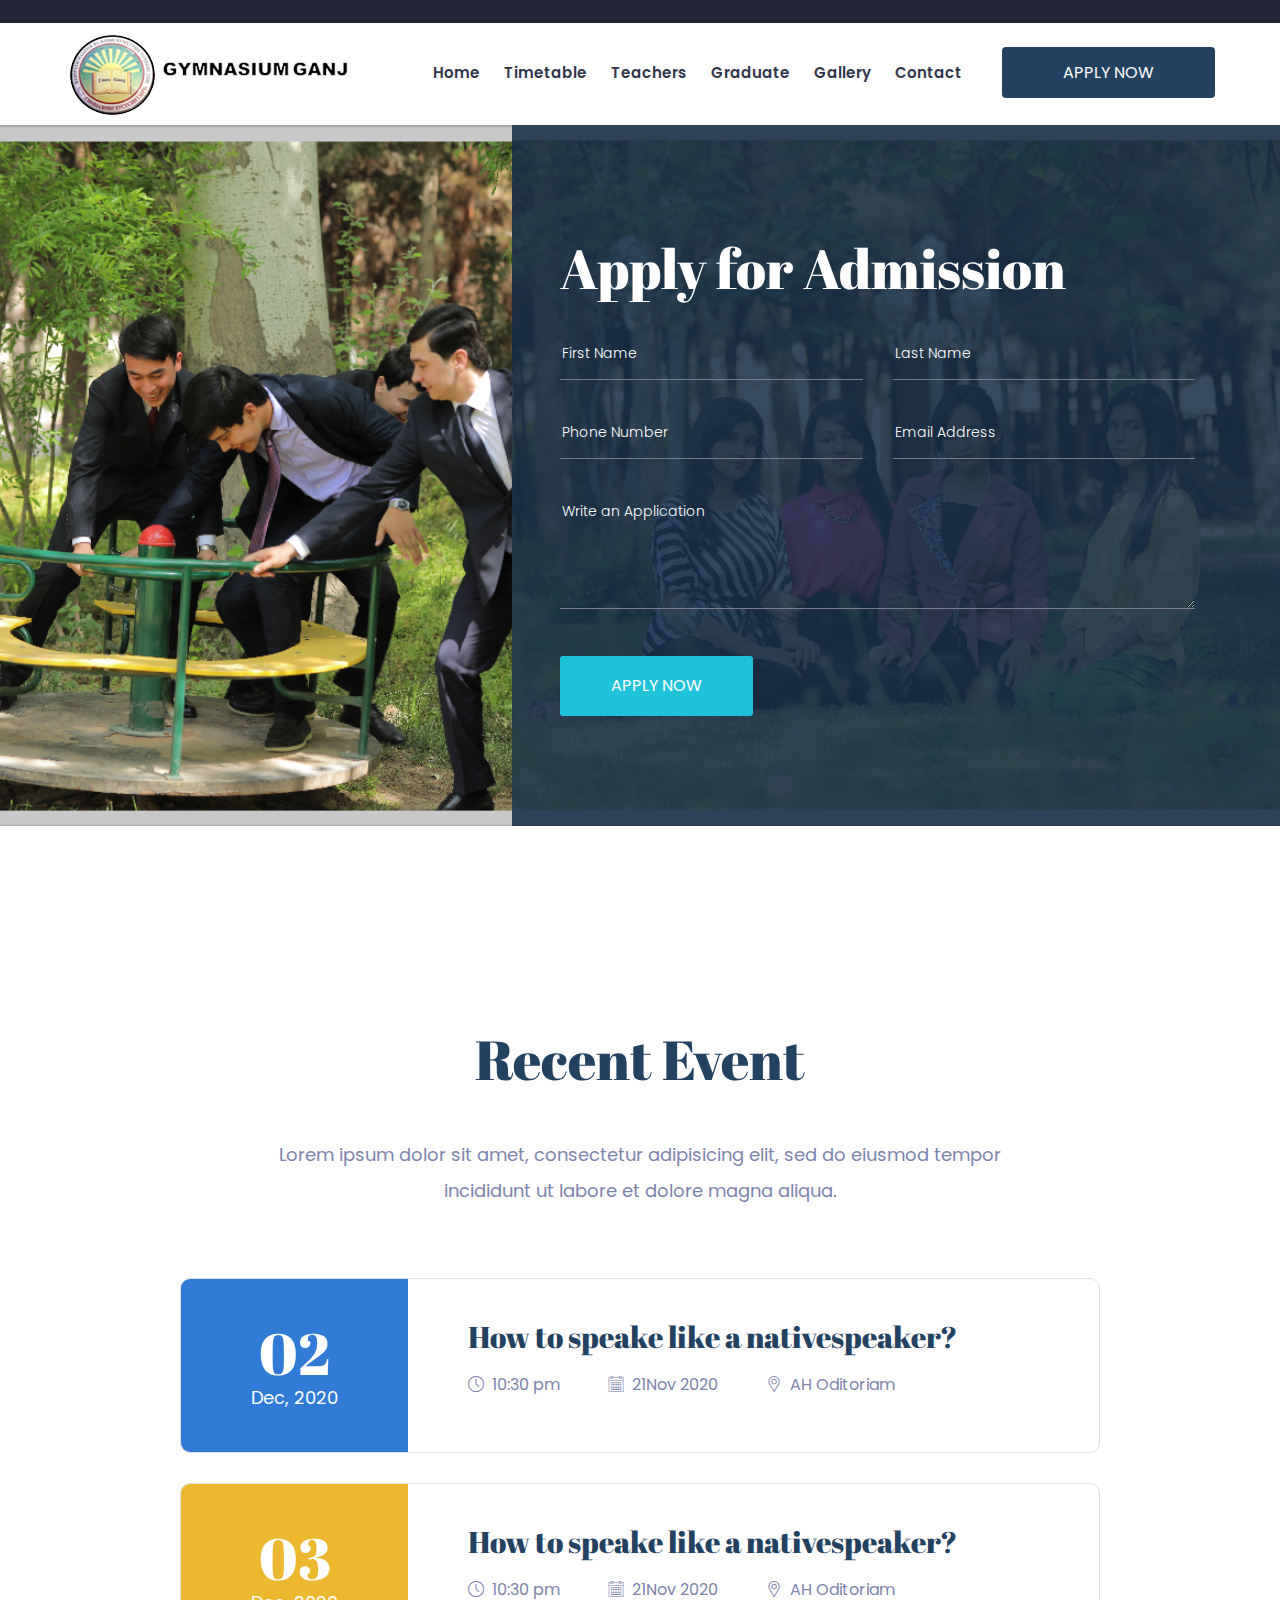
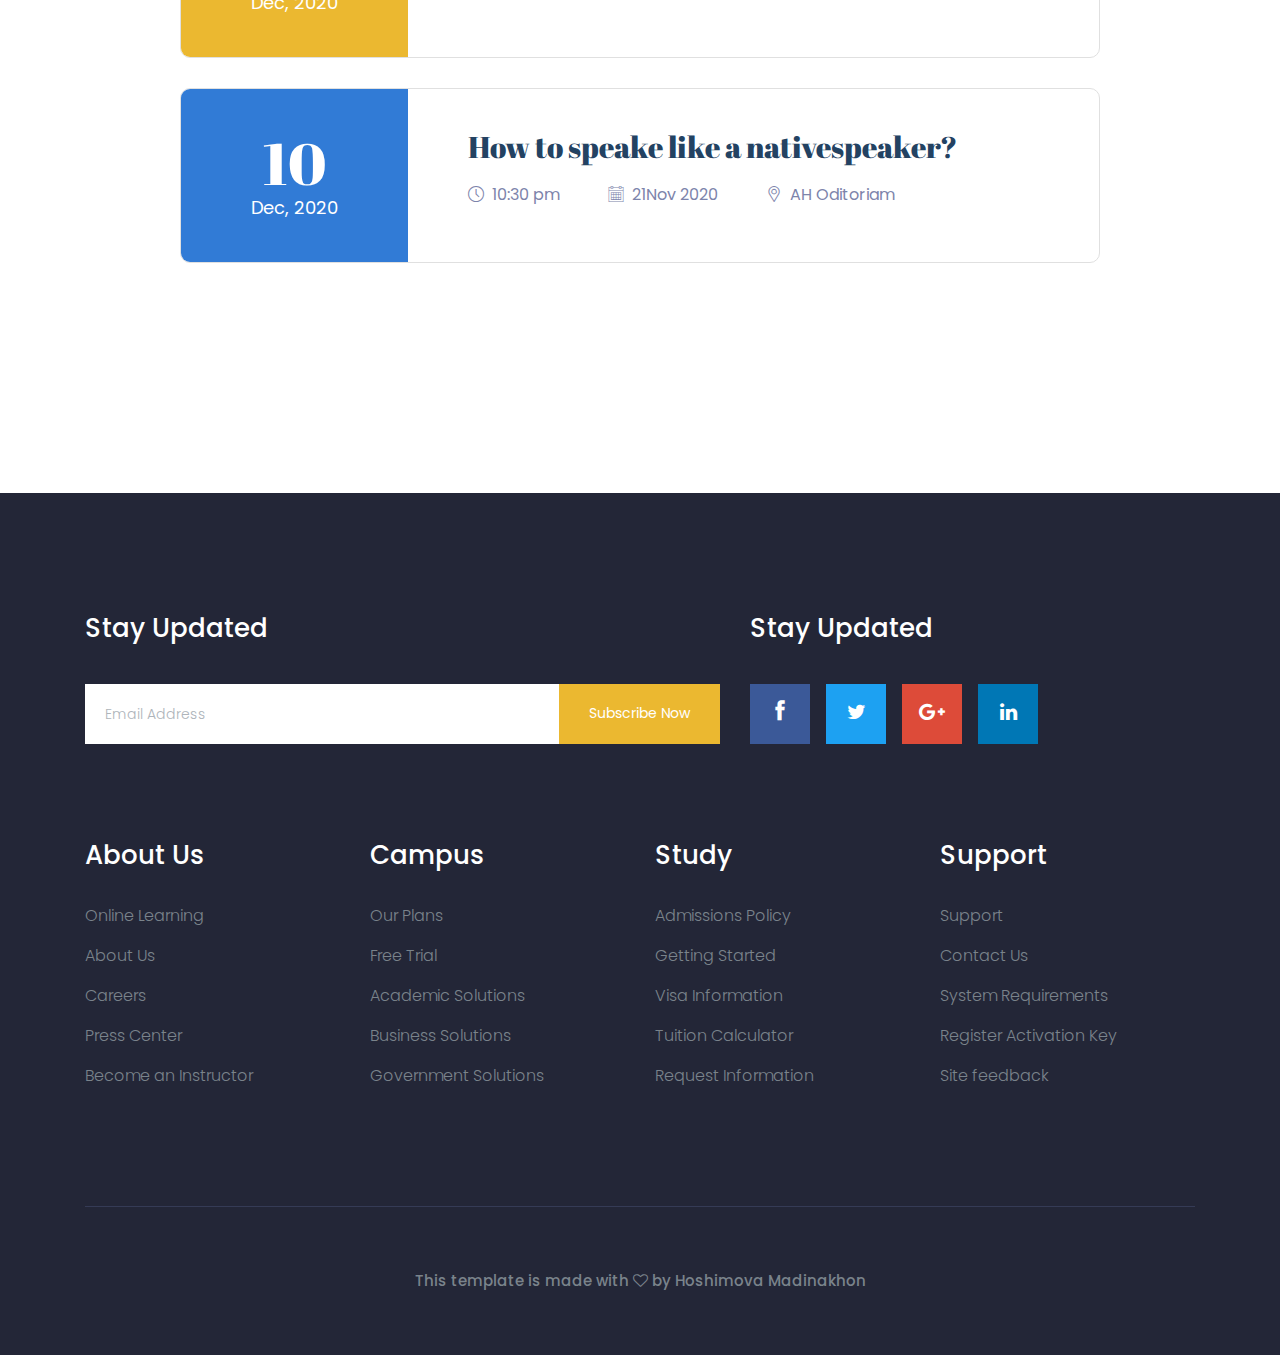
<file: Admissions.html>
<!doctype html>
<html class="no-js" lang="zxx">

<head>
    <meta charset="utf-8">
    <meta http-equiv="x-ua-compatible" content="ie=edge">
    <title>Education</title>
    <meta name="description" content="">
    <meta name="viewport" content="width=device-width, initial-scale=1">

    <!-- <link rel="manifest" href="site.webmanifest"> -->
    <link rel="shortcut icon" type="image/x-icon" href="img/favicon.png">
    <!-- Place favicon.ico in the root directory -->

    <!-- CSS here -->
    <link rel="stylesheet" href="css/bootstrap.min.css">
    <link rel="stylesheet" href="css/owl.carousel.min.css">
    <link rel="stylesheet" href="css/magnific-popup.css">
    <link rel="stylesheet" href="css/font-awesome.min.css">
    <link rel="stylesheet" href="css/themify-icons.css">
    <link rel="stylesheet" href="css/nice-select.css">
    <link rel="stylesheet" href="css/flaticon.css">
    <link rel="stylesheet" href="css/gijgo.css">
    <link rel="stylesheet" href="css/animate.css">
    <link rel="stylesheet" href="css/slicknav.css">
    <link rel="stylesheet" href="css/style.css">
    <!-- <link rel="stylesheet" href="css/responsive.css"> -->
</head>

<body>
    <!--[if lte IE 9]>
            <p class="browserupgrade">You are using an <strong>outdated</strong> browser. Please <a href="https://browsehappy.com/">upgrade your browser</a> to improve your experience and security.</p>
        <![endif]-->

    <!-- header-start -->
    <header>
        <div class="header-area ">
            <div class="header-top_area">
                <div class="container-fluid">
                    <div class="row">
                        <div class="col-lg-12">
                            <div class="header_top_wrap d-flex justify-content-between align-items-center">
                                
                            </div>
                        </div>
                    </div>
                </div>
            </div>
            <div id="sticky-header" class="main-header-area">
                <div class="container-fluid">
                    <div class="row">
                        <div class="col-lg-12">
                            <div class="header_wrap d-flex justify-content-between align-items-center">
                                <div class="header_left">
                                    <div class="logo">
                                        <a href="index.html">
                                            <img src="img/logo.png" alt="">
                                        </a>
                                    </div>
                                </div>
                                <div class="header_right d-flex align-items-center">
                                    <div class="main-menu  d-none d-lg-block">
                                        <nav>
                                            <ul id="navigation">
                                                <li><a  href="index.html">Home</a></li>
                                               
                                                <li><a href="single-blog.html">Timetable</a></li>
                                                <li><a href="teacher.html">Teachers</a></li>
                                                    <li><a  href="graduate.html">Graduate</a></li>
                                                    <li><a  href="gallery.html">Gallery</a></li>
                                                <li><a href="contact.html">Contact</a></li>
                                            </ul>
                                        </nav>
                                    </div>
                                    <div class="Appointment">
                                        <div class="book_btn d-none d-lg-block">
                                            <a data-scroll-nav='1' href="#">Apply NOw</a>
                                        </div>
                                    </div>
                                </div>
                            </div>
                        </div>
                        <div class="col-12">
                            <div class="mobile_menu d-block d-lg-none"></div>
                        </div>
                    </div>
                </div>
            </div>
        </div>
    </header>
    <!-- header-end -->

    <!-- latest_coures_area_start  -->
    <div class="admission_area">
        <div class="admission_inner">
            <div class="container">
                <div class="row justify-content-end">
                    <div class="col-lg-7">
                        <div class="admission_form">
                            <h3>Apply for Admission</h3>
                            <form action="#">
                                <div class="row">
                                    <div class="col-md-6">
                                        <div class="single_input">
                                            <input type="text" placeholder="First Name" >
                                        </div>
                                    </div>
                                    <div class="col-md-6">
                                        <div class="single_input">
                                            <input type="text" placeholder="Last Name" >
                                        </div>
                                    </div>
                                    <div class="col-md-6">
                                        <div class="single_input">
                                            <input type="text" placeholder="Phone Number" >
                                        </div>
                                    </div>
                                    <div class="col-md-6">
                                        <div class="single_input">
                                            <input type="text" placeholder="Email Address" >
                                        </div>
                                    </div>
                                    <div class="col-md-12">
                                        <div class="single_input">
                                            <textarea cols="30" placeholder="Write an Application" rows="10"></textarea>
                                        </div>
                                    </div>
                                    <div class="col-md-12">
                                        <div class="apply_btn">
                                            <button class="boxed-btn3" type="submit">Apply Now</button>
                                        </div>
                                    </div>
                                </div>
                            </form>
                        </div>
                    </div>
                </div>
            </div>
        </div>
    </div>
    <!--/ latest_coures_area_end -->


    <!-- recent_event_area_strat  -->
    <div class="recent_event_area section__padding">
        <div class="container">
            <div class="row justify-content-center">
                <div class="col-lg-8 col-md-10">
                    <div class="section_title text-center mb-70">
                        <h3 class="mb-45">Recent Event</h3>
                        <p>Lorem ipsum dolor sit amet, consectetur adipisicing elit, sed do eiusmod tempor incididunt ut labore et dolore magna aliqua.</p>
                    </div>
                </div>
            </div>
            <div class="row justify-content-center">
                <div class="col-lg-10">
                    <div class="single_event d-flex align-items-center">
                        <div class="date text-center">
                            <span>02</span>
                            <p>Dec, 2020</p>
                        </div>
                        <div class="event_info">
                            <a href="event_details.html">
                                <h4>How to speake like a nativespeaker?</h4>
                             </a>
                            <p><span> <i class="flaticon-clock"></i> 10:30 pm</span> <span> <i class="flaticon-calendar"></i> 21Nov 2020 </span> <span> <i class="flaticon-placeholder"></i> AH Oditoriam</span> </p>
                        </div>
                    </div>
                    <div class="single_event d-flex align-items-center">
                        <div class="date text-center">
                            <span>03</span>
                            <p>Dec, 2020</p>
                        </div>
                        <div class="event_info">
                            <a href="event_details.html">
                                <h4>How to speake like a nativespeaker?</h4>
                             </a>
                            <p><span> <i class="flaticon-clock"></i> 10:30 pm</span> <span> <i class="flaticon-calendar"></i> 21Nov 2020 </span> <span> <i class="flaticon-placeholder"></i> AH Oditoriam</span> </p>
                        </div>
                    </div>
                    <div class="single_event d-flex align-items-center">
                        <div class="date text-center">
                            <span>10</span>
                            <p>Dec, 2020</p>
                        </div>
                        <div class="event_info">
                            <a href="event_details.html">
                                <h4>How to speake like a nativespeaker?</h4>
                             </a>
                            <p><span> <i class="flaticon-clock"></i> 10:30 pm</span> <span> <i class="flaticon-calendar"></i> 21Nov 2020 </span> <span> <i class="flaticon-placeholder"></i> AH Oditoriam</span> </p>
                        </div>
                    </div>
                </div>
            </div>
        </div>
    </div>
    <!-- recent_event_area_end  -->

    <!-- footer start -->
    <footer class="footer">
        <div class="footer_top">
            <div class="container">
                <div class="newsLetter_wrap">
                    <div class="row justify-content-between">
                        <div class="col-md-7">
                            <div class="footer_widget">
                                <h3 class="footer_title">
                                    Stay Updated
                                </h3>
                                <form action="#" class="newsletter_form">
                                    <input type="text" placeholder="Email Address">
                                    <button type="submit">Subscribe Now</button>
                                </form>
                            </div>
                        </div>
                        <div class="col-md-12 col-lg-5">
                            <div class="footer_widget">
                                <h3 class="footer_title">
                                    Stay Updated
                                </h3>
                                <div class="socail_links">
                                    <ul>
                                        <li>
                                            <a href="#">
                                                <i class="ti-facebook"></i>
                                            </a>
                                        </li>
                                        <li>
                                            <a href="#">
                                                <i class="fa fa-twitter"></i>
                                            </a>
                                        </li>
                                        <li>
                                            <a href="#">
                                                <i class="fa fa-google-plus"></i>
                                            </a>
                                        </li>
                                        <li>
                                            <a href="#">
                                                <i class="fa fa-linkedin"></i>
                                            </a>
                                        </li>
                                    </ul>
                                </div>
    
                            </div>
                        </div>
                    </div>
                </div>
                <div class="row">
                    <div class="col-xl-3 col-md-6 col-lg-3">
                        <div class="footer_widget">
                            <h3 class="footer_title">
                                About Us
                            </h3>
                            <ul>
                                <li><a href="#">Online Learning</a></li>
                                <li><a href="#">About Us</a></li>
                                <li><a href="#">Careers</a></li>
                                <li><a href="#">Press Center</a></li>
                                <li><a href="#">Become an Instructor</a></li>
                            </ul>
                        </div>
                    </div>
                    <div class="col-xl-3 col-md-6 col-lg-3">
                        <div class="footer_widget">
                            <h3 class="footer_title">
                                Campus
                            </h3>
                            <ul>
                                <li><a href="#">Our Plans</a></li>
                                <li><a href="#">Free Trial</a></li>
                                <li><a href="#">Academic Solutions</a></li>
                                <li><a href="#">Business Solutions</a></li>
                                <li><a href="#">Government Solutions</a></li>
                            </ul>
                        </div>
                    </div>
                    <div class="col-xl-3 col-md-6 col-lg-3">
                        <div class="footer_widget">
                            <h3 class="footer_title">
                                Study
                            </h3>
                            <ul>
                                <li><a href="#">Admissions Policy</a></li>
                                <li><a href="#">Getting Started</a></li>
                                <li><a href="#">Visa Information</a></li>
                                <li><a href="#">Tuition Calculator</a></li>
                                <li><a href="#">Request Information</a></li>
                            </ul>
                        </div>
                    </div>
                    <div class="col-xl-3 col-md-6 col-lg-3">
                        <div class="footer_widget">
                            <h3 class="footer_title">
                                Support
                            </h3>
                            <ul>
                                <li><a href="#">Support</a></li>
                                <li><a href="#">Contact Us</a></li>
                                <li><a href="#">System Requirements</a></li>
                                <li><a href="#">Register Activation Key</a></li>
                                <li><a href="#">Site feedback</a></li>
                            </ul>
                        </div>
                    </div>
                </div>
            </div>
        </div>
        <div class="copy-right_text">
            <div class="container">
                <div class="footer_border"></div>
                <div class="row">
                    <div class="col-xl-12">
                        <p class="copy_right text-center">
                            This template is made with <i class="fa fa-heart-o" aria-hidden="true"></i> by Hoshimova Madinakhon
                    </div>
                </div>
            </div>
        </div>
    </footer>
    <!-- footer end  -->


    <!-- JS here -->
    <script src="js/vendor/modernizr-3.5.0.min.js"></script>
    <script src="js/vendor/jquery-1.12.4.min.js"></script>
    <script src="js/popper.min.js"></script>
    <script src="js/bootstrap.min.js"></script>
    <script src="js/owl.carousel.min.js"></script>
    <script src="js/isotope.pkgd.min.js"></script>
    <script src="js/ajax-form.js"></script>
    <script src="js/waypoints.min.js"></script>
    <script src="js/jquery.counterup.min.js"></script>
    <script src="js/imagesloaded.pkgd.min.js"></script>
    <script src="js/scrollIt.js"></script>
    <script src="js/jquery.scrollUp.min.js"></script>
    <script src="js/wow.min.js"></script>
    <script src="js/nice-select.min.js"></script>
    <script src="js/jquery.slicknav.min.js"></script>
    <script src="js/jquery.magnific-popup.min.js"></script>
    <script src="js/plugins.js"></script>
    <script src="js/gijgo.min.js"></script>

    <!--contact js-->
    <script src="js/contact.js"></script>
    <script src="js/jquery.ajaxchimp.min.js"></script>
    <script src="js/jquery.form.js"></script>
    <script src="js/jquery.validate.min.js"></script>
    <script src="js/mail-script.js"></script>

    <script src="js/main.js"></script>

</body>

</html>
</file>
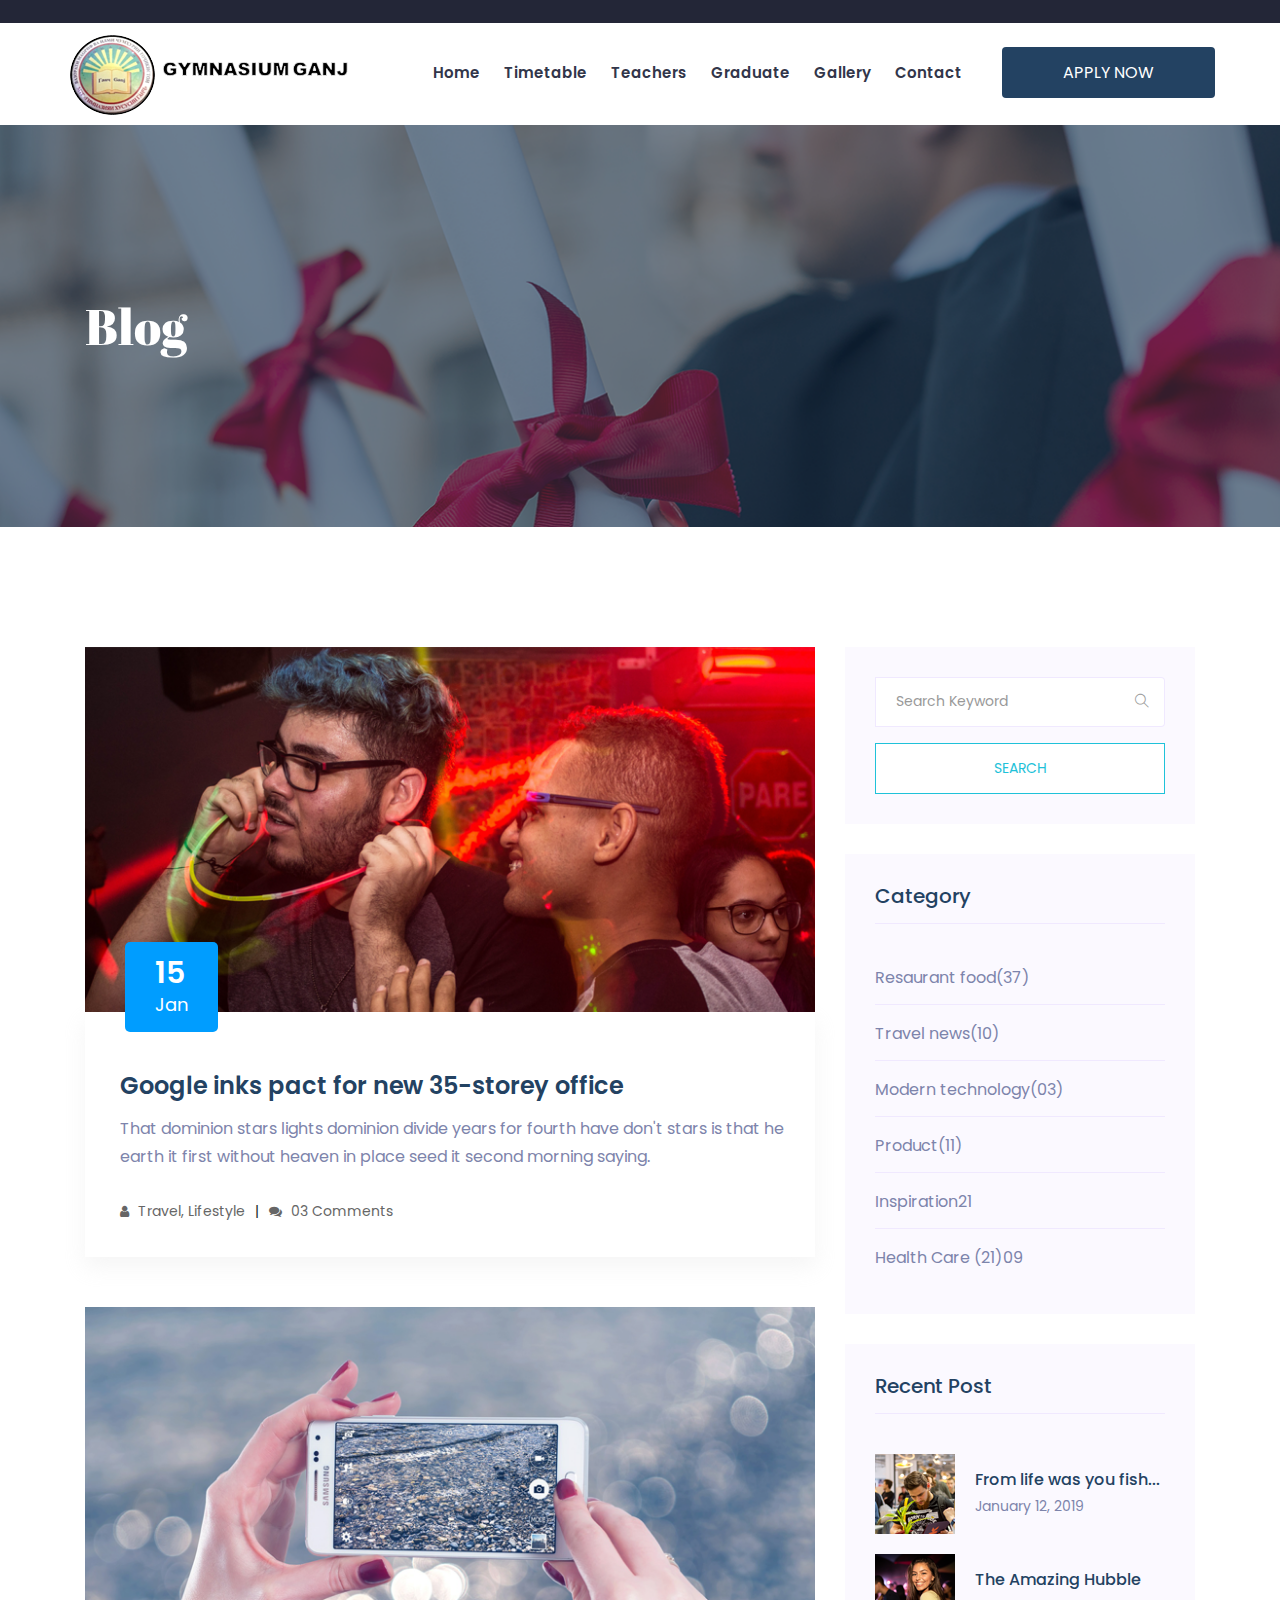
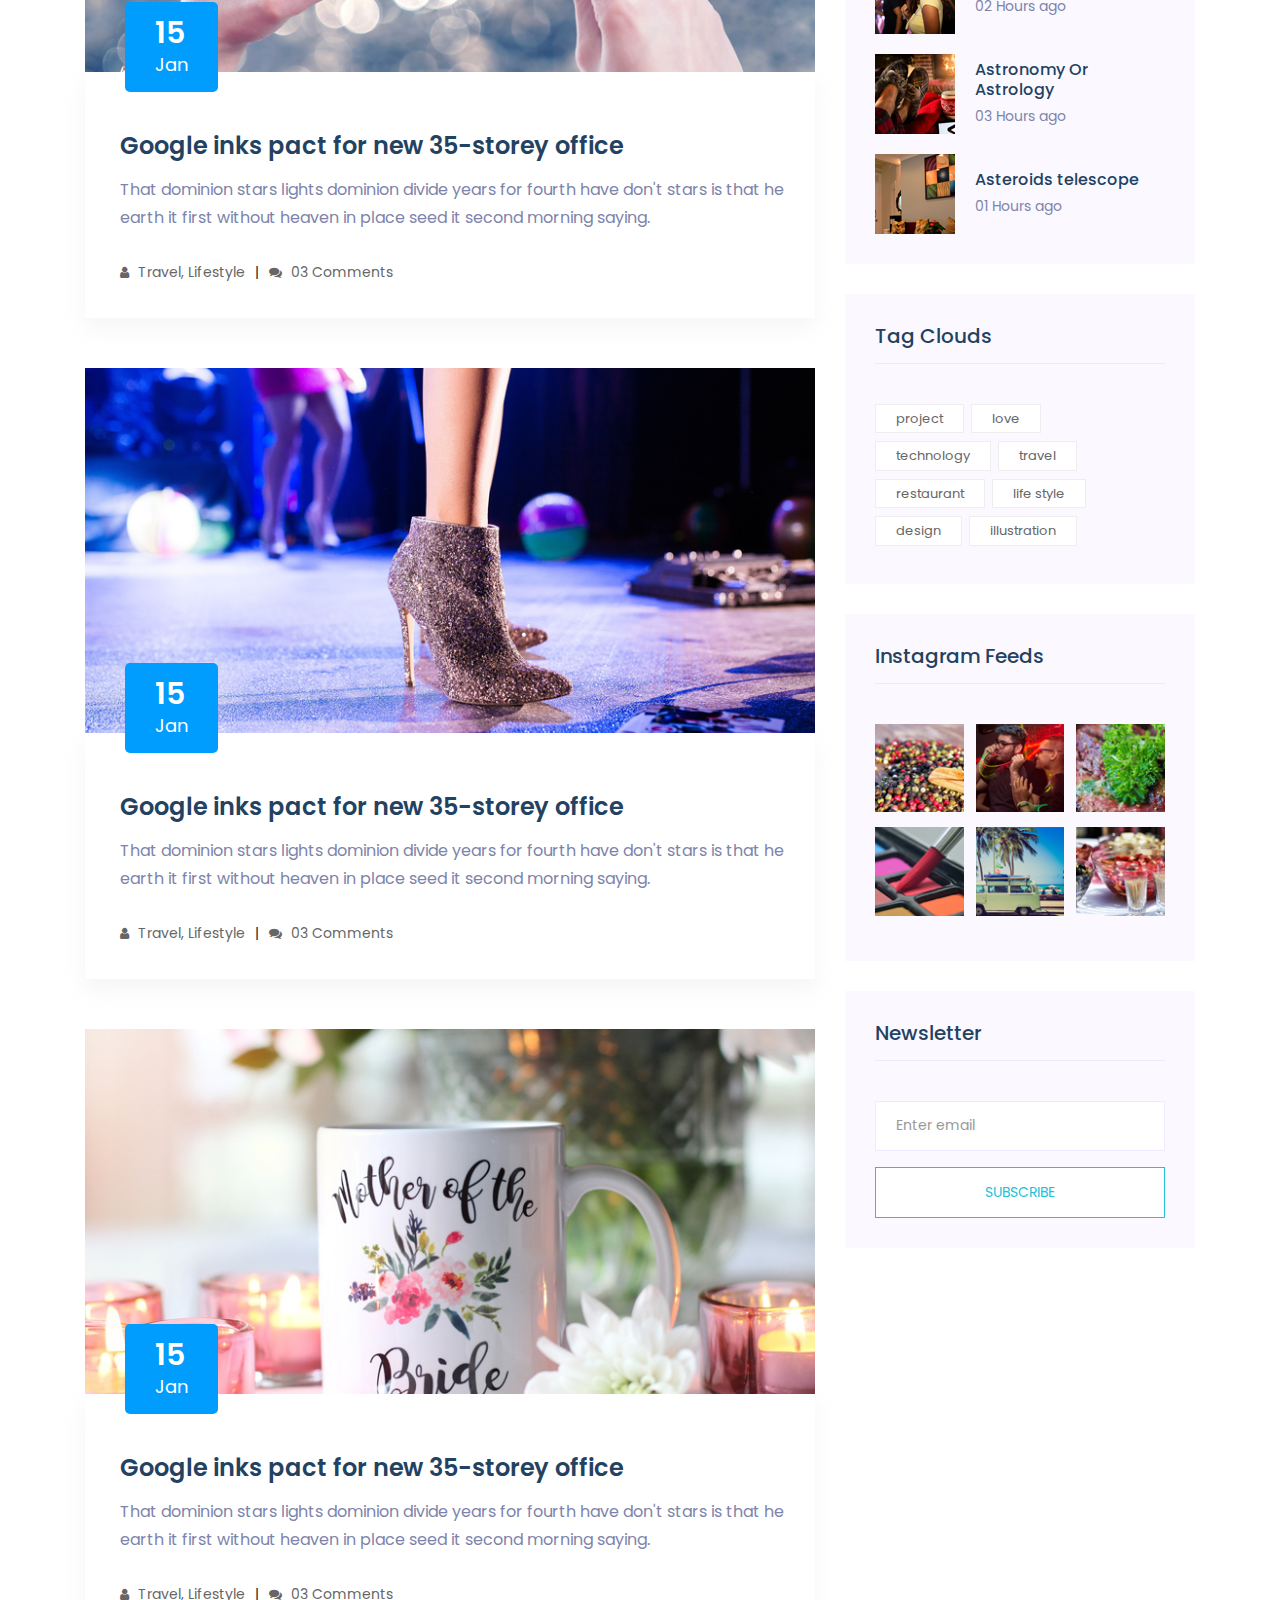
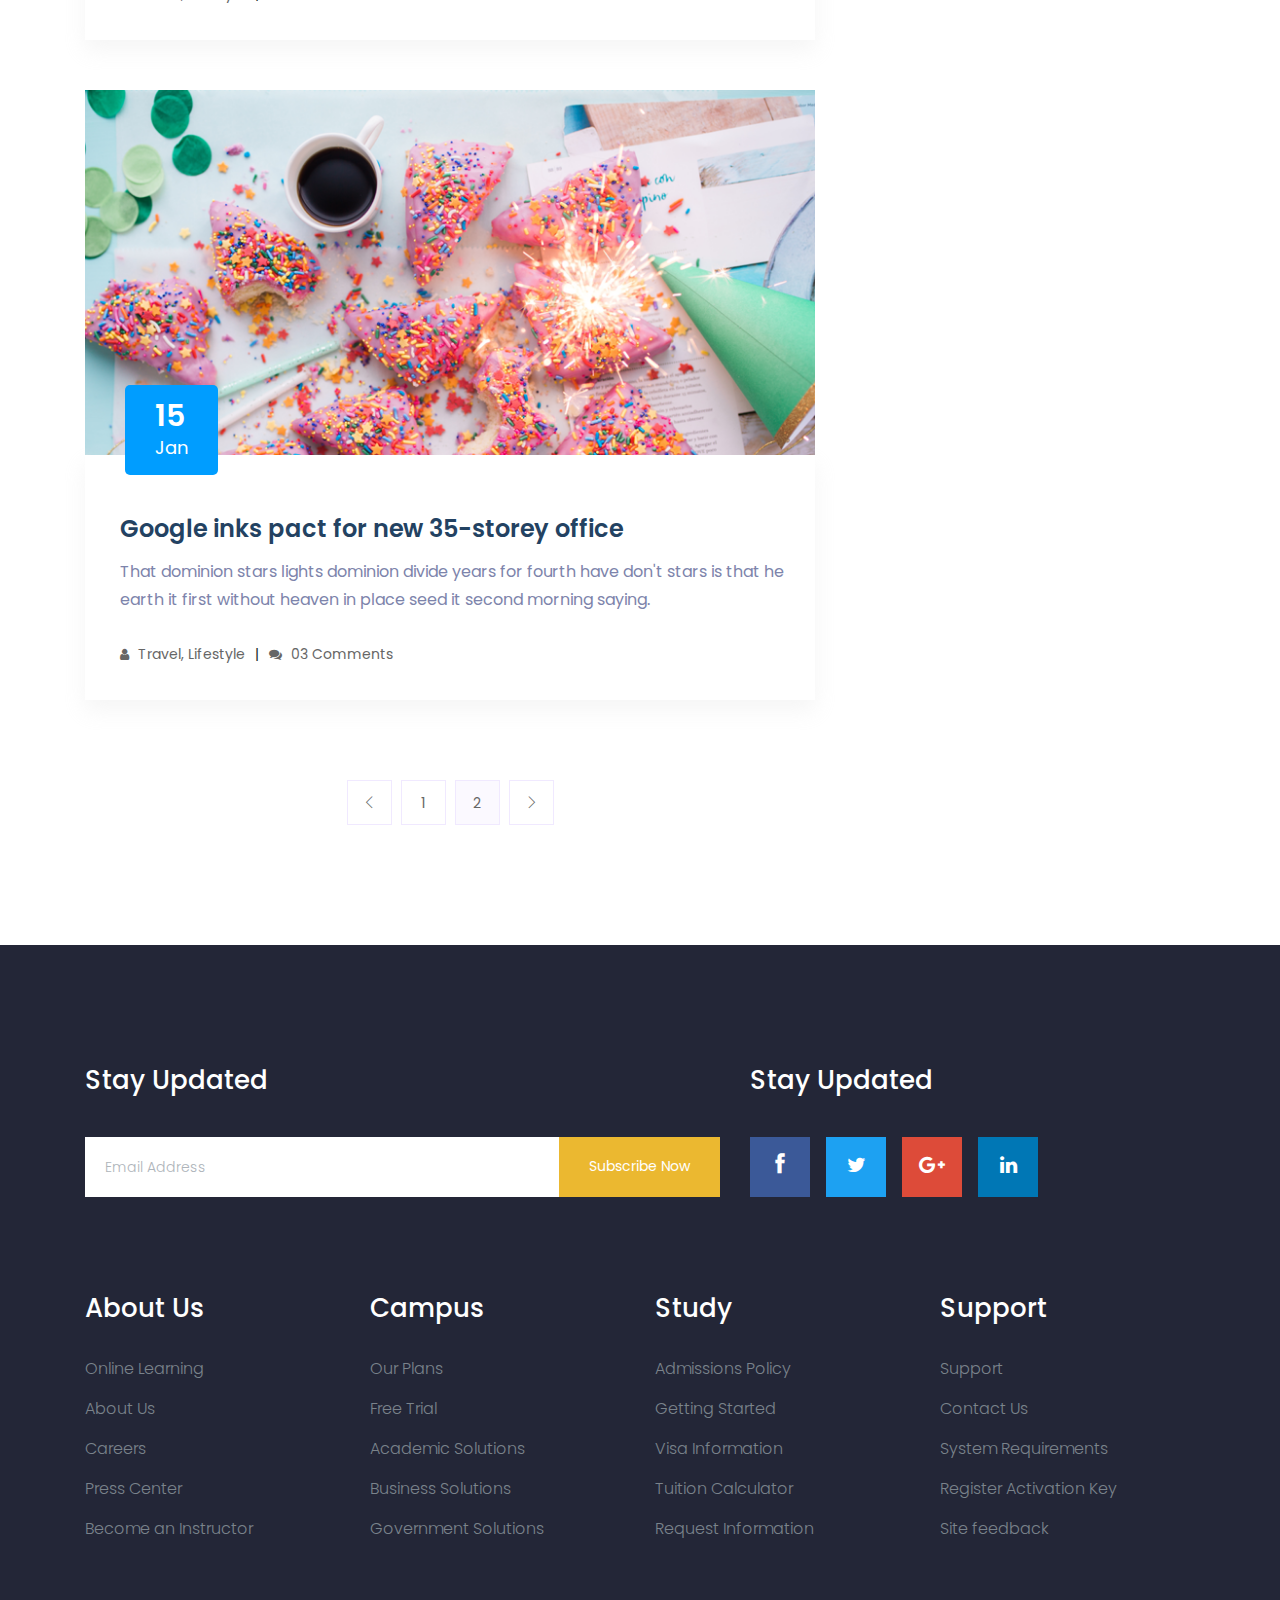
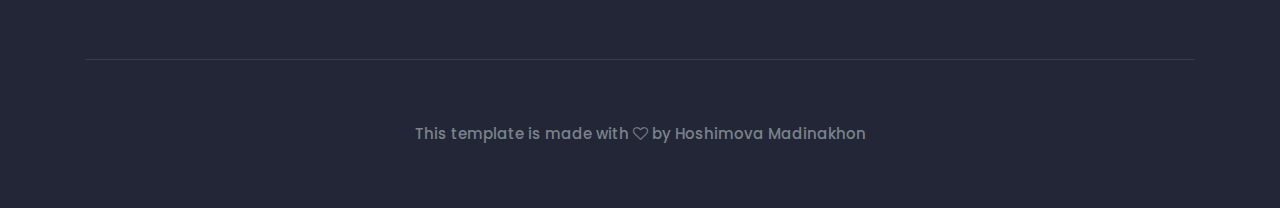
<file: blog.html>
<!doctype html>
<html class="no-js" lang="zxx">

<head>
    <meta charset="utf-8">
    <meta http-equiv="x-ua-compatible" content="ie=edge">
    <title>Education</title>
    <meta name="description" content="">
    <meta name="viewport" content="width=device-width, initial-scale=1">

    <!-- <link rel="manifest" href="site.webmanifest"> -->
    <link rel="shortcut icon" type="image/x-icon" href="img/favicon.png">
    <!-- Place favicon.ico in the root directory -->

    <!-- CSS here -->
    <link rel="stylesheet" href="css/bootstrap.min.css">
    <link rel="stylesheet" href="css/owl.carousel.min.css">
    <link rel="stylesheet" href="css/magnific-popup.css">
    <link rel="stylesheet" href="css/font-awesome.min.css">
    <link rel="stylesheet" href="css/themify-icons.css">
    <link rel="stylesheet" href="css/nice-select.css">
    <link rel="stylesheet" href="css/flaticon.css">
    <link rel="stylesheet" href="css/gijgo.css">
    <link rel="stylesheet" href="css/animate.css">
    <link rel="stylesheet" href="css/slicknav.css">
    <link rel="stylesheet" href="css/style.css">
    <!-- <link rel="stylesheet" href="css/responsive.css"> -->
</head>

<body>
    <!--[if lte IE 9]>
            <p class="browserupgrade">You are using an <strong>outdated</strong> browser. Please <a href="https://browsehappy.com/">upgrade your browser</a> to improve your experience and security.</p>
        <![endif]-->

    <!-- header-start -->
    <header>
        <div class="header-area ">
            <div class="header-top_area">
                <div class="container-fluid">
                    <div class="row">
                        <div class="col-lg-12">
                            <div class="header_top_wrap d-flex justify-content-between align-items-center">
                               
                            </div>
                        </div>
                    </div>
                </div>
            </div>
            <div id="sticky-header" class="main-header-area">
                <div class="container-fluid">
                    <div class="row">
                        <div class="col-lg-12">
                            <div class="header_wrap d-flex justify-content-between align-items-center">
                                <div class="header_left">
                                    <div class="logo">
                                        <a href="index.html">
                                            <img src="img/logo.png" alt="">
                                        </a>
                                    </div>
                                </div>
                                <div class="header_right d-flex align-items-center">
                                    <div class="main-menu  d-none d-lg-block">
                                        <nav>
                                            <ul id="navigation">
                                                <li><a  href="index.html">Home</a></li>
                                               
                                                <li><a href="single-blog.html">Timetable</a></li>
                                                <li><a href="teacher.html">Teachers</a></li>
                                                    <li><a  href="graduate.html">Graduate</a></li>
                                                    <li><a  href="gallery.html">Gallery</a></li>
                                                <li><a href="contact.html">Contact</a></li>
                                            </ul>
                                        </nav>
                                    </div>
                                    <div class="Appointment">
                                        <div class="book_btn d-none d-lg-block">
                                            <a data-scroll-nav='1' href="#">Apply NOw</a>
                                        </div>
                                    </div>
                                </div>
                            </div>
                        </div>
                        <div class="col-12">
                            <div class="mobile_menu d-block d-lg-none"></div>
                        </div>
                    </div>
                </div>
            </div>
        </div>
    </header>
    <!-- header-end -->
  
    <!-- bradcam_area_start  -->
    <div class="bradcam_area breadcam_bg">
        <div class="container">
            <div class="row">
                <div class="col-xl-12">
                    <div class="bradcam_text">
                        <h3>Blog</h3>
                    </div>
                </div>
            </div>
        </div>
    </div>
    <!-- bradcam_area_end  -->


    <!--================Blog Area =================-->
    <section class="blog_area section-padding">
        <div class="container">
            <div class="row">
                <div class="col-lg-8 mb-5 mb-lg-0">
                    <div class="blog_left_sidebar">
                        <article class="blog_item">
                            <div class="blog_item_img">
                                <img class="card-img rounded-0" src="img/blog/single_blog_1.png" alt="">
                                <a href="#" class="blog_item_date">
                                    <h3>15</h3>
                                    <p>Jan</p>
                                </a>
                            </div>

                            <div class="blog_details">
                                <a class="d-inline-block" href="single-blog.html">
                                    <h2>Google inks pact for new 35-storey office</h2>
                                </a>
                                <p>That dominion stars lights dominion divide years for fourth have don't stars is that
                                    he earth it first without heaven in place seed it second morning saying.</p>
                                <ul class="blog-info-link">
                                    <li><a href="#"><i class="fa fa-user"></i> Travel, Lifestyle</a></li>
                                    <li><a href="#"><i class="fa fa-comments"></i> 03 Comments</a></li>
                                </ul>
                            </div>
                        </article>

                        <article class="blog_item">
                            <div class="blog_item_img">
                                <img class="card-img rounded-0" src="img/blog/single_blog_2.png" alt="">
                                <a href="#" class="blog_item_date">
                                    <h3>15</h3>
                                    <p>Jan</p>
                                </a>
                            </div>

                            <div class="blog_details">
                                <a class="d-inline-block" href="single-blog.html">
                                    <h2>Google inks pact for new 35-storey office</h2>
                                </a>
                                <p>That dominion stars lights dominion divide years for fourth have don't stars is that
                                    he earth it first without heaven in place seed it second morning saying.</p>
                                <ul class="blog-info-link">
                                    <li><a href="#"><i class="fa fa-user"></i> Travel, Lifestyle</a></li>
                                    <li><a href="#"><i class="fa fa-comments"></i> 03 Comments</a></li>
                                </ul>
                            </div>
                        </article>

                        <article class="blog_item">
                            <div class="blog_item_img">
                                <img class="card-img rounded-0" src="img/blog/single_blog_3.png" alt="">
                                <a href="#" class="blog_item_date">
                                    <h3>15</h3>
                                    <p>Jan</p>
                                </a>
                            </div>

                            <div class="blog_details">
                                <a class="d-inline-block" href="single-blog.html">
                                    <h2>Google inks pact for new 35-storey office</h2>
                                </a>
                                <p>That dominion stars lights dominion divide years for fourth have don't stars is that
                                    he earth it first without heaven in place seed it second morning saying.</p>
                                <ul class="blog-info-link">
                                    <li><a href="#"><i class="fa fa-user"></i> Travel, Lifestyle</a></li>
                                    <li><a href="#"><i class="fa fa-comments"></i> 03 Comments</a></li>
                                </ul>
                            </div>
                        </article>

                        <article class="blog_item">
                            <div class="blog_item_img">
                                <img class="card-img rounded-0" src="img/blog/single_blog_4.png" alt="">
                                <a href="#" class="blog_item_date">
                                    <h3>15</h3>
                                    <p>Jan</p>
                                </a>
                            </div>

                            <div class="blog_details">
                                <a class="d-inline-block" href="single-blog.html">
                                    <h2>Google inks pact for new 35-storey office</h2>
                                </a>
                                <p>That dominion stars lights dominion divide years for fourth have don't stars is that
                                    he earth it first without heaven in place seed it second morning saying.</p>
                                <ul class="blog-info-link">
                                    <li><a href="#"><i class="fa fa-user"></i> Travel, Lifestyle</a></li>
                                    <li><a href="#"><i class="fa fa-comments"></i> 03 Comments</a></li>
                                </ul>
                            </div>
                        </article>

                        <article class="blog_item">
                            <div class="blog_item_img">
                                <img class="card-img rounded-0" src="img/blog/single_blog_5.png" alt="">
                                <a href="#" class="blog_item_date">
                                    <h3>15</h3>
                                    <p>Jan</p>
                                </a>
                            </div>

                            <div class="blog_details">
                                <a class="d-inline-block" href="single-blog.html">
                                    <h2>Google inks pact for new 35-storey office</h2>
                                </a>
                                <p>That dominion stars lights dominion divide years for fourth have don't stars is that
                                    he earth it first without heaven in place seed it second morning saying.</p>
                                <ul class="blog-info-link">
                                    <li><a href="#"><i class="fa fa-user"></i> Travel, Lifestyle</a></li>
                                    <li><a href="#"><i class="fa fa-comments"></i> 03 Comments</a></li>
                                </ul>
                            </div>
                        </article>

                        <nav class="blog-pagination justify-content-center d-flex">
                            <ul class="pagination">
                                <li class="page-item">
                                    <a href="#" class="page-link" aria-label="Previous">
                                        <i class="ti-angle-left"></i>
                                    </a>
                                </li>
                                <li class="page-item">
                                    <a href="#" class="page-link">1</a>
                                </li>
                                <li class="page-item active">
                                    <a href="#" class="page-link">2</a>
                                </li>
                                <li class="page-item">
                                    <a href="#" class="page-link" aria-label="Next">
                                        <i class="ti-angle-right"></i>
                                    </a>
                                </li>
                            </ul>
                        </nav>
                    </div>
                </div>
                <div class="col-lg-4">
                    <div class="blog_right_sidebar">
                        <aside class="single_sidebar_widget search_widget">
                            <form action="#">
                                <div class="form-group">
                                    <div class="input-group mb-3">
                                        <input type="text" class="form-control" placeholder='Search Keyword'
                                            onfocus="this.placeholder = ''"
                                            onblur="this.placeholder = 'Search Keyword'">
                                        <div class="input-group-append">
                                            <button class="btn" type="button"><i class="ti-search"></i></button>
                                        </div>
                                    </div>
                                </div>
                                <button class="button rounded-0 primary-bg text-white w-100 btn_1 boxed-btn"
                                    type="submit">Search</button>
                            </form>
                        </aside>

                        <aside class="single_sidebar_widget post_category_widget">
                            <h4 class="widget_title">Category</h4>
                            <ul class="list cat-list">
                                <li>
                                    <a href="#" class="d-flex">
                                        <p>Resaurant food</p>
                                        <p>(37)</p>
                                    </a>
                                </li>
                                <li>
                                    <a href="#" class="d-flex">
                                        <p>Travel news</p>
                                        <p>(10)</p>
                                    </a>
                                </li>
                                <li>
                                    <a href="#" class="d-flex">
                                        <p>Modern technology</p>
                                        <p>(03)</p>
                                    </a>
                                </li>
                                <li>
                                    <a href="#" class="d-flex">
                                        <p>Product</p>
                                        <p>(11)</p>
                                    </a>
                                </li>
                                <li>
                                    <a href="#" class="d-flex">
                                        <p>Inspiration</p>
                                        <p>21</p>
                                    </a>
                                </li>
                                <li>
                                    <a href="#" class="d-flex">
                                        <p>Health Care (21)</p>
                                        <p>09</p>
                                    </a>
                                </li>
                            </ul>
                        </aside>

                        <aside class="single_sidebar_widget popular_post_widget">
                            <h3 class="widget_title">Recent Post</h3>
                            <div class="media post_item">
                                <img src="img/post/post_1.png" alt="post">
                                <div class="media-body">
                                    <a href="single-blog.html">
                                        <h3>From life was you fish...</h3>
                                    </a>
                                    <p>January 12, 2019</p>
                                </div>
                            </div>
                            <div class="media post_item">
                                <img src="img/post/post_2.png" alt="post">
                                <div class="media-body">
                                    <a href="single-blog.html">
                                        <h3>The Amazing Hubble</h3>
                                    </a>
                                    <p>02 Hours ago</p>
                                </div>
                            </div>
                            <div class="media post_item">
                                <img src="img/post/post_3.png" alt="post">
                                <div class="media-body">
                                    <a href="single-blog.html">
                                        <h3>Astronomy Or Astrology</h3>
                                    </a>
                                    <p>03 Hours ago</p>
                                </div>
                            </div>
                            <div class="media post_item">
                                <img src="img/post/post_4.png" alt="post">
                                <div class="media-body">
                                    <a href="single-blog.html">
                                        <h3>Asteroids telescope</h3>
                                    </a>
                                    <p>01 Hours ago</p>
                                </div>
                            </div>
                        </aside>
                        <aside class="single_sidebar_widget tag_cloud_widget">
                            <h4 class="widget_title">Tag Clouds</h4>
                            <ul class="list">
                                <li>
                                    <a href="#">project</a>
                                </li>
                                <li>
                                    <a href="#">love</a>
                                </li>
                                <li>
                                    <a href="#">technology</a>
                                </li>
                                <li>
                                    <a href="#">travel</a>
                                </li>
                                <li>
                                    <a href="#">restaurant</a>
                                </li>
                                <li>
                                    <a href="#">life style</a>
                                </li>
                                <li>
                                    <a href="#">design</a>
                                </li>
                                <li>
                                    <a href="#">illustration</a>
                                </li>
                            </ul>
                        </aside>


                        <aside class="single_sidebar_widget instagram_feeds">
                            <h4 class="widget_title">Instagram Feeds</h4>
                            <ul class="instagram_row flex-wrap">
                                <li>
                                    <a href="#">
                                        <img class="img-fluid" src="img/post/post_5.png" alt="">
                                    </a>
                                </li>
                                <li>
                                    <a href="#">
                                        <img class="img-fluid" src="img/post/post_6.png" alt="">
                                    </a>
                                </li>
                                <li>
                                    <a href="#">
                                        <img class="img-fluid" src="img/post/post_7.png" alt="">
                                    </a>
                                </li>
                                <li>
                                    <a href="#">
                                        <img class="img-fluid" src="img/post/post_8.png" alt="">
                                    </a>
                                </li>
                                <li>
                                    <a href="#">
                                        <img class="img-fluid" src="img/post/post_9.png" alt="">
                                    </a>
                                </li>
                                <li>
                                    <a href="#">
                                        <img class="img-fluid" src="img/post/post_10.png" alt="">
                                    </a>
                                </li>
                            </ul>
                        </aside>


                        <aside class="single_sidebar_widget newsletter_widget">
                            <h4 class="widget_title">Newsletter</h4>

                            <form action="#">
                                <div class="form-group">
                                    <input type="email" class="form-control" onfocus="this.placeholder = ''"
                                        onblur="this.placeholder = 'Enter email'" placeholder='Enter email' required>
                                </div>
                                <button class="button rounded-0 primary-bg text-white w-100 btn_1 boxed-btn"
                                    type="submit">Subscribe</button>
                            </form>
                        </aside>
                    </div>
                </div>
            </div>
        </div>
    </section>
    <!--================Blog Area =================-->

    <!-- footer start -->
    <footer class="footer">
        <div class="footer_top">
            <div class="container">
                <div class="newsLetter_wrap">
                    <div class="row justify-content-between">
                        <div class="col-md-7">
                            <div class="footer_widget">
                                <h3 class="footer_title">
                                    Stay Updated
                                </h3>
                                <form action="#" class="newsletter_form">
                                    <input type="text" placeholder="Email Address">
                                    <button type="submit">Subscribe Now</button>
                                </form>
                            </div>
                        </div>
                        <div class="col-md-12 col-lg-5">
                            <div class="footer_widget">
                                <h3 class="footer_title">
                                    Stay Updated
                                </h3>
                                <div class="socail_links">
                                    <ul>
                                        <li>
                                            <a href="#">
                                                <i class="ti-facebook"></i>
                                            </a>
                                        </li>
                                        <li>
                                            <a href="#">
                                                <i class="fa fa-twitter"></i>
                                            </a>
                                        </li>
                                        <li>
                                            <a href="#">
                                                <i class="fa fa-google-plus"></i>
                                            </a>
                                        </li>
                                        <li>
                                            <a href="#">
                                                <i class="fa fa-linkedin"></i>
                                            </a>
                                        </li>
                                    </ul>
                                </div>
    
                            </div>
                        </div>
                    </div>
                </div>
                <div class="row">
                    <div class="col-xl-3 col-md-6 col-lg-3">
                        <div class="footer_widget">
                            <h3 class="footer_title">
                                About Us
                            </h3>
                            <ul>
                                <li><a href="#">Online Learning</a></li>
                                <li><a href="#">About Us</a></li>
                                <li><a href="#">Careers</a></li>
                                <li><a href="#">Press Center</a></li>
                                <li><a href="#">Become an Instructor</a></li>
                            </ul>
                        </div>
                    </div>
                    <div class="col-xl-3 col-md-6 col-lg-3">
                        <div class="footer_widget">
                            <h3 class="footer_title">
                                Campus
                            </h3>
                            <ul>
                                <li><a href="#">Our Plans</a></li>
                                <li><a href="#">Free Trial</a></li>
                                <li><a href="#">Academic Solutions</a></li>
                                <li><a href="#">Business Solutions</a></li>
                                <li><a href="#">Government Solutions</a></li>
                            </ul>
                        </div>
                    </div>
                    <div class="col-xl-3 col-md-6 col-lg-3">
                        <div class="footer_widget">
                            <h3 class="footer_title">
                                Study
                            </h3>
                            <ul>
                                <li><a href="#">Admissions Policy</a></li>
                                <li><a href="#">Getting Started</a></li>
                                <li><a href="#">Visa Information</a></li>
                                <li><a href="#">Tuition Calculator</a></li>
                                <li><a href="#">Request Information</a></li>
                            </ul>
                        </div>
                    </div>
                    <div class="col-xl-3 col-md-6 col-lg-3">
                        <div class="footer_widget">
                            <h3 class="footer_title">
                                Support
                            </h3>
                            <ul>
                                <li><a href="#">Support</a></li>
                                <li><a href="#">Contact Us</a></li>
                                <li><a href="#">System Requirements</a></li>
                                <li><a href="#">Register Activation Key</a></li>
                                <li><a href="#">Site feedback</a></li>
                            </ul>
                        </div>
                    </div>
                </div>
            </div>
        </div>
        <div class="copy-right_text">
            <div class="container">
                <div class="footer_border"></div>
                <div class="row">
                    <div class="col-xl-12">
                        <p class="copy_right text-center">
                            This template is made with <i class="fa fa-heart-o" aria-hidden="true"></i> by Hoshimova Madinakhon
                    </div>
                </div>
            </div>
        </div>
    </footer>
    <!-- footer end  -->

    <!-- JS here -->
    <script src="js/vendor/modernizr-3.5.0.min.js"></script>
    <script src="js/vendor/jquery-1.12.4.min.js"></script>
    <script src="js/popper.min.js"></script>
    <script src="js/bootstrap.min.js"></script>
    <script src="js/owl.carousel.min.js"></script>
    <script src="js/isotope.pkgd.min.js"></script>
    <script src="js/ajax-form.js"></script>
    <script src="js/waypoints.min.js"></script>
    <script src="js/jquery.counterup.min.js"></script>
    <script src="js/imagesloaded.pkgd.min.js"></script>
    <script src="js/scrollIt.js"></script>
    <script src="js/jquery.scrollUp.min.js"></script>
    <script src="js/wow.min.js"></script>
    <script src="js/nice-select.min.js"></script>
    <script src="js/jquery.slicknav.min.js"></script>
    <script src="js/jquery.magnific-popup.min.js"></script>
    <script src="js/plugins.js"></script>
    <script src="js/gijgo.min.js"></script>

    <!--contact js-->
    <script src="js/contact.js"></script>
    <script src="js/jquery.ajaxchimp.min.js"></script>
    <script src="js/jquery.form.js"></script>
    <script src="js/jquery.validate.min.js"></script>
    <script src="js/mail-script.js"></script>

    <script src="js/main.js"></script>
    <script>
        $('#datepicker').datepicker({
            iconsLibrary: 'fontawesome',
            icons: {
             rightIcon: '<span class="fa fa-caret-down"></span>'
         }
        });
        $('#datepicker2').datepicker({
            iconsLibrary: 'fontawesome',
            icons: {
             rightIcon: '<span class="fa fa-caret-down"></span>'
         }

        });
    </script>
</body>
</html>
</file>
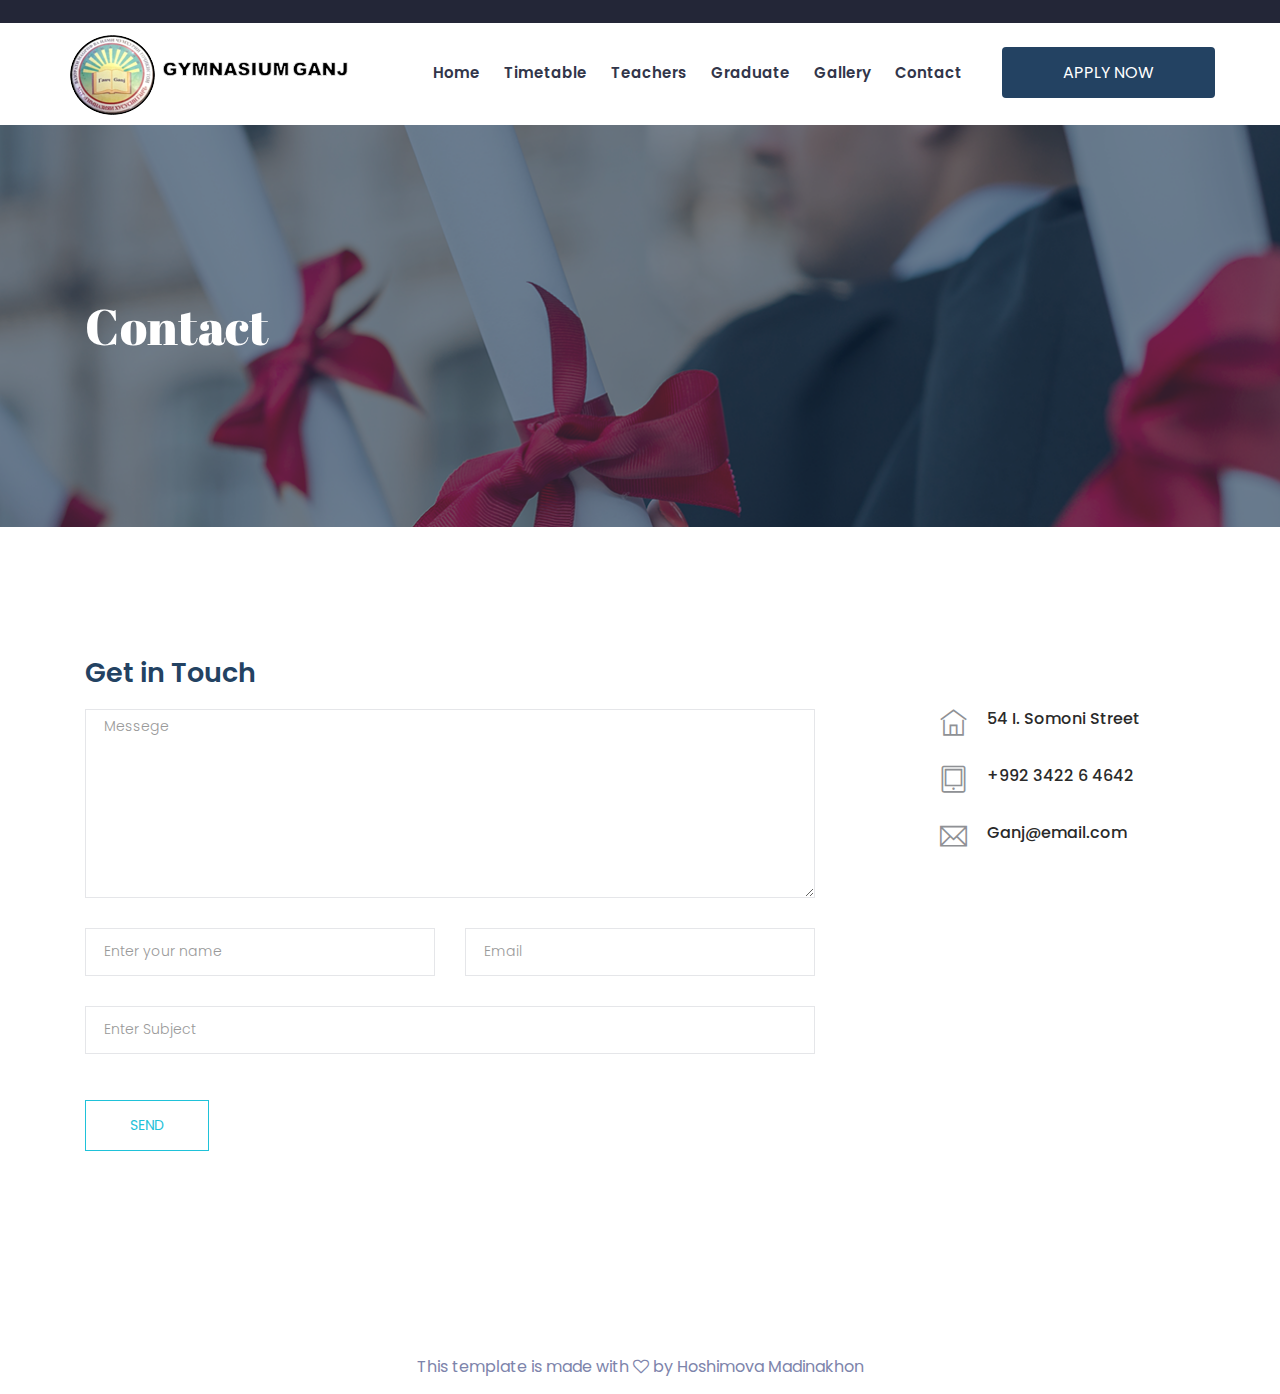
<file: contact.html>
<!doctype html>
<html class="no-js" lang="zxx">

<head>
    <meta charset="utf-8">
    <meta http-equiv="x-ua-compatible" content="ie=edge">
    <title>Education</title>
    <meta name="description" content="">
    <meta name="viewport" content="width=device-width, initial-scale=1">

    <!-- <link rel="manifest" href="site.webmanifest"> -->
    <link rel="shortcut icon" type="image/x-icon" href="img/favicon.png">
    <!-- Place favicon.ico in the root directory -->

    <!-- CSS here -->
    <link rel="stylesheet" href="css/bootstrap.min.css">
    <link rel="stylesheet" href="css/owl.carousel.min.css">
    <link rel="stylesheet" href="css/magnific-popup.css">
    <link rel="stylesheet" href="css/font-awesome.min.css">
    <link rel="stylesheet" href="css/themify-icons.css">
    <link rel="stylesheet" href="css/nice-select.css">
    <link rel="stylesheet" href="css/flaticon.css">
    <link rel="stylesheet" href="css/gijgo.css">
    <link rel="stylesheet" href="css/animate.css">
    <link rel="stylesheet" href="css/slicknav.css">
    <link rel="stylesheet" href="css/style.css">
    <!-- <link rel="stylesheet" href="css/responsive.css"> -->
</head>

<body>
    <!--[if lte IE 9]>
            <p class="browserupgrade">You are using an <strong>outdated</strong> browser. Please <a href="https://browsehappy.com/">upgrade your browser</a> to improve your experience and security.</p>
        <![endif]-->


    <!-- header-start -->
    <header>
        <div class="header-area ">
            <div class="header-top_area">
                <div class="container-fluid">
                    <div class="row">
                        <div class="col-lg-12">
                            <div class="header_top_wrap d-flex justify-content-between align-items-center">
                               
                            </div>
                        </div>
                    </div>
                </div>
            </div>
            <div id="sticky-header" class="main-header-area">
                <div class="container-fluid">
                    <div class="row">
                        <div class="col-lg-12">
                            <div class="header_wrap d-flex justify-content-between align-items-center">
                                <div class="header_left">
                                    <div class="logo">
                                        <a href="index.html">
                                            <img src="img/logo.png" alt="">
                                        </a>
                                    </div>
                                </div>
                                <div class="header_right d-flex align-items-center">
                                    <div class="main-menu  d-none d-lg-block">
                                        <nav>
                                            <ul id="navigation">
                                                <li><a  href="index.html">Home</a></li>
                                               
                                              
                                                        <li><a href="single-blog.html">Timetable</a></li>
                                                  
                                               
                                                <li><a href="teacher.html">Teachers</a></li>
                                                    <li><a  href="graduate.html">Graduate</a></li>
                                                    <li><a  href="gallery.html">Gallery</a></li>
                                                <li><a href="contact.html">Contact</a></li>
                                            </ul>
                                        </nav>
                                    </div>
                                    <div class="Appointment">
                                        <div class="book_btn d-none d-lg-block">
                                            <a data-scroll-nav='1' href="#">Apply NOw</a>
                                        </div>
                                    </div>
                                </div>
                            </div>
                        </div>
                        <div class="col-12">
                            <div class="mobile_menu d-block d-lg-none"></div>
                        </div>
                    </div>
                </div>
            </div>
        </div>
    </header>
    <!-- header-end -->
  
    <!-- bradcam_area_start  -->
    <div class="bradcam_area breadcam_bg">
        <div class="container">
            <div class="row">
                <div class="col-xl-12">
                    <div class="bradcam_text">
                        <h3>Contact</h3>
                    </div>
                </div>
            </div>
        </div>
    </div>
    <!-- bradcam_area_end  -->

    <!-- ================ contact section start ================= -->
    <section class="contact-section">
            <div class="container">
                <div class="d-none d-sm-block mb-5 pb-4">
                    
                       
    
    
                <div class="row">
                    <div class="col-12">
                        <h2 class="contact-title">Get in Touch</h2>
                    </div>
                    <div class="col-lg-8">
                        <form class="form-contact contact_form" action="contact_process.php" method="post" id="contactForm" novalidate="novalidate">
                            <div class="row">
                                <div class="col-12">
                                    <div class="form-group">
                                        <textarea class="form-control w-100" name="message" id="message" cols="30" rows="9" onfocus="this.placeholder = ''" onblur="this.placeholder = 'Enter Message'" placeholder="Messege"></textarea>
                                    </div>
                                </div>
                                <div class="col-sm-6">
                                    <div class="form-group">
                                        <input class="form-control valid" name="name" id="name" type="text" onfocus="this.placeholder = ''" onblur="this.placeholder = 'Enter your name'" placeholder="Enter your name">
                                    </div>
                                </div>
                                <div class="col-sm-6">
                                    <div class="form-group">
                                        <input class="form-control valid" name="email" id="email" type="email" onfocus="this.placeholder = ''" onblur="this.placeholder = 'Enter email address'" placeholder="Email">
                                    </div>
                                </div>
                                <div class="col-12">
                                    <div class="form-group">
                                        <input class="form-control" name="subject" id="subject" type="text" onfocus="this.placeholder = ''" onblur="this.placeholder = 'Enter Subject'" placeholder="Enter Subject">
                                    </div>
                                </div>
                            </div>
                            <div class="form-group mt-3">
                                <button type="submit" class="button button-contactForm boxed-btn">Send</button>
                            </div>
                        </form>
                    </div>
                    <div class="col-lg-3 offset-lg-1">
                        <div class="media contact-info">
                            <span class="contact-info__icon"><i class="ti-home"></i></span>
                            <div class="media-body">
                                <h3>54 I. Somoni Street</h3>
                                
                            </div>
                        </div>
                        <div class="media contact-info">
                            <span class="contact-info__icon"><i class="ti-tablet"></i></span>
                            <div class="media-body">
                                <h3>+992 3422 6 4642</h3>
                               
                            </div>
                        </div>
                        <div class="media contact-info">
                            <span class="contact-info__icon"><i class="ti-email"></i></span>
                            <div class="media-body">
                                <h3>Ganj@email.com</h3>
                               
                            </div>
                        </div>
                    </div>
                </div>
            </div>
        </section>
    <!-- ================ contact section end ================= -->
    

        <div class="copy-right_text">
            <div class="container">
                <div class="footer_border"></div>
                <div class="row">
                    <div class="col-xl-12">
                        <p class="copy_right text-center">
                            This template is made with <i class="fa fa-heart-o" aria-hidden="true"></i> by Hoshimova Madinakhon
                        </p>
                    </div>
                </div>
            </div>
        </div>
    </footer>
    <!-- footer end  -->
    
        <!-- JS here -->
        <script src="js/vendor/modernizr-3.5.0.min.js"></script>
        <script src="js/vendor/jquery-1.12.4.min.js"></script>
        <script src="js/popper.min.js"></script>
        <script src="js/bootstrap.min.js"></script>
        <script src="js/owl.carousel.min.js"></script>
        <script src="js/isotope.pkgd.min.js"></script>
        <script src="js/ajax-form.js"></script>
        <script src="js/waypoints.min.js"></script>
        <script src="js/jquery.counterup.min.js"></script>
        <script src="js/imagesloaded.pkgd.min.js"></script>
        <script src="js/scrollIt.js"></script>
        <script src="js/jquery.scrollUp.min.js"></script>
        <script src="js/wow.min.js"></script>
        <script src="js/nice-select.min.js"></script>
        <script src="js/jquery.slicknav.min.js"></script>
        <script src="js/jquery.magnific-popup.min.js"></script>
        <script src="js/plugins.js"></script>
        <script src="js/gijgo.min.js"></script>
    
        <!--contact js-->
        <script src="js/contact.js"></script>
        <script src="js/jquery.ajaxchimp.min.js"></script>
        <script src="js/jquery.form.js"></script>
        <script src="js/jquery.validate.min.js"></script>
        <script src="js/mail-script.js"></script>
    
        <script src="js/main.js"></script>
        <script>
            $('#datepicker').datepicker({
                iconsLibrary: 'fontawesome',
                icons: {
                 rightIcon: '<span class="fa fa-caret-down"></span>'
             }
            });
            $('#datepicker2').datepicker({
                iconsLibrary: 'fontawesome',
                icons: {
                 rightIcon: '<span class="fa fa-caret-down"></span>'
             }
    
            });
        </script>
    </body>
    
    </html>
</file>
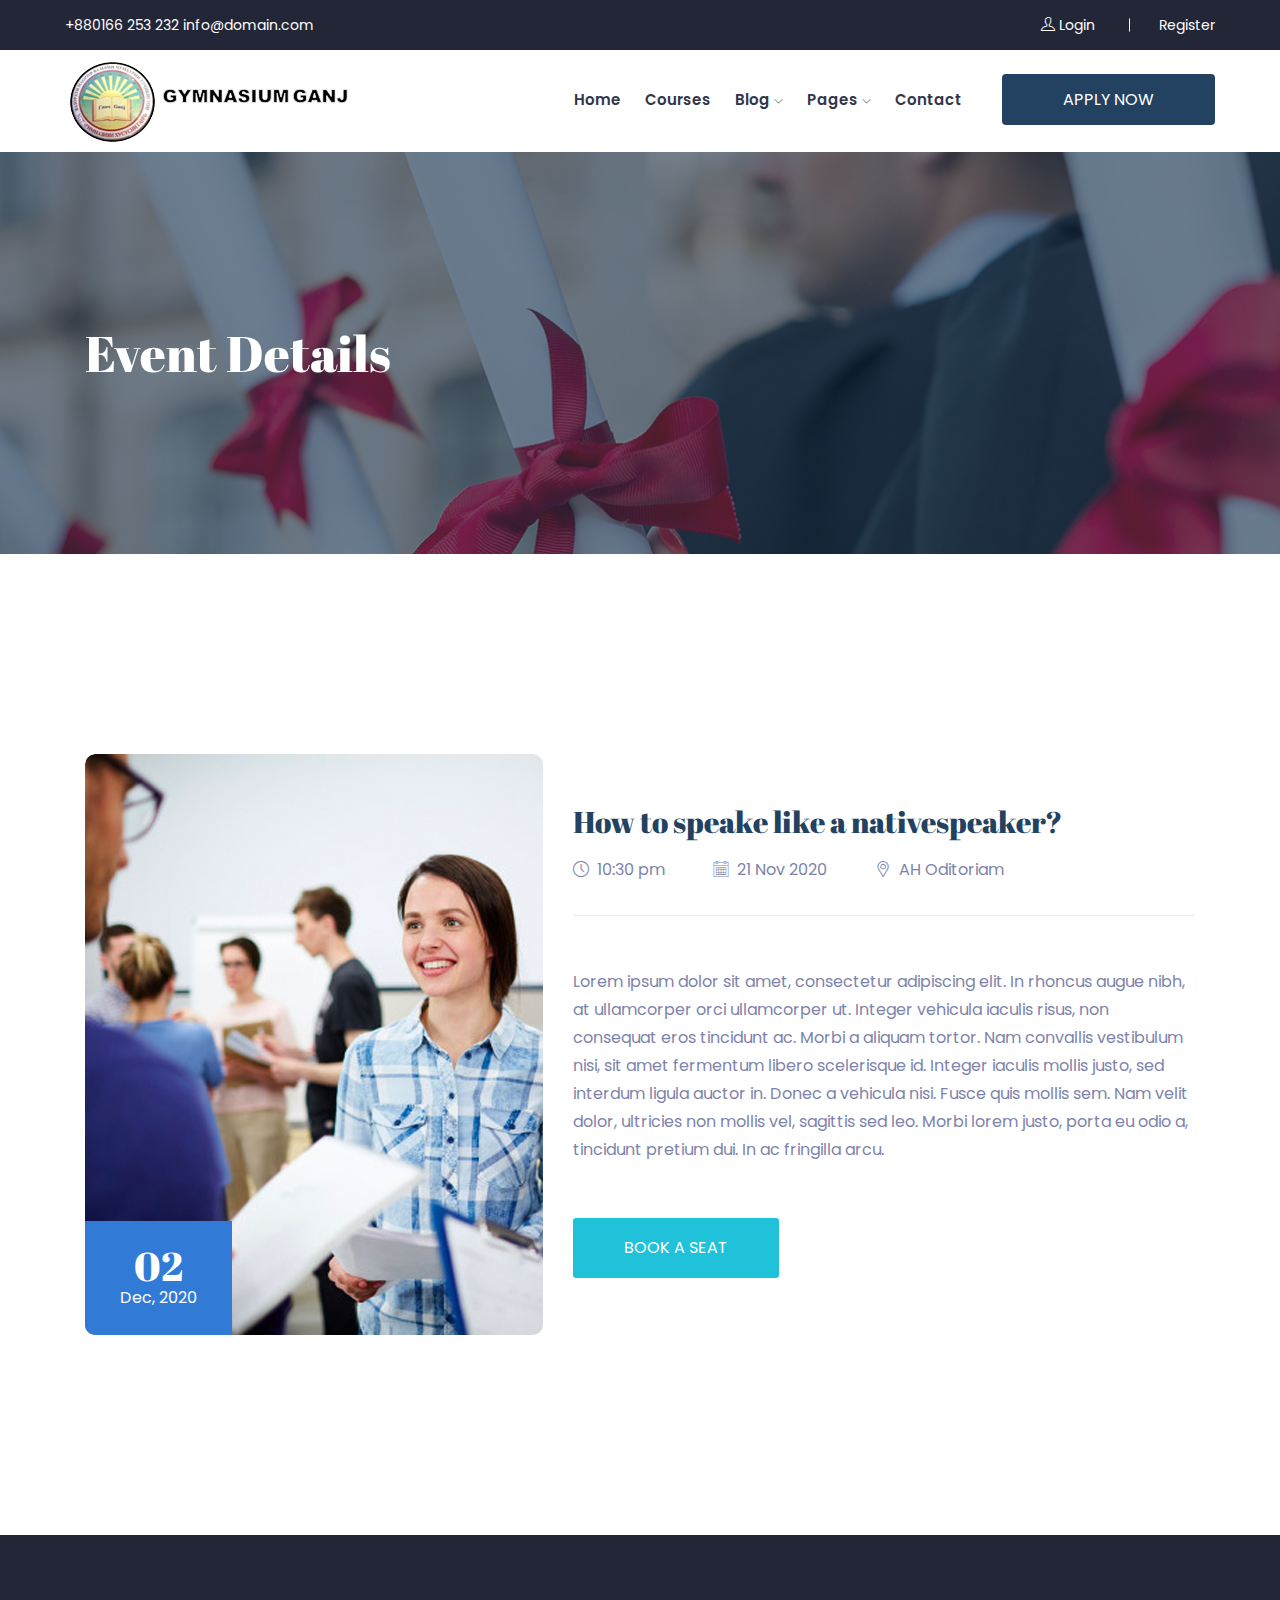
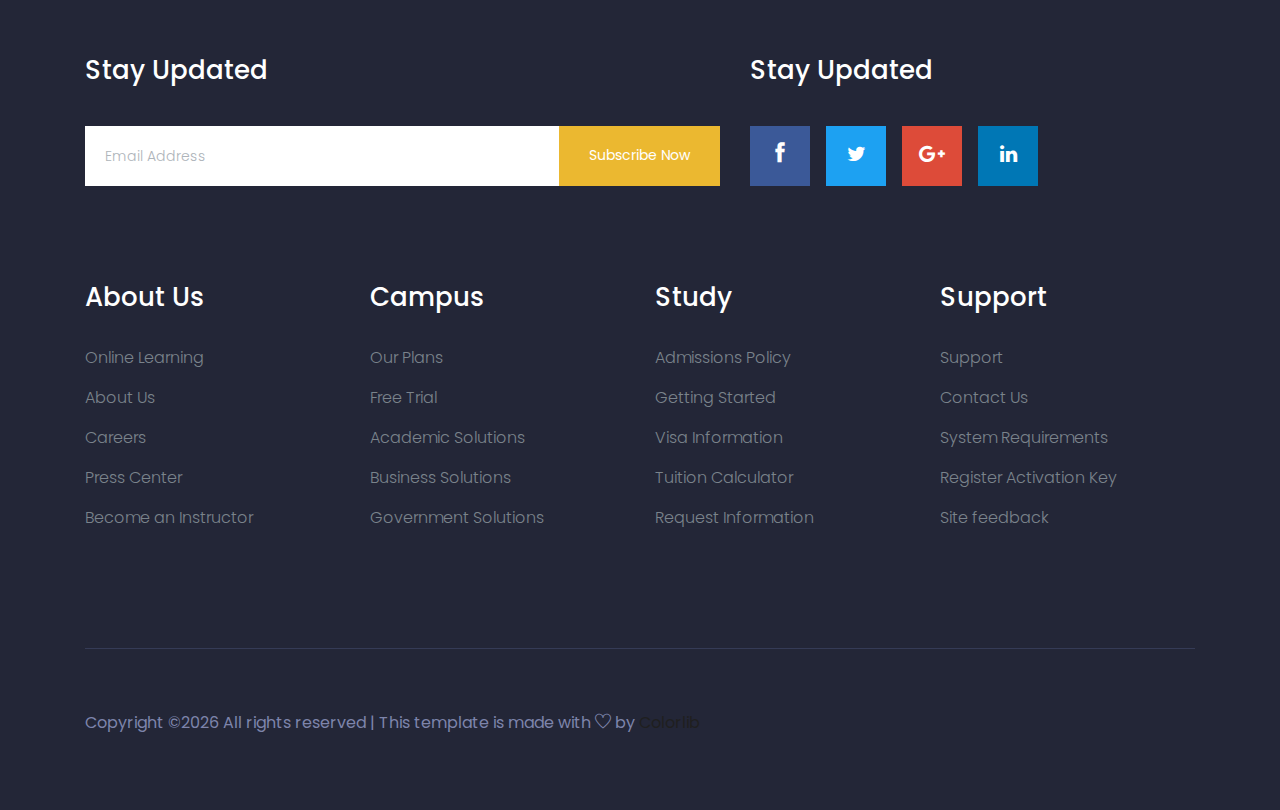
<file: event_details.html>
<!doctype html>
<html class="no-js" lang="zxx">

<head>
    <meta charset="utf-8">
    <meta http-equiv="x-ua-compatible" content="ie=edge">
    <title>Education</title>
    <meta name="description" content="">
    <meta name="viewport" content="width=device-width, initial-scale=1">

    <!-- <link rel="manifest" href="site.webmanifest"> -->
    <link rel="shortcut icon" type="image/x-icon" href="img/favicon.png">
    <!-- Place favicon.ico in the root directory -->

    <!-- CSS here -->
    <link rel="stylesheet" href="css/bootstrap.min.css">
    <link rel="stylesheet" href="css/owl.carousel.min.css">
    <link rel="stylesheet" href="css/magnific-popup.css">
    <link rel="stylesheet" href="css/font-awesome.min.css">
    <link rel="stylesheet" href="css/themify-icons.css">
    <link rel="stylesheet" href="css/nice-select.css">
    <link rel="stylesheet" href="css/flaticon.css">
    <link rel="stylesheet" href="css/gijgo.css">
    <link rel="stylesheet" href="css/animate.css">
    <link rel="stylesheet" href="css/slicknav.css">
    <link rel="stylesheet" href="css/style.css">
    <!-- <link rel="stylesheet" href="css/responsive.css"> -->
</head>

<body>
    <!--[if lte IE 9]>
            <p class="browserupgrade">You are using an <strong>outdated</strong> browser. Please <a href="https://browsehappy.com/">upgrade your browser</a> to improve your experience and security.</p>
        <![endif]-->

    <!-- header-start -->
    <header>
        <div class="header-area ">
            <div class="header-top_area">
                <div class="container-fluid">
                    <div class="row">
                        <div class="col-lg-12">
                            <div class="header_top_wrap d-flex justify-content-between align-items-center">
                                <div class="text_wrap">
                                    <p><span>+880166 253 232</span> <span>info@domain.com</span></p>
                                </div>
                                <div class="text_wrap">
                                    <p><a href="#"> <i class="ti-user"></i>  Login</a> <a href="#">Register</a></p>
                                </div>
                            </div>
                        </div>
                    </div>
                </div>
            </div>
            <div id="sticky-header" class="main-header-area">
                <div class="container-fluid">
                    <div class="row">
                        <div class="col-lg-12">
                            <div class="header_wrap d-flex justify-content-between align-items-center">
                                <div class="header_left">
                                    <div class="logo">
                                        <a href="index.html">
                                            <img src="img/logo.png" alt="">
                                        </a>
                                    </div>
                                </div>
                                <div class="header_right d-flex align-items-center">
                                    <div class="main-menu  d-none d-lg-block">
                                        <nav>
                                            <ul id="navigation">
                                                <li><a  href="index.html">home</a></li>
                                                <li><a href="Courses.html">Courses</a></li>
                                                <li><a href="#">blog <i class="ti-angle-down"></i></a>
                                                    <ul class="submenu">
                                                        <li><a href="blog.html">blog</a></li>
                                                        <li><a href="single-blog.html">single-blog</a></li>
                                                    </ul>
                                                </li>
                                                <li><a href="#">pages <i class="ti-angle-down"></i></a>
                                                    <ul class="submenu">
                                                        <li><a href="Event.html">Event</a></li>
                                                        <li><a href="event_details.html">Event Details</a></li>
                                                        <li><a href="Admissions.html">Admissions</a></li>
                                                        <li><a href="elements.html">elements</a></li>
                                                    </ul>
                                                </li>
                                                <li><a href="contact.html">Contact</a></li>
                                            </ul>
                                        </nav>
                                    </div>
                                    <div class="Appointment">
                                        <div class="book_btn d-none d-lg-block">
                                            <a data-scroll-nav='1' href="#">Apply NOw</a>
                                        </div>
                                    </div>
                                </div>
                            </div>
                        </div>
                        <div class="col-12">
                            <div class="mobile_menu d-block d-lg-none"></div>
                        </div>
                    </div>
                </div>
            </div>
        </div>
    </header>
    <!-- header-end -->

    <!-- bradcam_area_start  -->
    <div class="bradcam_area breadcam_bg">
        <div class="container">
            <div class="row">
                <div class="col-xl-12">
                    <div class="bradcam_text">
                        <h3>event details</h3>
                    </div>
                </div>
            </div>
        </div>
    </div>
    <!-- bradcam_area_end  -->

    <div class="event_details_area section__padding">
        <div class="container">
            <div class="row">
                <div class="col-lg-12">
                    <div class="single_event d-flex align-items-center">
                        <div class="thumb">
                            <img src="img/event/1.png" alt="">
                            <div class="date text-center">
                                <h4>02</h4>
                                <span>Dec, 2020</span>
                            </div>
                        </div>
                        <div class="event_details_info">
                            <div class="event_info">
                                <a href="#">
                                    <h4>How to speake like a nativespeaker?</h4>
                                 </a>
                                <p><span> <i class="flaticon-clock"></i> 10:30 pm</span> <span> <i class="flaticon-calendar"></i> 21 Nov 2020 </span> <span> <i class="flaticon-placeholder"></i> AH Oditoriam</span> </p>
                            </div>
                            <p class="event_info_text">Lorem ipsum dolor sit amet, consectetur adipiscing elit. In rhoncus augue nibh, at ullamcorper orci ullamcorper ut. Integer vehicula iaculis risus, non consequat eros tincidunt ac. Morbi a aliquam tortor. Nam convallis vestibulum nisi, sit amet fermentum libero scelerisque id. Integer iaculis mollis justo, sed interdum ligula auctor in. Donec a vehicula nisi. Fusce quis mollis sem. Nam velit dolor, ultricies non mollis vel, sagittis sed leo. Morbi lorem justo, porta eu odio a, tincidunt pretium dui. In ac fringilla arcu.
                            </p>
                            <a href="#" class="boxed-btn3">Book a seat</a>
                        </div>
                    </div>
                </div>
            </div>
        </div>
    </div>

    <!-- footer start -->
    <footer class="footer">
        <div class="footer_top">
            <div class="container">
                <div class="newsLetter_wrap">
                    <div class="row justify-content-between">
                        <div class="col-md-7">
                            <div class="footer_widget">
                                <h3 class="footer_title">
                                    Stay Updated
                                </h3>
                                <form action="#" class="newsletter_form">
                                    <input type="text" placeholder="Email Address">
                                    <button type="submit">Subscribe Now</button>
                                </form>
                            </div>
                        </div>
                        <div class="col-md-12 col-lg-5">
                            <div class="footer_widget">
                                <h3 class="footer_title">
                                    Stay Updated
                                </h3>
                                <div class="socail_links">
                                    <ul>
                                        <li>
                                            <a href="#">
                                                <i class="ti-facebook"></i>
                                            </a>
                                        </li>
                                        <li>
                                            <a href="#">
                                                <i class="fa fa-twitter"></i>
                                            </a>
                                        </li>
                                        <li>
                                            <a href="#">
                                                <i class="fa fa-google-plus"></i>
                                            </a>
                                        </li>
                                        <li>
                                            <a href="#">
                                                <i class="fa fa-linkedin"></i>
                                            </a>
                                        </li>
                                    </ul>
                                </div>
    
                            </div>
                        </div>
                    </div>
                </div>
                <div class="row">
                    <div class="col-xl-3 col-md-6 col-lg-3">
                        <div class="footer_widget">
                            <h3 class="footer_title">
                                About Us
                            </h3>
                            <ul>
                                <li><a href="#">Online Learning</a></li>
                                <li><a href="#">About Us</a></li>
                                <li><a href="#">Careers</a></li>
                                <li><a href="#">Press Center</a></li>
                                <li><a href="#">Become an Instructor</a></li>
                            </ul>
                        </div>
                    </div>
                    <div class="col-xl-3 col-md-6 col-lg-3">
                        <div class="footer_widget">
                            <h3 class="footer_title">
                                Campus
                            </h3>
                            <ul>
                                <li><a href="#">Our Plans</a></li>
                                <li><a href="#">Free Trial</a></li>
                                <li><a href="#">Academic Solutions</a></li>
                                <li><a href="#">Business Solutions</a></li>
                                <li><a href="#">Government Solutions</a></li>
                            </ul>
                        </div>
                    </div>
                    <div class="col-xl-3 col-md-6 col-lg-3">
                        <div class="footer_widget">
                            <h3 class="footer_title">
                                Study
                            </h3>
                            <ul>
                                <li><a href="#">Admissions Policy</a></li>
                                <li><a href="#">Getting Started</a></li>
                                <li><a href="#">Visa Information</a></li>
                                <li><a href="#">Tuition Calculator</a></li>
                                <li><a href="#">Request Information</a></li>
                            </ul>
                        </div>
                    </div>
                    <div class="col-xl-3 col-md-6 col-lg-3">
                        <div class="footer_widget">
                            <h3 class="footer_title">
                                Support
                            </h3>
                            <ul>
                                <li><a href="#">Support</a></li>
                                <li><a href="#">Contact Us</a></li>
                                <li><a href="#">System Requirements</a></li>
                                <li><a href="#">Register Activation Key</a></li>
                                <li><a href="#">Site feedback</a></li>
                            </ul>
                        </div>
                    </div>
                </div>
            </div>
        </div>
        <div class="copy-right_text">
            <div class="container">
                <div class="footer_border"></div>
                <div class="row">
                    <div class="col-xl-12">
                        <p class="copy_right text-center">
                            <p><!-- Link back to Colorlib can't be removed. Template is licensed under CC BY 3.0. -->
  Copyright &copy;<script>document.write(new Date().getFullYear());</script> All rights reserved | This template is made with <i class="ti-heart" aria-hidden="true"></i> by <a href="https://colorlib.com" target="_blank">Colorlib</a>
  <!-- Link back to Colorlib can't be removed. Template is licensed under CC BY 3.0. --></p>
                        </p>
                    </div>
                </div>
            </div>
        </div>
    </footer>
    <!-- footer end  -->


    <!-- JS here -->
    <script src="js/vendor/modernizr-3.5.0.min.js"></script>
    <script src="js/vendor/jquery-1.12.4.min.js"></script>
    <script src="js/popper.min.js"></script>
    <script src="js/bootstrap.min.js"></script>
    <script src="js/owl.carousel.min.js"></script>
    <script src="js/isotope.pkgd.min.js"></script>
    <script src="js/ajax-form.js"></script>
    <script src="js/waypoints.min.js"></script>
    <script src="js/jquery.counterup.min.js"></script>
    <script src="js/imagesloaded.pkgd.min.js"></script>
    <script src="js/scrollIt.js"></script>
    <script src="js/jquery.scrollUp.min.js"></script>
    <script src="js/wow.min.js"></script>
    <script src="js/nice-select.min.js"></script>
    <script src="js/jquery.slicknav.min.js"></script>
    <script src="js/jquery.magnific-popup.min.js"></script>
    <script src="js/plugins.js"></script>
    <script src="js/gijgo.min.js"></script>

    <!--contact js-->
    <script src="js/contact.js"></script>
    <script src="js/jquery.ajaxchimp.min.js"></script>
    <script src="js/jquery.form.js"></script>
    <script src="js/jquery.validate.min.js"></script>
    <script src="js/mail-script.js"></script>

    <script src="js/main.js"></script>

</body>

</html>
</file>
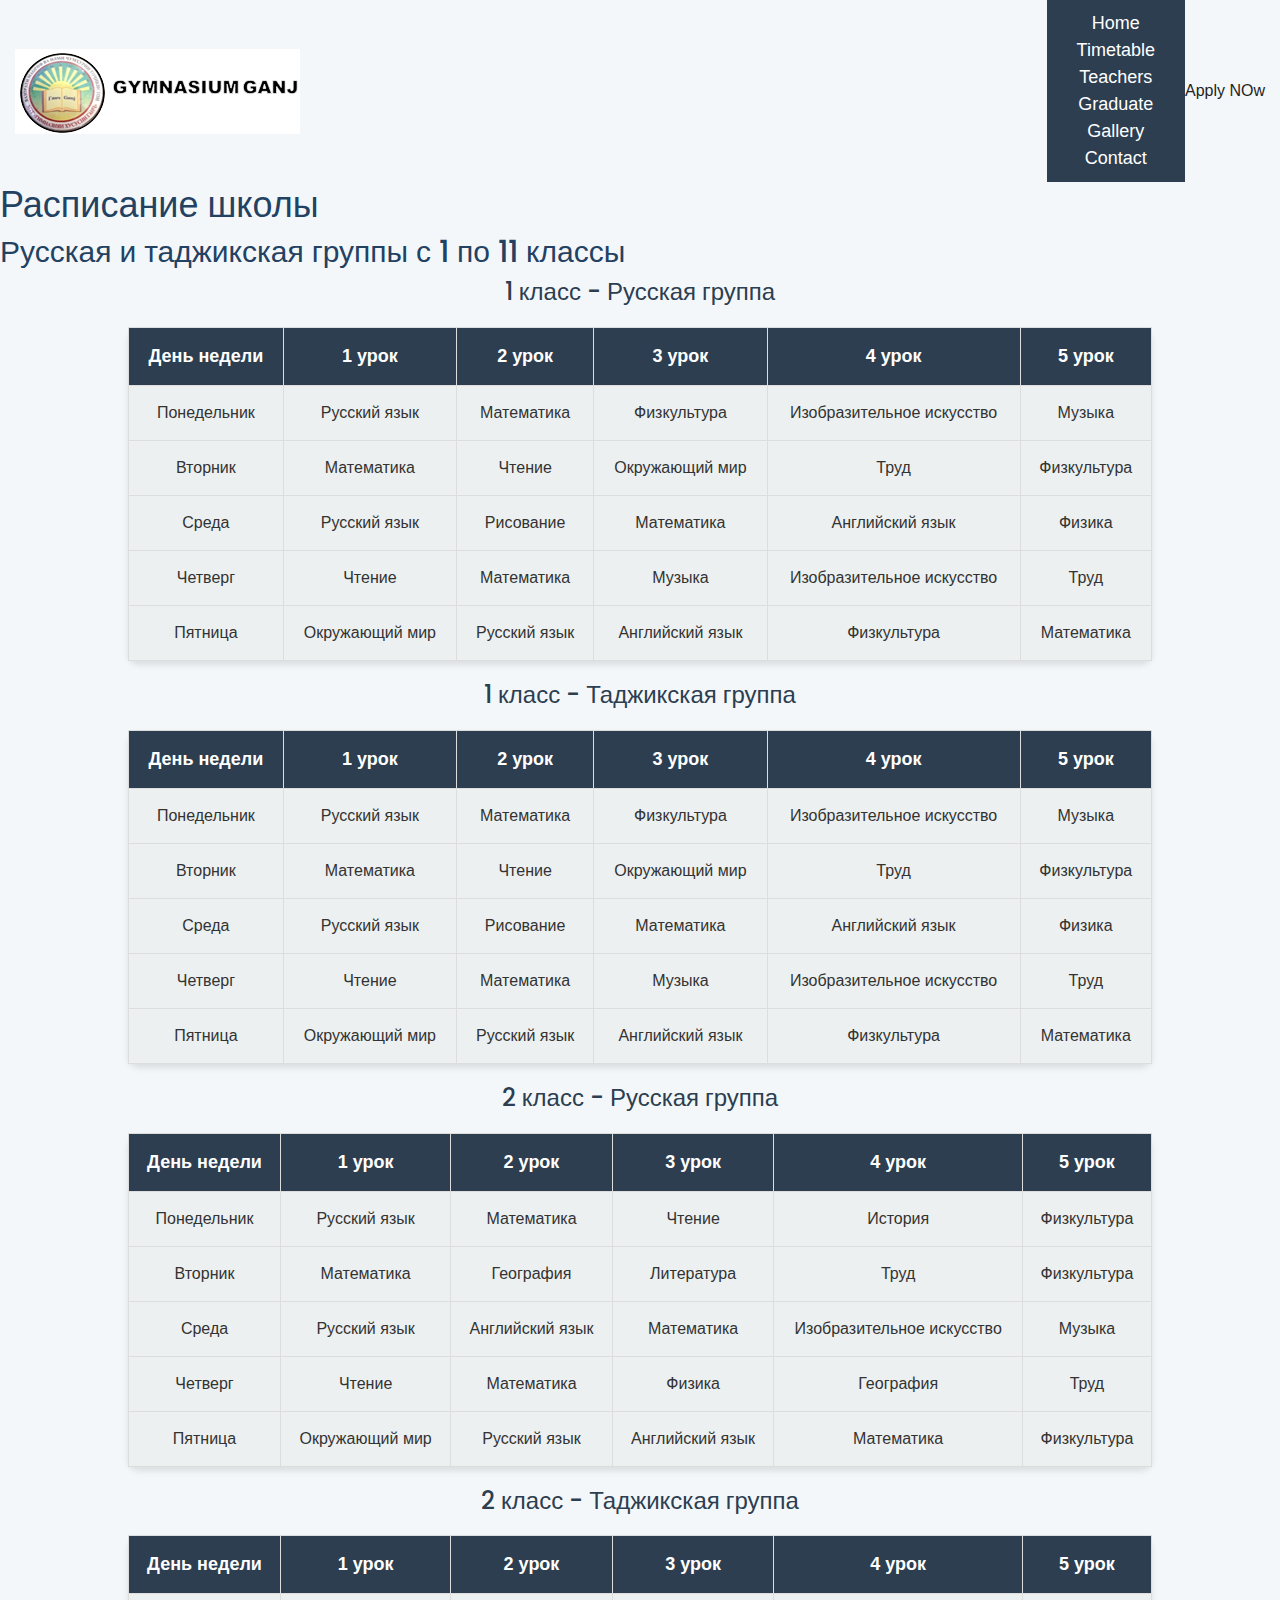
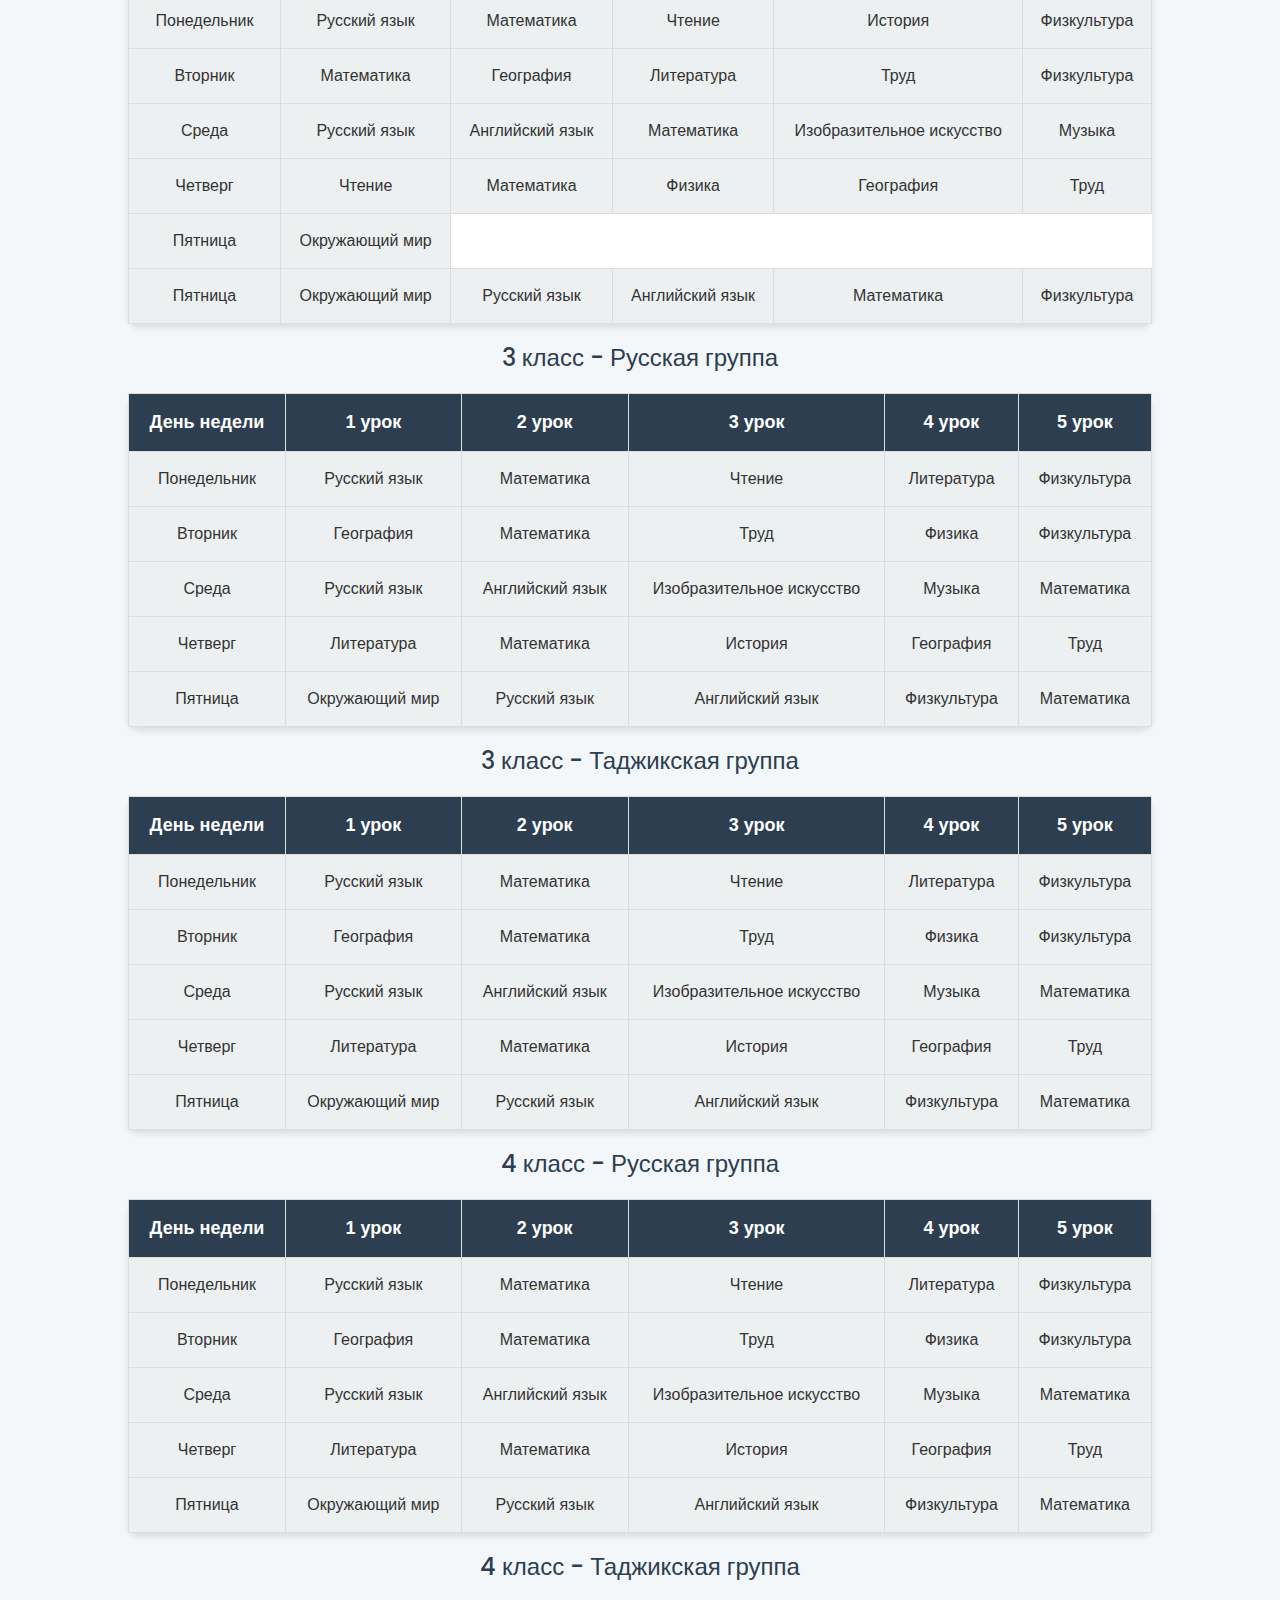
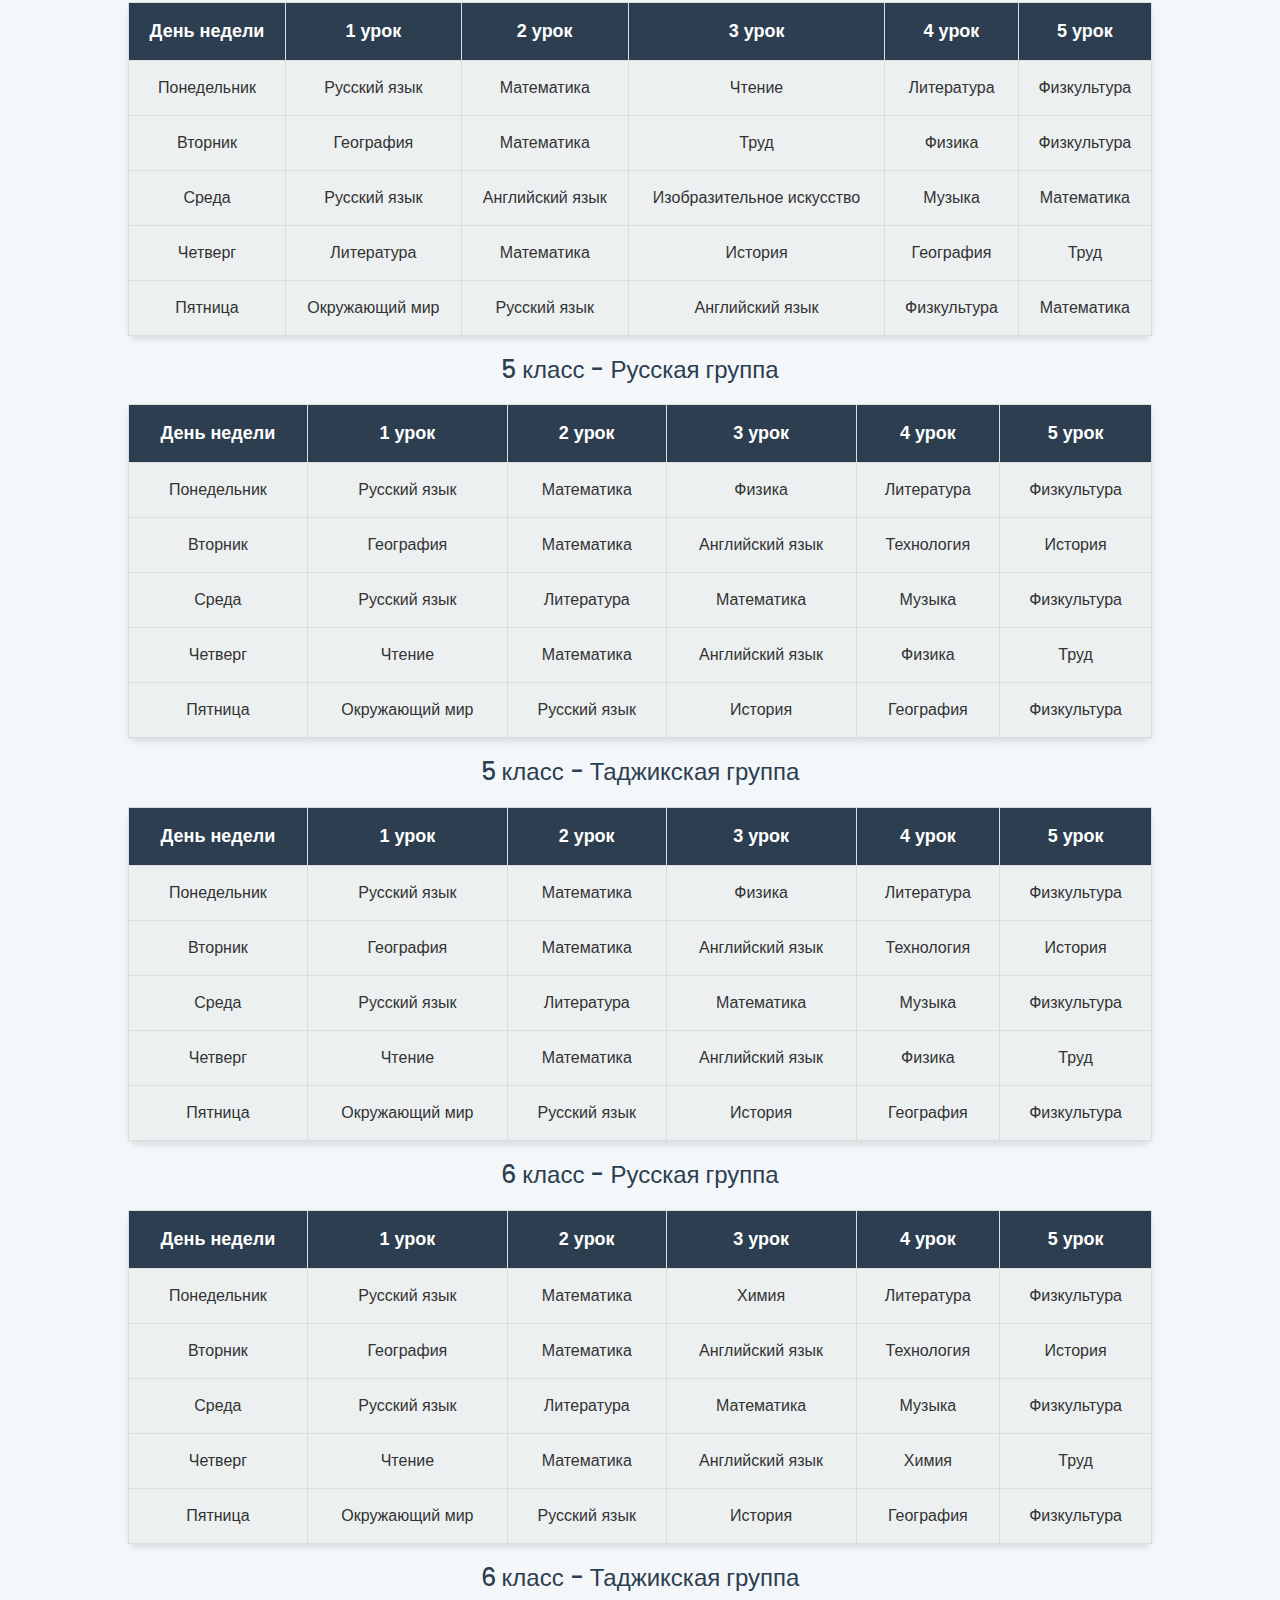
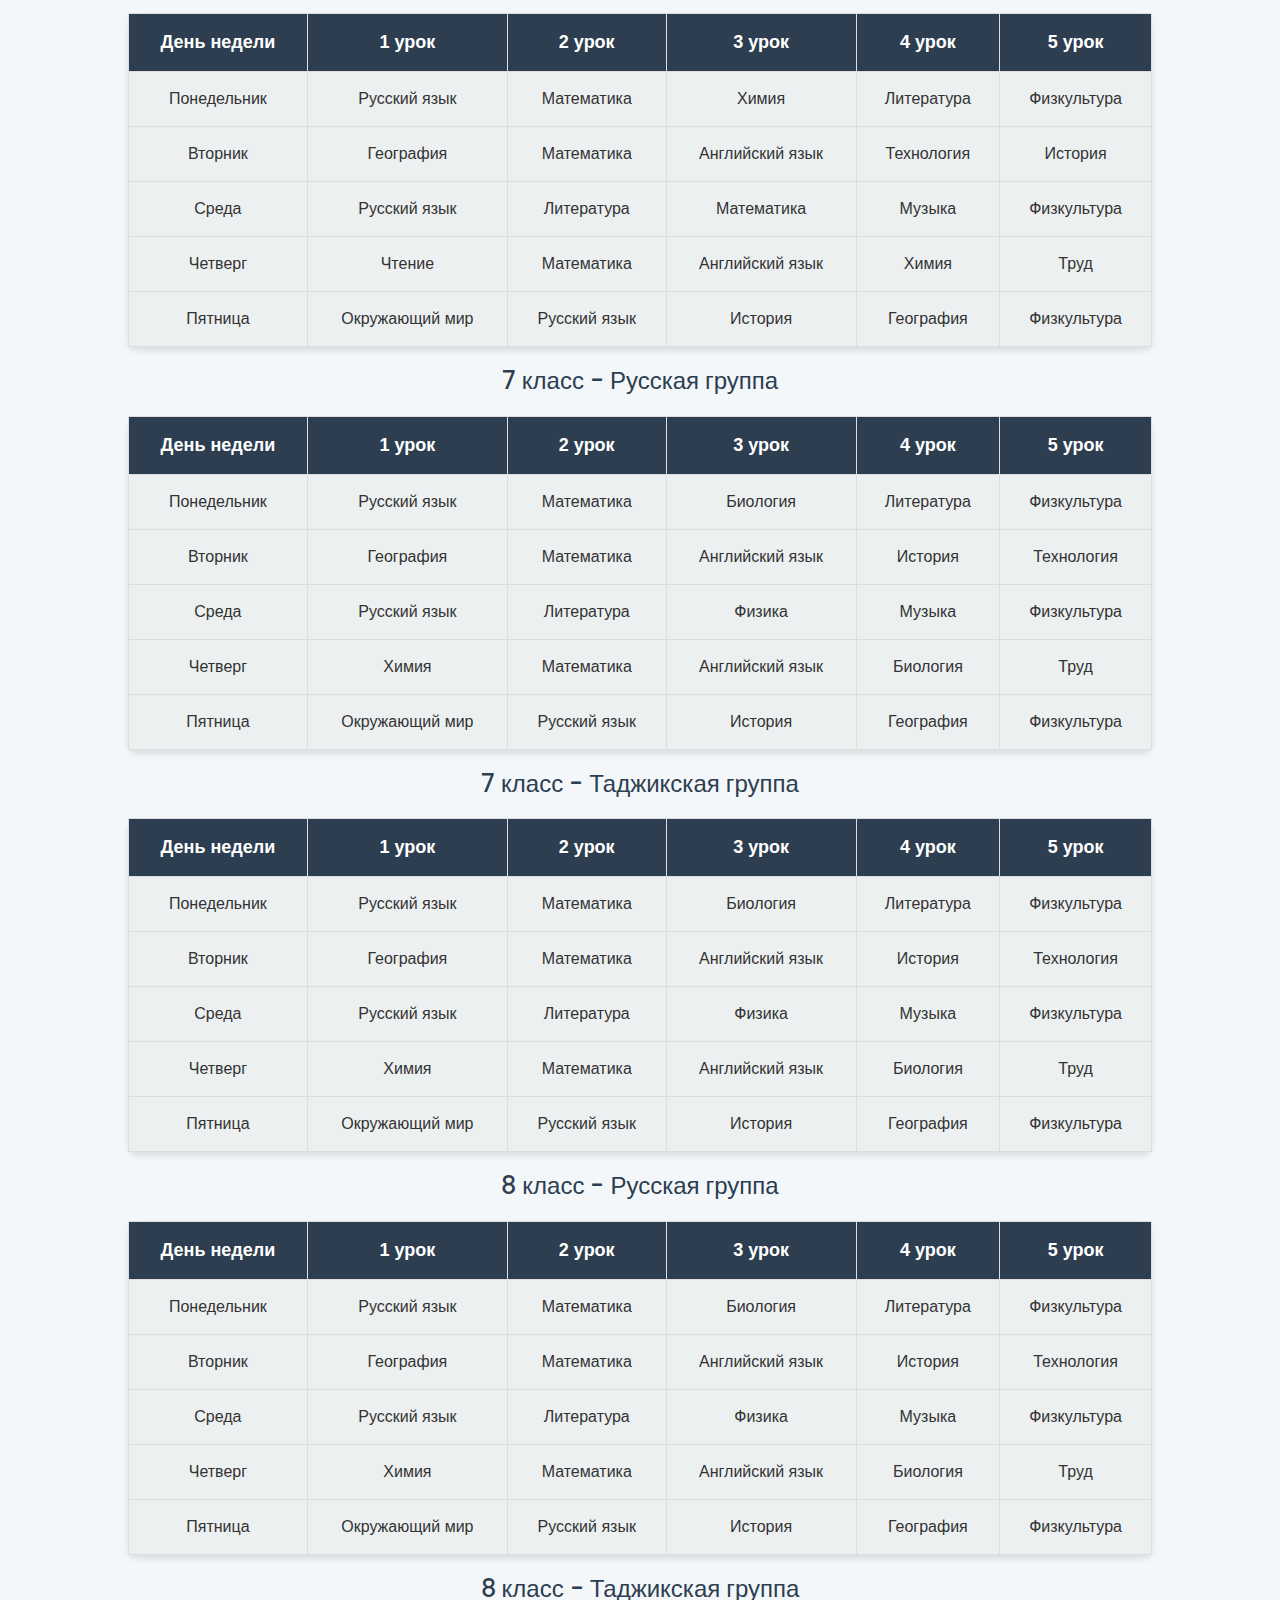
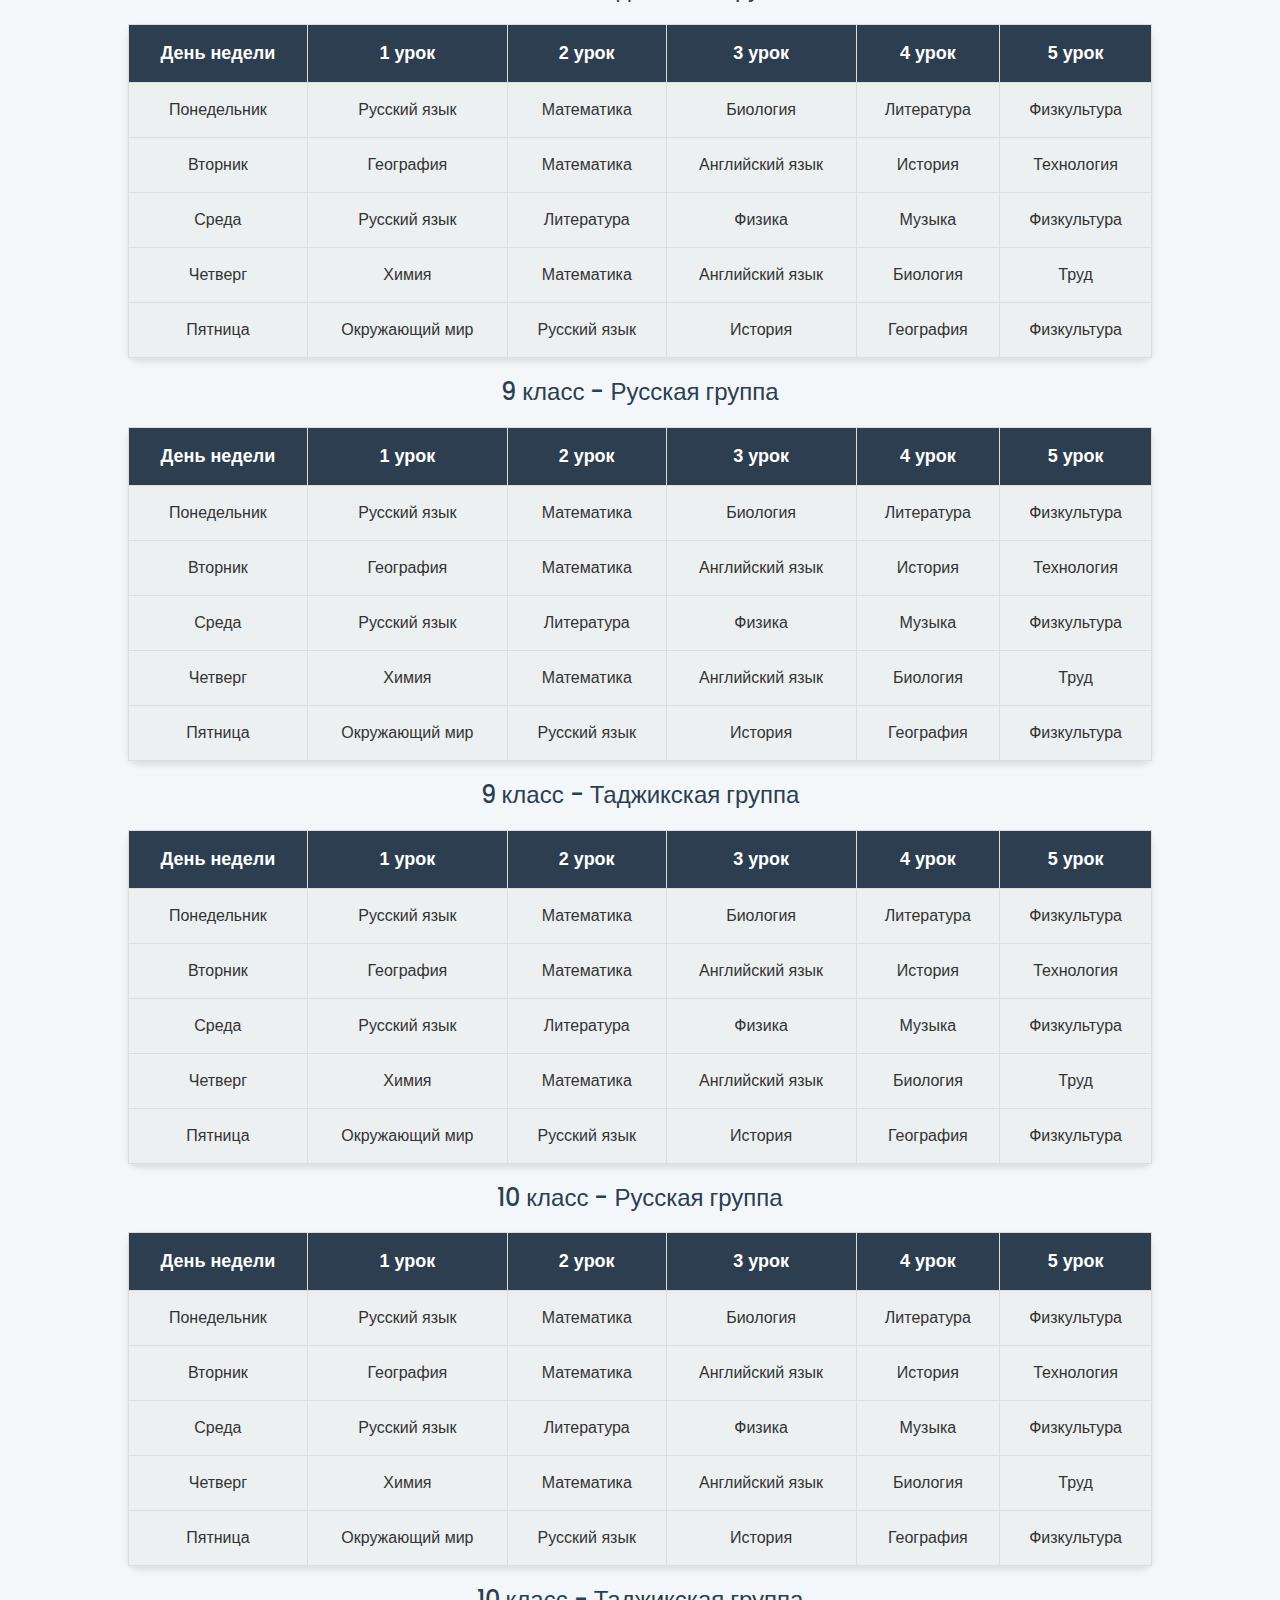
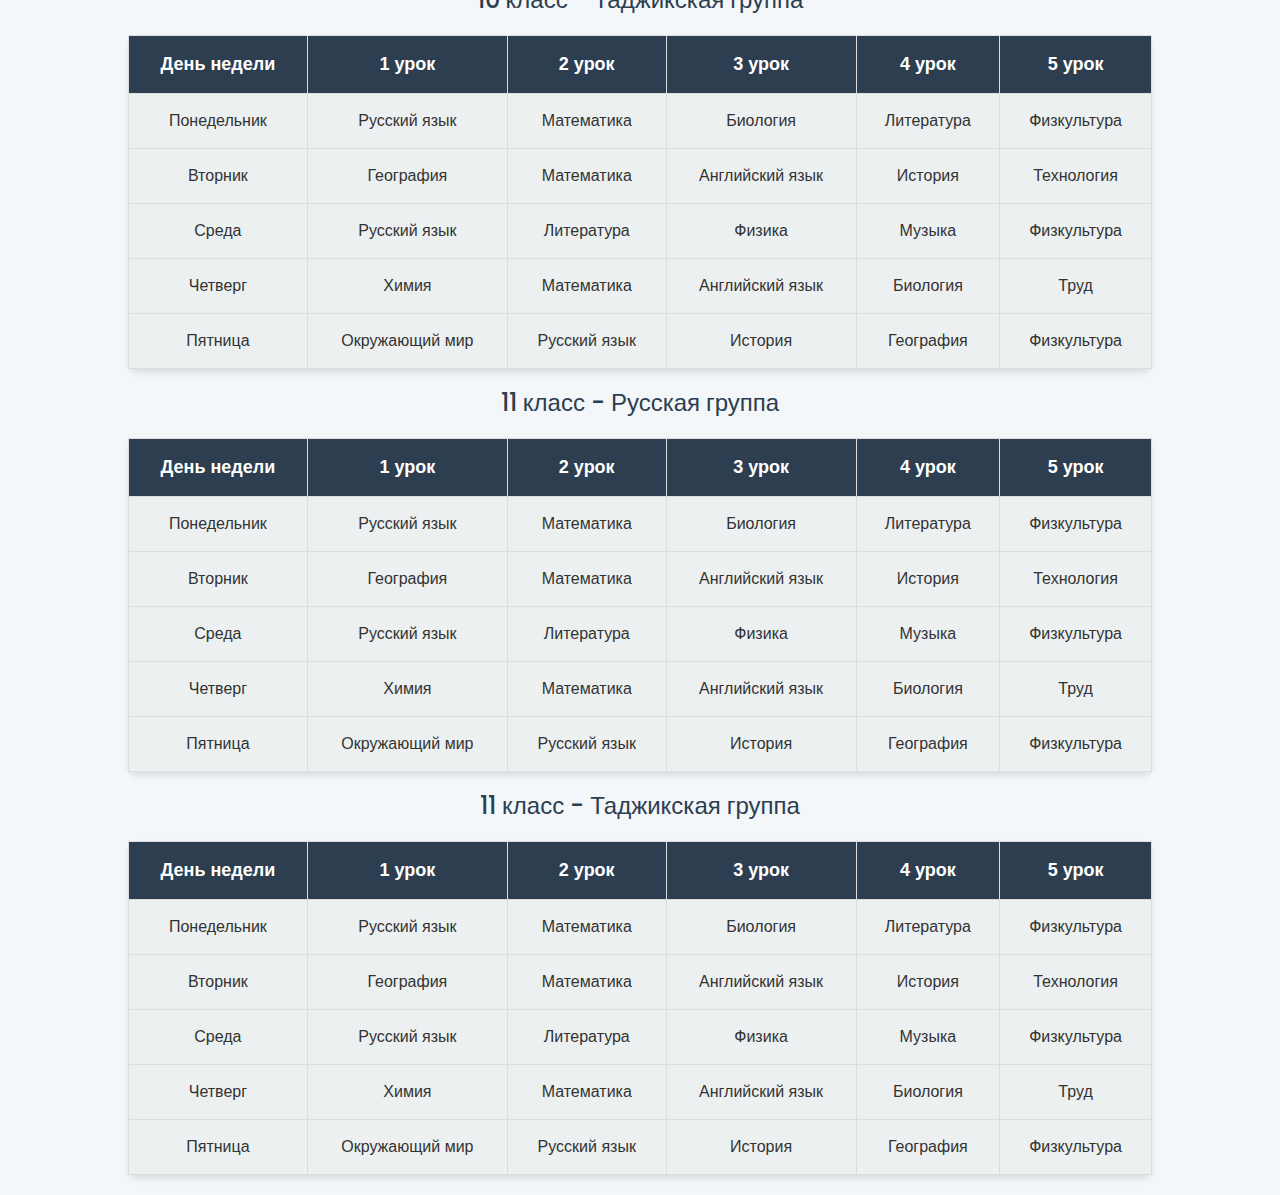
<file: single-blog.html>
<!doctype html>
<html class="no-js" lang="zxx">

<head>
   <meta charset="utf-8">
   <meta http-equiv="x-ua-compatible" content="ie=edge">
   <title>Education</title>
   <meta name="description" content="">
   <meta name="viewport" content="width=device-width, initial-scale=1">

   <!-- <link rel="manifest" href="site.webmanifest"> -->
   <link rel="shortcut icon" type="image/x-icon" href="img/favicon.png">
   <!-- Place favicon.ico in the root directory -->

   <!-- CSS here -->
   <link rel="stylesheet" href="css/bootstrap.min.css">
   <link rel="stylesheet" href="css/owl.carousel.min.css">
   <link rel="stylesheet" href="css/magnific-popup.css">
   <link rel="stylesheet" href="css/font-awesome.min.css">
   <link rel="stylesheet" href="css/themify-icons.css">
   <link rel="stylesheet" href="css/nice-select.css">
   <link rel="stylesheet" href="css/flaticon.css">
   <link rel="stylesheet" href="css/gijgo.css">
   <link rel="stylesheet" href="css/animate.css">
   <link rel="stylesheet" href="css/slicknav.css">
   <link rel="stylesheet" href="css/style.css">
   <link rel="stylesheet" href="style.css">
   <!-- <link rel="stylesheet" href="css/responsive.css"> -->
</head>

<body>
   <!--[if lte IE 9]>
            <p class="browserupgrade">You are using an <strong>outdated</strong> browser. Please <a href="https://browsehappy.com/">upgrade your browser</a> to improve your experience and security.</p>
        <![endif]-->
    <!-- header-start -->
    <header>
     
          <div id="sticky-header" class="main-header-area">
              <div class="container-fluid">
                  <div class="row">
                      <div class="col-lg-12">
                          <div class="header_wrap d-flex justify-content-between align-items-center">
                              <div class="header_left">
                                  <div class="logo">
                                      <a href="index.html">
                                          <img src="img/logo.png" alt="">
                                      </a>
                                  </div>
                              </div>
                              <div class="header_right d-flex align-items-center">
                                 <div class="main-menu  d-none d-lg-block">
                                     <nav>
                                         <ul id="navigation">
                                             <li><a  href="index.html">Home</a></li>
                                             
                                             <li><a href="c/single-blog.html">Timetable</a></li>
                                             <li><a href="teacher.html">Teachers</a></li>
                                                 <li><a  href="index.html">Graduate</a></li>
                                                 <li><a  href="gallery.html">Gallery</a></li>
                                             <li><a href="contact.html">Contact</a></li>
                                         </ul>
                                     </nav>
                                 </div>
                                  <div class="Appointment">
                                      <div class="book_btn d-none d-lg-block">
                                          <a data-scroll-nav='1' href="#">Apply NOw</a>
                                      </div>
                                  </div>
                              </div>
                          </div>
                      </div>
                      <div class="col-12">
                          <div class="mobile_menu d-block d-lg-none"></div>
                      </div>
                  </div>
              </div>
          </div>
      </div>
  </header>
  <!-- header-end -->

 

  <!-- bradcam_area_start  -->
 
 
  
      <header>
          <h1>Расписание школы</h1>
          <h2>Русская и таджикская группы с 1 по 11 классы</h2>
      </header>
  
      <section class="schedule">
  
          <!-- 1-й класс - Русская группа -->
<h3>1 класс - Русская группа</h3>
          <table>
              <thead>
                  <tr>
                      <th>День недели</th>
                      <th>1 урок</th>
                      <th>2 урок</th>
                      <th>3 урок</th>
                      <th>4 урок</th>
                      <th>5 урок</th>
                  </tr>
              </thead>
              <tbody>
                  <tr>
                      <td>Понедельник</td>
                      <td>Русский язык</td>
                      <td>Математика</td>
                      <td>Физкультура</td>
                      <td>Изобразительное искусство</td>
                      <td>Музыка</td>
                  </tr>
                  <tr>
                      <td>Вторник</td>
                      <td>Математика</td>
                      <td>Чтение</td>
                      <td>Окружающий мир</td>
                      <td>Труд</td>
                      <td>Физкультура</td>
                  </tr>
                  <tr>
                      <td>Среда</td>
                      <td>Русский язык</td>
                      <td>Рисование</td>
                      <td>Математика</td>
                      <td>Английский язык</td>
                      <td>Физика</td>
                  </tr>
                  <tr>
                      <td>Четверг</td>
                      <td>Чтение</td>
                      <td>Математика</td>
                      <td>Музыка</td>
                      <td>Изобразительное искусство</td>
                      <td>Труд</td>
                  </tr>
                  <tr>
                      <td>Пятница</td>
                      <td>Окружающий мир</td>
                      <td>Русский язык</td>
                      <td>Английский язык</td>
                      <td>Физкультура</td>
                      <td>Математика</td>
                  </tr>
              </tbody>
          </table>
  
          <!-- 1-й класс - Таджикская группа -->
<h3>1 класс - Таджикская группа</h3>
          <table>
              <thead>
                  <tr>
                      <th>День недели</th>
                      <th>1 урок</th>
                      <th>2 урок</th>
                      <th>3 урок</th>
                      <th>4 урок</th>
                      <th>5 урок</th>
                  </tr>
              </thead>
              <tbody>
                  <tr>
                      <td>Понедельник</td>
                      <td>Русский язык</td>
                      <td>Математика</td>
                      <td>Физкультура</td>
                      <td>Изобразительное искусство</td>
                      <td>Музыка</td>
                  </tr>
                  <tr>
                      <td>Вторник</td>
                      <td>Математика</td>
                      <td>Чтение</td>
                      <td>Окружающий мир</td>
                      <td>Труд</td>
                      <td>Физкультура</td>
                  </tr>
                  <tr>
                      <td>Среда</td>
                      <td>Русский язык</td>
                      <td>Рисование</td>
                      <td>Математика</td>
                      <td>Английский язык</td>
                      <td>Физика</td>
                  </tr>
                  <tr>
                      <td>Четверг</td>
                      <td>Чтение</td>
                      <td>Математика</td>
                      <td>Музыка</td>
                      <td>Изобразительное искусство</td>
                      <td>Труд</td>
                </tr>
                <tr>
                    <td>Пятница</td>
                    <td>Окружающий мир</td>
                    <td>Русский язык</td>
                    <td>Английский язык</td>
                    <td>Физкультура</td>
                    <td>Математика</td>
                </tr>
            </tbody>
        </table>

        <!-- Расписание для 2-го класса -->
<h3>2 класс - Русская группа</h3>
        <table>
            <thead>
                <tr>
                    <th>День недели</th>
                    <th>1 урок</th>
                    <th>2 урок</th>
                    <th>3 урок</th>
                    <th>4 урок</th>
                    <th>5 урок</th>
                </tr>
            </thead>
            <tbody>
                <tr>
                    <td>Понедельник</td>
                    <td>Русский язык</td>
                    <td>Математика</td>
                    <td>Чтение</td>
                    <td>История</td>
                    <td>Физкультура</td>
                </tr>
                <tr>
                    <td>Вторник</td>
                    <td>Математика</td>
                    <td>География</td>
                    <td>Литература</td>
                    <td>Труд</td>
                    <td>Физкультура</td>
                </tr>
                <tr>
                    <td>Среда</td>
                    <td>Русский язык</td>
                    <td>Английский язык</td>
                    <td>Математика</td>
                    <td>Изобразительное искусство</td>
                    <td>Музыка</td>
                </tr>
                <tr>
                    <td>Четверг</td>
                    <td>Чтение</td>
                    <td>Математика</td>
                    <td>Физика</td>
                    <td>География</td>
                    <td>Труд</td>
                </tr>
                <tr>
                    <td>Пятница</td>
                    <td>Окружающий мир</td>
                    <td>Русский язык</td>
                    <td>Английский язык</td>
                    <td>Математика</td>
                    <td>Физкультура</td>
                </tr>
            </tbody>
        </table>

        <!-- Расписание для 2-го класса Таджикская группа -->
<h3>2 класс - Таджикская группа</h3>
        <table>
            <thead>
                <tr>
                    <th>День недели</th>
                    <th>1 урок</th>
                    <th>2 урок</th>
                    <th>3 урок</th>
                    <th>4 урок</th>
                    <th>5 урок</th>
                </tr>
            </thead>
            <tbody>
                <tr>
                    <td>Понедельник</td>
                    <td>Русский язык</td>
                    <td>Математика</td>
                    <td>Чтение</td>
                    <td>История</td>
                    <td>Физкультура</td>
                </tr>
                <tr>
                    <td>Вторник</td>
                    <td>Математика</td>
                    <td>География</td>
                    <td>Литература</td>
                    <td>Труд</td>
                    <td>Физкультура</td>
                </tr>
                <tr>
                    <td>Среда</td>
                    <td>Русский язык</td>
                    <td>Английский язык</td>
                    <td>Математика</td>
                    <td>Изобразительное искусство</td>
                    <td>Музыка</td>
                </tr>
                <tr>
                    <td>Четверг</td>
                    <td>Чтение</td>
                    <td>Математика</td>
                    <td>Физика</td>
                    <td>География</td>
                    <td>Труд</td>
                </tr>
                <tr>
                    <td>Пятница</td>
                    <td>Окружающий мир</td>
                    <tr>
                        <td>Пятница</td>
                        <td>Окружающий мир</td>
                        <td>Русский язык</td>
                        <td>Английский язык</td>
                        <td>Математика</td>
                        <td>Физкультура</td>
                    </tr>
                </tbody>
            </table>
    
            <!-- Расписание для 3-го класса -->
<h3>3 класс - Русская группа</h3>
            <table>
                <thead>
                    <tr>
                        <th>День недели</th>
                        <th>1 урок</th>
                        <th>2 урок</th>
                        <th>3 урок</th>
                        <th>4 урок</th>
                        <th>5 урок</th>
                    </tr>
                </thead>
                <tbody>
                    <tr>
                        <td>Понедельник</td>
                        <td>Русский язык</td>
                        <td>Математика</td>
                        <td>Чтение</td>
                        <td>Литература</td>
                        <td>Физкультура</td>
                    </tr>
                    <tr>
                        <td>Вторник</td>
                        <td>География</td>
                        <td>Математика</td>
                        <td>Труд</td>
                        <td>Физика</td>
                        <td>Физкультура</td>
                    </tr>
                    <tr>
                        <td>Среда</td>
                        <td>Русский язык</td>
                        <td>Английский язык</td>
                        <td>Изобразительное искусство</td>
                        <td>Музыка</td>
                        <td>Математика</td>
                    </tr>
                    <tr>
                        <td>Четверг</td>
                        <td>Литература</td>
                        <td>Математика</td>
                        <td>История</td>
                        <td>География</td>
                        <td>Труд</td>
                    </tr>
                    <tr>
                        <td>Пятница</td>
                        <td>Окружающий мир</td>
                        <td>Русский язык</td>
                        <td>Английский язык</td>
                        <td>Физкультура</td>
                        <td>Математика</td>
                    </tr>
                </tbody>
            </table>
    
            <!-- Расписание для 3-го класса Таджикская группа -->
<h3>3 класс - Таджикская группа</h3>
            <table>
                <thead>
                    <tr>
                        <th>День недели</th>
                        <th>1 урок</th>
                        <th>2 урок</th>
                        <th>3 урок</th>
                        <th>4 урок</th>
                        <th>5 урок</th>
                    </tr>
                </thead>
                <tbody>
                    <tr>
                        <td>Понедельник</td>
                        <td>Русский язык</td>
                        <td>Математика</td>
                        <td>Чтение</td>
                        <td>Литература</td>
                        <td>Физкультура</td>
                    </tr>
                    <tr>
                        <td>Вторник</td>
                        <td>География</td>
                        <td>Математика</td>
                        <td>Труд</td>
                        <td>Физика</td>
                        <td>Физкультура</td>
                    </tr>
                    <tr>
                        <td>Среда</td>
                        <td>Русский язык</td>
                        <td>Английский язык</td>
                        <td>Изобразительное искусство</td>
                        <td>Музыка</td>
                        <td>Математика</td>
                    </tr>
                    <tr>
                        <td>Четверг</td>
                        <td>Литература</td>
                        <td>Математика</td>
                        <td>История</td>
                        <td>География</td>
                        <td>Труд</td>
                    </tr>
                    <tr>
                        <td>Пятница</td>
                        <td>Окружающий мир</td>
                        <td>Русский язык</td>
                        <td>Английский язык</td>
                        <td>Физкультура</td>
                        <td>Математика</td>
                    </tr>
                </tbody>
            </table>
            <!-- Дополнительно добавляем расписания для классов с 4 по 11 -->

        <!-- 4 класс -->
<h3>4 класс - Русская группа</h3>
        <table>
            <thead>
                <tr>
                    <th>День недели</th>
                    <th>1 урок</th>
                    <th>2 урок</th>
                    <th>3 урок</th>
                    <th>4 урок</th>
                    <th>5 урок</th>
                </tr>
            </thead>
            <tbody>
                <tr>
                    <td>Понедельник</td>
                    <td>Русский язык</td>
                    <td>Математика</td>
                    <td>Чтение</td>
                    <td>Литература</td>
                    <td>Физкультура</td>
                </tr>
                <tr>
                    <td>Вторник</td>
                    <td>География</td>
                    <td>Математика</td>
                    <td>Труд</td>
                    <td>Физика</td>
                    <td>Физкультура</td>
                </tr>
                <tr>
                    <td>Среда</td>
                    <td>Русский язык</td>
                    <td>Английский язык</td>
                    <td>Изобразительное искусство</td>
                    <td>Музыка</td>
                    <td>Математика</td>
                </tr>
                <tr>
                    <td>Четверг</td>
                    <td>Литература</td>
                    <td>Математика</td>
                    <td>История</td>
                    <td>География</td>
                    <td>Труд</td>
                </tr>
                <tr>
                    <td>Пятница</td>
                    <td>Окружающий мир</td>
                    <td>Русский язык</td>
                    <td>Английский язык</td>
                    <td>Физкультура</td>
                    <td>Математика</td>
                </tr>
            </tbody>
        </table>

        <!-- 4 класс Таджикская группа -->
<h3>4 класс - Таджикская группа</h3>
        <table>
            <thead>
                <tr>
                    <th>День недели</th>
                    <th>1 урок</th>
                    <th>2 урок</th>
                    <th>3 урок</th>
                    <th>4 урок</th>
                    <th>5 урок</th>
                </tr>
            </thead>
            <tbody>
                <tr>
                    <td>Понедельник</td>
                    <td>Русский язык</td>
                    <td>Математика</td>
                    <td>Чтение</td>
                    <td>Литература</td>
                    <td>Физкультура</td>
                </tr>
                <tr>
                    <td>Вторник</td>
                    <td>География</td>
                    <td>Математика</td>
                    <td>Труд</td>
                    <td>Физика</td>
                    <td>Физкультура</td>
                </tr>
                <tr>
                    <td>Среда</td>
                    <td>Русский язык</td>
                    <td>Английский язык</td>
                    <td>Изобразительное искусство</td>
                    <td>Музыка</td>
                    <td>Математика</td>
                </tr>
                <tr>
                    <td>Четверг</td>
                    <td>Литература</td>
                    <td>Математика</td>
                    <td>История</td>
                    <td>География</td>
                    <td>Труд</td>
                </tr>
                <tr>
                    <td>Пятница</td>
                    <td>Окружающий мир</td>
                    <td>Русский язык</td>
                    <td>Английский язык</td>
                    <td>Физкультура</td>
                    <td>Математика</td>
                </tr>
            </tbody>
        </table>

    
<!-- 5 класс - Русская группа -->
<h3>5 класс - Русская группа</h3>
<table>
    <thead>
        <tr>
            <th>День недели</th>
            <th>1 урок</th>
            <th>2 урок</th>
            <th>3 урок</th>
            <th>4 урок</th>
            <th>5 урок</th>
        </tr>
    </thead>
    <tbody>
        <tr>
            <td>Понедельник</td>
            <td>Русский язык</td>
            <td>Математика</td>
            <td>Физика</td>
            <td>Литература</td>
            <td>Физкультура</td>
        </tr>
        <tr>
            <td>Вторник</td>
            <td>География</td>
            <td>Математика</td>
            <td>Английский язык</td>
            <td>Технология</td>
            <td>История</td>
        </tr>
        <tr>
            <td>Среда</td>
            <td>Русский язык</td>
            <td>Литература</td>
            <td>Математика</td>
            <td>Музыка</td>
            <td>Физкультура</td>
        </tr>
        <tr>
            <td>Четверг</td>
            <td>Чтение</td>
            <td>Математика</td>
            <td>Английский язык</td>
            <td>Физика</td>
            <td>Труд</td>
        </tr>
        <tr>
            <td>Пятница</td>
            <td>Окружающий мир</td>
            <td>Русский язык</td>
            <td>История</td>
            <td>География</td>
            <td>Физкультура</td>
        </tr>
    </tbody>
</table>

<!-- 5 класс - Таджикская группа -->
<h3>5 класс - Таджикская группа</h3>
<table>
    <thead>
        <tr>
            <th>День недели</th>
            <th>1 урок</th>
            <th>2 урок</th>
            <th>3 урок</th>
            <th>4 урок</th>
            <th>5 урок</th>
        </tr>
    </thead>
    <tbody>
        <tr>
            <td>Понедельник</td>
            <td>Русский язык</td>
            <td>Математика</td>
            <td>Физика</td>
            <td>Литература</td>
            <td>Физкультура</td>
        </tr>
        <tr>
            <td>Вторник</td>
            <td>География</td>
            <td>Математика</td>
            <td>Английский язык</td>
            <td>Технология</td>
            <td>История</td>
        </tr>
        <tr>
            <td>Среда</td>
            <td>Русский язык</td>
            <td>Литература</td>
            <td>Математика</td>
            <td>Музыка</td>
            <td>Физкультура</td>
        </tr>
        <tr>
            <td>Четверг</td>
            <td>Чтение</td>
            <td>Математика</td>
            <td>Английский язык</td>
            <td>Физика</td>
            <td>Труд</td>
        </tr>
        <tr>
            <td>Пятница</td>
            <td>Окружающий мир</td>
            <td>Русский язык</td>
            <td>История</td>
            <td>География</td>
            <td>Физкультура</td>
        </tr>
    </tbody>
</table>

<!-- 6 класс - Русская группа -->
<h3>6 класс - Русская группа</h3>
<table>
    <thead>
        <tr>
            <th>День недели</th>
            <th>1 урок</th>
            <th>2 урок</th>
            <th>3 урок</th>
            <th>4 урок</th>
            <th>5 урок</th>
        </tr>
    </thead>
    <tbody>
        <tr>
            <td>Понедельник</td>
            <td>Русский язык</td>
            <td>Математика</td>
            <td>Химия</td>
            <td>Литература</td>
            <td>Физкультура</td>
        </tr>
        <tr>
            <td>Вторник</td>
            <td>География</td>
            <td>Математика</td>
            <td>Английский язык</td>
            <td>Технология</td>
            <td>История</td>
        </tr>
        <tr>
            <td>Среда</td>
            <td>Русский язык</td>
            <td>Литература</td>
            <td>Математика</td>
            <td>Музыка</td>
            <td>Физкультура</td>
        </tr>
        <tr>
            <td>Четверг</td>
            <td>Чтение</td>
            <td>Математика</td>
            <td>Английский язык</td>
            <td>Химия</td>
            <td>Труд</td>
        </tr>
        <tr>
            <td>Пятница</td>
            <td>Окружающий мир</td>
            <td>Русский язык</td>
            <td>История</td>
            <td>География</td>
            <td>Физкультура</td>
        </tr>
    </tbody>
</table>

<!-- 6 класс - Таджикская группа -->
<h3>6 класс - Таджикская группа</h3>
<table>
    <thead>
        <tr>
            <th>День недели</th>
            <th>1 урок</th>
            <th>2 урок</th>
            <th>3 урок</th>
            <th>4 урок</th>
            <th>5 урок</th>
        </tr>
    </thead>
    <tbody>
        <tr>
            <td>Понедельник</td>
            <td>Русский язык</td>
            <td>Математика</td>
            <td>Химия</td>
            <td>Литература</td>
            <td>Физкультура</td>
        </tr>
        <tr>
            <td>Вторник</td>
            <td>География</td>
            <td>Математика</td>
            <td>Английский язык</td>
            <td>Технология</td>
            <td>История</td>
        </tr>
        <tr>
            <td>Среда</td>
            <td>Русский язык</td>
            <td>Литература</td>
            <td>Математика</td>
            <td>Музыка</td>
            <td>Физкультура</td>
        </tr>
        <tr>
            <td>Четверг</td>
            <td>Чтение</td>
            <td>Математика</td>
            <td>Английский язык</td>
            <td>Химия</td>
            <td>Труд</td>
        </tr>
        <tr>
            <td>Пятница</td>
            <td>Окружающий мир</td>
            <td>Русский язык</td>
            <td>История</td>
            <td>География</td>
            <td>Физкультура</td>
        </tr>
    </tbody>
</table>

<!-- Пример для 7-11 классов (можно продолжать по аналогии) -->
<!-- 7 класс - Русская группа -->
<h3>7 класс - Русская группа</h3>
<table>
    <thead>
        <tr>
            <th>День недели</th>
            <th>1 урок</th>
            <th>2 урок</th>
            <th>3 урок</th>
            <th>4 урок</th>
            <th>5 урок</th>
        </tr>
    </thead>
    <tbody>
        <tr>
            <td>Понедельник</td>
            <td>Русский язык</td>
            <td>Математика</td>
            <td>Биология</td>
            <td>Литература</td>
            <td>Физкультура</td>
        </tr>
        <tr>
            <td>Вторник</td>
            <td>География</td>
            <td>Математика</td>
            <td>Английский язык</td>
            <td>История</td>
            <td>Технология</td>
        </tr>
        <tr>
            <td>Среда</td>
            <td>Русский язык</td>
            <td>Литература</td>
            <td>Физика</td>
            <td>Музыка</td>
            <td>Физкультура</td>
        </tr>
        <tr>
            <td>Четверг</td>
            <td>Химия</td>
            <td>Математика</td>
            <td>Английский язык</td>
            <td>Биология</td>
            <td>Труд</td>
        </tr>
        <tr>
            <td>Пятница</td>
            <td>Окружающий мир</td>
            <td>Русский язык</td>
            <td>История</td>
            <td>География</td>
            <td>Физкультура</td>
        </tr>
    </tbody>
</table>

<!-- 7 класс - Таджикская группа -->
<h3>7 класс - Таджикская группа</h3>
<table>
    <thead>
        <tr>
            <th>День недели</th>
            <th>1 урок</th>
            <th>2 урок</th>
            <th>3 урок</th>
            <th>4 урок</th>
            <th>5 урок</th>
        </tr>
    </thead>
    <tbody>
        <tr>
            <td>Понедельник</td>
            <td>Русский язык</td>
            <td>Математика</td>
            <td>Биология</td>
            <td>Литература</td>
            <td>Физкультура</td>
        </tr>
        <tr>
            <td>Вторник</td>
            <td>География</td>
            <td>Математика</td>
            <td>Английский язык</td>
            <td>История</td>
            <td>Технология</td>
        </tr>
        <tr>
            <td>Среда</td>
            <td>Русский язык</td>
            <td>Литература</td>
            <td>Физика</td>
            <td>Музыка</td>
            <td>Физкультура</td>
        </tr>
        <tr>
            <td>Четверг</td>
            <td>Химия</td>
            <td>Математика</td>
            <td>Английский язык</td>
            <td>Биология</td>
            <td>Труд</td>
        </tr>
        <tr>
            <td>Пятница</td>
            <td>Окружающий мир</td>
            <td>Русский язык</td>
            <td>История</td>
            <td>География</td>
            <td>Физкультура</td>
        </tr>
    </tbody>
</table>

<!-- 8 класс - Русская группа -->
<h3>8 класс - Русская группа</h3>
<table>
    <thead>
        <tr>
            <th>День недели</th>
            <th>1 урок</th>
            <th>2 урок</th>
            <th>3 урок</th>
            <th>4 урок</th>
            <th>5 урок</th>
        </tr>
    </thead>
    <tbody>
        <tr>
            <td>Понедельник</td>
            <td>Русский язык</td>
            <td>Математика</td>
            <td>Биология</td>
            <td>Литература</td>
            <td>Физкультура</td>
        </tr>
        <tr>
            <td>Вторник</td>
            <td>География</td>
            <td>Математика</td>
            <td>Английский язык</td>
            <td>История</td>
            <td>Технология</td>
        </tr>
        <tr>
            <td>Среда</td>
            <td>Русский язык</td>
            <td>Литература</td>
            <td>Физика</td>
            <td>Музыка</td>
            <td>Физкультура</td>
        </tr>
        <tr>
            <td>Четверг</td>
            <td>Химия</td>
            <td>Математика</td>
            <td>Английский язык</td>
            <td>Биология</td>
            <td>Труд</td>
        </tr>
        <tr>
            <td>Пятница</td>
            <td>Окружающий мир</td>
            <td>Русский язык</td>
            <td>История</td>
            <td>География</td>
            <td>Физкультура</td>
        </tr>
    </tbody>
</table>

<!-- 8 класс - Таджикская группа -->
<h3>8 класс - Таджикская группа</h3>
<table>
    <thead>
        <tr>
            <th>День недели</th>
            <th>1 урок</th>
            <th>2 урок</th>
            <th>3 урок</th>
            <th>4 урок</th>
            <th>5 урок</th>
        </tr>
    </thead>
    <tbody>
        <tr>
            <td>Понедельник</td>
            <td>Русский язык</td>
            <td>Математика</td>
            <td>Биология</td>
            <td>Литература</td>
            <td>Физкультура</td>
        </tr>
        <tr>
            <td>Вторник</td>
            <td>География</td>
            <td>Математика</td>
            <td>Английский язык</td>
            <td>История</td>
            <td>Технология</td>
        </tr>
        <tr>
            <td>Среда</td>
            <td>Русский язык</td>
            <td>Литература</td>
            <td>Физика</td>
            <td>Музыка</td>
            <td>Физкультура</td>
        </tr>
        <tr>
            <td>Четверг</td>
            <td>Химия</td>
            <td>Математика</td>
            <td>Английский язык</td>
            <td>Биология</td>
            <td>Труд</td>
        </tr>
        <tr>
            <td>Пятница</td>
            <td>Окружающий мир</td>
            <td>Русский язык</td>
            <td>История</td>
            <td>География</td>
            <td>Физкультура</td>
        </tr>
    </tbody>
</table>

<!-- 9 класс - Русская группа -->
<h3>9 класс - Русская группа</h3>
<table>
    <thead>
        <tr>
            <th>День недели</th>
            <th>1 урок</th>
            <th>2 урок</th>
            <th>3 урок</th>
            <th>4 урок</th>
            <th>5 урок</th>
        </tr>
    </thead>
    <tbody>
        <tr>
            <td>Понедельник</td>
            <td>Русский язык</td>
            <td>Математика</td>
            <td>Биология</td>
            <td>Литература</td>
            <td>Физкультура</td>
        </tr>
        <tr>
            <td>Вторник</td>
            <td>География</td>
            <td>Математика</td>
            <td>Английский язык</td>
            <td>История</td>
            <td>Технология</td>
        </tr>
        <tr>
            <td>Среда</td>
            <td>Русский язык</td>
            <td>Литература</td>
            <td>Физика</td>
            <td>Музыка</td>
            <td>Физкультура</td>
        </tr>
        <tr>
            <td>Четверг</td>
            <td>Химия</td>
            <td>Математика</td>
            <td>Английский язык</td>
            <td>Биология</td>
            <td>Труд</td>
        </tr>
        <tr>
            <td>Пятница</td>
            <td>Окружающий мир</td>
            <td>Русский язык</td>
            <td>История</td>
            <td>География</td>
            <td>Физкультура</td>
        </tr>
    </tbody>
</table>

<!-- 9 класс - Таджикская группа -->
<h3>9 класс - Таджикская группа</h3>
<table>
    <thead>
        <tr>
            <th>День недели</th>
            <th>1 урок</th>
            <th>2 урок</th>
            <th>3 урок</th>
            <th>4 урок</th>
            <th>5 урок</th>
        </tr>
    </thead>
    <tbody>
        <tr>
            <td>Понедельник</td>
            <td>Русский язык</td>
            <td>Математика</td>
            <td>Биология</td>
            <td>Литература</td>
            <td>Физкультура</td>
        </tr>
        <tr>
            <td>Вторник</td>
            <td>География</td>
            <td>Математика</td>
            <td>Английский язык</td>
            <td>История</td>
            <td>Технология</td>
        </tr>
        <tr>
            <td>Среда</td>
            <td>Русский язык</td>
            <td>Литература</td>
            <td>Физика</td>
            <td>Музыка</td>
            <td>Физкультура</td>
        </tr>
        <tr>
            <td>Четверг</td>
            <td>Химия</td>
            <td>Математика</td>
            <td>Английский язык</td>
            <td>Биология</td>
            <td>Труд</td>
        </tr>
        <tr>
            <td>Пятница</td>
            <td>Окружающий мир</td>
            <td>Русский язык</td>
            <td>История</td>
            <td>География</td>
            <td>Физкультура</td>
        </tr>
    </tbody>
</table>

<!-- 10 класс - Русская группа -->
<h3>10 класс - Русская группа</h3>
<table>
    <thead>
        <tr>
            <th>День недели</th>
            <th>1 урок</th>
            <th>2 урок</th>
            <th>3 урок</th>
            <th>4 урок</th>
            <th>5 урок</th>
        </tr>
    </thead>
    <tbody>
        <tr>
            <td>Понедельник</td>
            <td>Русский язык</td>
            <td>Математика</td>
            <td>Биология</td>
            <td>Литература</td>
            <td>Физкультура</td>
        </tr>
        <tr>
            <td>Вторник</td>
            <td>География</td>
            <td>Математика</td>
            <td>Английский язык</td>
            <td>История</td>
            <td>Технология</td>
        </tr>
        <tr>
            <td>Среда</td>
            <td>Русский язык</td>
            <td>Литература</td>
            <td>Физика</td>
            <td>Музыка</td>
            <td>Физкультура</td>
        </tr>
        <tr>
            <td>Четверг</td>
            <td>Химия</td>
            <td>Математика</td>
            <td>Английский язык</td>
            <td>Биология</td>
            <td>Труд</td>
        </tr>
        <tr>
            <td>Пятница</td>
            <td>Окружающий мир</td>
            <td>Русский язык</td>
            <td>История</td>
            <td>География</td>
            <td>Физкультура</td>
        </tr>
    </tbody>
</table>

<!-- 10 класс - Таджикская группа -->
<h3>10 класс - Таджикская группа</h3>
<table>
    <thead>
        <tr>
            <th>День недели</th>
            <th>1 урок</th>
            <th>2 урок</th>
            <th>3 урок</th>
            <th>4 урок</th>
            <th>5 урок</th>
        </tr>
    </thead>
    <tbody>
        <tr>
            <td>Понедельник</td>
            <td>Русский язык</td>
            <td>Математика</td>
            <td>Биология</td>
            <td>Литература</td>
            <td>Физкультура</td>
        </tr>
        <tr>
            <td>Вторник</td>
            <td>География</td>
            <td>Математика</td>
            <td>Английский язык</td>
            <td>История</td>
            <td>Технология</td>
        </tr>
        <tr>
            <td>Среда</td>
            <td>Русский язык</td>
            <td>Литература</td>
            <td>Физика</td>
            <td>Музыка</td>
            <td>Физкультура</td>
        </tr>
        <tr>
            <td>Четверг</td>
            <td>Химия</td>
            <td>Математика</td>
            <td>Английский язык</td>
            <td>Биология</td>
            <td>Труд</td>
        </tr>
        <tr>
            <td>Пятница</td>
            <td>Окружающий мир</td>
            <td>Русский язык</td>
            <td>История</td>
            <td>География</td>
            <td>Физкультура</td>
        </tr>
    </tbody>
</table>

<!-- 11 класс - Русская группа -->
<h3>11 класс - Русская группа</h3>
<table>
    <thead>
        <tr>
            <th>День недели</th>
            <th>1 урок</th>
                    <th>2 урок</th>
                    <th>3 урок</th>
                    <th>4 урок</th>
                    <th>5 урок</th>
                </tr>
            </thead>
            <tbody>
                <tr>
                    <td>Понедельник</td>
                    <td>Русский язык</td>
                    <td>Математика</td>
                    <td>Биология</td>
                    <td>Литература</td>
                    <td>Физкультура</td>
                </tr>
                <tr>
                    <td>Вторник</td>
                    <td>География</td>
                    <td>Математика</td>
                    <td>Английский язык</td>
                    <td>История</td>
                    <td>Технология</td>
                </tr>
                <tr>
                    <td>Среда</td>
                    <td>Русский язык</td>
                    <td>Литература</td>
                    <td>Физика</td>
                    <td>Музыка</td>
                    <td>Физкультура</td>
                </tr>
                <tr>
                    <td>Четверг</td>
                    <td>Химия</td>
                    <td>Математика</td>
                    <td>Английский язык</td>
                    <td>Биология</td>
                    <td>Труд</td>
                </tr>
                <tr>
                    <td>Пятница</td>
                    <td>Окружающий мир</td>
                    <td>Русский язык</td>
                    <td>История</td>
                    <td>География</td>
                    <td>Физкультура</td>
                </tr>
            </tbody>
        </table>

        <!-- 11 класс - Таджикская группа -->
        <h3>11 класс - Таджикская группа</h3>
        <table>
            <thead>
                <tr>
                    <th>День недели</th>
                    <th>1 урок</th>
                    <th>2 урок</th>
                    <th>3 урок</th>
                    <th>4 урок</th>
                    <th>5 урок</th>
                </tr>
            </thead>
            <tbody>
                <tr>
                    <td>Понедельник</td>
                    <td>Русский язык</td>
                    <td>Математика</td>
                    <td>Биология</td>
                    <td>Литература</td>
                    <td>Физкультура</td>
                </tr>
                <tr>
                    <td>Вторник</td>
                    <td>География</td>
                    <td>Математика</td>
                    <td>Английский язык</td>
                    <td>История</td>
                    <td>Технология</td>
                </tr>
                <tr>
                    <td>Среда</td>
                    <td>Русский язык</td>
                    <td>Литература</td>
                    <td>Физика</td>
                    <td>Музыка</td>
                    <td>Физкультура</td>
                </tr>
                <tr>
                    <td>Четверг</td>
                    <td>Химия</td>
                    <td>Математика</td>
                    <td>Английский язык</td>
                    <td>Биология</td>
                    <td>Труд</td>
                </tr>
                <tr>
                    <td>Пятница</td>
                    <td>Окружающий мир</td>
                    <td>Русский язык</td>
                    <td>История</td>
                    <td>География</td>
                    <td>Физкультура</td>
                </tr>
            </tbody>
        </table>
    </section>
 
                    

  <!-- footer end  -->


   <!-- JS here -->
   <script src="js/vendor/modernizr-3.5.0.min.js"></script>
   <script src="js/vendor/jquery-1.12.4.min.js"></script>
   <script src="js/popper.min.js"></script>
   <script src="js/bootstrap.min.js"></script>
   <script src="js/owl.carousel.min.js"></script>
   <script src="js/isotope.pkgd.min.js"></script>
   <script src="js/ajax-form.js"></script>
   <script src="js/waypoints.min.js"></script>
   <script src="js/jquery.counterup.min.js"></script>
   <script src="js/imagesloaded.pkgd.min.js"></script>
   <script src="js/scrollIt.js"></script>
   <script src="js/jquery.scrollUp.min.js"></script>
   <script src="js/wow.min.js"></script>
   <script src="js/nice-select.min.js"></script>
   <script src="js/jquery.slicknav.min.js"></script>
   <script src="js/jquery.magnific-popup.min.js"></script>
   <script src="js/plugins.js"></script>
   <script src="js/gijgo.min.js"></script>

   <!--contact js-->
   <script src="js/contact.js"></script>
   <script src="js/jquery.ajaxchimp.min.js"></script>
   <script src="js/jquery.form.js"></script>
   <script src="js/jquery.validate.min.js"></script>
   <script src="js/mail-script.js"></script>

   <script src="js/main.js"></script>
   <script>
      $('#datepicker').datepicker({
          iconsLibrary: 'fontawesome',
          icons: {
           rightIcon: '<span class="fa fa-caret-down"></span>'
       }
      });
      $('#datepicker2').datepicker({
          iconsLibrary: 'fontawesome',
          icons: {
           rightIcon: '<span class="fa fa-caret-down"></span>'
       }

      });
  </script>
</body>

</html>
</file>
<file: css/themify-icons.css>
@font-face {
	font-family: 'themify';
	src:url('../fonts/themify.eot?-fvbane');
	src:url('../fonts/themify.eot?#iefix-fvbane') format('embedded-opentype'),
		url('../fonts/themify.woff?-fvbane') format('woff'),
		url('../fonts/themify.ttf?-fvbane') format('truetype'),
		url('../fonts/themify.svg?-fvbane#themify') format('svg');
	font-weight: normal;
	font-style: normal;
}

[class^="ti-"], [class*=" ti-"] {
	font-family: 'themify';
	/* speak: none; */
	font-style: normal;
	font-weight: normal;
	font-variant: normal;
	text-transform: none;
	line-height: 1;

	/* Better Font Rendering =========== */
	-webkit-font-smoothing: antialiased;
	-moz-osx-font-smoothing: grayscale;
}

.ti-wand:before {
	content: "\e600";
}
.ti-volume:before {
	content: "\e601";
}
.ti-user:before {
	content: "\e602";
}
.ti-unlock:before {
	content: "\e603";
}
.ti-unlink:before {
	content: "\e604";
}
.ti-trash:before {
	content: "\e605";
}
.ti-thought:before {
	content: "\e606";
}
.ti-target:before {
	content: "\e607";
}
.ti-tag:before {
	content: "\e608";
}
.ti-tablet:before {
	content: "\e609";
}
.ti-star:before {
	content: "\e60a";
}
.ti-spray:before {
	content: "\e60b";
}
.ti-signal:before {
	content: "\e60c";
}
.ti-shopping-cart:before {
	content: "\e60d";
}
.ti-shopping-cart-full:before {
	content: "\e60e";
}
.ti-settings:before {
	content: "\e60f";
}
.ti-search:before {
	content: "\e610";
}
.ti-zoom-in:before {
	content: "\e611";
}
.ti-zoom-out:before {
	content: "\e612";
}
.ti-cut:before {
	content: "\e613";
}
.ti-ruler:before {
	content: "\e614";
}
.ti-ruler-pencil:before {
	content: "\e615";
}
.ti-ruler-alt:before {
	content: "\e616";
}
.ti-bookmark:before {
	content: "\e617";
}
.ti-bookmark-alt:before {
	content: "\e618";
}
.ti-reload:before {
	content: "\e619";
}
.ti-plus:before {
	content: "\e61a";
}
.ti-pin:before {
	content: "\e61b";
}
.ti-pencil:before {
	content: "\e61c";
}
.ti-pencil-alt:before {
	content: "\e61d";
}
.ti-paint-roller:before {
	content: "\e61e";
}
.ti-paint-bucket:before {
	content: "\e61f";
}
.ti-na:before {
	content: "\e620";
}
.ti-mobile:before {
	content: "\e621";
}
.ti-minus:before {
	content: "\e622";
}
.ti-medall:before {
	content: "\e623";
}
.ti-medall-alt:before {
	content: "\e624";
}
.ti-marker:before {
	content: "\e625";
}
.ti-marker-alt:before {
	content: "\e626";
}
.ti-arrow-up:before {
	content: "\e627";
}
.ti-arrow-right:before {
	content: "\e628";
}
.ti-arrow-left:before {
	content: "\e629";
}
.ti-arrow-down:before {
	content: "\e62a";
}
.ti-lock:before {
	content: "\e62b";
}
.ti-location-arrow:before {
	content: "\e62c";
}
.ti-link:before {
	content: "\e62d";
}
.ti-layout:before {
	content: "\e62e";
}
.ti-layers:before {
	content: "\e62f";
}
.ti-layers-alt:before {
	content: "\e630";
}
.ti-key:before {
	content: "\e631";
}
.ti-import:before {
	content: "\e632";
}
.ti-image:before {
	content: "\e633";
}
.ti-heart:before {
	content: "\e634";
}
.ti-heart-broken:before {
	content: "\e635";
}
.ti-hand-stop:before {
	content: "\e636";
}
.ti-hand-open:before {
	content: "\e637";
}
.ti-hand-drag:before {
	content: "\e638";
}
.ti-folder:before {
	content: "\e639";
}
.ti-flag:before {
	content: "\e63a";
}
.ti-flag-alt:before {
	content: "\e63b";
}
.ti-flag-alt-2:before {
	content: "\e63c";
}
.ti-eye:before {
	content: "\e63d";
}
.ti-export:before {
	content: "\e63e";
}
.ti-exchange-vertical:before {
	content: "\e63f";
}
.ti-desktop:before {
	content: "\e640";
}
.ti-cup:before {
	content: "\e641";
}
.ti-crown:before {
	content: "\e642";
}
.ti-comments:before {
	content: "\e643";
}
.ti-comment:before {
	content: "\e644";
}
.ti-comment-alt:before {
	content: "\e645";
}
.ti-close:before {
	content: "\e646";
}
.ti-clip:before {
	content: "\e647";
}
.ti-angle-up:before {
	content: "\e648";
}
.ti-angle-right:before {
	content: "\e649";
}
.ti-angle-left:before {
	content: "\e64a";
}
.ti-angle-down:before {
	content: "\e64b";
}
.ti-check:before {
	content: "\e64c";
}
.ti-check-box:before {
	content: "\e64d";
}
.ti-camera:before {
	content: "\e64e";
}
.ti-announcement:before {
	content: "\e64f";
}
.ti-brush:before {
	content: "\e650";
}
.ti-briefcase:before {
	content: "\e651";
}
.ti-bolt:before {
	content: "\e652";
}
.ti-bolt-alt:before {
	content: "\e653";
}
.ti-blackboard:before {
	content: "\e654";
}
.ti-bag:before {
	content: "\e655";
}
.ti-move:before {
	content: "\e656";
}
.ti-arrows-vertical:before {
	content: "\e657";
}
.ti-arrows-horizontal:before {
	content: "\e658";
}
.ti-fullscreen:before {
	content: "\e659";
}
.ti-arrow-top-right:before {
	content: "\e65a";
}
.ti-arrow-top-left:before {
	content: "\e65b";
}
.ti-arrow-circle-up:before {
	content: "\e65c";
}
.ti-arrow-circle-right:before {
	content: "\e65d";
}
.ti-arrow-circle-left:before {
	content: "\e65e";
}
.ti-arrow-circle-down:before {
	content: "\e65f";
}
.ti-angle-double-up:before {
	content: "\e660";
}
.ti-angle-double-right:before {
	content: "\e661";
}
.ti-angle-double-left:before {
	content: "\e662";
}
.ti-angle-double-down:before {
	content: "\e663";
}
.ti-zip:before {
	content: "\e664";
}
.ti-world:before {
	content: "\e665";
}
.ti-wheelchair:before {
	content: "\e666";
}
.ti-view-list:before {
	content: "\e667";
}
.ti-view-list-alt:before {
	content: "\e668";
}
.ti-view-grid:before {
	content: "\e669";
}
.ti-uppercase:before {
	content: "\e66a";
}
.ti-upload:before {
	content: "\e66b";
}
.ti-underline:before {
	content: "\e66c";
}
.ti-truck:before {
	content: "\e66d";
}
.ti-timer:before {
	content: "\e66e";
}
.ti-ticket:before {
	content: "\e66f";
}
.ti-thumb-up:before {
	content: "\e670";
}
.ti-thumb-down:before {
	content: "\e671";
}
.ti-text:before {
	content: "\e672";
}
.ti-stats-up:before {
	content: "\e673";
}
.ti-stats-down:before {
	content: "\e674";
}
.ti-split-v:before {
	content: "\e675";
}
.ti-split-h:before {
	content: "\e676";
}
.ti-smallcap:before {
	content: "\e677";
}
.ti-shine:before {
	content: "\e678";
}
.ti-shift-right:before {
	content: "\e679";
}
.ti-shift-left:before {
	content: "\e67a";
}
.ti-shield:before {
	content: "\e67b";
}
.ti-notepad:before {
	content: "\e67c";
}
.ti-server:before {
	content: "\e67d";
}
.ti-quote-right:before {
	content: "\e67e";
}
.ti-quote-left:before {
	content: "\e67f";
}
.ti-pulse:before {
	content: "\e680";
}
.ti-printer:before {
	content: "\e681";
}
.ti-power-off:before {
	content: "\e682";
}
.ti-plug:before {
	content: "\e683";
}
.ti-pie-chart:before {
	content: "\e684";
}
.ti-paragraph:before {
	content: "\e685";
}
.ti-panel:before {
	content: "\e686";
}
.ti-package:before {
	content: "\e687";
}
.ti-music:before {
	content: "\e688";
}
.ti-music-alt:before {
	content: "\e689";
}
.ti-mouse:before {
	content: "\e68a";
}
.ti-mouse-alt:before {
	content: "\e68b";
}
.ti-money:before {
	content: "\e68c";
}
.ti-microphone:before {
	content: "\e68d";
}
.ti-menu:before {
	content: "\e68e";
}
.ti-menu-alt:before {
	content: "\e68f";
}
.ti-map:before {
	content: "\e690";
}
.ti-map-alt:before {
	content: "\e691";
}
.ti-loop:before {
	content: "\e692";
}
.ti-location-pin:before {
	content: "\e693";
}
.ti-list:before {
	content: "\e694";
}
.ti-light-bulb:before {
	content: "\e695";
}
.ti-Italic:before {
	content: "\e696";
}
.ti-info:before {
	content: "\e697";
}
.ti-infinite:before {
	content: "\e698";
}
.ti-id-badge:before {
	content: "\e699";
}
.ti-hummer:before {
	content: "\e69a";
}
.ti-home:before {
	content: "\e69b";
}
.ti-help:before {
	content: "\e69c";
}
.ti-headphone:before {
	content: "\e69d";
}
.ti-harddrives:before {
	content: "\e69e";
}
.ti-harddrive:before {
	content: "\e69f";
}
.ti-gift:before {
	content: "\e6a0";
}
.ti-game:before {
	content: "\e6a1";
}
.ti-filter:before {
	content: "\e6a2";
}
.ti-files:before {
	content: "\e6a3";
}
.ti-file:before {
	content: "\e6a4";
}
.ti-eraser:before {
	content: "\e6a5";
}
.ti-envelope:before {
	content: "\e6a6";
}
.ti-download:before {
	content: "\e6a7";
}
.ti-direction:before {
	content: "\e6a8";
}
.ti-direction-alt:before {
	content: "\e6a9";
}
.ti-dashboard:before {
	content: "\e6aa";
}
.ti-control-stop:before {
	content: "\e6ab";
}
.ti-control-shuffle:before {
	content: "\e6ac";
}
.ti-control-play:before {
	content: "\e6ad";
}
.ti-control-pause:before {
	content: "\e6ae";
}
.ti-control-forward:before {
	content: "\e6af";
}
.ti-control-backward:before {
	content: "\e6b0";
}
.ti-cloud:before {
	content: "\e6b1";
}
.ti-cloud-up:before {
	content: "\e6b2";
}
.ti-cloud-down:before {
	content: "\e6b3";
}
.ti-clipboard:before {
	content: "\e6b4";
}
.ti-car:before {
	content: "\e6b5";
}
.ti-calendar:before {
	content: "\e6b6";
}
.ti-book:before {
	content: "\e6b7";
}
.ti-bell:before {
	content: "\e6b8";
}
.ti-basketball:before {
	content: "\e6b9";
}
.ti-bar-chart:before {
	content: "\e6ba";
}
.ti-bar-chart-alt:before {
	content: "\e6bb";
}
.ti-back-right:before {
	content: "\e6bc";
}
.ti-back-left:before {
	content: "\e6bd";
}
.ti-arrows-corner:before {
	content: "\e6be";
}
.ti-archive:before {
	content: "\e6bf";
}
.ti-anchor:before {
	content: "\e6c0";
}
.ti-align-right:before {
	content: "\e6c1";
}
.ti-align-left:before {
	content: "\e6c2";
}
.ti-align-justify:before {
	content: "\e6c3";
}
.ti-align-center:before {
	content: "\e6c4";
}
.ti-alert:before {
	content: "\e6c5";
}
.ti-alarm-clock:before {
	content: "\e6c6";
}
.ti-agenda:before {
	content: "\e6c7";
}
.ti-write:before {
	content: "\e6c8";
}
.ti-window:before {
	content: "\e6c9";
}
.ti-widgetized:before {
	content: "\e6ca";
}
.ti-widget:before {
	content: "\e6cb";
}
.ti-widget-alt:before {
	content: "\e6cc";
}
.ti-wallet:before {
	content: "\e6cd";
}
.ti-video-clapper:before {
	content: "\e6ce";
}
.ti-video-camera:before {
	content: "\e6cf";
}
.ti-vector:before {
	content: "\e6d0";
}
.ti-themify-logo:before {
	content: "\e6d1";
}
.ti-themify-favicon:before {
	content: "\e6d2";
}
.ti-themify-favicon-alt:before {
	content: "\e6d3";
}
.ti-support:before {
	content: "\e6d4";
}
.ti-stamp:before {
	content: "\e6d5";
}
.ti-split-v-alt:before {
	content: "\e6d6";
}
.ti-slice:before {
	content: "\e6d7";
}
.ti-shortcode:before {
	content: "\e6d8";
}
.ti-shift-right-alt:before {
	content: "\e6d9";
}
.ti-shift-left-alt:before {
	content: "\e6da";
}
.ti-ruler-alt-2:before {
	content: "\e6db";
}
.ti-receipt:before {
	content: "\e6dc";
}
.ti-pin2:before {
	content: "\e6dd";
}
.ti-pin-alt:before {
	content: "\e6de";
}
.ti-pencil-alt2:before {
	content: "\e6df";
}
.ti-palette:before {
	content: "\e6e0";
}
.ti-more:before {
	content: "\e6e1";
}
.ti-more-alt:before {
	content: "\e6e2";
}
.ti-microphone-alt:before {
	content: "\e6e3";
}
.ti-magnet:before {
	content: "\e6e4";
}
.ti-line-double:before {
	content: "\e6e5";
}
.ti-line-dotted:before {
	content: "\e6e6";
}
.ti-line-dashed:before {
	content: "\e6e7";
}
.ti-layout-width-full:before {
	content: "\e6e8";
}
.ti-layout-width-default:before {
	content: "\e6e9";
}
.ti-layout-width-default-alt:before {
	content: "\e6ea";
}
.ti-layout-tab:before {
	content: "\e6eb";
}
.ti-layout-tab-window:before {
	content: "\e6ec";
}
.ti-layout-tab-v:before {
	content: "\e6ed";
}
.ti-layout-tab-min:before {
	content: "\e6ee";
}
.ti-layout-slider:before {
	content: "\e6ef";
}
.ti-layout-slider-alt:before {
	content: "\e6f0";
}
.ti-layout-sidebar-right:before {
	content: "\e6f1";
}
.ti-layout-sidebar-none:before {
	content: "\e6f2";
}
.ti-layout-sidebar-left:before {
	content: "\e6f3";
}
.ti-layout-placeholder:before {
	content: "\e6f4";
}
.ti-layout-menu:before {
	content: "\e6f5";
}
.ti-layout-menu-v:before {
	content: "\e6f6";
}
.ti-layout-menu-separated:before {
	content: "\e6f7";
}
.ti-layout-menu-full:before {
	content: "\e6f8";
}
.ti-layout-media-right-alt:before {
	content: "\e6f9";
}
.ti-layout-media-right:before {
	content: "\e6fa";
}
.ti-layout-media-overlay:before {
	content: "\e6fb";
}
.ti-layout-media-overlay-alt:before {
	content: "\e6fc";
}
.ti-layout-media-overlay-alt-2:before {
	content: "\e6fd";
}
.ti-layout-media-left-alt:before {
	content: "\e6fe";
}
.ti-layout-media-left:before {
	content: "\e6ff";
}
.ti-layout-media-center-alt:before {
	content: "\e700";
}
.ti-layout-media-center:before {
	content: "\e701";
}
.ti-layout-list-thumb:before {
	content: "\e702";
}
.ti-layout-list-thumb-alt:before {
	content: "\e703";
}
.ti-layout-list-post:before {
	content: "\e704";
}
.ti-layout-list-large-image:before {
	content: "\e705";
}
.ti-layout-line-solid:before {
	content: "\e706";
}
.ti-layout-grid4:before {
	content: "\e707";
}
.ti-layout-grid3:before {
	content: "\e708";
}
.ti-layout-grid2:before {
	content: "\e709";
}
.ti-layout-grid2-thumb:before {
	content: "\e70a";
}
.ti-layout-cta-right:before {
	content: "\e70b";
}
.ti-layout-cta-left:before {
	content: "\e70c";
}
.ti-layout-cta-center:before {
	content: "\e70d";
}
.ti-layout-cta-btn-right:before {
	content: "\e70e";
}
.ti-layout-cta-btn-left:before {
	content: "\e70f";
}
.ti-layout-column4:before {
	content: "\e710";
}
.ti-layout-column3:before {
	content: "\e711";
}
.ti-layout-column2:before {
	content: "\e712";
}
.ti-layout-accordion-separated:before {
	content: "\e713";
}
.ti-layout-accordion-merged:before {
	content: "\e714";
}
.ti-layout-accordion-list:before {
	content: "\e715";
}
.ti-ink-pen:before {
	content: "\e716";
}
.ti-info-alt:before {
	content: "\e717";
}
.ti-help-alt:before {
	content: "\e718";
}
.ti-headphone-alt:before {
	content: "\e719";
}
.ti-hand-point-up:before {
	content: "\e71a";
}
.ti-hand-point-right:before {
	content: "\e71b";
}
.ti-hand-point-left:before {
	content: "\e71c";
}
.ti-hand-point-down:before {
	content: "\e71d";
}
.ti-gallery:before {
	content: "\e71e";
}
.ti-face-smile:before {
	content: "\e71f";
}
.ti-face-sad:before {
	content: "\e720";
}
.ti-credit-card:before {
	content: "\e721";
}
.ti-control-skip-forward:before {
	content: "\e722";
}
.ti-control-skip-backward:before {
	content: "\e723";
}
.ti-control-record:before {
	content: "\e724";
}
.ti-control-eject:before {
	content: "\e725";
}
.ti-comments-smiley:before {
	content: "\e726";
}
.ti-brush-alt:before {
	content: "\e727";
}
.ti-youtube:before {
	content: "\e728";
}
.ti-vimeo:before {
	content: "\e729";
}
.ti-twitter:before {
	content: "\e72a";
}
.ti-time:before {
	content: "\e72b";
}
.ti-tumblr:before {
	content: "\e72c";
}
.ti-skype:before {
	content: "\e72d";
}
.ti-share:before {
	content: "\e72e";
}
.ti-share-alt:before {
	content: "\e72f";
}
.ti-rocket:before {
	content: "\e730";
}
.ti-pinterest:before {
	content: "\e731";
}
.ti-new-window:before {
	content: "\e732";
}
.ti-microsoft:before {
	content: "\e733";
}
.ti-list-ol:before {
	content: "\e734";
}
.ti-linkedin:before {
	content: "\e735";
}
.ti-layout-sidebar-2:before {
	content: "\e736";
}
.ti-layout-grid4-alt:before {
	content: "\e737";
}
.ti-layout-grid3-alt:before {
	content: "\e738";
}
.ti-layout-grid2-alt:before {
	content: "\e739";
}
.ti-layout-column4-alt:before {
	content: "\e73a";
}
.ti-layout-column3-alt:before {
	content: "\e73b";
}
.ti-layout-column2-alt:before {
	content: "\e73c";
}
.ti-instagram:before {
	content: "\e73d";
}
.ti-google:before {
	content: "\e73e";
}
.ti-github:before {
	content: "\e73f";
}
.ti-flickr:before {
	content: "\e740";
}
.ti-facebook:before {
	content: "\e741";
}
.ti-dropbox:before {
	content: "\e742";
}
.ti-dribbble:before {
	content: "\e743";
}
.ti-apple:before {
	content: "\e744";
}
.ti-android:before {
	content: "\e745";
}
.ti-save:before {
	content: "\e746";
}
.ti-save-alt:before {
	content: "\e747";
}
.ti-yahoo:before {
	content: "\e748";
}
.ti-wordpress:before {
	content: "\e749";
}
.ti-vimeo-alt:before {
	content: "\e74a";
}
.ti-twitter-alt:before {
	content: "\e74b";
}
.ti-tumblr-alt:before {
	content: "\e74c";
}
.ti-trello:before {
	content: "\e74d";
}
.ti-stack-overflow:before {
	content: "\e74e";
}
.ti-soundcloud:before {
	content: "\e74f";
}
.ti-sharethis:before {
	content: "\e750";
}
.ti-sharethis-alt:before {
	content: "\e751";
}
.ti-reddit:before {
	content: "\e752";
}
.ti-pinterest-alt:before {
	content: "\e753";
}
.ti-microsoft-alt:before {
	content: "\e754";
}
.ti-linux:before {
	content: "\e755";
}
.ti-jsfiddle:before {
	content: "\e756";
}
.ti-joomla:before {
	content: "\e757";
}
.ti-html5:before {
	content: "\e758";
}
.ti-flickr-alt:before {
	content: "\e759";
}
.ti-email:before {
	content: "\e75a";
}
.ti-drupal:before {
	content: "\e75b";
}
.ti-dropbox-alt:before {
	content: "\e75c";
}
.ti-css3:before {
	content: "\e75d";
}
.ti-rss:before {
	content: "\e75e";
}
.ti-rss-alt:before {
	content: "\e75f";
}
</file>
<file: css/nice-select.css>
.nice-select {
  -webkit-tap-highlight-color: transparent;
  background-color: #fff;
  border-radius: 5px;
  border: solid 1px #e8e8e8;
  box-sizing: border-box;
  clear: both;
  cursor: pointer;
  display: block;
  float: left;
  font-family: inherit;
  font-size: 14px;
  font-weight: normal;
  height: 42px;
  line-height: 40px;
  outline: none;
  padding-left: 18px;
  padding-right: 30px;
  position: relative;
  text-align: left !important;
  -webkit-transition: all 0.2s ease-in-out;
  transition: all 0.2s ease-in-out;
  -webkit-user-select: none;
     -moz-user-select: none;
      -ms-user-select: none;
          user-select: none;
  white-space: nowrap;
  width: auto; }
  .nice-select:hover {
    border-color: #dbdbdb; }
  .nice-select:active, .nice-select.open, .nice-select:focus {
    border-color: #999; }


  .nice-select.disabled {
    border-color: #ededed;
    color: #999;
    pointer-events: none; }
    .nice-select.disabled:after {
      border-color: #cccccc; }
  .nice-select.wide {
    width: 100%; }
    .nice-select.wide .list {
      left: 0 !important;
      right: 0 !important; }
  .nice-select.right {
    float: right; }
    .nice-select.right .list {
      left: auto;
      right: 0; }
  .nice-select.small {
    font-size: 12px;
    height: 36px;
    line-height: 34px; }
    .nice-select.small:after {
      height: 4px;
      width: 4px; }
    .nice-select.small .option {
      line-height: 34px;
      min-height: 34px; }
  .nice-select .list {
    background-color: #fff;
    border-radius: 5px;
    box-shadow: 0 0 0 1px rgba(68, 68, 68, 0.11);
    box-sizing: border-box;
    margin-top: 4px;
    opacity: 0;
    overflow: hidden;
    padding: 0;
    pointer-events: none;
    position: absolute;
    top: 100%;
    left: 0;
    -webkit-transform-origin: 50% 0;
        -ms-transform-origin: 50% 0;
            transform-origin: 50% 0;
    -webkit-transform: scale(0.75) translateY(-21px);
        -ms-transform: scale(0.75) translateY(-21px);
            transform: scale(0.75) translateY(-21px);
    -webkit-transition: all 0.2s cubic-bezier(0.5, 0, 0, 1.25), opacity 0.15s ease-out;
    transition: all 0.2s cubic-bezier(0.5, 0, 0, 1.25), opacity 0.15s ease-out;
    z-index: 9; }
    .nice-select .list:hover .option:not(:hover) {
      background-color: transparent !important; }
  .nice-select .option {
    cursor: pointer;
    font-weight: 400;
    line-height: 40px;
    list-style: none;
    min-height: 40px;
    outline: none;
    padding-left: 18px;
    padding-right: 29px;
    text-align: left;
    -webkit-transition: all 0.2s;
    transition: all 0.2s; }
    .nice-select .option:hover, .nice-select .option.focus, .nice-select .option.selected.focus {
      background-color: #f6f6f6; }
    .nice-select .option.selected {
      font-weight: bold; }
    .nice-select .option.disabled {
      background-color: transparent;
      color: #999;
      cursor: default; }

.no-csspointerevents .nice-select .list {
  display: none; }

.no-csspointerevents .nice-select.open .list {
  display: block; }





  /* ,,,,,,,,,,,,,,,, */


  .nice-select:after {
    content: "\e64b";
    display: block;
    height: 5px;
    margin-top: -5px;
    pointer-events: none;
    position: absolute;
    right: 30px;
    top: 8px;
    transition: all 0.15s ease-in-out;
    width: 5px;
    font-family: 'themify';
    color: #ddd; }

    .nice-select.open:after {
 }
    .nice-select.open .list {
      opacity: 1;
      pointer-events: auto;
      -webkit-transform: scale(1) translateY(0);
          -ms-transform: scale(1) translateY(0);
              transform: scale(1) translateY(0); }
</file>
<file: css/flaticon.css>
/*
  	Flaticon icon font: Flaticon
  	Creation date: 20/01/2020 08:08
  	*/

@font-face {
  font-family: "Flaticon";
  src: url("../fonts/Flaticon.eot");
  src: url("../fonts/Flaticon.eot?#iefix") format("embedded-opentype"),
       url("../fonts/Flaticon.woff2") format("woff2"),
       url("../fonts/Flaticon.woff") format("woff"),
       url("../fonts/Flaticon.ttf") format("truetype"),
       url("../fonts/Flaticon.svg#Flaticon") format("svg");
  font-weight: normal;
  font-style: normal;
}

@media screen and (-webkit-min-device-pixel-ratio:0) {
  @font-face {
    font-family: "Flaticon";
    src: url("../fonts/Flaticon.svg#Flaticon") format("svg");
  }
}

[class^="flaticon-"]:before, [class*=" flaticon-"]:before,
[class^="flaticon-"]:after, [class*=" flaticon-"]:after {   
  font-family: Flaticon;
font-style: normal;
}

.flaticon-left-arrow:before { content: "\f100"; }
.flaticon-right-arrow:before { content: "\f101"; }
.flaticon-school:before { content: "\f102"; }
.flaticon-error:before { content: "\f103"; }
.flaticon-book:before { content: "\f104"; }
.flaticon-lab:before { content: "\f105"; }
.flaticon-clock:before { content: "\f106"; }
.flaticon-calendar:before { content: "\f107"; }
.flaticon-placeholder:before { content: "\f108"; }
.flaticon-calendar-1:before { content: "\f109"; }
.flaticon-comment:before { content: "\f10a"; }
</file>
<file: css/gijgo.css>
.gj-button {
    background-color: #f5f5f5;
    border: 1px solid #ddd;
    color: #000;
    border-radius: 3px;
    padding: 6px 10px;
    cursor: pointer;
}

.gj-unselectable {
    -webkit-touch-callout: none;
    -webkit-user-select: none;
    -khtml-user-select: none;
    -moz-user-select: none;
    -ms-user-select: none;
    user-select: none;
}

.gj-row {
    display: -webkit-box;
    display: -ms-flexbox;
    display: flex;
    -ms-flex-wrap: wrap;
    flex-wrap: wrap;
}

.gj-margin-left-5 {
    margin-left: 5px;
}

.gj-margin-left-10 {
    margin-left: 10px;
}

.gj-width-full {
    width: 100%;
}

.gj-cursor-pointer {
    cursor: pointer;
}

.gj-text-align-center {
    text-align: center;
}

.gj-font-size-16 {
    font-size: 16px;
}

.gj-hidden {
    display: none;
}

/** Material Design */
.gj-button-md {
    background: 0 0;
    border: none;
    border-radius: 2px;
    color: rgba(0, 0, 0, 0.87);
    position: relative;
    height: 36px;
    margin: 0;
    min-width: 64px;
    padding: 0 16px;
    display: inline-block;
    font-family: "Roboto","Helvetica","Arial",sans-serif;
    font-size: 1rem;
    font-weight: 500;
    text-transform: uppercase;
    letter-spacing: 0;
    overflow: hidden;
    will-change: box-shadow;
    transition: box-shadow .2s cubic-bezier(.4,0,1,1),background-color .2s cubic-bezier(.4,0,.2,1),color .2s cubic-bezier(.4,0,.2,1);
    outline: none;
    cursor: pointer;
    text-decoration: none;
    text-align: center;
    line-height: 36px;
    vertical-align: middle;
    overflow: hidden;
    -webkit-user-select: none;
    -moz-user-select: none;
    -ms-user-select: none;
    user-select: none;
}

.gj-button-md:hover {
    background-color: rgba(158,158,158,.2);
}

.gj-button-md:disabled {
    color: rgba(0,0,0,.26);
    background: 0 0;
}

.gj-button-md .material-icons,
.gj-button-md .gj-icon {
    vertical-align: middle;
    /*font-size: 1.3rem;
    margin-right: 4px;*/
}

.gj-button-md.gj-button-md-icon {
    width: 24px;
    height: 31px;
    min-width: 24px;
    padding: 0px;
    display: table;
}

.gj-button-md.gj-button-md-icon .material-icons,
.gj-button-md.gj-button-md-icon .gj-icon {
    display: table-cell;
    margin-right: 0px;
    width: 24px;
    height: 24px;
}

.gj-button-md.active {
    background-color: rgba(158,158,158,.4);
}

.gj-button-md-group {
    position: relative;
    display: inline-block;
    vertical-align: middle;
}

.gj-textbox-md {
    border: none;
    border-bottom: 1px solid rgba(0,0,0,.42);
    display: block;
    font-family: "Helvetica","Arial",sans-serif;
    font-size: 16px;
    line-height: 16px;
    padding: 4px 0px;
    margin: 0;
    width: 100%;
    background: 0 0;
    text-align: left;
    color: rgba(0,0,0,.87);
}

.gj-textbox-md:focus,
.gj-textbox-md:active {
    border-bottom: 2px solid rgba(0,0,0,.42);
    outline: none;
}

.gj-textbox-md::placeholder {
    color: #8e8e8e;
}

.gj-textbox-md:-ms-input-placeholder {
    color: #8e8e8e;
}

.gj-textbox-md::-ms-input-placeholder {
    color: #8e8e8e;
}

.gj-md-spacer-24 {
    min-width: 24px;
    width: 24px;
    display: inline-block;
}

.gj-md-spacer-32 {
    min-width: 32px;
    width: 32px;
    display: inline-block;
}

.gj-modal {
    position: fixed;
    top: 0;
    right: 0;
    bottom: 0;
    left: 0;
    z-index: 1203;
    display: none;
    overflow: hidden;
    -webkit-overflow-scrolling: touch;
    outline: 0;
    background-color: rgba(0, 0, 0, 0.54118);
    transition: 200ms ease opacity;
    will-change: opacity;
}

/* List */
ul.gj-list li [data-role="wrapper"] {
    display: table;
    width: 100%;
}

ul.gj-list li [data-role="checkbox"] {
    display: table-cell;
    vertical-align:middle;
    text-align:center;
}

ul.gj-list li [data-role="image"] {
    display: table-cell;
    vertical-align:middle;
    text-align:center;
}

ul.gj-list li [data-role="display"] {
    display: table-cell;
    vertical-align:middle;
    cursor: pointer;
}

ul.gj-list li [data-role="display"]:empty:before {
  content: "\200b"; /* unicode zero width space character */
}

/* List - Bootstrap */
ul.gj-list-bootstrap {
    padding-left: 0px;
    margin-bottom: 0px;
}

ul.gj-list-bootstrap li {
    padding: 0px;
}

ul.gj-list-bootstrap li [data-role="wrapper"] {
    padding: 0px 10px;
}

ul.gj-list-bootstrap li [data-role="checkbox"] {
    width: 24px;
    padding: 3px;
}

ul.gj-list-bootstrap li [data-role="image"] {
    width: 24px;
    height: 24px;
}

ul.gj-list-bootstrap li [data-role="display"] {
    padding: 8px 0px 8px 4px;
}

.list-group-item.active ul li, .list-group-item.active:focus ul li, .list-group-item.active:hover ul li {
    text-shadow: none;
    color:initial;
}

/* List - Material Design */
ul.gj-list-md {
    padding: 0px;
    list-style: none;
    list-style-type: none;
    line-height: 24px;
    letter-spacing: 0;
    color: #616161; /* Gray 700 */
}

ul.gj-list-md li {
    display: list-item;
    list-style-type: none;
    padding: 0px;
    min-height: unset;
    box-sizing: border-box;
    align-items: center;
    cursor: default;
    overflow: hidden;

    font-family: "Roboto","Helvetica","Arial",sans-serif;
    font-size: 16px;
    font-weight: 400;
    letter-spacing: .04em;
    line-height: 1;
    
    -webkit-flex-direction: row;
    -ms-flex-direction: row;
    flex-direction: row;
    -webkit-flex-wrap: nowrap;
    -ms-flex-wrap: nowrap;
    flex-wrap: nowrap;
}

ul.gj-list-md li [data-role="checkbox"] {
    height: 24px;
    width: 24px;
}

ul.gj-list-md li [data-role="image"] {
    height: 24px;
    width: 24px;
}

ul.gj-list-md li [data-role="display"] {
    padding: 8px 0px 8px 5px;
    order: 0;
    flex-grow: 2;
    text-decoration: none;
    box-sizing: border-box;
    align-items: center;
    text-align: left;
    color: rgba(0,0,0,.87);
}

ul.gj-list-md li.disabled>[data-role="wrapper"]>[data-role="display"] {
    color: #9E9E9E; /* Gray 500 */
}

.gj-list-md-active {
    background: #e0e0e0;
    color: #3f51b5;
}


/* Picker */
.gj-picker {
    position: absolute;
    z-index: 1203;
    background-color: #fff;
}

.gj-picker .selected {
    color: #fff;
}

/* Material Design */
.gj-picker-md {
    font-family: "Roboto","Helvetica","Arial",sans-serif;
    font-size: 16px;
    font-weight: 400;
    letter-spacing: .04em;
    line-height: 1;
    color: rgba(0,0,0,.87);
    border: 1px solid #E0E0E0;
}

.gj-modal .gj-picker-md {
    border: 0px;
}

.gj-picker-md [role="header"] {
    color: rgba(255, 255, 255, 0.54);
    display: flex;
    background: #2196f3;
    align-items: baseline;
    user-select: none;
    justify-content: center;
}

.gj-picker-md [role="footer"] {
    float: right;
    padding: 10px;
}

.gj-picker-md [role="footer"] button.gj-button-md {
    color: #2196f3;
    font-weight: bold;
    font-size: 13px;
}

/* Bootstrap */
.gj-picker-bootstrap {
    border-radius: 4px;
    border: 1px solid #E0E0E0;
}

.gj-picker-bootstrap .selected {
    color: #888;
}

.gj-picker-bootstrap [role="header"] {
    background: #eee;
    color: #AAA;
}
@font-face {
    font-family: 'gijgo-material';
    src: url('../fonts/gijgo-material.eot?235541');
    src: url('../fonts/gijgo-material.eot?235541#iefix') format('embedded-opentype'), url('../fonts/gijgo-material.ttf?235541') format('truetype'), url('../fonts/gijgo-material.woff?235541') format('woff'), url('../fonts/gijgo-material.svg?235541#gijgo-material') format('svg');
    font-weight: normal;
    font-style: normal;
}

.gj-icon {
    /* use !important to prevent issues with browser extensions that change fonts */
    font-family: 'gijgo-material' !important;
    font-size: 24px;
    speak: none;
    font-style: normal;
    font-weight: normal;
    font-variant: normal;
    text-transform: none;
    line-height: 1;
    /* Enable Ligatures ================ */
    letter-spacing: 0;
    -webkit-font-feature-settings: "liga";
    -moz-font-feature-settings: "liga=1";
    -moz-font-feature-settings: "liga";
    -ms-font-feature-settings: "liga" 1;
    font-feature-settings: "liga";
    -webkit-font-variant-ligatures: discretionary-ligatures;
    font-variant-ligatures: discretionary-ligatures;
    /* Better Font Rendering =========== */
    -webkit-font-smoothing: antialiased;
    -moz-osx-font-smoothing: grayscale;
}

.gj-icon.undo:before {
    content: "\e900";
}

.gj-icon.vertical-align-top:before {
    content: "\e901";
}

.gj-icon.vertical-align-center:before {
    content: "\e902";
}

.gj-icon.vertical-align-bottom:before {
    content: "\e903";
}

.gj-icon.arrow-dropup:before {
    content: "\e904";
}

.gj-icon.clock:before {
    content: "\e905";
}

.gj-icon.refresh:before {
    content: "\e906";
}

.gj-icon.last-page:before {
    content: "\e907";
}

.gj-icon.first-page:before {
    content: "\e908";
}

.gj-icon.cancel:before {
    content: "\e909";
}

.gj-icon.clear:before {
    content: "\e90a";
}

.gj-icon.check-circle:before {
    content: "\e90b";
}

.gj-icon.delete:before {
    content: "\e90c";
}

.gj-icon.arrow-upward:before {
    content: "\e90d";
}

.gj-icon.arrow-forward:before {
    content: "\e90e";
}

.gj-icon.arrow-downward:before {
    content: "\e90f";
}

.gj-icon.arrow-back:before {
    content: "\e910";
}

.gj-icon.list-numbered:before {
    content: "\e911";
}

.gj-icon.list-bulleted:before {
    content: "\e912";
}

.gj-icon.indent-increase:before {
    content: "\e913";
}

.gj-icon.indent-decrease:before {
    content: "\e914";
}

.gj-icon.redo:before {
    content: "\e915";
}

.gj-icon.align-right:before {
    content: "\e916";
}

.gj-icon.align-left:before {
    content: "\e917";
}

.gj-icon.align-justify:before {
    content: "\e918";
}

.gj-icon.align-center:before {
    content: "\e919";
}

.gj-icon.strikethrough:before {
    content: "\e91a";
}

.gj-icon.italic:before {
    content: "\e91b";
}

.gj-icon.underlined:before {
    content: "\e91c";
}

.gj-icon.bold:before {
    content: "\e91d";
}

.gj-icon.arrow-dropdown:before {
    content: "\e91e";
}

.gj-icon.done:before {
    content: "\e91f";
}

.gj-icon.pencil:before {
    content: "\e920";
}

.gj-icon.minus:before {
    content: "\e921";
}

.gj-icon.plus:before {
    content: "\e922";
}

.gj-icon.chevron-up:before {
    content: "\e923";
}

.gj-icon.chevron-right:before {
    content: "\e924";
}

.gj-icon.chevron-down:before {
    content: "\e925";
}

.gj-icon.chevron-left:before {
    content: "\e926";
}

.gj-icon.event:before {
    content: "\e927";
}
.gj-draggable {
    cursor: move;
}
.gj-resizable-handle {
    position: absolute;
    font-size: 0.1px;
    display: block;
    -ms-touch-action: none;
    touch-action: none;
    z-index: 1203;
}

.gj-resizable-n {
    cursor: n-resize;
    height: 7px;
    width: 100%;
    top: -5px;
    left: 0;
}
.gj-resizable-e {
    cursor: e-resize;
    width: 7px;
    right: -5px;
    top: 0;
    height: 100%;
}
.gj-resizable-s {
    cursor: s-resize;
    height: 7px;
    width: 100%;
    bottom: -5px;
    left: 0;
}
.gj-resizable-w {
	cursor: w-resize;
	width: 7px;
	left: -5px;
	top: 0;
	height: 100%;
}
.gj-resizable-se {
	cursor: se-resize;
	width: 12px;
	height: 12px;
	right: 1px;
	bottom: 1px;
}
.gj-resizable-sw {
	cursor: sw-resize;
	width: 9px;
	height: 9px;
	left: -5px;
	bottom: -5px;
}
.gj-resizable-nw {
	cursor: nw-resize;
	width: 9px;
	height: 9px;
	left: -5px;
	top: -5px;
}
.gj-resizable-ne {
	cursor: ne-resize;
	width: 9px;
	height: 9px;
	right: -5px;
	top: -5px;
}

.gj-dialog-footer {
    position: absolute;
    bottom: 0px;
    width: 100%;
    margin-top: 0px;
}

.gj-dialog-scrollable [data-role="body"] {
    overflow-x: hidden;
    overflow-y: scroll;
}

/** Bootstrap 3 **/
.gj-dialog-bootstrap {
    overflow: hidden;
    z-index: 1202;
}

.gj-dialog-bootstrap [data-role="title"] {
    display: inline;
}
.gj-dialog-bootstrap [data-role="close"] {
    line-height: 1.42857143;
}

/** Bootstrap 4 **/
.gj-dialog-bootstrap4 {
    overflow: hidden;
    z-index: 1202;
}

.gj-dialog-bootstrap4 [data-role="title"] {
    display: inline;
}
.gj-dialog-bootstrap4 [data-role="close"] {
    line-height: 1.5;
}

/** Material Design **/
.gj-dialog-md {
    background-color: #FFF;
    overflow: hidden;
    border: none;
    box-shadow: 0 11px 15px -7px rgba(0,0,0,.2), 0 24px 38px 3px rgba(0,0,0,.14), 0 9px 46px 8px rgba(0,0,0,.12);
    box-sizing: border-box;
    position: relative;
    display: -webkit-box;
    display: -webkit-flex;
    display: -ms-flexbox;
    display: flex;
    -webkit-box-orient: vertical;
    -webkit-box-direction: normal;
    -webkit-flex-direction: column;
    -ms-flex-direction: column;
    flex-direction: column;
    -webkit-background-clip: padding-box;
    background-clip: padding-box;
    outline: 0;
    z-index: 1202;
}

.gj-dialog-md-header {
    padding: 24px 24px 0px 24px;
    font-family: "Roboto","Helvetica","Arial",sans-serif;
}

.gj-dialog-md-title {
    margin: 0;
    font-weight: 400;
    display: inline;
    line-height: 28px;
    font-size: 20px;
}

.gj-dialog-md-close {
    -webkit-appearance: none;
    padding: 0;
    cursor: pointer;
    background: 0 0;
    border: 0;
    float: right;
    line-height: 28px;
    font-size: 28px;
}

.gj-dialog-md-body {
    padding: 20px 24px 24px 24px;
    color: rgba(0,0,0,.54);
    font-family: "Helvetica","Arial",sans-serif;
    font-size: 14px;
    font-weight: 400;
    line-height: 20px;
}

.gj-dialog-md-footer {
    padding: 8px 8px 8px 24px;
    display: -webkit-flex;
    display: -ms-flexbox;
    display: flex;
    -webkit-flex-direction: row-reverse;
    -ms-flex-direction: row-reverse;
    flex-direction: row-reverse;
    -webkit-flex-wrap: wrap;
    -ms-flex-wrap: wrap;
    flex-wrap: wrap;

    box-sizing: border-box;
}

.gj-dialog-md-footer>*:first-child {
    margin-right: 0;
}

.gj-dialog-md-footer>* {
    margin-right: 8px;
    height: 36px;
}
DIV.gj-grid-wrapper {
    margin: auto;
    position: relative;
    clear:both;
    z-index: 1;
}

TABLE.gj-grid {
    margin: auto;    
    border-collapse: collapse;
    width: 100%;
    table-layout: fixed;
}

TABLE.gj-grid THEAD TH [data-role="selectAll"] {
    margin: auto;
}

TABLE.gj-grid THEAD TH [data-role="title"] {
    display: inline-block;
}

TABLE.gj-grid THEAD TH [data-role="sorticon"] {
    display: inline-block;
}

TABLE.gj-grid THEAD TH {
    overflow: hidden;
    text-overflow: ellipsis;
}

TABLE.gj-grid.autogrow-header-row THEAD TH {
    overflow: auto;
    text-overflow: initial;
    white-space: pre-wrap;
    -ms-word-break: break-word;
    word-break: break-word;
}

TABLE.gj-grid > tbody > tr > td {
    overflow: hidden;
    position: relative;
}

table.gj-grid tbody div[data-role="display"] {
    vertical-align: middle;
    text-indent: 0;
    white-space: pre-wrap;
    -ms-word-break: break-word;
    word-break: break-word;
}

table.gj-grid.fixed-body-rows tbody div[data-role="display"] {
    overflow: hidden;
    text-overflow: ellipsis;
    white-space: nowrap;
    -ms-word-break: initial;
    word-break: initial;
}

table.gj-grid tfoot DIV[data-role="display"] {
    vertical-align: middle;
    text-indent: 0;
    display: flex;
}

TABLE.gj-grid .fa {
    padding: 2px;
}

TABLE.gj-grid > tbody > tr > td > div {
    padding: 2px;
    overflow: hidden;
}

DIV.gj-grid-wrapper DIV.gj-grid-loading-cover
{
    background: #BBBBBB;
    opacity: 0.5;
    position: absolute;
    vertical-align: middle;
}

DIV.gj-grid-wrapper DIV.gj-grid-loading-text
{
    position: absolute;
    font-weight: bold;
}

/* Bootstrap Theme */
table.gj-grid-bootstrap thead th {
    background-color: #f5f5f5;
    vertical-align:middle;
}

table.gj-grid-bootstrap thead th [data-role="sorticon"] {
    margin-left: 5px;
}

table.gj-grid-bootstrap thead th [data-role="sorticon"] i.gj-icon,
table.gj-grid-bootstrap thead th [data-role="sorticon"] i.material-icons {
    position: absolute;
    font-size: 20px;
    top: 15px;
}

table.gj-grid-bootstrap tbody tr td div[data-role="display"] {
    padding: 0px;
}

.gj-grid-bootstrap-4 .gj-checkbox-bootstrap {
    display: inline-block;
    padding-top: 2px;
}

.gj-grid-bootstrap-4 tbody tr.active {
    background-color: rgba(0,0,0,.075);
}

/* Material Design Theme */
.gj-grid-md {
    position: relative;
    border: 1px solid #e0e0e0;
    border-collapse: collapse;
    white-space: nowrap;
    font-size: 13px;
    font-family: "Roboto","Helvetica","Arial",sans-serif;
    background-color: #fff;
}

.gj-grid-md td:first-of-type, .gj-grid-md th:first-of-type {
    padding-left: 24px;
}

.gj-grid-md th {
    position: relative;
    vertical-align: bottom;
    font-weight: 700;
    line-height: 31px;
    letter-spacing: 0;
    height: 56px;
    font-size: 12px;
    color: rgba(0,0,0,.54);
    padding-bottom: 8px;
    box-sizing: border-box;
    padding: 12px 18px;
    text-align: right;
}

.gj-grid-md td {
    position: relative;
    height: 48px;
    border-top: 1px solid #e0e0e0;
    border-bottom: 1px solid #e0e0e0;
    padding: 12px 18px;
    box-sizing: border-box;
    text-align: left;
    color: rgba(0,0,0,.87);
}

.gj-grid-md tbody tr {
    position: relative;
    height: 48px;
    transition-duration: .28s;
    transition-timing-function: cubic-bezier(.4,0,.2,1);
    transition-property: background-color;
}

.gj-grid-md tbody tr:hover {
    background-color: #EEEEEE; /* Gray 200 */
}

.gj-grid-md tbody tr.gj-grid-md-select {
    background-color: #F5F5F5; /* Grey 100 */
}


table.gj-grid-md thead th [data-role="sorticon"] {
    margin-left: 5px;
}

table.gj-grid-md thead th [data-role="sorticon"] i.gj-icon,
table.gj-grid-md thead th [data-role="sorticon"] i.material-icons {
    position: absolute;
    font-size: 16px;
    top: 19px;
}

table.gj-grid-md thead th.gj-grid-select-all {
    padding-bottom: 3px;
}
/* Hide all prioritized columns by default */
@media only all {
	th.display-1120,
	td.display-1120,
	th.display-960,
	td.display-960,
	th.display-800,
	td.display-800,
	th.display-640,
	td.display-640,
	th.display-480,
	td.display-480,
	th.display-320,
	td.display-320 {
		display: none;
	}
}

/* Show at 320px (20em x 16px) */
@media screen and (min-width: 20em) {
	TABLE.gj-grid-bootstrap th.display-320,
	TABLE.gj-grid-bootstrap td.display-320 {
		display: table-cell;
	}
}
/* Show at 480px (30em x 16px) */
@media screen and (min-width: 30em) {
	TABLE.gj-grid-bootstrap th.display-480,
	TABLE.gj-grid-bootstrap td.display-480 {
		display: table-cell;
	}
}
/* Show at 640px (40em x 16px) */
@media screen and (min-width: 40em) {
	TABLE.gj-grid-bootstrap th.display-640,
	TABLE.gj-grid-bootstrap td.display-640 {
		display: table-cell;
	}
}
/* Show at 800px (50em x 16px) */
@media screen and (min-width: 50em) {
	TABLE.gj-grid-bootstrap th.display-800,
	TABLE.gj-grid-bootstrap td.display-800 {
		display: table-cell;
	}
}
/* Show at 960px (60em x 16px) */
@media screen and (min-width: 60em) {
	TABLE.gj-grid-bootstrap th.display-960,
	TABLE.gj-grid-bootstrap td.display-960 {
		display: table-cell;
	}
}
/* Show at 1,120px (70em x 16px) */
@media screen and (min-width: 70em) {
	TABLE.gj-grid-bootstrap th.display-1120,
	TABLE.gj-grid-bootstrap td.display-1120 {
		display: table-cell;
	}
}

/* Material Design Theme */
.gj-grid-md tfoot tr th {
    padding-right: 14px;
}

.gj-grid-md tfoot tr[data-role="pager"] .gj-grid-mdl-pager-label {
    padding-left: 5px;
    padding-right: 5px;
}

.gj-grid-md tfoot tr[data-role="pager"] .gj-dropdown-md {
    margin-left: 12px;
}

.gj-grid-md tfoot tr[data-role="pager"] .gj-dropdown-md [role="presenter"] {
    font-size: 12px;
    font-weight: bold;
    color: rgba(0,0,0,.54);
}

.gj-grid-md tfoot tr[data-role="pager"] .gj-dropdown-md [role="presenter"] [role="display"] {
    text-align: right;
}

.gj-grid-md tfoot tr[data-role="pager"] .gj-grid-md-limit-select {
    margin-left: 10px;
    font-size: 12px;
    font-weight: bold;
    color: rgba(0,0,0,.54);
}

/* Bootstrap */
.gj-grid-bootstrap tfoot tr[data-role="pager"] th {
    line-height: 30px;
    background-color: #f5f5f5;
}

.gj-grid-bootstrap tfoot tr[data-role="pager"] th > div > div {
    margin-right: 5px;
}

.gj-grid-bootstrap tfoot tr[data-role="pager"] th > div > button {
    margin-right: 5px;
}

.gj-grid-bootstrap-4 tfoot tr[data-role="pager"] th > div button {
    height: 34px;
}

.gj-grid-bootstrap-4 tfoot tr[data-role="pager"] th div .gj-dropdown-bootstrap-4 .gj-dropdown-expander-mi .gj-icon {
    top: 5px;
}

.gj-grid-bootstrap-3 tfoot tr[data-role="pager"] th > div > input {
    margin-right: 5px;
    width: 40px;
    text-align: right;
    display: inline-block;
    font-weight: bold;
}

.gj-grid-bootstrap-4 tfoot tr[data-role="pager"] th > div > div.input-group {
    width: 40px;
}

.gj-grid-bootstrap-4 tfoot tr[data-role="pager"] th > div > div.input-group input {
    text-align: right;
    font-weight: bold;
    height: 34px;
    padding-top: 2px;
    padding-bottom: 6px;
}

.gj-grid-bootstrap tfoot tr[data-role="pager"] th > div > select {
    display: inline-block;
    margin-right: 5px;
    width: 60px;
}

.gj-grid-bootstrap tfoot tr[data-role="pager"] th .gj-dropdown-bootstrap .gj-list-bootstrap [data-role="display"] {
    line-height: 14px;
}

.gj-grid-bootstrap tfoot tr[data-role="pager"] th .gj-dropdown-bootstrap [role="presenter"] [role="display"] {
    font-weight: bold;
}

.gj-grid-bootstrap tfoot tr[data-role="pager"] th .gj-dropdown-bootstrap-3 [role="presenter"] {
    padding: 2px 8px;
}

.gj-grid-bootstrap tfoot tr[data-role="pager"] th .gj-dropdown-bootstrap-4 [role="presenter"] {
    padding: 1px 8px;
}
.gj-grid thead tr th div.gj-grid-column-resizer-wrapper {
    position: relative;
    width: 100%;
    height: 0px; 
    top: 0px; 
    left: 0px; 
    padding: 0px;
}

span.gj-grid-column-resizer {
    position: absolute;
    right: 0px;
    width: 10px;
    top: -100px;
    height: 300px;
    z-index: 1203;
    cursor: e-resize;
}

.gj-grid-resize-cursor {
    cursor: e-resize;
}
.gj-grid-md tbody tr.gj-grid-top-border td {
  border-top: 2px solid #777;
}
.gj-grid-md tbody tr.gj-grid-bottom-border td {
  border-bottom: 2px solid #777;
}

.gj-grid-bootstrap tbody tr.gj-grid-top-border td {
  border-top: 2px solid #777;
}
.gj-grid-bootstrap tbody tr.gj-grid-bottom-border td {
  border-bottom: 2px solid #777;
}
.gj-grid-md thead tr th.gj-grid-left-border,
.gj-grid-md tbody tr td.gj-grid-left-border
{
    border-left: 3px solid #777;
}
.gj-grid-md thead tr th.gj-grid-right-border,
.gj-grid-md tbody tr td.gj-grid-right-border
{
    border-right: 3px solid #777;
}

.gj-grid-bootstrap thead tr th.gj-grid-left-border,
.gj-grid-bootstrap tbody tr td.gj-grid-left-border
{
    border-left: 5px solid #ddd;
}
.gj-grid-bootstrap thead tr th.gj-grid-right-border,
.gj-grid-bootstrap tbody tr td.gj-grid-right-border
{
    border-right: 5px solid #ddd;
}
.gj-dirty {
    position: absolute;
    top: 0px;
    left: 0px;
    border-style: solid;
    border-width: 3px;
    border-color: #f00 transparent transparent #f00;
    padding: 0;
    overflow: hidden;
    vertical-align: top;
}

/* Material Design */
.gj-grid-md tbody tr td.gj-grid-management-column {
    padding: 3px;
}

.gj-grid-md tbody tr td[data-mode="edit"] {
    padding: 0px 18px;
}

.gj-grid-md tbody .gj-dropdown-md [role="presenter"] [role="display"] {
    padding: 0px;
}

/* Bootstrap */
.gj-grid-bootstrap tbody tr td[data-mode="edit"] {
    padding: 0px;
}

.gj-grid-bootstrap tbody tr td[data-mode="edit"] [data-role="edit"] {
    padding: 0px;
}

/* Bootstrap 3 */
.gj-grid-bootstrap-3 tbody tr td.gj-grid-management-column {
    padding: 3px;
}

.gj-grid-bootstrap-3 tbody tr td[data-mode="edit"] {
    height: 38px;
}

.gj-grid-bootstrap-3 tbody tr td[data-mode="edit"] [data-role="edit"] input[type="text"] {
    height: 37px;
    padding: 8px;
}

.gj-grid-bootstrap-3 tbody tr td[data-mode="edit"] .gj-dropdown-bootstrap [role="presenter"] {
    border: 0px;
    border-radius: 0px;
    height: 37px;
    padding-left: 8px;
}

.gj-grid-bootstrap-3 tbody tr td[data-mode="edit"] .gj-datepicker-bootstrap {
    height: 37px;
}

.gj-grid-bootstrap-3 tbody tr td[data-mode="edit"] .gj-datepicker-bootstrap [role="input"] {
    height: 37px;
    border:0px;
    border-radius: 0px;
}

.gj-grid-bootstrap-3 tbody tr td[data-mode="edit"] .gj-datepicker-bootstrap [role="right-icon"] {
    border:0px;
    border-radius: 0px;
}

.gj-grid-bootstrap-3 tbody tr td[data-mode="edit"] .gj-checkbox-bootstrap {
    display: inline-block;
    padding-top: 10px;
    height: 32px;
}

/* Bootstrap 4 */
.gj-grid-bootstrap-4 tbody tr td.gj-grid-management-column {
    padding: 6px;
}

.gj-grid-bootstrap-4 tbody tr td[data-mode="edit"] [data-role="edit"] input[type="text"] {
    height: 48px;
    padding-left: 12px;
}

.gj-grid-bootstrap-4 tbody tr td[data-mode="edit"] .gj-dropdown-bootstrap [role="presenter"] {
    border: 0px;
    border-radius: 0px;
    height: 48px;
    padding-left: 12px;
    font-family: -apple-system,system-ui,BlinkMacSystemFont,"Segoe UI",Roboto,"Helvetica Neue",Arial,sans-serif;
}

.gj-grid-bootstrap-4 tbody tr td[data-mode="edit"] .gj-dropdown-bootstrap-4 [role="expander"].gj-dropdown-expander-mi .gj-icon,
.gj-grid-bootstrap-4 tbody tr td[data-mode="edit"] .gj-dropdown-bootstrap-4 [role="expander"].gj-dropdown-expander-mi .material-icons {
    top: 13px;
}

.gj-grid-bootstrap-4 tbody tr td[data-mode="edit"] .gj-datepicker-bootstrap {
    height: 48px;
}

.gj-grid-bootstrap-4 tbody tr td[data-mode="edit"] .gj-datepicker-bootstrap [role="input"] {
    height: 48px;
    border:0px;
    border-radius: 0px;
}

.gj-grid-bootstrap-4 tbody tr td[data-mode="edit"] .gj-datepicker-bootstrap [role="right-icon"] {
    background-color: #fff;
}

.gj-grid-bootstrap-4 tbody tr td[data-mode="edit"] .gj-datepicker-bootstrap [role="right-icon"] button {
    border: 0px;
    border-radius: 0px;
    width: 43px;
    position: relative;
}

.gj-grid-bootstrap-4 tbody tr td[data-mode="edit"] .gj-datepicker-bootstrap [role="right-icon"] .gj-icon,
.gj-grid-bootstrap-4 tbody tr td[data-mode="edit"] .gj-datepicker-bootstrap [role="right-icon"] .material-icons {
    top: 13px;
    left: 10px;
    font-size: 24px;
}

.gj-grid-bootstrap-4 tbody tr td[data-mode="edit"] .gj-checkbox-bootstrap {
    display: inline-block;
    padding-top: 15px;
    height: 42px;
}
.gj-grid-md thead tr[data-role="filter"] th {
    border-top: 1px solid #e0e0e0;
}

div.gj-grid-wrapper div.gj-grid-bootstrap-toolbar {
    background-color: #f5f5f5;
    padding: 8px;
    font-weight: bold;
    border: 1px solid #ddd;
}

div.gj-grid-wrapper div.gj-grid-bootstrap-4-toolbar {
    background-color: #f5f5f5;
    padding: 12px;
    font-weight: bold;
    border: 1px solid #ddd;
}

div.gj-grid-wrapper div.gj-grid-md-toolbar {
    font-weight: bold;
    font-size: 24px;
    font-family: "Helvetica","Arial",sans-serif;
    background-color: rgb(255, 255, 255);
    
    border-top: 1px solid #e0e0e0;
    border-left: 1px solid #e0e0e0;
    border-right: 1px solid #e0e0e0;
    border-bottom: 0px;
    border-collapse: collapse;

    padding: 0 18px 0px 18px;
    line-height: 56px;
}
table.gj-grid-scrollable tbody {
    overflow-y: auto;
    overflow-x: hidden;
    display: block;
}

/* Material Design */
table.gj-grid-md.gj-grid-scrollable {
    border-bottom: 0px;
}

table.gj-grid-md.gj-grid-scrollable tbody {
    border-right: 1px solid #e0e0e0;
    border-bottom: 1px solid #e0e0e0;
}

table.gj-grid-md.gj-grid-scrollable tfoot {
    border-bottom: 1px solid #e0e0e0;
}

/* Bootstrap 3 */
table.gj-grid-bootstrap.gj-grid-scrollable {
    border-bottom: 0px;
}

table.gj-grid-bootstrap.gj-grid-scrollable tbody {
    border-right: 1px solid #ddd;
    border-bottom: 1px solid #ddd;
}

table.gj-grid-bootstrap.gj-grid-scrollable tbody tr[data-role="row"]:first-child td {
    border-top: 0px;
}

table.gj-grid-bootstrap.gj-grid-scrollable tbody tr[data-role="row"] td:first-child {
    border-left: 0px;
}

table.gj-grid-bootstrap.gj-grid-scrollable tbody tr[data-role="row"] td:last-child {
    border-right: 0px;
}

table.gj-grid-bootstrap.gj-grid-scrollable tfoot {
    border-bottom: 1px solid #ddd;
}

ul.gj-list li [data-role="spacer"] {
    display: table-cell;
}

ul.gj-list li [data-role="expander"] {
    display: table-cell;
    vertical-align:middle;
    text-align:center;
    cursor: pointer;
}

[data-type="tree"] ul li [data-role="expander"].gj-tree-material-icons-expander {
    width: 24px;
}

[data-type="tree"] ul li [data-role="expander"].gj-tree-font-awesome-expander {
    width: 24px;
}

[data-type="tree"] ul li [data-role="expander"].gj-tree-glyphicons-expander {
    width: 24px;
}

[data-type="tree"] ul li [data-role="expander"].gj-tree-glyphicons-expander .glyphicon {
    top: 4px;
    height: 24px;
}

/* Bootstrap Theme */
.gj-tree-bootstrap-3 ul.gj-list-bootstrap li {
    border: 0px;
    border-radius: 0px;
    color: #333;
}

.gj-tree-bootstrap-3 ul.gj-list-bootstrap li.active {
    color: #fff;
}

.gj-tree-bootstrap-3 ul.gj-list-bootstrap li.disabled {
    color: #777;
    background-color: #eee;
}

.gj-tree-bootstrap-4 ul.gj-list-bootstrap li {
    border: 0px;
    border-radius: 0px;
    color: #212529;
}

.gj-tree-bootstrap-4 ul.gj-list-bootstrap li.active {
    color: #fff;
}

.gj-tree-bootstrap-4 ul.gj-list-bootstrap li.disabled {
    color: #868e96;
}

.gj-tree-bootstrap-4 ul.gj-list-bootstrap li ul.gj-list-bootstrap {
    width: 100%;
}

.gj-tree-bootstrap-border ul.gj-list-bootstrap li {
    border: 1px solid #ddd;
}

.gj-tree-bootstrap-border ul.gj-list-bootstrap li ul.gj-list-bootstrap li {
    border-left: 0px;
    border-right: 0px;
}

.gj-tree-bootstrap-border ul.gj-list-bootstrap li:first-child {
    border-top-left-radius: 4px;
    border-top-right-radius: 4px;
}

.gj-tree-bootstrap-border ul.gj-list-bootstrap li:last-child {
    border-bottom-left-radius: 4px;
    border-bottom-right-radius: 4px;
}

.gj-tree-bootstrap-border ul.gj-list-bootstrap li ul.gj-list-bootstrap li:first-child {
    border-top-left-radius: 0px;
    border-top-right-radius: 0px;
}

.gj-tree-bootstrap-border ul.gj-list-bootstrap li ul.gj-list-bootstrap li:last-child {
    border-bottom: 0px;
    border-bottom-left-radius: 0px;
    border-bottom-right-radius: 0px;
}

ul.gj-list-bootstrap li [data-role="expander"].gj-tree-material-icons-expander {
    padding-top: 8px;
    padding-bottom: 4px;
}

ul.gj-list-bootstrap li [data-role="expander"].gj-tree-material-icons-expander .gj-icon {
    width: 24px;
    height: 24px;
}

/* Material Design Theme */
ul.gj-list-md li.disabled > [data-role="wrapper"] > [data-role="expander"] {
    color: #9E9E9E; /* Gray 500 */
}

.gj-tree-md-border ul.gj-list-md li {
    border: 1px solid #616161; /* Gray 700 */
    margin-bottom: -1px;
}

.gj-tree-md-border ul.gj-list-md li ul.gj-list-md li {
    border-left: 0px;
    border-right: 0px;
}

.gj-tree-md-border ul.gj-list-md li ul.gj-list-md li:last-child {
    border-bottom: 0px;
}
.gj-tree-drop-above {    
    border-top: 1px solid #000;
}

.gj-tree-drop-below {
    border-bottom: 1px solid #000;
}

.gj-tree-bootstrap-3 ul.gj-list-bootstrap li [data-role="wrapper"].drop-above {
    border-top: 2px solid #000;
}

.gj-tree-bootstrap-3 ul.gj-list-bootstrap li [data-role="wrapper"].drop-below {
    border-bottom: 2px solid #000;
}

.gj-tree-bootstrap-4 ul.gj-list-bootstrap li [data-role="wrapper"].drop-above {
    border-top: 2px solid #000;
}

.gj-tree-bootstrap-4 ul.gj-list-bootstrap li [data-role="wrapper"].drop-below {
    border-bottom: 2px solid #000;
}

.gj-tree-drag-el {
    padding: 0px;
    margin: 0px;
    z-index: 1203;
}

.gj-tree-drag-el li {
    padding: 0px;
    margin: 0px;
}

.gj-tree-drag-el [data-role="wrapper"] {
    cursor: move;
    display: table;
}

.gj-tree-drag-el [data-role="indicator"] {
    width: 14px;
    padding: 0px 3px;
    display: table-cell;
    vertical-align: middle;
    text-align: center;
}

.gj-tree-bootstrap-drag-el li.list-group-item {
    border: 0px;
    background: unset;
}

.gj-tree-bootstrap-drag-el [data-role="indicator"] {
    width: 24px;
    height: 24px;
    padding: 0px;
}

.gj-tree-md-drag-el [data-role="indicator"] {
    width: 24px;
    height: 24px;
    padding: 0px;
}
/* Bootstrap */
.gj-checkbox-bootstrap {
    min-width: 0;
    font-size: 0;
    font-weight: normal;
    margin: 0px;
    text-align: center;
    width: 18px;
    height: 18px;
    position: relative;
    display: inline;
}

.gj-checkbox-bootstrap input[type="checkbox"] {
    display: none;
    margin-bottom: -12px;
}

.gj-checkbox-bootstrap span {
    background: #fff;
    display: block;
    content: " ";
    width: 18px;
    height: 18px;
    line-height: 11px;
    font-size: 11px;
    padding: 2px;
    color: #555555;
    border: 1px solid #CCCCCC;
    border-radius: 3px;
    transition: box-shadow 0.2s linear, border-color 0.2s linear;
    cursor: pointer;
    margin: auto;
}

.gj-checkbox-bootstrap input[type="checkbox"]:focus + span:before {
    outline: 0;
    box-shadow: 0 0 0 0 #66afe9, 0 0 6px rgba(102, 175, 233, .6);
    border-color: #66afe9;
}

.gj-checkbox-bootstrap input[type="checkbox"][disabled] + span {
    opacity: 0.6;
    cursor: not-allowed;
}

/* Bootstrap 4 */
.gj-checkbox-bootstrap.gj-checkbox-bootstrap-4 span {
    line-height: 16px;
    padding: 0px;
}

.gj-checkbox-bootstrap-4.gj-checkbox-material-icons input[type="checkbox"]:checked + span:after {
    font-size: 16px;
}

.gj-checkbox-bootstrap-4.gj-checkbox-material-icons input[type="checkbox"]:indeterminate + span:after {
    font-size: 16px;
}

/* Material Design */
.gj-checkbox-md {
    min-width: 0;
    font-size: 0;
    font-weight: normal;
    margin: 0px;
    text-align: center;
    width: 16px;
    height: 16px;
    position: relative;
}

.gj-checkbox-md input[type="checkbox"] {
    display: none;
    margin-bottom: -12px;
}

.gj-checkbox-md span {
    display: inline-block;
    box-sizing: border-box;
    width: 16px;
    height: 16px;
    margin: 0;
    cursor: pointer;
    overflow: hidden;
    border: 2px solid #616161; /* Gray 700 */
    border-radius: 2px;
    z-index: 2;
}

.gj-checkbox-md input[type="checkbox"]:checked + span {
    border: 2px solid #536DFE; /* Indigo A200 */
}

.gj-checkbox-md input[type="checkbox"]:checked + span:after {
    color: #FFF;
    background-color: #536DFE; /* Indigo A200 */
    position: absolute;
    left: 1px;
    top: -15px;
}

.gj-checkbox-md input[type="checkbox"]:indeterminate + span {
    border: 2px solid #616161; /* Gray 700 */
}

.gj-checkbox-md input[type="checkbox"]:indeterminate + span:after {    
    color: #616161;/*color: rgba(0, 0, 0, 1);*/
    position: absolute;
    left: 1px;
    top: -15px;
}

.gj-checkbox-md input[type="checkbox"][disabled] + span {
    border: 2px solid #9E9E9E;
}

.gj-checkbox-md input[type="checkbox"][disabled] + span:after {
    background-color: #9E9E9E;
}

.gj-checkbox-md input[type="checkbox"][disabled]:indeterminate + span:after {
    color: #FFFFFF;
}

/* Material Icons */
.gj-checkbox-material-icons input[type="checkbox"]:checked + span:after {
    content: "\e91f";
    font-size: 14px;
    font-weight: bold;
    white-space: pre;
}

.gj-checkbox-material-icons input[type="checkbox"]:indeterminate + span:after {
    content: "\e921";
    font-size: 14px;
    font-weight: bold;
    white-space: pre;
}

/* Glyphicons */
.gj-checkbox-glyphicons input[type="checkbox"]:checked + span:after {
    display: inline-block;
    font-family: 'Glyphicons Halflings';
    content: "\e013 ";
}

.gj-checkbox-glyphicons input[type="checkbox"]:indeterminate + span:after {
    display: inline-block;
    font-family: 'Glyphicons Halflings';
    content: "\2212 ";
    padding-right: 1px;
}

/* fontawesome */
.gj-checkbox-fontawesome .fa {
    font-size: 14px;
}
.gj-checkbox-bootstrap.gj-checkbox-fontawesome .fa {
    line-height: 18px;
}

.gj-checkbox-fontawesome input[type="checkbox"]:checked + span:before {
    content: "\f00c ";
}

.gj-checkbox-fontawesome input[type="checkbox"]:indeterminate + span:before {
    content: "\f068 ";
}
.gj-editor [role="body"] {
    overflow: auto;
    outline: 0px solid transparent;
    box-sizing: border-box;
}

/* Material Design */
.gj-editor-md {
    padding: 7px;
    font-family: "Roboto","Helvetica","Arial",sans-serif;
    font-size: 14px;
    font-weight: 500;
    letter-spacing: 0;
    border: 1px solid rgba(158,158,158,.2);
}

.gj-editor-md [role="toolbar"] {
    margin-bottom: 7px;
}

.gj-editor-md [role="toolbar"] .gj-button-md {
    min-width: 54px;
    margin-right: 5px;
}

.gj-editor-md [role="toolbar"] .gj-button-md .gj-icon {
    width: 24px;
    height: 24px;
}

.gj-editor-md [role="body"] {
    border: 1px solid rgba(158,158,158,.2);
}

.gj-editor-md p {
    margin: 0;
    padding: 0;
}

.gj-editor-md blockquote {
    font-size: 14px;
}

/* Bootstrap */
.gj-editor-bootstrap {
    padding: 7px;
    border: 1px solid #eceeef;
}

.gj-editor-bootstrap [role="toolbar"] {
    margin-bottom: 7px;
}

.gj-editor-bootstrap [role="toolbar"] .btn-group {
    margin-right: 10px;
}

.gj-editor-bootstrap [role="toolbar"] button {
    height: 36px;
}

.gj-editor-bootstrap [role="body"] {
    border: 1px solid #eceeef;
}

.gj-editor-bootstrap p {
    margin: 0;
    padding: 0;
}

.gj-editor-bootstrap blockquote {
    font-size: 14px;
}
.gj-dropdown {
    position: relative;
    border-collapse: separate;
}

.gj-dropdown [role="presenter"] {
    display: table;
    cursor: pointer;
    outline: none;
    position: relative;
}

.gj-dropdown [role="presenter"] [role="display"] {
    display: table-cell;
    text-align: left;
    width: 100%;
}

.gj-dropdown [role="presenter"] [role="expander"] {
    display: table-cell;
    vertical-align:middle;
    text-align:center;
    width: 24px;
    height: 24px;
}

/* Material Design */
.gj-dropdown-md [role="presenter"] {
    font-family: "Roboto","Helvetica","Arial",sans-serif;
    font-size: 16px;
    font-weight: 400;
    letter-spacing: .04em;
    line-height: 1;
    color: rgba(0,0,0,.87);
    padding: 0px;
    border: 0px;
    border-bottom: 1px solid rgba(0,0,0,.42);
    background: transparent;
}

.gj-dropdown-md [role="presenter"]:focus,
.gj-dropdown-md [role="presenter"]:active {
    border-bottom: 2px solid rgba(0,0,0,.42);
}

.gj-dropdown-md [role="presenter"] [role="display"] {
    padding: 4px 0px;
    line-height: 18px;
}

.gj-dropdown-md [role="presenter"] [role="display"] .placeholder {
    color: #8e8e8e;
}

.gj-dropdown-list-md {
    position: absolute;
    top: 0px;
    left: 0px;
    background-color: #f5f5f5;
    color: #000;
    margin: 0px;
    z-index: 1203;
}

.gj-dropdown-list-md li:hover, .gj-dropdown-list-md li.active {
    background-color: #eee;
}

/* Bootstrap */
.gj-dropdown-bootstrap [role="presenter"] [role="display"] {
    padding-right: 5px;
}

.gj-dropdown-bootstrap [role="presenter"] [role="expander"] {
    padding-left: 5px;
}

.gj-dropdown-bootstrap [role="presenter"] [role="expander"].gj-dropdown-expander-mi {
    width: 24px;
}

.gj-dropdown-bootstrap-3 [role="presenter"] [role="display"] {
    line-height: 20px;
}

.gj-dropdown-bootstrap-3 [role="presenter"] [role="display"] .placeholder {
    color: #9999b3;
}

.gj-dropdown-bootstrap-3 [role="presenter"] [role="expander"] {
    width: 20px;
    height: 20px;
}

.gj-dropdown-bootstrap-3 [role="presenter"] [role="expander"].gj-dropdown-expander-mi .gj-icon,
.gj-dropdown-bootstrap-3 [role="presenter"] [role="expander"].gj-dropdown-expander-mi .material-icons {
    top: 5px;
    right: 10px;
    position: absolute;
}

.gj-dropdown-bootstrap-4 [role="presenter"] {
    border: 1px solid #ced4da;
}

.gj-dropdown-bootstrap-4 [role="presenter"] [role="display"] {
    line-height: 24px;
}

.gj-dropdown-bootstrap-4 [role="presenter"] [role="expander"].gj-dropdown-expander-mi .gj-icon,
.gj-dropdown-bootstrap-4 [role="presenter"] [role="expander"].gj-dropdown-expander-mi .material-icons {
    top: 7px;
    right: 10px;
    position: absolute;
}

.gj-dropdown-list-bootstrap {
    position: absolute;
    top: 32px;
    left: 0px;
    margin: 0px;
    z-index: 1203;
}
.gj-datepicker [role="input"]::-ms-clear {
    display: none;
}

.gj-datepicker [role="right-icon"] {
    cursor: pointer;
}

.gj-picker div[role="navigator"] {
    display: -webkit-box;
    display: -ms-flexbox;
    display: flex;
    -ms-flex-wrap: wrap;
    flex-wrap: wrap;
}

.gj-picker div[role="navigator"] div {
    cursor: pointer;
    position: relative;
    flex-basis: 0;
    -webkit-box-flex: 1;
    -ms-flex-positive: 1;
    flex-grow: 1;
    max-width: 100%;
}

.gj-picker div[role="navigator"] div[role="period"] {
    width: 100%;
    text-align: center;
}

/* Material Design */
.gj-datepicker-md {
    font-family: "Roboto","Helvetica","Arial",sans-serif;
    font-size: 16px;
    font-weight: 400;
    letter-spacing: .04em;
    line-height: 1;
    color: rgba(0,0,0,.87);
    position: relative;
}

.gj-datepicker-md [role="right-icon"] {
    position: absolute;
    right: 0px;
    top: 0px;
    font-size: 24px;
}

.gj-datepicker-md.small .gj-textbox-md {
    font-size: 14px;
}

.gj-datepicker-md.small .gj-icon {
    font-size: 22px;
}

.gj-datepicker-md.large .gj-textbox-md {
    font-size: 18px;
}

.gj-datepicker-md.large .gj-icon {
    font-size: 28px;
}

.gj-picker-md.datepicker [role="header"] {
    padding: 20px 20px;
    display: block;
}

.gj-picker-md.datepicker [role="header"] [role="year"] {
    font-size: 17px;
    padding-bottom: 5px;
    cursor: pointer;
}

.gj-picker-md.datepicker [role="header"] [role="date"] {
    font-size: 36px;
    cursor: pointer;
}

.gj-picker-md div[role="navigator"] {
    height: 42px;
    line-height: 42px;
}

.gj-picker div[role="navigator"] div[role="period"] {
    font-weight: bold;
    font-size: 15px;
}

.gj-picker-md div[role="navigator"] div:first-child {
    max-width: 42px;
}

.gj-picker-md div[role="navigator"] div:last-child {
    max-width: 42px;
}

.gj-picker-md div[role="navigator"] div i.gj-icon,
.gj-picker-md div[role="navigator"] div i.material-icons {
    position: absolute;
    top: 8px;
}

.gj-picker-md div[role="navigator"] div:first-child i.gj-icon,
.gj-picker-md div[role="navigator"] div:first-child i.material-icons {
    left: 10px;
}

.gj-picker-md div[role="navigator"] div:last-child i.gj-icon,
.gj-picker-md div[role="navigator"] div:last-child i.material-icons {
    right: 11px;
}

.gj-picker-md table thead {
    color: #9E9E9E; /* Gray 500 */
}

.gj-picker-md table tr th div,
.gj-picker-md table tr td div {
    display: block;
    width: 40px;
    height: 40px;
    line-height: 40px;
    font-size: 13px;
    text-align: center;
    vertical-align: middle;
}

[type="year"].gj-picker-md table tr td div,
[type="decade"].gj-picker-md table tr td div,
[type="century"].gj-picker-md table tr td div {
    width: 73px;
    height: 73px;
    line-height: 73px;
    cursor: pointer;
}

.gj-picker-md table tr td.gj-cursor-pointer div:hover {
    background: #EEEEEE;
    border-radius: 50%;
    color: rgba(0,0,0,.87);
}

.gj-picker-md table tr td.other-month div,
.gj-picker-md table tr td.disabled div {
    color: #BDBDBD; /* Gray 400 */
}

.gj-picker-md table tr td.focused div {
    background: #E0E0E0; /* Gray 300 */
    border-radius: 50%;
}

.gj-picker-md table tr td.today div {
    color: #1976D2;
}

.gj-picker-md table tr td.selected.gj-cursor-pointer div {
    color: #FFFFFF;
    background: #1976D2; /* Blue 700 */
    border-radius: 50%;
}

.gj-picker-md table tr td.calendar-week div {
    font-weight: bold;
}

/* Bootstrap */
.gj-datepicker-bootstrap :focus,
.gj-datepicker-bootstrap :active {
    box-shadow: none;
}

.gj-picker-bootstrap {
    border: 1px solid rgba(0,0,0,0.15);
    border-radius: 4px;
    padding: 4px;
}

.gj-modal .gj-picker-bootstrap {
    padding: 0px;
}

.gj-picker-bootstrap.datepicker [role="header"] {
    padding: 10px 20px;
    display: block;
}

.gj-picker-bootstrap.datepicker [role="header"] [role="year"] {
    font-size: 15px;
    cursor: pointer;
}

.gj-picker-bootstrap [role="header"] [role="date"] {
    font-size: 24px;
    cursor: pointer;
}

.gj-modal .gj-picker-bootstrap.datepicker [role="body"] {
    padding: 15px;
}

.gj-picker-bootstrap div[role="navigator"] {
    height: 30px;
    line-height: 30px;
    text-align: center;
}

.gj-picker-bootstrap div[role="navigator"] div:first-child {
    max-width: 30px;
}

.gj-picker-bootstrap div[role="navigator"] div:last-child {
    max-width: 30px;
}

.gj-picker-bootstrap table tr td div,
.gj-picker-bootstrap table tr th div {
    display: block;
    width: 30px;
    height: 30px;
    line-height: 30px;
    text-align: center;
    vertical-align: middle;
}

[type="year"].gj-picker-bootstrap table tr td div,
[type="decade"].gj-picker-bootstrap table tr td div,
[type="century"].gj-picker-bootstrap table tr td div {
    width: 53px;
    height: 53px;
    line-height: 53px;
    cursor: pointer;
}

.gj-picker-bootstrap table tr th div i,
.gj-picker-bootstrap table tr th div span {
    line-height: 30px;
}

.gj-picker-bootstrap div[role="navigator"] .gj-icon,
.gj-picker-bootstrap div[role="navigator"] .material-icons {
    margin: 3px;
}

.gj-picker-bootstrap table tr td.focused div,
.gj-picker-bootstrap table tr td.gj-cursor-pointer div:hover {
    background: #EEEEEE;
    border-radius: 4px;
    color: #212529;
}

.gj-picker-bootstrap table tr td.today div {
    color: #204d74;
    font-weight: bold;
}

.gj-picker-bootstrap table tr td.selected.gj-cursor-pointer div {
    color: #fff;
    background-color: #204d74;
    border-color: #122b40;
    border-radius: 4px;
}

.gj-picker-bootstrap table tr td.other-month div,
.gj-picker-bootstrap table tr td.disabled div {
    color: #777;
}

/* Bootstrap 3 */
.gj-datepicker-bootstrap span[role="right-icon"].input-group-addon {
    border-top-left-radius: 0px;
    border-bottom-left-radius: 0px;
    border-top-right-radius: 4px;
    border-bottom-right-radius: 4px;
    border-left: 0px;
    position: relative;
    /*width: 38px;*/
}

.gj-datepicker-bootstrap span[role="right-icon"].input-group-addon .gj-icon,
.gj-datepicker-bootstrap span[role="right-icon"].input-group-addon .material-icons {
    position: absolute;
    top: 7px;
    left: 7px;
}

/* Bootstrap 4 */
.gj-datepicker-bootstrap [role="right-icon"] button {
    width: 38px;
    position: relative;
    border: 1px solid #ced4da;
}

.gj-datepicker-bootstrap [role="right-icon"] button:hover {
    color: #6c757d;
    background-color: transparent;
}

.gj-datepicker-bootstrap.input-group-sm [role="right-icon"] button {
    width: 30px;
}

.gj-datepicker-bootstrap.input-group-lg [role="right-icon"] button {
    width: 48px;
}

.gj-datepicker-bootstrap [role="right-icon"] button .gj-icon,
.gj-datepicker-bootstrap [role="right-icon"] button .material-icons {
    position: absolute;
    font-size: 21px;
    top: 9px;
    left: 9px;
}

.gj-datepicker-bootstrap.input-group-sm [role="right-icon"] button .gj-icon,
.gj-datepicker-bootstrap.input-group-sm [role="right-icon"] button .material-icons {
    top: 6px;
    left: 6px;
    font-size: 19px;
}

.gj-datepicker-bootstrap.input-group-lg [role="right-icon"] button .gj-icon,
.gj-datepicker-bootstrap.input-group-lg [role="right-icon"] button .material-icons {
    font-size: 27px;
    top: 10px;
    left: 10px;
}
.gj-timepicker [role="input"]::-ms-clear {
    display: none;
}

.gj-timepicker [role="right-icon"] {
    cursor: pointer;
}

.gj-picker.timepicker [role="header"] {
    font-size: 58px;
    padding: 20px 0;
    line-height: 58px;

    display: flex;
    align-items: baseline;
    user-select: none;
    justify-content: center;
}

.gj-picker.timepicker [role="header"] div {
    cursor: pointer;
    width: 66px;
    text-align: right;
}

.gj-picker [role="header"] [role="mode"] {
    position: relative;
    width: 0px;
}

.gj-picker [role="header"] [role="mode"] span {
    position: absolute;
    left: 7px;
    line-height: 18px;
    font-size: 18px;
}

.gj-picker [role="header"] [role="mode"] span[role="am"] {
    top: 7px;
}

.gj-picker [role="header"] [role="mode"] span[role="pm"] {
    bottom: 7px;
}

.gj-picker [role="body"] [role="dial"] {
    width: 256px;
    color: rgba(0, 0, 0, 0.87);
    height: 256px;
    position: relative;
    background: #eeeeee;
    border-radius: 50%;
    margin: 10px;
}

.gj-picker [role="body"] [role="hour"] {
    top: calc(50% - 16px);
    left: calc(50% - 16px);
    width: 32px;
    height: 32px;
    cursor: pointer;
    position: absolute;
    font-size: 14px;
    text-align: center;
    line-height: 32px;
    user-select: none;
    pointer-events: none;
}

.gj-picker [role="body"] [role="hour"].selected {
    color: rgba(255, 255, 255, 1);
}

.gj-picker [role="body"] [role="arrow"] {
    top: calc(50% - 1px);
    left: 50%;
    width: calc(50% - 20px);
    height: 2px;
    position: absolute;
    pointer-events: none;
    transform-origin: left center;
    transition: all 250ms cubic-bezier(0.4, 0, 0.2, 1);
    width: calc(50% - 52px);
}

.gj-picker .arrow-begin {
    top: -3px;
    left: -4px;
    width: 8px;
    height: 8px;
    position: absolute;
    border-radius: 50%;
}

.gj-picker .arrow-end {
    top: -15px;
    right: -16px;
    width: 0;
    height: 0;
    position: absolute;
    box-sizing: content-box;
    border-width: 16px;
    border-radius: 50%;
}

/* Material Design */
.gj-timepicker-md {
    font-family: "Roboto","Helvetica","Arial",sans-serif;
    font-size: 16px;
    font-weight: 400;
    letter-spacing: .04em;
    line-height: 1;
    color: rgba(0,0,0,.87);
    position: relative;
}

.gj-timepicker-md.small .gj-textbox-md {
    font-size: 14px;
}

.gj-timepicker-md.small .gj-icon {
    font-size: 22px;
}

.gj-timepicker-md.large .gj-textbox-md {
    font-size: 18px;
}

.gj-timepicker-md.large .gj-icon {
    font-size: 28px;
}

.gj-timepicker-md [role="right-icon"] {
    cursor: pointer;
    position: absolute;
    right: 0px;
    top: 0px;
    font-size: 24px;
}

.gj-picker-md .arrow-begin {
    background-color: #2196f3;
}
.gj-picker-md .arrow-end {
    border: 16px solid #2196f3;
}

.gj-picker-md [role="body"] [role="arrow"] {
    background-color: #2196f3;
}

/* Bootstrap */
.gj-timepicker-bootstrap :focus,
.gj-timepicker-bootstrap :active {
    box-shadow: none;
}

.gj-picker-bootstrap [role="body"] [role="arrow"] {
    background-color: #888;
}

.gj-picker-bootstrap .arrow-begin {
    background-color: #888;
}

.gj-picker-bootstrap .arrow-end {
    border: 16px solid #888;
}

/* Bootstrap 3 */
.gj-timepicker-bootstrap .input-group-addon {
    border-top-left-radius: 0px;
    border-bottom-left-radius: 0px;
    border-top-right-radius: 4px;
    border-bottom-right-radius: 4px;
    border-left: 0px;
    position: relative;
    width: 38px;
}

.gj-timepicker-bootstrap.input-group-sm .input-group-addon {
    width: 30px;
}

.gj-timepicker-bootstrap.input-group-lg .input-group-addon {
    width: 46px;
}

.gj-timepicker-bootstrap .input-group-addon .gj-icon,
.gj-timepicker-bootstrap .input-group-addon .material-icons {
    position: absolute;
    font-size: 21px;
    top: 6px;
    left: 8px;
}

.gj-timepicker-bootstrap.input-group-sm .input-group-addon .gj-icon,
.gj-timepicker-bootstrap.input-group-sm .input-group-addon .material-icons {
    font-size: 19px;
    top: 5px;
    left: 5px;
}

.gj-timepicker-bootstrap.input-group-lg .input-group-addon .gj-icon,
.gj-timepicker-bootstrap.input-group-lg .input-group-addon .material-icons {
    font-size: 27px;
    top: 10px;
    left: 10px;
}

/* Bootstrap 4 */
.gj-timepicker-bootstrap [role="right-icon"] button {
    width: 38px;
    position: relative;
}

.gj-timepicker-bootstrap.input-group-sm [role="right-icon"] button {
    width: 30px;
}

.gj-timepicker-bootstrap.input-group-lg [role="right-icon"] button {
    width: 48px;
}

.gj-timepicker-bootstrap [role="right-icon"] button .gj-icon,
.gj-timepicker-bootstrap [role="right-icon"] button .material-icons {
    position: absolute;
    font-size: 21px;
    top: 7px;
    left: 9px;
}

.gj-timepicker-bootstrap.input-group-sm [role="right-icon"] button .gj-icon,
.gj-timepicker-bootstrap.input-group-sm [role="right-icon"] button .material-icons {
    top: 4px;
    left: 6px;
    font-size: 19px;
}

.gj-timepicker-bootstrap.input-group-lg [role="right-icon"] button .gj-icon,
.gj-timepicker-bootstrap.input-group-lg [role="right-icon"] button .material-icons {
    font-size: 27px;
    top: 8px;
    left: 10px;
}
.gj-picker.datetimepicker [role="header"] [role="date"] {
    padding-bottom: 5px;
    text-align: center;
    cursor: pointer;
}

.gj-picker [role="switch"] {
    align-items: baseline;
    user-select: none;
    position: relative;
}

.gj-picker [role="switch"] [role="calendarMode"] {
    cursor: pointer;
    position: absolute;
    bottom: 2px;
    left: 0px;
}

.gj-picker [role="switch"] [role="time"] {
    width: 100%;
    text-align: center;
}

.gj-picker [role="switch"] [role="time"] div {
    display: inline;
    cursor: pointer;
}

.gj-picker [role="switch"] [role="calendarMode"] {
    cursor: pointer;
}

.gj-picker [role="switch"] [role="clockMode"] {
    position: absolute;
    right: 0px;
    bottom: 3px;
    cursor: pointer;
}

/* Material Design */
.gj-picker-md.datetimepicker [role="header"] {
    font-size: 36px;
    padding: 10px 20px;
    display: block;
}

.gj-picker-md [role="switch"] {
    color: rgba(255, 255, 255, 0.54);
    background: #2196f3;
    font-size: 32px;
}

/* Bootstrap */
.gj-picker-bootstrap.datetimepicker [role="header"] {
    font-size: 36px;
    padding: 10px 20px;
    display: block;
}

.gj-picker-bootstrap.datetimepicker [role="header"] [role="time"] {
    font-size: 22px;
}

.gj-slider {
    position: relative;
    padding: 8px 6px;
}

.gj-slider [role="track"] {
    width: 100%;
}

.gj-slider [role="progress"] {
    position: absolute;
    z-index: 1203;
}

.gj-slider [role="handle"] {
    position: absolute;
}

.gj-slider-md [role="track"] {
    display: -webkit-box;
    display: -ms-flexbox;
    display: flex;
    -webkit-box-orient: vertical;
    -webkit-box-direction: normal;
    -ms-flex-direction: column;
    flex-direction: column;
    -webkit-box-pack: center;
    -ms-flex-pack: center;
    justify-content: center;
    color: #fff;
    text-align: center;
    background-color: #e9ecef;
    height: 2px;
    background-color: rgba(0,0,0,.26);
}

.gj-slider-md [role="progress"] {
    display: -webkit-box;
    display: -ms-flexbox;
    display: flex;
    -webkit-box-orient: vertical;
    -webkit-box-direction: normal;
    -ms-flex-direction: column;
    flex-direction: column;
    -webkit-box-pack: center;
    -ms-flex-pack: center;
    justify-content: center;
    color: #fff;
    text-align: center;
    height: 2px;
    background-color: #536DFE; /* Indigo A200 */
    top: 8px;
    left: 6px;
}

.gj-slider-md [role="handle"] {
    top: 3px;
    left: 0px;
    width: 12px;
    height: 12px;
    background-color: #536DFE; /* Indigo A200 */
    filter: progid:DXImageTransform.Microsoft.gradient(startColorstr='#ff337ab7', endColorstr='#ff2e6da4', GradientType=0);
    filter: none;
    -webkit-box-shadow: inset 0 1px 0 rgba(255,255,255,.2), 0 1px 2px rgba(0,0,0,.05);
    box-shadow: inset 0 1px 0 rgba(255,255,255,.2), 0 1px 2px rgba(0,0,0,.05);
    border: 0px solid transparent;
    border-radius: 50%;
    cursor: pointer;
    z-index: 1204;
}

/* Bootstrap */
.gj-slider-bootstrap [role="track"] {
    border-radius: 4px;
    height: 10px;
}

.gj-slider-bootstrap [role="progress"] {
    height: 10px;
    border-radius: 4px;
    top: 8px;
    left: 6px;
    transition: none;
}

.gj-slider-bootstrap [role="handle"] {
    top: 2px;
    left: 0px;
    width: 20px;
    height: 20px;
    filter: progid:DXImageTransform.Microsoft.gradient(startColorstr='#ff337ab7', endColorstr='#ff2e6da4', GradientType=0);
    filter: none;
    -webkit-box-shadow: inset 0 1px 0 rgba(255,255,255,.2), 0 1px 2px rgba(0,0,0,.05);
    box-shadow: inset 0 1px 0 rgba(255,255,255,.2), 0 1px 2px rgba(0,0,0,.05);
    border: 0px solid transparent;
    border-radius: 50%;
    cursor: pointer;
    z-index: 1204;
}

.gj-slider-bootstrap-3 [role="handle"] {
    background-color: #337ab7;
    background-image: -webkit-linear-gradient(top, #337ab7 0%, #2e6da4 100%);
    background-image: -o-linear-gradient(top, #337ab7 0%, #2e6da4 100%);
    background-image: linear-gradient(to bottom, #337ab7 0%, #2e6da4 100%);
    background-repeat: repeat-x;
}

.gj-slider-bootstrap-4 [role="handle"] {
    background-color: #007bff;
    background-image: -webkit-linear-gradient(top, #007bff 0%, #2e6da4 100%);
    background-image: -o-linear-gradient(top, #007bff 0%, #2e6da4 100%);
    background-image: linear-gradient(to bottom, #007bff 0%, #2e6da4 100%);
    background-repeat: repeat-x;
}


.gj-colorpicker [role="right-icon"] {
    cursor: pointer;
}


/* Material Design */
.gj-colorpicker-md {
    font-family: "Roboto","Helvetica","Arial",sans-serif;
    font-size: 16px;
    font-weight: 400;
    letter-spacing: .04em;
    line-height: 1;
    color: rgba(0,0,0,.87);
    position: relative;
}

.gj-colorpicker-md [role="right-icon"] {
    position: absolute;
    right: 0px;
    top: 0px;
    font-size: 24px;
}

/* ...........
 */
 .gj-datepicker-md [role="right-icon"] {
    position: absolute;
    right: 0px;
    top: 0px;
    font-size: 16px;
    color: #919191;
    margin-right: 15px;
}
</file>
<file: css/style.css>
@import url("https://fonts.googleapis.com/css?family=Abril+Fatface|Poppins:200,200i,300,300i,400,500,600,700,800,900&display=swap");
@import url("https://fonts.googleapis.com/css?family=Abril+Fatface|Poppins:200,200i,300,300i,400,500,600,700,800,900&display=swap");
/* line 1, ../../Arafath/CL/january 2020/243.Education/HTML/scss/_extend.scss */
.flex-center-start {
  display: -webkit-box;
  display: -ms-flexbox;
  display: flex;
  -webkit-box-align: center;
  -ms-flex-align: center;
  align-items: center;
  -webkit-box-pack: start;
  -ms-flex-pack: start;
  justify-content: start;
}

/* Normal desktop :1200px. */
/* Normal desktop :992px. */
/* Tablet desktop :768px. */
/* small mobile :320px. */
/* Large Mobile :480px. */
/* 1. Theme default css */
/* line 5, ../../Arafath/CL/january 2020/243.Education/HTML/scss/theme-default.scss */
body {
  font-family: "Poppins", sans-serif;
  font-weight: normal;
  font-style: normal;
}

/* line 12, ../../Arafath/CL/january 2020/243.Education/HTML/scss/theme-default.scss */
.img {
  max-width: 100%;
  -webkit-transition: 0.3s;
  -moz-transition: 0.3s;
  -o-transition: 0.3s;
  transition: 0.3s;
}

/* line 16, ../../Arafath/CL/january 2020/243.Education/HTML/scss/theme-default.scss */
a,
.button, button {
  -webkit-transition: 0.3s;
  -moz-transition: 0.3s;
  -o-transition: 0.3s;
  transition: 0.3s;
}

/* line 20, ../../Arafath/CL/january 2020/243.Education/HTML/scss/theme-default.scss */
a:focus,
.button:focus, button:focus {
  text-decoration: none;
  outline: none;
}

/* line 25, ../../Arafath/CL/january 2020/243.Education/HTML/scss/theme-default.scss */
a:focus {
  text-decoration: none;
}

/* line 28, ../../Arafath/CL/january 2020/243.Education/HTML/scss/theme-default.scss */
a:focus,
a:hover,
.portfolio-cat a:hover,
.footer -menu li a:hover {
  text-decoration: none;
}

/* line 34, ../../Arafath/CL/january 2020/243.Education/HTML/scss/theme-default.scss */
a,
button {
  color: #1F1F1F;
  outline: medium none;
}

/* line 39, ../../Arafath/CL/january 2020/243.Education/HTML/scss/theme-default.scss */
h1, h2, h3, h4, h5 {
  font-family: "Poppins", sans-serif;
  color: #234262;
}

/* line 43, ../../Arafath/CL/january 2020/243.Education/HTML/scss/theme-default.scss */
h1 a,
h2 a,
h3 a,
h4 a,
h5 a,
h6 a {
  color: inherit;
}

/* line 52, ../../Arafath/CL/january 2020/243.Education/HTML/scss/theme-default.scss */
ul {
  margin: 0px;
  padding: 0px;
}

/* line 56, ../../Arafath/CL/january 2020/243.Education/HTML/scss/theme-default.scss */
li {
  list-style: none;
}

/* line 59, ../../Arafath/CL/january 2020/243.Education/HTML/scss/theme-default.scss */
p {
  font-size: 16px;
  font-weight: 400;
  line-height: 28px;
  color: #7d84ab;
  margin-bottom: 13px;
  font-family: "Poppins", sans-serif;
}

/* line 68, ../../Arafath/CL/january 2020/243.Education/HTML/scss/theme-default.scss */
label {
  color: #7e7e7e;
  cursor: pointer;
  font-size: 14px;
  font-weight: 400;
}

/* line 74, ../../Arafath/CL/january 2020/243.Education/HTML/scss/theme-default.scss */
*::-moz-selection {
  background: #444;
  color: #fff;
  text-shadow: none;
}

/* line 79, ../../Arafath/CL/january 2020/243.Education/HTML/scss/theme-default.scss */
::-moz-selection {
  background: #444;
  color: #fff;
  text-shadow: none;
}

/* line 84, ../../Arafath/CL/january 2020/243.Education/HTML/scss/theme-default.scss */
::selection {
  background: #444;
  color: #fff;
  text-shadow: none;
}

/* line 89, ../../Arafath/CL/january 2020/243.Education/HTML/scss/theme-default.scss */
*::-webkit-input-placeholder {
  color: #cccccc;
  font-size: 14px;
  opacity: 1;
}

/* line 94, ../../Arafath/CL/january 2020/243.Education/HTML/scss/theme-default.scss */
*:-ms-input-placeholder {
  color: #cccccc;
  font-size: 14px;
  opacity: 1;
}

/* line 99, ../../Arafath/CL/january 2020/243.Education/HTML/scss/theme-default.scss */
*::-ms-input-placeholder {
  color: #cccccc;
  font-size: 14px;
  opacity: 1;
}

/* line 104, ../../Arafath/CL/january 2020/243.Education/HTML/scss/theme-default.scss */
*::placeholder {
  color: #cccccc;
  font-size: 14px;
  opacity: 1;
}

/* line 110, ../../Arafath/CL/january 2020/243.Education/HTML/scss/theme-default.scss */
h3 {
  font-size: 24px;
}

/* line 114, ../../Arafath/CL/january 2020/243.Education/HTML/scss/theme-default.scss */
.mb-65 {
  margin-bottom: 67px;
}

/* line 118, ../../Arafath/CL/january 2020/243.Education/HTML/scss/theme-default.scss */
.black-bg {
  background: #020c26 !important;
}

/* line 122, ../../Arafath/CL/january 2020/243.Education/HTML/scss/theme-default.scss */
.white-bg {
  background: #ffffff;
}

/* line 125, ../../Arafath/CL/january 2020/243.Education/HTML/scss/theme-default.scss */
.gray_bg {
  background: #f8fafe;
}

/* line 130, ../../Arafath/CL/january 2020/243.Education/HTML/scss/theme-default.scss */
.bg-img-1 {
  background-image: url(../img/slider/slider-img-1.jpg);
}

/* line 133, ../../Arafath/CL/january 2020/243.Education/HTML/scss/theme-default.scss */
.bg-img-2 {
  background-image: url(../img/background-img/bg-img-2.jpg);
}

/* line 136, ../../Arafath/CL/january 2020/243.Education/HTML/scss/theme-default.scss */
.cta-bg-1 {
  background-image: url(../img/background-img/bg-img-3.jpg);
}

/* line 141, ../../Arafath/CL/january 2020/243.Education/HTML/scss/theme-default.scss */
.overlay {
  position: relative;
  z-index: 0;
}

/* line 145, ../../Arafath/CL/january 2020/243.Education/HTML/scss/theme-default.scss */
.overlay::before {
  position: absolute;
  content: "";
  background-color: #1f1f1f;
  top: 0;
  left: 0;
  width: 100%;
  height: 100%;
  z-index: -1;
  opacity: .5;
}

/* line 157, ../../Arafath/CL/january 2020/243.Education/HTML/scss/theme-default.scss */
.overlay2 {
  position: relative;
  z-index: 0;
}

/* line 161, ../../Arafath/CL/january 2020/243.Education/HTML/scss/theme-default.scss */
.overlay2::before {
  position: absolute;
  content: "";
  background-color: #000000;
  top: 0;
  left: 0;
  width: 100%;
  height: 100%;
  z-index: -1;
  opacity: 0.3;
}

/* line 173, ../../Arafath/CL/january 2020/243.Education/HTML/scss/theme-default.scss */
.overlay_skyblue {
  position: relative;
  z-index: 0;
}

/* line 177, ../../Arafath/CL/january 2020/243.Education/HTML/scss/theme-default.scss */
.overlay_skyblue::before {
  position: absolute;
  content: "";
  background-color: #5DB2FF;
  top: 0;
  left: 0;
  width: 100%;
  height: 100%;
  z-index: -1;
  opacity: 0.8;
}

/* line 190, ../../Arafath/CL/january 2020/243.Education/HTML/scss/theme-default.scss */
.bradcam_overlay {
  position: relative;
  z-index: 0;
}

/* line 194, ../../Arafath/CL/january 2020/243.Education/HTML/scss/theme-default.scss */
.bradcam_overlay::before {
  position: absolute;
  content: "";
  /* Permalink - use to edit and share this gradient: https://colorzilla.com/gradient-editor/#5db2ff+0,7db9e8+100&1+24,0+96 */
  background: -moz-linear-gradient(left, #5db2ff 0%, #65b4f9 24%, rgba(124, 185, 233, 0) 96%, rgba(125, 185, 232, 0) 100%);
  /* FF3.6-15 */
  background: -webkit-linear-gradient(left, #5db2ff 0%, #65b4f9 24%, rgba(124, 185, 233, 0) 96%, rgba(125, 185, 232, 0) 100%);
  /* Chrome10-25,Safari5.1-6 */
  background: linear-gradient(to right, #5db2ff 0%, #65b4f9 24%, rgba(124, 185, 233, 0) 96%, rgba(125, 185, 232, 0) 100%);
  /* W3C, IE10+, FF16+, Chrome26+, Opera12+, Safari7+ */
  filter: progid:DXImageTransform.Microsoft.gradient( startColorstr='#5db2ff', endColorstr='#007db9e8',GradientType=1 );
  /* IE6-9 */
  top: 0;
  left: 0;
  width: 100%;
  height: 100%;
  z-index: -1;
  opacity: 1;
}

/* line 210, ../../Arafath/CL/january 2020/243.Education/HTML/scss/theme-default.scss */
.section__padding {
  padding-top: 200px;
  padding-bottom: 200px;
}

@media (max-width: 767px) {
  /* line 210, ../../Arafath/CL/january 2020/243.Education/HTML/scss/theme-default.scss */
  .section__padding {
    padding-top: 60px;
    padding-bottom: 60px;
  }
}

@media (min-width: 768px) and (max-width: 991px) {
  /* line 210, ../../Arafath/CL/january 2020/243.Education/HTML/scss/theme-default.scss */
  .section__padding {
    padding-top: 100px;
    padding-bottom: 100px;
  }
}

/* line 222, ../../Arafath/CL/january 2020/243.Education/HTML/scss/theme-default.scss */
.pt-120 {
  padding-top: 120px;
}

/* button style */
/* line 228, ../../Arafath/CL/january 2020/243.Education/HTML/scss/theme-default.scss */
.owl-carousel .owl-nav div {
  background: transparent;
  height: 50px;
  left: 0px;
  position: absolute;
  text-align: center;
  top: 50%;
  -webkit-transform: translateY(-50%);
  -ms-transform: translateY(-50%);
  transform: translateY(-50%);
  -webkit-transition: all 0.3s ease 0s;
  -o-transition: all 0.3s ease 0s;
  transition: all 0.3s ease 0s;
  width: 50px;
  color: #bcc5cf;
  background-color: transparent;
  -webkit-border-radius: 5px;
  -moz-border-radius: 5px;
  border-radius: 5px;
  left: 50px;
  font-size: 15px;
  line-height: 50px;
  border: 1px solid #bcc5cf;
  left: 140px;
}

/* line 255, ../../Arafath/CL/january 2020/243.Education/HTML/scss/theme-default.scss */
.owl-carousel .owl-nav div.owl-next {
  left: auto;
  right: 140px;
}

/* line 260, ../../Arafath/CL/january 2020/243.Education/HTML/scss/theme-default.scss */
.owl-carousel .owl-nav div.owl-next i {
  position: relative;
  right: 0;
}

/* line 267, ../../Arafath/CL/january 2020/243.Education/HTML/scss/theme-default.scss */
.owl-carousel .owl-nav div.owl-prev i {
  position: relative;
  top: 0px;
}

/* line 277, ../../Arafath/CL/january 2020/243.Education/HTML/scss/theme-default.scss */
.owl-carousel:hover .owl-nav div {
  opacity: 1;
  visibility: visible;
}

/* line 280, ../../Arafath/CL/january 2020/243.Education/HTML/scss/theme-default.scss */
.owl-carousel:hover .owl-nav div:hover {
  color: #fff;
  background: #1fc2d9;
  border: 1px solid transparent;
}

/* line 290, ../../Arafath/CL/january 2020/243.Education/HTML/scss/theme-default.scss */
.mb-20px {
  margin-bottom: 20px;
}

/* line 294, ../../Arafath/CL/january 2020/243.Education/HTML/scss/theme-default.scss */
.mb-55 {
  margin-bottom: 55px;
}

/* line 297, ../../Arafath/CL/january 2020/243.Education/HTML/scss/theme-default.scss */
.mb-40 {
  margin-bottom: 40px;
}

/* line 1, ../../Arafath/CL/january 2020/243.Education/HTML/scss/_btn.scss */
.boxed-btn {
  background: #fff;
  color: #131313;
  display: inline-block;
  padding: 14px 44px;
  font-family: "Poppins", sans-serif;
  font-size: 14px;
  font-weight: 400;
  border: 0;
  border: 1px solid #1fc2d9;
  text-align: center;
  color: #1fc2d9 !important;
  text-transform: uppercase;
  cursor: pointer;
}

/* line 16, ../../Arafath/CL/january 2020/243.Education/HTML/scss/_btn.scss */
.boxed-btn:hover {
  background: #1fc2d9;
  color: #fff !important;
  border: 1px solid #1fc2d9;
}

/* line 21, ../../Arafath/CL/january 2020/243.Education/HTML/scss/_btn.scss */
.boxed-btn:focus {
  outline: none;
}

/* line 25, ../../Arafath/CL/january 2020/243.Education/HTML/scss/_btn.scss */
.boxed-btn3 {
  background: #1fc2d9;
  color: #fff;
  display: inline-block;
  padding: 17px 50px;
  font-family: "Poppins", sans-serif;
  font-size: 16px;
  font-weight: 400;
  border: 0;
  border: 1px solid transparent;
  -webkit-border-radius: 3px;
  -moz-border-radius: 3px;
  border-radius: 3px;
  text-transform: uppercase;
  text-align: center;
  color: #fff;
  -webkit-transition: 0.5s;
  -moz-transition: 0.5s;
  -o-transition: 0.5s;
  transition: 0.5s;
  cursor: pointer;
  overflow: hidden;
}

/* line 42, ../../Arafath/CL/january 2020/243.Education/HTML/scss/_btn.scss */
.boxed-btn3:hover {
  background: #fff;
  color: #1fc2d9;
  border: 1px solid #1fc2d9;
}

/* line 47, ../../Arafath/CL/january 2020/243.Education/HTML/scss/_btn.scss */
.boxed-btn3:focus {
  outline: none;
}

/* line 51, ../../Arafath/CL/january 2020/243.Education/HTML/scss/_btn.scss */
.boxed-btn4 {
  color: #fff;
  display: inline-block;
  padding: 17px 50px;
  font-family: "Poppins", sans-serif;
  font-size: 16px;
  font-weight: 400;
  border: 0;
  border: 1px solid #77899d;
  -webkit-border-radius: 3px;
  -moz-border-radius: 3px;
  border-radius: 3px;
  text-align: center;
  color: #1a1c28 !important;
  text-transform: uppercase;
  -webkit-transition: 0.5s;
  -moz-transition: 0.5s;
  -o-transition: 0.5s;
  transition: 0.5s;
  cursor: pointer;
}

/* line 66, ../../Arafath/CL/january 2020/243.Education/HTML/scss/_btn.scss */
.boxed-btn4:hover {
  background: #8d9dae;
  color: #fff !important;
  border: 1px solid #8d9dae;
}

/* line 71, ../../Arafath/CL/january 2020/243.Education/HTML/scss/_btn.scss */
.boxed-btn4:focus {
  outline: none;
}

/* line 75, ../../Arafath/CL/january 2020/243.Education/HTML/scss/_btn.scss */
.boxed-btn5 {
  display: inline-block;
  padding: 12px 50px;
  font-family: "Poppins", sans-serif;
  font-size: 16px;
  font-weight: 400;
  border: 0;
  border: 1px solid #1fc2d9;
  -webkit-border-radius: 3px;
  -moz-border-radius: 3px;
  border-radius: 3px;
  text-align: center;
  color: #1fc2d9 !important;
  text-transform: uppercase;
  -webkit-transition: 0.5s;
  -moz-transition: 0.5s;
  -o-transition: 0.5s;
  transition: 0.5s;
  cursor: pointer;
}

/* line 89, ../../Arafath/CL/january 2020/243.Education/HTML/scss/_btn.scss */
.boxed-btn5:hover {
  background: #1fc2d9;
  color: #fff !important;
  border: 1px solid #1fc2d9;
}

/* line 94, ../../Arafath/CL/january 2020/243.Education/HTML/scss/_btn.scss */
.boxed-btn5:focus {
  outline: none;
}

/* line 98, ../../Arafath/CL/january 2020/243.Education/HTML/scss/_btn.scss */
.boxed-btn3-white {
  color: #fff;
  display: inline-block;
  padding: 9px 24px;
  font-family: "Poppins", sans-serif;
  font-size: 15px;
  font-weight: 400;
  border: 0;
  border: 1px solid #fff;
  -webkit-border-radius: 5px;
  -moz-border-radius: 5px;
  border-radius: 5px;
  text-align: center;
  color: #fff !important;
  text-transform: capitalize;
  -webkit-transition: 0.5s;
  -moz-transition: 0.5s;
  -o-transition: 0.5s;
  transition: 0.5s;
  cursor: pointer;
}

/* line 114, ../../Arafath/CL/january 2020/243.Education/HTML/scss/_btn.scss */
.boxed-btn3-white:hover {
  background: #fff;
  color: #1fc2d9 !important;
  border: 1px solid transparent;
}

/* line 119, ../../Arafath/CL/january 2020/243.Education/HTML/scss/_btn.scss */
.boxed-btn3-white:focus {
  outline: none;
}

/* line 122, ../../Arafath/CL/january 2020/243.Education/HTML/scss/_btn.scss */
.boxed-btn3-white.large-width {
  width: 220px;
}

/* line 127, ../../Arafath/CL/january 2020/243.Education/HTML/scss/_btn.scss */
.boxed-btn3-white-2 {
  color: #5DB2FF !important;
  display: inline-block;
  padding: 9px 24px;
  font-family: "Poppins", sans-serif;
  font-size: 15px;
  font-weight: 400;
  border: 0;
  border: 1px solid #5DB2FF;
  -webkit-border-radius: 5px;
  -moz-border-radius: 5px;
  border-radius: 5px;
  text-align: center;
  text-transform: capitalize;
  -webkit-transition: 0.5s;
  -moz-transition: 0.5s;
  -o-transition: 0.5s;
  transition: 0.5s;
  cursor: pointer;
}

/* line 142, ../../Arafath/CL/january 2020/243.Education/HTML/scss/_btn.scss */
.boxed-btn3-white-2:hover {
  background: #5DB2FF;
  color: #fff !important;
  border: 1px solid transparent;
}

/* line 147, ../../Arafath/CL/january 2020/243.Education/HTML/scss/_btn.scss */
.boxed-btn3-white-2:focus {
  outline: none;
}

/* line 150, ../../Arafath/CL/january 2020/243.Education/HTML/scss/_btn.scss */
.boxed-btn3-white-2.large-width {
  width: 220px;
}

/* line 154, ../../Arafath/CL/january 2020/243.Education/HTML/scss/_btn.scss */
.boxed-btn2 {
  background: transparent;
  color: #fff;
  display: inline-block;
  padding: 18px 24px;
  font-family: "Poppins", sans-serif;
  font-size: 14px;
  font-weight: 400;
  border: 0;
  border: 1px solid #fff;
  letter-spacing: 2px;
  text-transform: uppercase;
}

/* line 166, ../../Arafath/CL/january 2020/243.Education/HTML/scss/_btn.scss */
.boxed-btn2:hover {
  background: #fff;
  color: #131313 !important;
}

/* line 170, ../../Arafath/CL/january 2020/243.Education/HTML/scss/_btn.scss */
.boxed-btn2:focus {
  outline: none;
}

/* line 174, ../../Arafath/CL/january 2020/243.Education/HTML/scss/_btn.scss */
.line-button {
  color: #919191;
  font-size: 16px;
  font-weight: 400;
  display: inline-block;
  position: relative;
  padding-right: 5px;
  padding-bottom: 2px;
}

/* line 182, ../../Arafath/CL/january 2020/243.Education/HTML/scss/_btn.scss */
.line-button::before {
  position: absolute;
  content: "";
  background: #919191;
  width: 100%;
  height: 1px;
  bottom: 0;
  left: 0;
}

/* line 191, ../../Arafath/CL/january 2020/243.Education/HTML/scss/_btn.scss */
.line-button:hover {
  color: #1fc2d9;
}

/* line 194, ../../Arafath/CL/january 2020/243.Education/HTML/scss/_btn.scss */
.line-button:hover::before {
  background: #1fc2d9;
}

/* line 198, ../../Arafath/CL/january 2020/243.Education/HTML/scss/_btn.scss */
.book_now {
  display: inline-block;
  font-size: 14px;
  color: #1fc2d9;
  border: 1px solid #1fc2d9;
  text-transform: capitalize;
  padding: 10px 25px;
}

/* line 205, ../../Arafath/CL/january 2020/243.Education/HTML/scss/_btn.scss */
.book_now:hover {
  background: #1fc2d9;
  color: #fff;
}

/* line 2, ../../Arafath/CL/january 2020/243.Education/HTML/scss/_section_title.scss */
.section_title h3 {
  font-size: 55px;
  font-weight: 400;
  font-family: "Abril Fatface", cursive;
  color: #234262;
}

@media (max-width: 767px) {
  /* line 2, ../../Arafath/CL/january 2020/243.Education/HTML/scss/_section_title.scss */
  .section_title h3 {
    font-size: 30px;
  }
}

/* line 11, ../../Arafath/CL/january 2020/243.Education/HTML/scss/_section_title.scss */
.section_title P {
  font-size: 18px;
  line-height: 2;
  color: #7d84ab;
  margin-bottom: 0;
}

/* line 18, ../../Arafath/CL/january 2020/243.Education/HTML/scss/_section_title.scss */
.section_title.white_text h3, .section_title.white_text p {
  color: #fff;
}

/* line 23, ../../Arafath/CL/january 2020/243.Education/HTML/scss/_section_title.scss */
.mb-100 {
  margin-bottom: 100px;
}

@media (max-width: 767px) {
  /* line 23, ../../Arafath/CL/january 2020/243.Education/HTML/scss/_section_title.scss */
  .mb-100 {
    margin-bottom: 40px;
  }
}

/* line 29, ../../Arafath/CL/january 2020/243.Education/HTML/scss/_section_title.scss */
.mb-70 {
  margin-bottom: 69px;
}

@media (max-width: 767px) {
  /* line 29, ../../Arafath/CL/january 2020/243.Education/HTML/scss/_section_title.scss */
  .mb-70 {
    margin-bottom: 40px;
  }
}

/* line 36, ../../Arafath/CL/january 2020/243.Education/HTML/scss/_section_title.scss */
.mb-45 {
  margin-bottom: 45px;
}

@media (max-width: 767px) {
  /* line 36, ../../Arafath/CL/january 2020/243.Education/HTML/scss/_section_title.scss */
  .mb-45 {
    margin-bottom: 30px;
  }
}

@media (max-width: 767px) {
  /* line 4, ../../Arafath/CL/january 2020/243.Education/HTML/scss/_slick-nav.scss */
  .mobile_menu {
    position: absolute;
    right: 0px;
    width: 100%;
    z-index: 9;
  }
}

/* line 13, ../../Arafath/CL/january 2020/243.Education/HTML/scss/_slick-nav.scss */
.slicknav_menu .slicknav_nav {
  background: #fff;
  float: right;
  margin-top: 0;
  padding: 0;
  width: 95%;
  padding: 0;
  border-radius: 0px;
  margin-top: 5px;
  position: absolute;
  left: 0;
  right: 0;
  margin: auto;
  top: 11px;
}

/* line 28, ../../Arafath/CL/january 2020/243.Education/HTML/scss/_slick-nav.scss */
.slicknav_menu .slicknav_nav a:hover {
  background: transparent;
  color: #009DFF;
}

/* line 32, ../../Arafath/CL/january 2020/243.Education/HTML/scss/_slick-nav.scss */
.slicknav_menu .slicknav_nav a.active {
  color: #009DFF;
}

@media (max-width: 767px) {
  /* line 35, ../../Arafath/CL/january 2020/243.Education/HTML/scss/_slick-nav.scss */
  .slicknav_menu .slicknav_nav a i {
    display: none;
  }
}

@media (min-width: 768px) and (max-width: 991px) {
  /* line 35, ../../Arafath/CL/january 2020/243.Education/HTML/scss/_slick-nav.scss */
  .slicknav_menu .slicknav_nav a i {
    display: none;
  }
}

/* line 44, ../../Arafath/CL/january 2020/243.Education/HTML/scss/_slick-nav.scss */
.slicknav_menu .slicknav_nav .slicknav_btn {
  background-color: transparent;
  cursor: pointer;
  margin-bottom: 10px;
  margin-top: -40px;
  position: relative;
  z-index: 99;
  border: 1px solid #ddd;
  top: 3px;
  right: 5px;
  top: -36px;
}

/* line 55, ../../Arafath/CL/january 2020/243.Education/HTML/scss/_slick-nav.scss */
.slicknav_menu .slicknav_nav .slicknav_btn .slicknav_icon {
  margin-right: 6px;
  margin-top: 3px;
  position: relative;
  padding-bottom: 3px;
  top: -11px;
  right: -5px;
}

@media (max-width: 767px) {
  /* line 12, ../../Arafath/CL/january 2020/243.Education/HTML/scss/_slick-nav.scss */
  .slicknav_menu {
    margin-right: 0px;
  }
}

/* line 72, ../../Arafath/CL/january 2020/243.Education/HTML/scss/_slick-nav.scss */
.slicknav_nav .slicknav_arrow {
  float: right;
  font-size: 22px;
  position: relative;
  top: -9px;
}

/* line 79, ../../Arafath/CL/january 2020/243.Education/HTML/scss/_slick-nav.scss */
.slicknav_btn {
  background-color: transparent;
  cursor: pointer;
  margin-bottom: 10px;
  position: relative;
  z-index: 99;
  border: none;
  border-radius: 3px;
  top: 5px;
  padding: 5px;
  right: 0;
  margin-top: -5px;
  top: -29px;
}

/* line 1, ../../Arafath/CL/january 2020/243.Education/HTML/scss/_header.scss */
.header-area {
  left: 0;
  right: 0;
  width: 100%;
  top: 0;
  z-index: 9;
}

@media (max-width: 767px) {
  /* line 1, ../../Arafath/CL/january 2020/243.Education/HTML/scss/_header.scss */
  .header-area {
    padding-top: 0;
  }
}

@media (min-width: 768px) and (max-width: 991px) {
  /* line 1, ../../Arafath/CL/january 2020/243.Education/HTML/scss/_header.scss */
  .header-area {
    padding-top: 0;
  }
}

/* line 15, ../../Arafath/CL/january 2020/243.Education/HTML/scss/_header.scss */
.header-area .main-header-area {
  background: #fff;
  padding: 0 150px;
  -webkit-box-shadow: 0px 2px 2.94px 0.06px rgba(12, 29, 46, 0.05);
  -moz-box-shadow: 0px 2px 2.94px 0.06px rgba(12, 29, 46, 0.05);
  box-shadow: 0px 2px 2.94px 0.06px rgba(12, 29, 46, 0.05);
}

@media (max-width: 767px) {
  /* line 15, ../../Arafath/CL/january 2020/243.Education/HTML/scss/_header.scss */
  .header-area .main-header-area {
    padding: 10px 10px;
  }
}

@media (min-width: 768px) and (max-width: 991px) {
  /* line 15, ../../Arafath/CL/january 2020/243.Education/HTML/scss/_header.scss */
  .header-area .main-header-area {
    padding: 10px 10px;
  }
}

@media (min-width: 992px) and (max-width: 1200px) {
  /* line 15, ../../Arafath/CL/january 2020/243.Education/HTML/scss/_header.scss */
  .header-area .main-header-area {
    padding: 0 50px;
  }
}

@media (min-width: 1200px) and (max-width: 1500px) {
  /* line 15, ../../Arafath/CL/january 2020/243.Education/HTML/scss/_header.scss */
  .header-area .main-header-area {
    padding: 0 50px;
  }
}

@media (max-width: 767px) {
  /* line 32, ../../Arafath/CL/january 2020/243.Education/HTML/scss/_header.scss */
  .header-area .main-header-area .logo img {
    width: 80%;
  }
}

@media (min-width: 768px) and (max-width: 991px) {
  /* line 32, ../../Arafath/CL/january 2020/243.Education/HTML/scss/_header.scss */
  .header-area .main-header-area .logo img {
    width: 80%;
  }
}

/* line 44, ../../Arafath/CL/january 2020/243.Education/HTML/scss/_header.scss */
.header-area .main-header-area .Appointment {
  display: -webkit-box;
  display: -moz-box;
  display: -ms-flexbox;
  display: -webkit-flex;
  display: flex;
  -webkit-align-items: center;
  -moz-align-items: center;
  -ms-align-items: center;
  align-items: center;
  -webkit-justify-content: flex-end;
  -moz-justify-content: flex-end;
  -ms-justify-content: flex-end;
  justify-content: flex-end;
  -ms-flex-pack: flex-end;
}

/* line 50, ../../Arafath/CL/january 2020/243.Education/HTML/scss/_header.scss */
.header-area .main-header-area .Appointment .socail_links ul li {
  display: inline-block;
}

/* line 53, ../../Arafath/CL/january 2020/243.Education/HTML/scss/_header.scss */
.header-area .main-header-area .Appointment .socail_links ul li a {
  color: #A8A7A0;
  margin: 0 10px;
  font-size: 15px;
}

/* line 57, ../../Arafath/CL/january 2020/243.Education/HTML/scss/_header.scss */
.header-area .main-header-area .Appointment .socail_links ul li a:hover {
  color: #fff;
}

/* line 64, ../../Arafath/CL/january 2020/243.Education/HTML/scss/_header.scss */
.header-area .main-header-area .Appointment .book_btn {
  margin-left: 30px;
}

@media (min-width: 992px) and (max-width: 1200px) {
  /* line 64, ../../Arafath/CL/january 2020/243.Education/HTML/scss/_header.scss */
  .header-area .main-header-area .Appointment .book_btn {
    margin-left: 0;
  }
}

@media (min-width: 1200px) and (max-width: 1500px) {
  /* line 64, ../../Arafath/CL/january 2020/243.Education/HTML/scss/_header.scss */
  .header-area .main-header-area .Appointment .book_btn {
    margin-left: 0;
  }
}

/* line 72, ../../Arafath/CL/january 2020/243.Education/HTML/scss/_header.scss */
.header-area .main-header-area .Appointment .book_btn a {
  background: #234262;
  padding: 13px 60px;
  font-size: 16px;
  font-weight: 400;
  border: 1px solid transparent;
  color: #fff;
  -webkit-border-radius: 4px;
  -moz-border-radius: 4px;
  border-radius: 4px;
  text-transform: uppercase;
}

@media (min-width: 992px) and (max-width: 1200px) {
  /* line 72, ../../Arafath/CL/january 2020/243.Education/HTML/scss/_header.scss */
  .header-area .main-header-area .Appointment .book_btn a {
    padding: 12px 20px;
  }
}

/* line 84, ../../Arafath/CL/january 2020/243.Education/HTML/scss/_header.scss */
.header-area .main-header-area .Appointment .book_btn a:hover {
  background: #fff;
  color: #234262;
  border: 1px solid #234262;
}

/* line 92, ../../Arafath/CL/january 2020/243.Education/HTML/scss/_header.scss */
.header-area .main-header-area .main-menu {
  text-align: center;
}

/* line 95, ../../Arafath/CL/january 2020/243.Education/HTML/scss/_header.scss */
.header-area .main-header-area .main-menu ul li {
  display: inline-block;
  position: relative;
  margin: 0 10px;
}

/* line 105, ../../Arafath/CL/january 2020/243.Education/HTML/scss/_header.scss */
.header-area .main-header-area .main-menu ul li a {
  color: #32364a;
  font-size: 14px;
  text-transform: capitalize;
  font-weight: 600;
  display: inline-block;
  padding: 39px 0px 39px 0px;
  font-family: "Poppins", sans-serif;
  position: relative;
  text-transform: capitalize;
}

@media (min-width: 992px) and (max-width: 1200px) {
  /* line 105, ../../Arafath/CL/january 2020/243.Education/HTML/scss/_header.scss */
  .header-area .main-header-area .main-menu ul li a {
    font-size: 15px;
  }
}

@media (min-width: 1200px) and (max-width: 1500px) {
  /* line 105, ../../Arafath/CL/january 2020/243.Education/HTML/scss/_header.scss */
  .header-area .main-header-area .main-menu ul li a {
    font-size: 15px;
  }
}

/* line 124, ../../Arafath/CL/january 2020/243.Education/HTML/scss/_header.scss */
.header-area .main-header-area .main-menu ul li a i {
  font-size: 9px;
}

@media (max-width: 767px) {
  /* line 124, ../../Arafath/CL/january 2020/243.Education/HTML/scss/_header.scss */
  .header-area .main-header-area .main-menu ul li a i {
    display: none !important;
  }
}

@media (min-width: 768px) and (max-width: 991px) {
  /* line 124, ../../Arafath/CL/january 2020/243.Education/HTML/scss/_header.scss */
  .header-area .main-header-area .main-menu ul li a i {
    display: none !important;
  }
}

/* line 133, ../../Arafath/CL/january 2020/243.Education/HTML/scss/_header.scss */
.header-area .main-header-area .main-menu ul li a::before {
  position: absolute;
  content: "";
  background: #fff;
  width: 100%;
  height: 2px;
  bottom: 0;
  left: 0;
  opacity: 0;
  transform: scaleX(0);
  -webkit-transition: 0.3s;
  -moz-transition: 0.3s;
  -o-transition: 0.3s;
  transition: 0.3s;
}

/* line 145, ../../Arafath/CL/january 2020/243.Education/HTML/scss/_header.scss */
.header-area .main-header-area .main-menu ul li a:hover::before {
  opacity: 1;
  transform: scaleX(1);
}

/* line 150, ../../Arafath/CL/january 2020/243.Education/HTML/scss/_header.scss */
.header-area .main-header-area .main-menu ul li a.active::before {
  opacity: 1;
  transform: scaleX(1);
}

/* line 155, ../../Arafath/CL/january 2020/243.Education/HTML/scss/_header.scss */
.header-area .main-header-area .main-menu ul li a:hover {
  color: #1F1F1F;
}

/* line 159, ../../Arafath/CL/january 2020/243.Education/HTML/scss/_header.scss */
.header-area .main-header-area .main-menu ul li .submenu {
  position: absolute;
  left: 0;
  top: 120%;
  background: #fff;
  width: 200px;
  z-index: 2;
  box-shadow: 0 0 10px rgba(0, 0, 0, 0.02);
  opacity: 0;
  visibility: hidden;
  text-align: left;
  -webkit-transition: 0.6s;
  -moz-transition: 0.6s;
  -o-transition: 0.6s;
  transition: 0.6s;
}

/* line 171, ../../Arafath/CL/january 2020/243.Education/HTML/scss/_header.scss */
.header-area .main-header-area .main-menu ul li .submenu li {
  display: block;
}

/* line 173, ../../Arafath/CL/january 2020/243.Education/HTML/scss/_header.scss */
.header-area .main-header-area .main-menu ul li .submenu li a {
  padding: 10px 15px;
  position: inherit;
  -webkit-transition: 0.3s;
  -moz-transition: 0.3s;
  -o-transition: 0.3s;
  transition: 0.3s;
  display: block;
  color: #000;
}

/* line 179, ../../Arafath/CL/january 2020/243.Education/HTML/scss/_header.scss */
.header-area .main-header-area .main-menu ul li .submenu li a::before {
  display: none;
}

/* line 183, ../../Arafath/CL/january 2020/243.Education/HTML/scss/_header.scss */
.header-area .main-header-area .main-menu ul li .submenu li:hover a {
  color: #000;
}

/* line 188, ../../Arafath/CL/january 2020/243.Education/HTML/scss/_header.scss */
.header-area .main-header-area .main-menu ul li:hover > .submenu {
  opacity: 1;
  visibility: visible;
  top: 100%;
}

/* line 193, ../../Arafath/CL/january 2020/243.Education/HTML/scss/_header.scss */
.header-area .main-header-area .main-menu ul li:hover > a::before {
  opacity: 1;
  transform: scaleX(1);
}

/* line 197, ../../Arafath/CL/january 2020/243.Education/HTML/scss/_header.scss */
.header-area .main-header-area .main-menu ul li:first-child a {
  padding-left: 0;
}

@media (min-width: 992px) and (max-width: 1200px) {
  /* line 200, ../../Arafath/CL/january 2020/243.Education/HTML/scss/_header.scss */
  .header-area .main-header-area .main-menu ul li:last-child a {
    margin-right: 30px;
  }
}

@media (min-width: 1200px) and (max-width: 1500px) {
  /* line 200, ../../Arafath/CL/january 2020/243.Education/HTML/scss/_header.scss */
  .header-area .main-header-area .main-menu ul li:last-child a {
    margin-right: 30px;
  }
}

/* line 213, ../../Arafath/CL/january 2020/243.Education/HTML/scss/_header.scss */
.header-area .main-header-area.sticky {
  box-shadow: 0px 3px 16px 0px rgba(0, 0, 0, 0.1);
  position: fixed;
  width: 100%;
  top: -70px;
  left: 0;
  right: 0;
  z-index: 99;
  transform: translateY(70px);
  transition: transform 500ms ease, background 500ms ease;
  -webkit-transition: transform 500ms ease, background 500ms ease;
  box-shadow: 0px 3px 16px 0px rgba(0, 0, 0, 0.1);
  background: rgba(255, 255, 255, 0.96);
}

@media (max-width: 767px) {
  /* line 213, ../../Arafath/CL/january 2020/243.Education/HTML/scss/_header.scss */
  .header-area .main-header-area.sticky {
    padding: 10px 10px;
  }
}

@media (min-width: 768px) and (max-width: 991px) {
  /* line 213, ../../Arafath/CL/january 2020/243.Education/HTML/scss/_header.scss */
  .header-area .main-header-area.sticky {
    padding: 10px 10px;
  }
}

@media (min-width: 992px) and (max-width: 1200px) {
  /* line 213, ../../Arafath/CL/january 2020/243.Education/HTML/scss/_header.scss */
  .header-area .main-header-area.sticky {
    padding: 0px 20px;
  }
}

@media (min-width: 1200px) and (max-width: 1500px) {
  /* line 213, ../../Arafath/CL/january 2020/243.Education/HTML/scss/_header.scss */
  .header-area .main-header-area.sticky {
    padding: 0px 20px;
  }
}

/* line 239, ../../Arafath/CL/january 2020/243.Education/HTML/scss/_header.scss */
.header-area .main-header-area.sticky .main-menu {
  padding: 0;
}

/* line 245, ../../Arafath/CL/january 2020/243.Education/HTML/scss/_header.scss */
.header-area .header-top_area {
  padding: 11px 150px;
  background: #232637;
}

@media (max-width: 767px) {
  /* line 245, ../../Arafath/CL/january 2020/243.Education/HTML/scss/_header.scss */
  .header-area .header-top_area {
    padding: 10px 10px;
  }
}

@media (min-width: 768px) and (max-width: 991px) {
  /* line 245, ../../Arafath/CL/january 2020/243.Education/HTML/scss/_header.scss */
  .header-area .header-top_area {
    padding: 10px 10px;
  }
}

@media (min-width: 992px) and (max-width: 1200px) {
  /* line 245, ../../Arafath/CL/january 2020/243.Education/HTML/scss/_header.scss */
  .header-area .header-top_area {
    padding: 11px 50px;
  }
}

@media (min-width: 1200px) and (max-width: 1500px) {
  /* line 245, ../../Arafath/CL/january 2020/243.Education/HTML/scss/_header.scss */
  .header-area .header-top_area {
    padding: 11px 50px;
  }
}

@media (max-width: 767px) {
  /* line 260, ../../Arafath/CL/january 2020/243.Education/HTML/scss/_header.scss */
  .header-area .header-top_area .header_top_wrap {
    display: block !important;
    text-align: center;
  }
}

/* line 265, ../../Arafath/CL/january 2020/243.Education/HTML/scss/_header.scss */
.header-area .header-top_area .header_top_wrap p {
  margin-bottom: 0;
  font-size: 14px;
  color: #ffffff;
}

/* line 269, ../../Arafath/CL/january 2020/243.Education/HTML/scss/_header.scss */
.header-area .header-top_area .header_top_wrap p span {
  color: #fff;
}

/* line 271, ../../Arafath/CL/january 2020/243.Education/HTML/scss/_header.scss */
.header-area .header-top_area .header_top_wrap p span i {
  margin-right: 3px;
}

/* line 278, ../../Arafath/CL/january 2020/243.Education/HTML/scss/_header.scss */
.header-area .header-top_area .header_top_wrap .text_wrap p a {
  color: #fff;
  font-size: 14px;
}

/* line 283, ../../Arafath/CL/january 2020/243.Education/HTML/scss/_header.scss */
.header-area .header-top_area .header_top_wrap .text_wrap a:last-child {
  margin-left: 30px;
  padding-left: 30px;
  position: relative;
}

@media (max-width: 767px) {
  /* line 283, ../../Arafath/CL/january 2020/243.Education/HTML/scss/_header.scss */
  .header-area .header-top_area .header_top_wrap .text_wrap a:last-child {
    margin-left: 10px;
    padding-left: 10px;
    position: relative;
  }
}

/* line 293, ../../Arafath/CL/january 2020/243.Education/HTML/scss/_header.scss */
.header-area .header-top_area .header_top_wrap .text_wrap a:last-child::before {
  position: absolute;
  left: 0;
  top: 50%;
  transform: translateY(-50%);
  width: 1px;
  height: 13px;
  background: #fff;
  content: '';
}

/* line 1, ../../Arafath/CL/january 2020/243.Education/HTML/scss/_slider.scss */
.slider_bg_1 {
  background-image: url(../img/banner/banner.png);
}

/* line 4, ../../Arafath/CL/january 2020/243.Education/HTML/scss/_slider.scss */
.slider_bg_2 {
  background-image: url(../img/banner/banner2.png);
}

/* line 8, ../../Arafath/CL/january 2020/243.Education/HTML/scss/_slider.scss */
.slider_area .single_slider {
  height: 960px;
  background-size: cover;
  background-repeat: no-repeat;
  background-position: center center;
}

@media (max-width: 767px) {
  /* line 8, ../../Arafath/CL/january 2020/243.Education/HTML/scss/_slider.scss */
  .slider_area .single_slider {
    height: 420px;
  }
}

@media (min-width: 768px) and (max-width: 991px) {
  /* line 8, ../../Arafath/CL/january 2020/243.Education/HTML/scss/_slider.scss */
  .slider_area .single_slider {
    height: 520px;
  }
}

/* line 20, ../../Arafath/CL/january 2020/243.Education/HTML/scss/_slider.scss */
.slider_area .single_slider .slider_text h3 {
  color: #234262;
  font-family: "Abril Fatface", cursive;
  font-size: 75px;
  font-weight: 400;
  line-height: 1.16;
  margin-bottom: 62px;
}

@media (max-width: 767px) {
  /* line 27, ../../Arafath/CL/january 2020/243.Education/HTML/scss/_slider.scss */
  .slider_area .single_slider .slider_text h3 br {
    display: none;
  }
}

/* line 32, ../../Arafath/CL/january 2020/243.Education/HTML/scss/_slider.scss */
.slider_area .single_slider .slider_text h3 span {
  font-weight: 700;
}

@media (max-width: 767px) {
  /* line 20, ../../Arafath/CL/january 2020/243.Education/HTML/scss/_slider.scss */
  .slider_area .single_slider .slider_text h3 {
    font-size: 33px;
  }
}

@media (min-width: 768px) and (max-width: 991px) {
  /* line 20, ../../Arafath/CL/january 2020/243.Education/HTML/scss/_slider.scss */
  .slider_area .single_slider .slider_text h3 {
    font-size: 35px;
  }
}

@media (min-width: 992px) and (max-width: 1200px) {
  /* line 20, ../../Arafath/CL/january 2020/243.Education/HTML/scss/_slider.scss */
  .slider_area .single_slider .slider_text h3 {
    font-size: 55px;
  }
}

/* line 45, ../../Arafath/CL/january 2020/243.Education/HTML/scss/_slider.scss */
.slider_area .single_slider .slider_text > a {
  margin-right: 15px;
}

@media (max-width: 767px) {
  /* line 45, ../../Arafath/CL/january 2020/243.Education/HTML/scss/_slider.scss */
  .slider_area .single_slider .slider_text > a {
    margin-bottom: 15px;
  }
}

/* line 1, ../../Arafath/CL/january 2020/243.Education/HTML/scss/_about.scss */
.welcome_docmed_area {
  padding-top: 120px;
  padding-bottom: 220px;
}

@media (max-width: 767px) {
  /* line 1, ../../Arafath/CL/january 2020/243.Education/HTML/scss/_about.scss */
  .welcome_docmed_area {
    padding-bottom: 100px;
  }
}

@media (min-width: 992px) and (max-width: 1200px) {
  /* line 1, ../../Arafath/CL/january 2020/243.Education/HTML/scss/_about.scss */
  .welcome_docmed_area {
    padding-bottom: 100px;
  }
}

@media (min-width: 768px) and (max-width: 991px) {
  /* line 1, ../../Arafath/CL/january 2020/243.Education/HTML/scss/_about.scss */
  .welcome_docmed_area {
    padding-bottom: 100px;
  }
}

/* line 13, ../../Arafath/CL/january 2020/243.Education/HTML/scss/_about.scss */
.welcome_docmed_area .welcome_thumb {
  position: relative;
}

/* line 15, ../../Arafath/CL/january 2020/243.Education/HTML/scss/_about.scss */
.welcome_docmed_area .welcome_thumb .thumb_1 {
  left: 0;
}

/* line 17, ../../Arafath/CL/january 2020/243.Education/HTML/scss/_about.scss */
.welcome_docmed_area .welcome_thumb .thumb_1 img {
  width: 60%;
}

@media (max-width: 767px) {
  /* line 17, ../../Arafath/CL/january 2020/243.Education/HTML/scss/_about.scss */
  .welcome_docmed_area .welcome_thumb .thumb_1 img {
    width: 100%;
  }
}

/* line 24, ../../Arafath/CL/january 2020/243.Education/HTML/scss/_about.scss */
.welcome_docmed_area .welcome_thumb .thumb_2 {
  position: absolute;
  bottom: -94px;
  right: -37px;
}

@media (max-width: 767px) {
  /* line 24, ../../Arafath/CL/january 2020/243.Education/HTML/scss/_about.scss */
  .welcome_docmed_area .welcome_thumb .thumb_2 {
    position: absolute;
    left: 0;
    top: 0;
    display: none;
  }
}

@media (min-width: 768px) and (max-width: 991px) {
  /* line 24, ../../Arafath/CL/january 2020/243.Education/HTML/scss/_about.scss */
  .welcome_docmed_area .welcome_thumb .thumb_2 {
    position: absolute;
    right: 0;
    bottom: -40px;
  }
}

/* line 39, ../../Arafath/CL/january 2020/243.Education/HTML/scss/_about.scss */
.welcome_docmed_area .welcome_thumb .thumb_2 img {
  width: 89%;
}

@media (min-width: 768px) and (max-width: 991px) {
  /* line 39, ../../Arafath/CL/january 2020/243.Education/HTML/scss/_about.scss */
  .welcome_docmed_area .welcome_thumb .thumb_2 img {
    width: 100%;
  }
}

/* line 47, ../../Arafath/CL/january 2020/243.Education/HTML/scss/_about.scss */
.welcome_docmed_area .welcome_docmed_info {
  padding-left: 90px;
}

@media (max-width: 767px) {
  /* line 47, ../../Arafath/CL/january 2020/243.Education/HTML/scss/_about.scss */
  .welcome_docmed_area .welcome_docmed_info {
    padding-left: 0;
    margin-top: 40px;
  }
}

@media (min-width: 768px) and (max-width: 991px) {
  /* line 47, ../../Arafath/CL/january 2020/243.Education/HTML/scss/_about.scss */
  .welcome_docmed_area .welcome_docmed_info {
    padding-left: 0;
    margin-top: 100px;
  }
}

/* line 57, ../../Arafath/CL/january 2020/243.Education/HTML/scss/_about.scss */
.welcome_docmed_area .welcome_docmed_info h2 {
  font-size: 18px;
  font-weight: 400;
  color: #1F1F1F;
  margin-bottom: 40px;
  position: relative;
  z-index: 9;
  padding-bottom: 9px;
}

/* line 65, ../../Arafath/CL/january 2020/243.Education/HTML/scss/_about.scss */
.welcome_docmed_area .welcome_docmed_info h2:before {
  content: "";
  position: absolute;
  left: 0;
  bottom: 0;
  height: 2px;
  width: 50px;
  background: #5DB2FF;
}

/* line 76, ../../Arafath/CL/january 2020/243.Education/HTML/scss/_about.scss */
.welcome_docmed_area .welcome_docmed_info h3 {
  font-weight: 500;
  font-size: 36px;
  margin-bottom: 10px;
}

@media (max-width: 767px) {
  /* line 76, ../../Arafath/CL/january 2020/243.Education/HTML/scss/_about.scss */
  .welcome_docmed_area .welcome_docmed_info h3 {
    font-size: 30px;
  }
}

@media (max-width: 767px) {
  /* line 83, ../../Arafath/CL/january 2020/243.Education/HTML/scss/_about.scss */
  .welcome_docmed_area .welcome_docmed_info h3 br {
    display: none;
  }
}

/* line 89, ../../Arafath/CL/january 2020/243.Education/HTML/scss/_about.scss */
.welcome_docmed_area .welcome_docmed_info p {
  font-size: 16px;
  color: #727272;
  line-height: 28px;
}

/* line 94, ../../Arafath/CL/january 2020/243.Education/HTML/scss/_about.scss */
.welcome_docmed_area .welcome_docmed_info ul {
  margin-bottom: 40px;
  margin-top: 25px;
}

/* line 97, ../../Arafath/CL/january 2020/243.Education/HTML/scss/_about.scss */
.welcome_docmed_area .welcome_docmed_info ul li {
  color: #727272;
  font-size: 16px;
  line-height: 28px;
}

/* line 101, ../../Arafath/CL/january 2020/243.Education/HTML/scss/_about.scss */
.welcome_docmed_area .welcome_docmed_info ul li i {
  margin-right: 10px;
  color: #5DB2FF;
  font-weight: 16px;
}

/* line 111, ../../Arafath/CL/january 2020/243.Education/HTML/scss/_about.scss */
.business_expert_area {
  padding-bottom: 100px;
}

@media (max-width: 767px) {
  /* line 111, ../../Arafath/CL/january 2020/243.Education/HTML/scss/_about.scss */
  .business_expert_area {
    padding-bottom: 50px;
  }
}

/* line 118, ../../Arafath/CL/january 2020/243.Education/HTML/scss/_about.scss */
.business_expert_area .business_info .icon i {
  background: #5DB2FF;
  width: 75px;
  height: 75px;
  display: inline-block;
  color: #fff;
  font-size: 35px;
  text-align: center;
  line-height: 75px;
  border-radius: 50%;
}

/* line 130, ../../Arafath/CL/january 2020/243.Education/HTML/scss/_about.scss */
.business_expert_area .business_info h3 {
  font-size: 20px;
  font-weight: 500;
  color: #1F1F1F;
  margin-top: 16px;
  margin-bottom: 14px;
}

/* line 137, ../../Arafath/CL/january 2020/243.Education/HTML/scss/_about.scss */
.business_expert_area .business_info p {
  color: #727272;
  line-height: 28px;
  margin-bottom: 0;
}

@media (max-width: 767px) {
  /* line 143, ../../Arafath/CL/january 2020/243.Education/HTML/scss/_about.scss */
  .business_expert_area .business_thumb {
    padding-top: 20px;
  }
}

/* line 147, ../../Arafath/CL/january 2020/243.Education/HTML/scss/_about.scss */
.business_expert_area .business_thumb img {
  width: 100%;
}

/* line 151, ../../Arafath/CL/january 2020/243.Education/HTML/scss/_about.scss */
.business_expert_area .business_tabs_area {
  background: #F5FBFF;
}

/* line 154, ../../Arafath/CL/january 2020/243.Education/HTML/scss/_about.scss */
.business_expert_area .business_tabs_area .nav .nav-item {
  width: 33.3333333334%;
}

@media (max-width: 767px) {
  /* line 154, ../../Arafath/CL/january 2020/243.Education/HTML/scss/_about.scss */
  .business_expert_area .business_tabs_area .nav .nav-item {
    width: 100%;
  }
}

/* line 159, ../../Arafath/CL/january 2020/243.Education/HTML/scss/_about.scss */
.business_expert_area .business_tabs_area .nav .nav-item a {
  font-size: 20px;
  font-weight: 400;
  color: #1F1F1F;
  padding: 35px 0px 35px 40px;
}

@media (max-width: 767px) {
  /* line 159, ../../Arafath/CL/january 2020/243.Education/HTML/scss/_about.scss */
  .business_expert_area .business_tabs_area .nav .nav-item a {
    padding: 10px;
  }
}

@media (min-width: 768px) and (max-width: 991px) {
  /* line 159, ../../Arafath/CL/january 2020/243.Education/HTML/scss/_about.scss */
  .business_expert_area .business_tabs_area .nav .nav-item a {
    padding: 20px;
    font-size: 15px;
  }
}

/* line 171, ../../Arafath/CL/january 2020/243.Education/HTML/scss/_about.scss */
.business_expert_area .business_tabs_area .nav .nav-item a.active {
  background: #fff;
}

/* line 177, ../../Arafath/CL/january 2020/243.Education/HTML/scss/_about.scss */
.business_expert_area .business_tabs_area #myTab {
  display: flex;
  align-content: center;
  justify-content: space-between;
}

/* line 185, ../../Arafath/CL/january 2020/243.Education/HTML/scss/_about.scss */
.border_bottom {
  border-bottom: 1px solid #E8E8E8;
  padding-bottom: 60px;
  padding-top: 60px;
}

/* line 1, ../../Arafath/CL/january 2020/243.Education/HTML/scss/_offers.scss */
.offers_area {
  padding-bottom: 100px;
}

@media (max-width: 767px) {
  /* line 1, ../../Arafath/CL/january 2020/243.Education/HTML/scss/_offers.scss */
  .offers_area {
    padding-bottom: 40px;
  }
}

/* line 6, ../../Arafath/CL/january 2020/243.Education/HTML/scss/_offers.scss */
.offers_area.padding_top {
  padding-top: 200px;
}

@media (max-width: 767px) {
  /* line 6, ../../Arafath/CL/january 2020/243.Education/HTML/scss/_offers.scss */
  .offers_area.padding_top {
    padding-top: 40px;
  }
}

@media (min-width: 768px) and (max-width: 991px) {
  /* line 6, ../../Arafath/CL/january 2020/243.Education/HTML/scss/_offers.scss */
  .offers_area.padding_top {
    padding-top: 80px;
  }
}

@media (min-width: 992px) and (max-width: 1200px) {
  /* line 6, ../../Arafath/CL/january 2020/243.Education/HTML/scss/_offers.scss */
  .offers_area.padding_top {
    padding-top: 80px;
  }
}

@media (max-width: 767px) {
  /* line 18, ../../Arafath/CL/january 2020/243.Education/HTML/scss/_offers.scss */
  .offers_area .single_offers {
    margin-bottom: 30px;
  }
}

/* line 22, ../../Arafath/CL/january 2020/243.Education/HTML/scss/_offers.scss */
.offers_area .single_offers .about_thumb {
  overflow: hidden;
}

/* line 24, ../../Arafath/CL/january 2020/243.Education/HTML/scss/_offers.scss */
.offers_area .single_offers .about_thumb img {
  width: 100%;
  -webkit-transform: scale(1);
  -moz-transform: scale(1);
  -ms-transform: scale(1);
  transform: scale(1);
  -webkit-transition: 0.3s;
  -moz-transition: 0.3s;
  -o-transition: 0.3s;
  transition: 0.3s;
}

/* line 30, ../../Arafath/CL/january 2020/243.Education/HTML/scss/_offers.scss */
.offers_area .single_offers h3 {
  font-size: 22px;
  font-weight: 400;
  color: #1F1F1F;
  margin-top: 32px;
}

@media (min-width: 768px) and (max-width: 991px) {
  /* line 30, ../../Arafath/CL/january 2020/243.Education/HTML/scss/_offers.scss */
  .offers_area .single_offers h3 {
    font-size: 18px;
  }
}

@media (min-width: 768px) and (max-width: 991px) {
  /* line 38, ../../Arafath/CL/january 2020/243.Education/HTML/scss/_offers.scss */
  .offers_area .single_offers h3 br {
    display: none;
  }
}

/* line 44, ../../Arafath/CL/january 2020/243.Education/HTML/scss/_offers.scss */
.offers_area .single_offers ul {
  margin-top: 17px;
  margin-bottom: 30px;
}

/* line 47, ../../Arafath/CL/january 2020/243.Education/HTML/scss/_offers.scss */
.offers_area .single_offers ul li {
  font-size: 16px;
  color: #4D4D4D;
  line-height: 28px;
  position: relative;
  z-index: 9;
  padding-left: 23px;
}

/* line 54, ../../Arafath/CL/january 2020/243.Education/HTML/scss/_offers.scss */
.offers_area .single_offers ul li::before {
  position: absolute;
  content: "";
  width: 8px;
  height: 8px;
  background: #4D4D4D;
  left: 0;
  top: 50%;
  -webkit-transform: translateY(-50%);
  -moz-transform: translateY(-50%);
  -ms-transform: translateY(-50%);
  transform: translateY(-50%);
  border-radius: 50%;
}

/* line 67, ../../Arafath/CL/january 2020/243.Education/HTML/scss/_offers.scss */
.offers_area .single_offers a {
  width: 100%;
  text-align: center;
}

/* line 73, ../../Arafath/CL/january 2020/243.Education/HTML/scss/_offers.scss */
.offers_area .single_offers:hover .about_thumb img {
  width: 100%;
  -webkit-transform: scale(1.1);
  -moz-transform: scale(1.1);
  -ms-transform: scale(1.1);
  transform: scale(1.1);
}

/* line 84, ../../Arafath/CL/january 2020/243.Education/HTML/scss/_offers.scss */
.video_bg {
  background-image: url(../img/video/video.png);
}

/* line 87, ../../Arafath/CL/january 2020/243.Education/HTML/scss/_offers.scss */
.video_area {
  padding: 250px 0;
  background-size: cover;
  background-position: center center;
}

@media (max-width: 767px) {
  /* line 87, ../../Arafath/CL/january 2020/243.Education/HTML/scss/_offers.scss */
  .video_area {
    padding: 100px 0;
  }
}

@media (min-width: 768px) and (max-width: 991px) {
  /* line 87, ../../Arafath/CL/january 2020/243.Education/HTML/scss/_offers.scss */
  .video_area {
    padding: 100px 0;
  }
}

/* line 98, ../../Arafath/CL/january 2020/243.Education/HTML/scss/_offers.scss */
.video_area .video_area_inner span {
  font-size: 14px;
  color: #fff;
}

/* line 102, ../../Arafath/CL/january 2020/243.Education/HTML/scss/_offers.scss */
.video_area .video_area_inner h3 {
  font-size: 46px;
  color: #fff;
  line-height: 56px;
  font-weight: 400;
  margin-top: 12px;
  margin-bottom: 28px;
}

@media (max-width: 767px) {
  /* line 102, ../../Arafath/CL/january 2020/243.Education/HTML/scss/_offers.scss */
  .video_area .video_area_inner h3 {
    font-size: 30px;
  }
}

/* line 113, ../../Arafath/CL/january 2020/243.Education/HTML/scss/_offers.scss */
.video_area .video_area_inner a {
  width: 60px;
  height: 60px;
  background: #fff;
  line-height: 60px;
  font-size: 15px;
  color: #009DFF;
  display: inline-block;
  -webkit-border-radius: 50%;
  -moz-border-radius: 50%;
  border-radius: 50%;
}

/* line 122, ../../Arafath/CL/january 2020/243.Education/HTML/scss/_offers.scss */
.video_area .video_area_inner a i {
  position: relative;
  left: 2px;
}

/* line 131, ../../Arafath/CL/january 2020/243.Education/HTML/scss/_offers.scss */
.features_room {
  padding-top: 93px;
  display: block;
  overflow: hidden;
}

@media (max-width: 767px) {
  /* line 131, ../../Arafath/CL/january 2020/243.Education/HTML/scss/_offers.scss */
  .features_room {
    padding-top: 40px;
  }
}

@media (min-width: 768px) and (max-width: 991px) {
  /* line 131, ../../Arafath/CL/january 2020/243.Education/HTML/scss/_offers.scss */
  .features_room {
    padding-top: 0;
  }
}

/* line 142, ../../Arafath/CL/january 2020/243.Education/HTML/scss/_offers.scss */
.features_room .rooms_here .single_rooms {
  position: relative;
  width: 50%;
  float: left;
}

@media (max-width: 767px) {
  /* line 142, ../../Arafath/CL/january 2020/243.Education/HTML/scss/_offers.scss */
  .features_room .rooms_here .single_rooms {
    width: 100%;
    margin-bottom: 30px;
  }
}

/* line 149, ../../Arafath/CL/january 2020/243.Education/HTML/scss/_offers.scss */
.features_room .rooms_here .single_rooms::before {
  position: absolute;
  left: 0;
  top: 0;
  width: 100%;
  height: 100%;
  content: "";
  /* Permalink - use to edit and share this gradient: https://colorzilla.com/gradient-editor/#ffffff+0,000000+100 */
  background: #ffffff;
  /* Old browsers */
  background: -moz-linear-gradient(top, #ffffff 0%, #000000 77%);
  /* FF3.6-15 */
  background: -webkit-linear-gradient(top, #ffffff 0%, #000000 77%);
  /* Chrome10-25,Safari5.1-6 */
  background: linear-gradient(to bottom, #ffffff 0%, #000000 77%);
  /* W3C, IE10+, FF16+, Chrome26+, Opera12+, Safari7+ */
  filter: progid:DXImageTransform.Microsoft.gradient( startColorstr='#ffffff', endColorstr='#000000',GradientType=0 );
  /* IE6-9 */
  z-index: 1;
  opacity: .5;
}

/* line 166, ../../Arafath/CL/january 2020/243.Education/HTML/scss/_offers.scss */
.features_room .rooms_here .single_rooms .room_thumb {
  position: relative;
  overflow: hidden;
}

/* line 170, ../../Arafath/CL/january 2020/243.Education/HTML/scss/_offers.scss */
.features_room .rooms_here .single_rooms .room_thumb img {
  width: 100%;
  -webkit-transform: scale(1);
  -moz-transform: scale(1);
  -ms-transform: scale(1);
  transform: scale(1);
  -webkit-transition: 0.5s;
  -moz-transition: 0.5s;
  -o-transition: 0.5s;
  transition: 0.5s;
}

/* line 175, ../../Arafath/CL/january 2020/243.Education/HTML/scss/_offers.scss */
.features_room .rooms_here .single_rooms .room_thumb .room_heading {
  position: absolute;
  left: 0;
  right: 0;
  bottom: 0px;
  padding: 60px 60px 47px 60px;
}

@media (max-width: 767px) {
  /* line 175, ../../Arafath/CL/january 2020/243.Education/HTML/scss/_offers.scss */
  .features_room .rooms_here .single_rooms .room_thumb .room_heading {
    padding: 20px;
  }
}

@media (min-width: 768px) and (max-width: 991px) {
  /* line 175, ../../Arafath/CL/january 2020/243.Education/HTML/scss/_offers.scss */
  .features_room .rooms_here .single_rooms .room_thumb .room_heading {
    padding: 20px;
  }
}

/* line 187, ../../Arafath/CL/january 2020/243.Education/HTML/scss/_offers.scss */
.features_room .rooms_here .single_rooms .room_thumb .room_heading span {
  font-size: 14px;
  color: #FFFFFF;
  margin-bottom: 9px;
  display: block;
  position: relative;
  z-index: 8;
}

/* line 195, ../../Arafath/CL/january 2020/243.Education/HTML/scss/_offers.scss */
.features_room .rooms_here .single_rooms .room_thumb .room_heading h3 {
  font-size: 30px;
  color: #fff;
  position: relative;
  z-index: 8;
}

@media (max-width: 767px) {
  /* line 195, ../../Arafath/CL/january 2020/243.Education/HTML/scss/_offers.scss */
  .features_room .rooms_here .single_rooms .room_thumb .room_heading h3 {
    font-size: 20px;
  }
}

/* line 204, ../../Arafath/CL/january 2020/243.Education/HTML/scss/_offers.scss */
.features_room .rooms_here .single_rooms .room_thumb .room_heading a {
  color: #fff;
  text-transform: capitalize;
  font-weight: 600;
  position: relative;
  z-index: 8;
  -webkit-transform: translateY(-40px);
  -moz-transform: translateY(-40px);
  -ms-transform: translateY(-40px);
  transform: translateY(-40px);
  opacity: 0;
  visibility: hidden;
}

/* line 213, ../../Arafath/CL/january 2020/243.Education/HTML/scss/_offers.scss */
.features_room .rooms_here .single_rooms .room_thumb .room_heading a:hover {
  color: #009DFF;
}

/* line 220, ../../Arafath/CL/january 2020/243.Education/HTML/scss/_offers.scss */
.features_room .rooms_here .single_rooms:hover img {
  width: 100%;
  -webkit-transform: scale(1.1);
  -moz-transform: scale(1.1);
  -ms-transform: scale(1.1);
  transform: scale(1.1);
}

/* line 225, ../../Arafath/CL/january 2020/243.Education/HTML/scss/_offers.scss */
.features_room .rooms_here .single_rooms:hover .room_heading a {
  -webkit-transform: translateY(0px);
  -moz-transform: translateY(0px);
  -ms-transform: translateY(0px);
  transform: translateY(0px);
  opacity: 1;
  visibility: visible;
}

/* line 238, ../../Arafath/CL/january 2020/243.Education/HTML/scss/_offers.scss */
.forQuery {
  padding-top: 200px;
  padding-bottom: 200px;
}

@media (max-width: 767px) {
  /* line 238, ../../Arafath/CL/january 2020/243.Education/HTML/scss/_offers.scss */
  .forQuery {
    padding: 60px 0;
  }
}

@media (min-width: 768px) and (max-width: 991px) {
  /* line 238, ../../Arafath/CL/january 2020/243.Education/HTML/scss/_offers.scss */
  .forQuery {
    padding: 100px 0;
  }
}

@media (min-width: 992px) and (max-width: 1200px) {
  /* line 238, ../../Arafath/CL/january 2020/243.Education/HTML/scss/_offers.scss */
  .forQuery {
    padding: 100px 0;
  }
}

@media (min-width: 1200px) and (max-width: 1500px) {
  /* line 238, ../../Arafath/CL/january 2020/243.Education/HTML/scss/_offers.scss */
  .forQuery {
    padding: 100px 0;
  }
}

/* line 253, ../../Arafath/CL/january 2020/243.Education/HTML/scss/_offers.scss */
.forQuery .Query_border {
  border: 1px solid #BABABA;
  padding: 38px 50px;
}

@media (max-width: 767px) {
  /* line 253, ../../Arafath/CL/january 2020/243.Education/HTML/scss/_offers.scss */
  .forQuery .Query_border {
    padding: 20px 20px;
  }
}

/* line 259, ../../Arafath/CL/january 2020/243.Education/HTML/scss/_offers.scss */
.forQuery .Query_border .Query_text {
  text-align: left;
}

/* line 262, ../../Arafath/CL/january 2020/243.Education/HTML/scss/_offers.scss */
.forQuery .Query_border p {
  font-size: 30px;
  color: #1F1F1F;
  font-weight: 400;
  margin-bottom: 0;
}

@media (max-width: 767px) {
  /* line 262, ../../Arafath/CL/january 2020/243.Education/HTML/scss/_offers.scss */
  .forQuery .Query_border p {
    margin-bottom: 20px;
    font-size: 18px;
    text-align: center;
  }
}

@media (min-width: 768px) and (max-width: 991px) {
  /* line 262, ../../Arafath/CL/january 2020/243.Education/HTML/scss/_offers.scss */
  .forQuery .Query_border p {
    font-size: 18px;
  }
}

/* line 276, ../../Arafath/CL/january 2020/243.Education/HTML/scss/_offers.scss */
.forQuery .Query_border .phone_num {
  text-align: right;
}

@media (max-width: 767px) {
  /* line 276, ../../Arafath/CL/january 2020/243.Education/HTML/scss/_offers.scss */
  .forQuery .Query_border .phone_num {
    text-align: center;
  }
}

/* line 281, ../../Arafath/CL/january 2020/243.Education/HTML/scss/_offers.scss */
.forQuery .Query_border .phone_num a {
  background: #009DFF;
  color: #fff;
  padding: 12px 53px;
  border-radius: 30px;
  display: inline-block;
  font-size: 18px;
  border: 1px solid transparent;
}

/* line 289, ../../Arafath/CL/january 2020/243.Education/HTML/scss/_offers.scss */
.forQuery .Query_border .phone_num a:hover {
  color: #009DFF;
  border: 1px solid #009DFF;
  background: #fff;
}

/* line 301, ../../Arafath/CL/january 2020/243.Education/HTML/scss/_offers.scss */
.instragram_area {
  display: block;
  overflow: hidden;
}

/* line 310, ../../Arafath/CL/january 2020/243.Education/HTML/scss/_offers.scss */
.instragram_area .single_instagram {
  width: 20%;
  float: left;
  position: relative;
  overflow: hidden;
}

@media (max-width: 767px) {
  /* line 310, ../../Arafath/CL/january 2020/243.Education/HTML/scss/_offers.scss */
  .instragram_area .single_instagram {
    width: 100%;
  }
}

@media (min-width: 768px) and (max-width: 991px) {
  /* line 310, ../../Arafath/CL/january 2020/243.Education/HTML/scss/_offers.scss */
  .instragram_area .single_instagram {
    width: 50%;
  }
}

/* line 322, ../../Arafath/CL/january 2020/243.Education/HTML/scss/_offers.scss */
.instragram_area .single_instagram img {
  width: 100%;
  -webkit-transform: scaleX(1);
  -moz-transform: scaleX(1);
  -ms-transform: scaleX(1);
  transform: scaleX(1);
  -webkit-transition: 0.5s;
  -moz-transition: 0.5s;
  -o-transition: 0.5s;
  transition: 0.5s;
}

/* line 327, ../../Arafath/CL/january 2020/243.Education/HTML/scss/_offers.scss */
.instragram_area .single_instagram .ovrelay {
  position: absolute;
  left: 0;
  top: 0;
  width: 100%;
  height: 100%;
  background: rgba(0, 0, 0, 0.2);
  -webkit-transform: translateX(-80%);
  -moz-transform: translateX(-80%);
  -ms-transform: translateX(-80%);
  transform: translateX(-80%);
  -webkit-transition: 0.5s;
  -moz-transition: 0.5s;
  -o-transition: 0.5s;
  transition: 0.5s;
  opacity: 0;
  visibility: hidden;
}

/* line 338, ../../Arafath/CL/january 2020/243.Education/HTML/scss/_offers.scss */
.instragram_area .single_instagram .ovrelay a {
  color: #fff;
  position: absolute;
  left: 0;
  top: 50%;
  transform: translateY(-50%);
  right: 0;
  text-align: center;
  font-size: 34px;
  -webkit-transform: translateY(-50%);
  -moz-transform: translateY(-50%);
  -ms-transform: translateY(-50%);
  transform: translateY(-50%);
}

/* line 351, ../../Arafath/CL/january 2020/243.Education/HTML/scss/_offers.scss */
.instragram_area .single_instagram:hover .ovrelay {
  -webkit-transform: translateX(0%);
  -moz-transform: translateX(0%);
  -ms-transform: translateX(0%);
  transform: translateX(0%);
  opacity: 1;
  visibility: visible;
}

/* line 356, ../../Arafath/CL/january 2020/243.Education/HTML/scss/_offers.scss */
.instragram_area .single_instagram:hover img {
  -webkit-transform: scaleX(1.1);
  -moz-transform: scaleX(1.1);
  -ms-transform: scaleX(1.1);
  transform: scaleX(1.1);
}

/* line 367, ../../Arafath/CL/january 2020/243.Education/HTML/scss/_offers.scss */
#test-form .white-popup-block .popup_inner .gj-datepicker span {
  color: red;
}

/* line 372, ../../Arafath/CL/january 2020/243.Education/HTML/scss/_offers.scss */
#test-form .white-popup-block input {
  width: 100%;
  height: 50px;
}

/* line 379, ../../Arafath/CL/january 2020/243.Education/HTML/scss/_offers.scss */
.gj-datepicker input {
  width: 100%;
  height: 50px;
  border: 1px solid #ddd;
  padding: 17px;
  font-size: 12px;
  color: #919191;
  margin-bottom: 20px;
}

/* line 388, ../../Arafath/CL/january 2020/243.Education/HTML/scss/_offers.scss */
.gj-datepicker-md [role="right-icon"] {
  position: absolute;
  right: 0px;
  top: 0px;
  font-size: 14px;
  color: #919191;
  margin-right: 15px;
  top: 16px;
}

/* line 397, ../../Arafath/CL/january 2020/243.Education/HTML/scss/_offers.scss */
.gj-picker-md {
  font-family: "Roboto","Helvetica","Arial",sans-serif;
  font-size: 16px;
  font-weight: 400;
  letter-spacing: .04em;
  line-height: 1;
  color: rgba(0, 0, 0, 0.87);
  padding: 10px;
  padding: 20px;
  border: 1px solid #E0E0E0;
}

/* line 1, ../../Arafath/CL/january 2020/243.Education/HTML/scss/_footer.scss */
.footer {
  background-repeat: no-repeat;
  background-position: center center;
  background-repeat: no-repeat;
  background-size: cover;
  background: #232637;
}

/* line 7, ../../Arafath/CL/january 2020/243.Education/HTML/scss/_footer.scss */
.footer p {
  font-family: "Poppins", sans-serif !important;
}

/* line 10, ../../Arafath/CL/january 2020/243.Education/HTML/scss/_footer.scss */
.footer .footer_top {
  padding-top: 120px;
  padding-bottom: 110px;
}

@media (max-width: 767px) {
  /* line 10, ../../Arafath/CL/january 2020/243.Education/HTML/scss/_footer.scss */
  .footer .footer_top {
    padding-top: 60px;
    padding-bottom: 30px;
  }
}

@media (max-width: 767px) {
  /* line 17, ../../Arafath/CL/january 2020/243.Education/HTML/scss/_footer.scss */
  .footer .footer_top .footer_widget {
    margin-bottom: 30px;
  }
}

@media (min-width: 768px) and (max-width: 991px) {
  /* line 17, ../../Arafath/CL/january 2020/243.Education/HTML/scss/_footer.scss */
  .footer .footer_top .footer_widget {
    margin-bottom: 30px;
  }
}

/* line 24, ../../Arafath/CL/january 2020/243.Education/HTML/scss/_footer.scss */
.footer .footer_top .footer_widget .footer_title {
  font-size: 26px;
  font-weight: 500;
  color: #fff;
  text-transform: capitalize;
  margin-bottom: 25px;
  font-family: "Poppins", sans-serif;
}

@media (max-width: 767px) {
  /* line 24, ../../Arafath/CL/january 2020/243.Education/HTML/scss/_footer.scss */
  .footer .footer_top .footer_widget .footer_title {
    margin-bottom: 20px;
  }
}

/* line 35, ../../Arafath/CL/january 2020/243.Education/HTML/scss/_footer.scss */
.footer .footer_top .footer_widget .footer_logo {
  font-size: 22px;
  font-weight: 400;
  color: #040E27;
  text-transform: capitalize;
  margin-bottom: 40px;
}

@media (max-width: 767px) {
  /* line 35, ../../Arafath/CL/january 2020/243.Education/HTML/scss/_footer.scss */
  .footer .footer_top .footer_widget .footer_logo {
    margin-bottom: 20px;
  }
}

/* line 45, ../../Arafath/CL/january 2020/243.Education/HTML/scss/_footer.scss */
.footer .footer_top .footer_widget p {
  color: #7A838B;
  font-size: 14px;
  font-weight: 400;
  line-height: 24px;
}

/* line 51, ../../Arafath/CL/january 2020/243.Education/HTML/scss/_footer.scss */
.footer .footer_top .footer_widget p a {
  color: #7A838B;
}

/* line 53, ../../Arafath/CL/january 2020/243.Education/HTML/scss/_footer.scss */
.footer .footer_top .footer_widget p a:hover {
  color: #040E27;
}

/* line 59, ../../Arafath/CL/january 2020/243.Education/HTML/scss/_footer.scss */
.footer .footer_top .footer_widget p.footer_text {
  font-size: 16px;
  color: #B2B2B2;
  margin-bottom: 23px;
  font-weight: 400;
  line-height: 28px;
}

/* line 65, ../../Arafath/CL/january 2020/243.Education/HTML/scss/_footer.scss */
.footer .footer_top .footer_widget p.footer_text a.domain {
  color: #B2B2B2;
  font-weight: 400;
}

/* line 68, ../../Arafath/CL/january 2020/243.Education/HTML/scss/_footer.scss */
.footer .footer_top .footer_widget p.footer_text a.domain:hover {
  color: #040E27;
  border-bottom: 1px solid #040E27;
}

/* line 74, ../../Arafath/CL/january 2020/243.Education/HTML/scss/_footer.scss */
.footer .footer_top .footer_widget p.footer_text.doanar a {
  font-weight: 500;
  color: #B2B2B2;
}

/* line 78, ../../Arafath/CL/january 2020/243.Education/HTML/scss/_footer.scss */
.footer .footer_top .footer_widget p.footer_text.doanar a:hover {
  color: #040E27;
  border-bottom: 1px solid #040E27;
}

/* line 82, ../../Arafath/CL/january 2020/243.Education/HTML/scss/_footer.scss */
.footer .footer_top .footer_widget p.footer_text.doanar a.first {
  margin-bottom: 10px;
}

/* line 90, ../../Arafath/CL/january 2020/243.Education/HTML/scss/_footer.scss */
.footer .footer_top .footer_widget ul li {
  color: #8891a1;
  font-size: 16px;
  line-height: 40px;
}

/* line 94, ../../Arafath/CL/january 2020/243.Education/HTML/scss/_footer.scss */
.footer .footer_top .footer_widget ul li a {
  color: #7A838B;
  font-weight: 300;
  font-family: "Poppins", sans-serif;
}

/* line 98, ../../Arafath/CL/january 2020/243.Education/HTML/scss/_footer.scss */
.footer .footer_top .footer_widget ul li a:hover {
  color: #1fc2d9;
}

/* line 104, ../../Arafath/CL/january 2020/243.Education/HTML/scss/_footer.scss */
.footer .footer_top .footer_widget .newsletter_form {
  position: relative;
  margin-bottom: 20px;
}

/* line 107, ../../Arafath/CL/january 2020/243.Education/HTML/scss/_footer.scss */
.footer .footer_top .footer_widget .newsletter_form input {
  width: 100%;
  height: 60px;
  background: transparent;
  padding-left: 20px;
  font-size: 15px;
  color: #000;
  border: none;
  background: #fff;
  border-radius: 0px;
  font-family: "Poppins", sans-serif;
}

/* line 118, ../../Arafath/CL/january 2020/243.Education/HTML/scss/_footer.scss */
.footer .footer_top .footer_widget .newsletter_form input::placeholder {
  font-size: 14px;
  color: #aeb4ba;
  font-weight: 300;
}

/* line 123, ../../Arafath/CL/january 2020/243.Education/HTML/scss/_footer.scss */
.footer .footer_top .footer_widget .newsletter_form input:focus {
  outline: none;
}

/* line 127, ../../Arafath/CL/january 2020/243.Education/HTML/scss/_footer.scss */
.footer .footer_top .footer_widget .newsletter_form button {
  position: absolute;
  top: 0;
  right: 0;
  height: 60px;
  border: none;
  font-size: 16px;
  color: #fff;
  background: #ebb830;
  padding: 10px;
  padding: 0 30px;
  cursor: pointer;
  top: 0px;
  right: 0px;
  font-size: 14px;
  font-weight: 400;
  font-family: "Poppins", sans-serif;
}

@media (max-width: 767px) {
  /* line 127, ../../Arafath/CL/january 2020/243.Education/HTML/scss/_footer.scss */
  .footer .footer_top .footer_widget .newsletter_form button {
    position: relative;
    margin-top: 10px;
    margin-bottom: 10px;
    width: 100%;
  }
}

/* line 152, ../../Arafath/CL/january 2020/243.Education/HTML/scss/_footer.scss */
.footer .footer_top .footer_widget .newsletter_text {
  font-size: 13px;
  color: #7A838B;
  line-height: 26px;
}

/* line 159, ../../Arafath/CL/january 2020/243.Education/HTML/scss/_footer.scss */
.footer .copy-right_text {
  padding-bottom: 60px;
}

/* line 161, ../../Arafath/CL/january 2020/243.Education/HTML/scss/_footer.scss */
.footer .copy-right_text .copy_right {
  font-size: 15px;
  color: #7A838B;
  margin-bottom: 0;
  font-weight: 500;
}

@media (max-width: 767px) {
  /* line 161, ../../Arafath/CL/january 2020/243.Education/HTML/scss/_footer.scss */
  .footer .copy-right_text .copy_right {
    font-size: 13px;
  }
}

/* line 169, ../../Arafath/CL/january 2020/243.Education/HTML/scss/_footer.scss */
.footer .copy-right_text .copy_right a {
  color: #1fc2d9;
}

/* line 174, ../../Arafath/CL/january 2020/243.Education/HTML/scss/_footer.scss */
.footer .newsLetter_wrap {
  margin-bottom: 76px;
}

/* line 177, ../../Arafath/CL/january 2020/243.Education/HTML/scss/_footer.scss */
.footer .newsLetter_wrap .footer_widget .footer_title {
  margin-bottom: 40px;
}

/* line 182, ../../Arafath/CL/january 2020/243.Education/HTML/scss/_footer.scss */
.footer .footer_border {
  border-top: 1px solid #353b56;
  padding-bottom: 60px;
}

/* line 188, ../../Arafath/CL/january 2020/243.Education/HTML/scss/_footer.scss */
.footer .socail_links ul li {
  display: inline-block;
  -webkit-transition: 0.3s;
  -moz-transition: 0.3s;
  -o-transition: 0.3s;
  transition: 0.3s;
  margin-right: 5px;
}

@media (max-width: 767px) {
  /* line 188, ../../Arafath/CL/january 2020/243.Education/HTML/scss/_footer.scss */
  .footer .socail_links ul li {
    margin-right: 0;
  }
}

/* line 195, ../../Arafath/CL/january 2020/243.Education/HTML/scss/_footer.scss */
.footer .socail_links ul li a {
  font-size: 15px;
  width: 60px;
  height: 60px;
  display: inline-block;
  text-align: center;
  background: #3b5998;
  line-height: 60px !important;
  margin-right: 7px;
  color: #fff !important;
  line-height: 60px !important;
  color: #fff !important;
  -webkit-transition: 0.3s;
  -moz-transition: 0.3s;
  -o-transition: 0.3s;
  transition: 0.3s;
}

/* line 208, ../../Arafath/CL/january 2020/243.Education/HTML/scss/_footer.scss */
.footer .socail_links ul li a i {
  font-size: 20px;
  position: relative;
}

/* line 214, ../../Arafath/CL/january 2020/243.Education/HTML/scss/_footer.scss */
.footer .socail_links ul li:nth-child(2) a {
  background: #1da1f2;
}

/* line 217, ../../Arafath/CL/january 2020/243.Education/HTML/scss/_footer.scss */
.footer .socail_links ul li:nth-child(3) a {
  background: #dd4b39;
}

/* line 220, ../../Arafath/CL/january 2020/243.Education/HTML/scss/_footer.scss */
.footer .socail_links ul li:nth-child(4) a {
  background: #0077b5;
}

/* line 223, ../../Arafath/CL/january 2020/243.Education/HTML/scss/_footer.scss */
.footer .socail_links ul li:hover a {
  color: #fff !important;
  background: #1fc2d9 !important;
}

/* line 1, ../../Arafath/CL/january 2020/243.Education/HTML/scss/_bradcam.scss */
.breadcam_bg {
  background-image: url(../img/banner/bradcam.png);
}

/* line 5, ../../Arafath/CL/january 2020/243.Education/HTML/scss/_bradcam.scss */
.bradcam_area {
  padding: 170px;
  background-size: cover;
  background-position: center center;
  padding: 171px 0px;
  background-repeat: no-repeat;
}

@media (max-width: 767px) {
  /* line 5, ../../Arafath/CL/january 2020/243.Education/HTML/scss/_bradcam.scss */
  .bradcam_area {
    padding: 120px 0;
  }
}

/* line 14, ../../Arafath/CL/january 2020/243.Education/HTML/scss/_bradcam.scss */
.bradcam_area h3 {
  font-size: 50px;
  color: #fff;
  font-weight: 400;
  margin-bottom: 0;
  font-family: "Abril Fatface", cursive;
  text-transform: capitalize;
}

@media (max-width: 767px) {
  /* line 14, ../../Arafath/CL/january 2020/243.Education/HTML/scss/_bradcam.scss */
  .bradcam_area h3 {
    font-size: 30px;
  }
}

/* line 25, ../../Arafath/CL/january 2020/243.Education/HTML/scss/_bradcam.scss */
.bradcam_area p {
  font-size: 18px;
  color: #fff;
  font-weight: 400;
  text-transform: capitalize;
}

/* line 30, ../../Arafath/CL/january 2020/243.Education/HTML/scss/_bradcam.scss */
.bradcam_area p a {
  color: #fff;
}

/* line 32, ../../Arafath/CL/january 2020/243.Education/HTML/scss/_bradcam.scss */
.bradcam_area p a:hover {
  color: #fff;
}

/* line 39, ../../Arafath/CL/january 2020/243.Education/HTML/scss/_bradcam.scss */
.section-padding {
  padding-top: 120px;
  padding-bottom: 120px;
}

/* line 3, ../../Arafath/CL/january 2020/243.Education/HTML/scss/_program.scss */
.popular_program_area .single__program {
  margin-bottom: 100px;
}

@media (max-width: 767px) {
  /* line 3, ../../Arafath/CL/january 2020/243.Education/HTML/scss/_program.scss */
  .popular_program_area .single__program {
    margin-bottom: 50px;
  }
}

/* line 9, ../../Arafath/CL/january 2020/243.Education/HTML/scss/_program.scss */
.popular_program_area .single__program .program_thumb img {
  width: 100%;
}

/* line 13, ../../Arafath/CL/january 2020/243.Education/HTML/scss/_program.scss */
.popular_program_area .single__program .program__content {
  background: #f8fafe;
  padding: 55px 40px 60px 40px;
  position: relative;
}

/* line 17, ../../Arafath/CL/january 2020/243.Education/HTML/scss/_program.scss */
.popular_program_area .single__program .program__content::before {
  position: absolute;
  right: 0;
  bottom: 0;
  width: 100px;
  height: 100px;
  background-image: url(../img/program/shape.png);
  content: '';
  z-index: 1;
  background-size: cover;
  background-repeat: no-repeat;
}

@media (max-width: 767px) {
  /* line 13, ../../Arafath/CL/january 2020/243.Education/HTML/scss/_program.scss */
  .popular_program_area .single__program .program__content {
    margin-bottom: 30px;
  }
}

/* line 32, ../../Arafath/CL/january 2020/243.Education/HTML/scss/_program.scss */
.popular_program_area .single__program .program__content span {
  display: block;
  font-size: 16px;
  color: #232637;
  font-weight: 400;
}

/* line 38, ../../Arafath/CL/january 2020/243.Education/HTML/scss/_program.scss */
.popular_program_area .single__program .program__content h4 {
  font-size: 25px;
  color: #232637;
  font-family: "Abril Fatface", cursive;
  font-weight: 400;
  margin-top: 23px;
}

/* line 45, ../../Arafath/CL/january 2020/243.Education/HTML/scss/_program.scss */
.popular_program_area .single__program .program__content p {
  color: #7d84ab;
  font-size: 16px;
  line-height: 28px;
  margin-top: 23px;
  margin-bottom: 35px;
}

/* line 59, ../../Arafath/CL/january 2020/243.Education/HTML/scss/_program.scss */
.popular_program_area .nav {
  display: -webkit-inline-box;
  display: -ms-inline-flexbox;
  display: inline-flex;
  background: #f8fafe;
  margin-bottom: 80px;
  -webkit-border-radius: 3px;
  -moz-border-radius: 3px;
  border-radius: 3px;
  margin-top: 33px;
}

@media (max-width: 767px) {
  /* line 59, ../../Arafath/CL/january 2020/243.Education/HTML/scss/_program.scss */
  .popular_program_area .nav {
    margin-bottom: 40px;
  }
}

/* line 70, ../../Arafath/CL/january 2020/243.Education/HTML/scss/_program.scss */
.popular_program_area .nav a {
  font-size: 16px;
  color: #234262;
  font-weight: 400;
  display: inline-block;
  padding: 8px 22px;
}

@media (max-width: 767px) {
  /* line 70, ../../Arafath/CL/january 2020/243.Education/HTML/scss/_program.scss */
  .popular_program_area .nav a {
    padding: 8px 16px;
  }
}

/* line 79, ../../Arafath/CL/january 2020/243.Education/HTML/scss/_program.scss */
.popular_program_area .nav a.active {
  background: #60d3e4;
  color: #fff;
  -webkit-border-radius: 3px;
  -moz-border-radius: 3px;
  border-radius: 3px;
}

/* line 87, ../../Arafath/CL/january 2020/243.Education/HTML/scss/_program.scss */
.popular_program_area.program__page .single__program {
  margin-bottom: 30px;
}

/* line 1, ../../Arafath/CL/january 2020/243.Education/HTML/scss/_service.scss */
.service_area {
  padding-top: 85px;
  padding-bottom: 50px;
}

/* line 4, ../../Arafath/CL/january 2020/243.Education/HTML/scss/_service.scss */
.service_area .single_service {
  background: #ebb830;
  -webkit-border-radius: 10px;
  -moz-border-radius: 10px;
  border-radius: 10px;
  padding: 27.5px 30px;
  margin-bottom: 30px;
}

@media (max-width: 767px) {
  /* line 4, ../../Arafath/CL/january 2020/243.Education/HTML/scss/_service.scss */
  .service_area .single_service {
    padding: 20px 20px;
  }
}

@media (min-width: 992px) and (max-width: 1200px) {
  /* line 4, ../../Arafath/CL/january 2020/243.Education/HTML/scss/_service.scss */
  .service_area .single_service {
    padding: 20px 20px;
  }
}

/* line 15, ../../Arafath/CL/january 2020/243.Education/HTML/scss/_service.scss */
.service_area .single_service .icon {
  width: 70px;
  height: 70px;
  text-align: center;
  line-height: 70px;
  background: #fff;
  -webkit-border-radius: 50%;
  -moz-border-radius: 50%;
  border-radius: 50%;
  font-size: 30px;
  display: inline-block;
  margin-right: 20px;
}

/* line 25, ../../Arafath/CL/january 2020/243.Education/HTML/scss/_service.scss */
.service_area .single_service .icon i {
  color: #ebb830;
}

/* line 30, ../../Arafath/CL/january 2020/243.Education/HTML/scss/_service.scss */
.service_area .single_service .service_info h4 {
  font-family: "Poppins", sans-serif;
  font-weight: 500;
  color: #fff;
  font-size: 25px;
  margin-bottom: 7px;
}

/* line 37, ../../Arafath/CL/january 2020/243.Education/HTML/scss/_service.scss */
.service_area .single_service .service_info p {
  margin-bottom: 0;
  font-size: 18px;
  font-weight: 400;
  color: #fff;
  line-height: 1;
}

/* line 46, ../../Arafath/CL/january 2020/243.Education/HTML/scss/_service.scss */
.service_area .col-lg-4:nth-child(2) .single_service {
  background: #317bd6;
}

/* line 49, ../../Arafath/CL/january 2020/243.Education/HTML/scss/_service.scss */
.service_area .col-lg-4:nth-child(2) .single_service .icon i {
  color: #317bd6;
}

/* line 54, ../../Arafath/CL/january 2020/243.Education/HTML/scss/_service.scss */
.service_area .col-lg-4:nth-child(3) .single_service {
  background: #1fc2d9;
}

/* line 57, ../../Arafath/CL/january 2020/243.Education/HTML/scss/_service.scss */
.service_area .col-lg-4:nth-child(3) .single_service .icon i {
  color: #1fc2d9;
}

/* line 2, ../../Arafath/CL/january 2020/243.Education/HTML/scss/_news.scss */
.recent_news_area .single__news {
  margin-bottom: 30px;
}

/* line 4, ../../Arafath/CL/january 2020/243.Education/HTML/scss/_news.scss */
.recent_news_area .single__news .thumb {
  overflow: hidden;
  position: relative;
  -webkit-border-radius: 10px 10px 0 0;
  -moz-border-radius: 10px 10px 0 0;
  border-radius: 10px 10px 0 0;
}

/* line 8, ../../Arafath/CL/january 2020/243.Education/HTML/scss/_news.scss */
.recent_news_area .single__news .thumb img {
  width: 100%;
  -webkit-transform: scale(1);
  -moz-transform: scale(1);
  -ms-transform: scale(1);
  transform: scale(1);
  transition: .3s;
}

/* line 13, ../../Arafath/CL/january 2020/243.Education/HTML/scss/_news.scss */
.recent_news_area .single__news .thumb .badge {
  position: absolute;
  left: 0;
  bottom: 0;
  background: #ebb830;
  padding: 12px 40px;
  display: inline-block;
  z-index: 9;
  font-size: 13px;
  font-weight: 400;
  color: #fff;
}

/* line 24, ../../Arafath/CL/january 2020/243.Education/HTML/scss/_news.scss */
.recent_news_area .single__news .thumb .badge.bandge_2 {
  background: #317bd6;
}

/* line 29, ../../Arafath/CL/january 2020/243.Education/HTML/scss/_news.scss */
.recent_news_area .single__news .news_info {
  border: 1px solid #f2f3f4;
  padding: 41px 50px 46px 50px;
  -webkit-border-radius: 0 0 10px 10px;
  -moz-border-radius: 0 0 10px 10px;
  border-radius: 0 0 10px 10px;
  border-top: 0;
}

@media (max-width: 767px) {
  /* line 29, ../../Arafath/CL/january 2020/243.Education/HTML/scss/_news.scss */
  .recent_news_area .single__news .news_info {
    padding: 20px;
  }
}

@media (min-width: 768px) and (max-width: 991px) {
  /* line 29, ../../Arafath/CL/january 2020/243.Education/HTML/scss/_news.scss */
  .recent_news_area .single__news .news_info {
    padding: 30px;
  }
}

/* line 40, ../../Arafath/CL/january 2020/243.Education/HTML/scss/_news.scss */
.recent_news_area .single__news .news_info h4 {
  font-size: 25px;
  line-height: 1.4;
  font-family: "Abril Fatface", cursive;
  color: #234262;
  margin-bottom: 31px;
}

@media (max-width: 767px) {
  /* line 40, ../../Arafath/CL/january 2020/243.Education/HTML/scss/_news.scss */
  .recent_news_area .single__news .news_info h4 {
    font-size: 20px;
  }
}

/* line 50, ../../Arafath/CL/january 2020/243.Education/HTML/scss/_news.scss */
.recent_news_area .single__news .news_info p {
  margin-bottom: 0;
}

@media (max-width: 767px) {
  /* line 50, ../../Arafath/CL/january 2020/243.Education/HTML/scss/_news.scss */
  .recent_news_area .single__news .news_info p {
    display: block !important;
  }
}

/* line 55, ../../Arafath/CL/january 2020/243.Education/HTML/scss/_news.scss */
.recent_news_area .single__news .news_info p span {
  color: #7d84ab;
  font-size: 14px;
  display: inline-block;
}

/* line 59, ../../Arafath/CL/january 2020/243.Education/HTML/scss/_news.scss */
.recent_news_area .single__news .news_info p span i {
  margin-right: 5px;
}

/* line 62, ../../Arafath/CL/january 2020/243.Education/HTML/scss/_news.scss */
.recent_news_area .single__news .news_info p span:last-child {
  padding-left: 20px;
  margin-left: 20px;
  position: relative;
}

@media (max-width: 767px) {
  /* line 62, ../../Arafath/CL/january 2020/243.Education/HTML/scss/_news.scss */
  .recent_news_area .single__news .news_info p span:last-child {
    padding-left: 9px;
    margin-left: 9px;
  }
}

/* line 70, ../../Arafath/CL/january 2020/243.Education/HTML/scss/_news.scss */
.recent_news_area .single__news .news_info p span:last-child::before {
  position: absolute;
  height: 14px;
  width: 1px;
  background: #7d84ab;
  content: '';
  left: 0;
  top: 50%;
  transform: translateY(-50%);
}

/* line 87, ../../Arafath/CL/january 2020/243.Education/HTML/scss/_news.scss */
.recent_news_area .single__news:hover .thumb img {
  -webkit-transform: scale(1.1);
  -moz-transform: scale(1.1);
  -ms-transform: scale(1.1);
  transform: scale(1.1);
}

/* line 2, ../../Arafath/CL/january 2020/243.Education/HTML/scss/_event.scss */
.recent_event_area .single_event {
  border: 1px solid #e0e0e0;
  -webkit-border-radius: 10px;
  -moz-border-radius: 10px;
  border-radius: 10px;
  overflow: hidden;
  margin-bottom: 30px;
}

@media (max-width: 767px) {
  /* line 2, ../../Arafath/CL/january 2020/243.Education/HTML/scss/_event.scss */
  .recent_event_area .single_event {
    display: block !important;
  }
}

/* line 10, ../../Arafath/CL/january 2020/243.Education/HTML/scss/_event.scss */
.recent_event_area .single_event .date {
  background: #317bd6;
  padding: 45px 70px;
}

@media (min-width: 768px) and (max-width: 991px) {
  /* line 10, ../../Arafath/CL/january 2020/243.Education/HTML/scss/_event.scss */
  .recent_event_area .single_event .date {
    padding: 33px 23px;
  }
}

/* line 16, ../../Arafath/CL/january 2020/243.Education/HTML/scss/_event.scss */
.recent_event_area .single_event .date span {
  font-size: 58px;
  font-family: "Abril Fatface", cursive;
  color: #fff;
  line-height: 1;
  margin-bottom: 7px;
  display: block;
}

/* line 24, ../../Arafath/CL/january 2020/243.Education/HTML/scss/_event.scss */
.recent_event_area .single_event .date p {
  font-size: 18px;
  color: #fff;
  margin-bottom: 0;
  font-weight: 400;
  line-height: 1;
}

/* line 32, ../../Arafath/CL/january 2020/243.Education/HTML/scss/_event.scss */
.recent_event_area .single_event .event_info {
  padding-left: 60px;
}

@media (max-width: 767px) {
  /* line 32, ../../Arafath/CL/january 2020/243.Education/HTML/scss/_event.scss */
  .recent_event_area .single_event .event_info {
    padding: 15px;
  }
}

@media (min-width: 768px) and (max-width: 991px) {
  /* line 32, ../../Arafath/CL/january 2020/243.Education/HTML/scss/_event.scss */
  .recent_event_area .single_event .event_info {
    padding: 25px;
  }
}

/* line 40, ../../Arafath/CL/january 2020/243.Education/HTML/scss/_event.scss */
.recent_event_area .single_event .event_info h4 {
  font-size: 30px;
  font-family: "Abril Fatface", cursive;
  color: #234262;
  margin-bottom: 15px;
}

@media (max-width: 767px) {
  /* line 40, ../../Arafath/CL/january 2020/243.Education/HTML/scss/_event.scss */
  .recent_event_area .single_event .event_info h4 {
    font-size: 20px;
    margin-bottom: 20px;
  }
}

@media (min-width: 768px) and (max-width: 991px) {
  /* line 40, ../../Arafath/CL/january 2020/243.Education/HTML/scss/_event.scss */
  .recent_event_area .single_event .event_info h4 {
    font-size: 25px;
  }
}

/* line 53, ../../Arafath/CL/january 2020/243.Education/HTML/scss/_event.scss */
.recent_event_area .single_event .event_info p {
  color: #7d84ab;
  font-size: 16px;
}

/* line 56, ../../Arafath/CL/january 2020/243.Education/HTML/scss/_event.scss */
.recent_event_area .single_event .event_info p span {
  margin-right: 44px;
}

@media (max-width: 767px) {
  /* line 56, ../../Arafath/CL/january 2020/243.Education/HTML/scss/_event.scss */
  .recent_event_area .single_event .event_info p span {
    margin-right: 20px;
  }
}

/* line 61, ../../Arafath/CL/january 2020/243.Education/HTML/scss/_event.scss */
.recent_event_area .single_event .event_info p span i {
  margin-right: 4px;
}

/* line 68, ../../Arafath/CL/january 2020/243.Education/HTML/scss/_event.scss */
.recent_event_area .single_event:nth-child(2) .date {
  background: #1fc2d9;
}

/* line 71, ../../Arafath/CL/january 2020/243.Education/HTML/scss/_event.scss */
.recent_event_area .single_event:nth-child(2) .date {
  background: #ebb830;
}

/* line 78, ../../Arafath/CL/january 2020/243.Education/HTML/scss/_event.scss */
.event_details_area .single_event {
  -webkit-border-radius: 10px;
  -moz-border-radius: 10px;
  border-radius: 10px;
  overflow: hidden;
  margin-bottom: 90px;
}

@media (max-width: 767px) {
  /* line 78, ../../Arafath/CL/january 2020/243.Education/HTML/scss/_event.scss */
  .event_details_area .single_event {
    display: block !important;
  }
}

@media (min-width: 768px) and (max-width: 991px) {
  /* line 78, ../../Arafath/CL/january 2020/243.Education/HTML/scss/_event.scss */
  .event_details_area .single_event {
    display: block !important;
  }
}

/* line 88, ../../Arafath/CL/january 2020/243.Education/HTML/scss/_event.scss */
.event_details_area .single_event:last-child {
  margin-bottom: 0;
}

/* line 91, ../../Arafath/CL/january 2020/243.Education/HTML/scss/_event.scss */
.event_details_area .single_event .thumb {
  position: relative;
}

/* line 93, ../../Arafath/CL/january 2020/243.Education/HTML/scss/_event.scss */
.event_details_area .single_event .thumb img {
  width: 458px;
  -webkit-border-radius: 10px;
  -moz-border-radius: 10px;
  border-radius: 10px;
}

@media (max-width: 767px) {
  /* line 93, ../../Arafath/CL/january 2020/243.Education/HTML/scss/_event.scss */
  .event_details_area .single_event .thumb img {
    width: 100%;
  }
}

/* line 100, ../../Arafath/CL/january 2020/243.Education/HTML/scss/_event.scss */
.event_details_area .single_event .thumb .date {
  position: absolute;
  left: 0;
  bottom: 0;
  background: #317bd6;
  padding: 25px 35px;
}

/* line 106, ../../Arafath/CL/january 2020/243.Education/HTML/scss/_event.scss */
.event_details_area .single_event .thumb .date h4 {
  font-size: 40px;
  color: #fff;
  font-weight: 400;
  margin-bottom: 0;
  line-height: 1;
  font-family: "Abril Fatface", cursive;
}

/* line 114, ../../Arafath/CL/january 2020/243.Education/HTML/scss/_event.scss */
.event_details_area .single_event .thumb .date span {
  display: inline-block;
  color: #fff;
  font-weight: 400;
  font-size: 16px;
}

/* line 122, ../../Arafath/CL/january 2020/243.Education/HTML/scss/_event.scss */
.event_details_area .single_event .event_details_info {
  padding-left: 30px;
}

@media (max-width: 767px) {
  /* line 122, ../../Arafath/CL/january 2020/243.Education/HTML/scss/_event.scss */
  .event_details_area .single_event .event_details_info {
    padding-left: 0;
  }
}

@media (min-width: 768px) and (max-width: 991px) {
  /* line 122, ../../Arafath/CL/january 2020/243.Education/HTML/scss/_event.scss */
  .event_details_area .single_event .event_details_info {
    padding-left: 0;
  }
}

@media (max-width: 767px) {
  /* line 130, ../../Arafath/CL/january 2020/243.Education/HTML/scss/_event.scss */
  .event_details_area .single_event .event_details_info .event_info {
    padding: 15px;
  }
}

@media (min-width: 768px) and (max-width: 991px) {
  /* line 130, ../../Arafath/CL/january 2020/243.Education/HTML/scss/_event.scss */
  .event_details_area .single_event .event_details_info .event_info {
    padding: 25px 0 0 0;
  }
}

/* line 137, ../../Arafath/CL/january 2020/243.Education/HTML/scss/_event.scss */
.event_details_area .single_event .event_details_info .event_info h4 {
  font-size: 30px;
  font-family: "Abril Fatface", cursive;
  color: #234262;
  margin-bottom: 15px;
}

@media (max-width: 767px) {
  /* line 137, ../../Arafath/CL/january 2020/243.Education/HTML/scss/_event.scss */
  .event_details_area .single_event .event_details_info .event_info h4 {
    font-size: 20px;
    margin-bottom: 20px;
  }
}

@media (min-width: 768px) and (max-width: 991px) {
  /* line 137, ../../Arafath/CL/january 2020/243.Education/HTML/scss/_event.scss */
  .event_details_area .single_event .event_details_info .event_info h4 {
    font-size: 25px;
  }
}

/* line 150, ../../Arafath/CL/january 2020/243.Education/HTML/scss/_event.scss */
.event_details_area .single_event .event_details_info .event_info p {
  color: #7d84ab;
  font-size: 16px;
  border-bottom: 1px solid #eaeaea;
  margin-bottom: 52px;
  padding-bottom: 31px;
}

@media (max-width: 767px) {
  /* line 150, ../../Arafath/CL/january 2020/243.Education/HTML/scss/_event.scss */
  .event_details_area .single_event .event_details_info .event_info p {
    margin-bottom: 30px;
    padding-bottom: 20px;
  }
}

@media (min-width: 768px) and (max-width: 991px) {
  /* line 150, ../../Arafath/CL/january 2020/243.Education/HTML/scss/_event.scss */
  .event_details_area .single_event .event_details_info .event_info p {
    margin-bottom: 30px;
    padding-bottom: 20px;
  }
}

/* line 164, ../../Arafath/CL/january 2020/243.Education/HTML/scss/_event.scss */
.event_details_area .single_event .event_details_info .event_info p span {
  margin-right: 44px;
}

@media (max-width: 767px) {
  /* line 164, ../../Arafath/CL/january 2020/243.Education/HTML/scss/_event.scss */
  .event_details_area .single_event .event_details_info .event_info p span {
    margin-right: 20px;
  }
}

/* line 169, ../../Arafath/CL/january 2020/243.Education/HTML/scss/_event.scss */
.event_details_area .single_event .event_details_info .event_info p span i {
  margin-right: 4px;
}

/* line 175, ../../Arafath/CL/january 2020/243.Education/HTML/scss/_event.scss */
.event_details_area .single_event .event_details_info .event_info_text {
  margin-bottom: 54px;
}

@media (max-width: 767px) {
  /* line 175, ../../Arafath/CL/january 2020/243.Education/HTML/scss/_event.scss */
  .event_details_area .single_event .event_details_info .event_info_text {
    margin-bottom: 20px;
  }
}

/* line 1, ../../Arafath/CL/january 2020/243.Education/HTML/scss/_course.scss */
.latest_coures_area {
  position: relative;
  padding: 140px 0;
  z-index: 0;
}

@media (max-width: 767px) {
  /* line 1, ../../Arafath/CL/january 2020/243.Education/HTML/scss/_course.scss */
  .latest_coures_area {
    padding: 60px 0;
  }
}

/* line 8, ../../Arafath/CL/january 2020/243.Education/HTML/scss/_course.scss */
.latest_coures_area::before {
  position: absolute;
  background-image: url(../img/causes/1.png);
  left: 0;
  content: '';
  width: 60%;
  top: 0;
  bottom: 0;
  z-index: -2;
  background-size: cover;
  background-position: center center;
}

@media (max-width: 767px) {
  /* line 8, ../../Arafath/CL/january 2020/243.Education/HTML/scss/_course.scss */
  .latest_coures_area::before {
    width: 100%;
  }
}

@media (min-width: 768px) and (max-width: 991px) {
  /* line 8, ../../Arafath/CL/january 2020/243.Education/HTML/scss/_course.scss */
  .latest_coures_area::before {
    width: 100%;
  }
}

@media (min-width: 992px) and (max-width: 1200px) {
  /* line 8, ../../Arafath/CL/january 2020/243.Education/HTML/scss/_course.scss */
  .latest_coures_area::before {
    width: 100%;
  }
}

/* line 29, ../../Arafath/CL/january 2020/243.Education/HTML/scss/_course.scss */
.latest_coures_area::after {
  position: absolute;
  background: #000;
  left: 0;
  content: '';
  width: 60%;
  top: 0;
  bottom: 0;
  z-index: -1;
  background-color: rgba(23, 47, 72, 0.871);
}

@media (max-width: 767px) {
  /* line 29, ../../Arafath/CL/january 2020/243.Education/HTML/scss/_course.scss */
  .latest_coures_area::after {
    width: 100%;
  }
}

@media (min-width: 768px) and (max-width: 991px) {
  /* line 29, ../../Arafath/CL/january 2020/243.Education/HTML/scss/_course.scss */
  .latest_coures_area::after {
    width: 100%;
  }
}

@media (min-width: 992px) and (max-width: 1200px) {
  /* line 29, ../../Arafath/CL/january 2020/243.Education/HTML/scss/_course.scss */
  .latest_coures_area::after {
    width: 100%;
  }
}

/* line 50, ../../Arafath/CL/january 2020/243.Education/HTML/scss/_course.scss */
.latest_coures_area .latest_coures_inner::before {
  position: absolute;
  right: 0;
  width: 40%;
  top: 0;
  bottom: 0;
  content: '';
  background-size: cover;
  background-position: center center;
  background-image: url(../img/causes/2.png);
}

@media (max-width: 767px) {
  /* line 50, ../../Arafath/CL/january 2020/243.Education/HTML/scss/_course.scss */
  .latest_coures_area .latest_coures_inner::before {
    display: none !important;
  }
}

@media (min-width: 768px) and (max-width: 991px) {
  /* line 50, ../../Arafath/CL/january 2020/243.Education/HTML/scss/_course.scss */
  .latest_coures_area .latest_coures_inner::before {
    display: none;
  }
}

@media (min-width: 992px) and (max-width: 1200px) {
  /* line 50, ../../Arafath/CL/january 2020/243.Education/HTML/scss/_course.scss */
  .latest_coures_area .latest_coures_inner::before {
    display: none;
  }
}

/* line 72, ../../Arafath/CL/january 2020/243.Education/HTML/scss/_course.scss */
.latest_coures_area .section_title p {
  margin-top: 30px;
  margin-bottom: 63px;
}

@media (max-width: 767px) {
  /* line 76, ../../Arafath/CL/january 2020/243.Education/HTML/scss/_course.scss */
  .latest_coures_area .section_title p br {
    display: none;
  }
}

@media (min-width: 992px) and (max-width: 1200px) {
  /* line 76, ../../Arafath/CL/january 2020/243.Education/HTML/scss/_course.scss */
  .latest_coures_area .section_title p br {
    display: none;
  }
}

@media (max-width: 767px) {
  /* line 87, ../../Arafath/CL/january 2020/243.Education/HTML/scss/_course.scss */
  .latest_coures_area .coures_info .coures_wrap {
    display: block !important;
  }
}

@media (max-width: 767px) {
  /* line 91, ../../Arafath/CL/january 2020/243.Education/HTML/scss/_course.scss */
  .latest_coures_area .coures_info .coures_wrap .single_wrap {
    margin-bottom: 30px;
  }
}

/* line 96, ../../Arafath/CL/january 2020/243.Education/HTML/scss/_course.scss */
.latest_coures_area .coures_info .coures_wrap .icon {
  background: #fff;
  width: 70px;
  height: 70px;
  -webkit-border-radius: 50%;
  -moz-border-radius: 50%;
  border-radius: 50%;
  text-align: center;
  line-height: 70px;
  display: inline-block;
}

/* line 105, ../../Arafath/CL/january 2020/243.Education/HTML/scss/_course.scss */
.latest_coures_area .coures_info .coures_wrap .icon i {
  line-height: 70px;
  font-size: 30px;
  position: relative;
  left: 4px;
  color: #357ed7;
}

/* line 113, ../../Arafath/CL/january 2020/243.Education/HTML/scss/_course.scss */
.latest_coures_area .coures_info .coures_wrap h4 {
  font-size: 25px;
  line-height: 1.4;
  color: #fff;
  font-family: "Abril Fatface", cursive;
  margin-top: 22px;
}

/* line 120, ../../Arafath/CL/january 2020/243.Education/HTML/scss/_course.scss */
.latest_coures_area .coures_info .coures_wrap p {
  font-size: 16px;
  color: #fff;
  margin-bottom: 57px;
  margin-top: 27px;
}

/* line 133, ../../Arafath/CL/january 2020/243.Education/HTML/scss/_course.scss */
.admission_area {
  position: relative;
  padding: 110px 0;
  z-index: 0;
}

/* line 137, ../../Arafath/CL/january 2020/243.Education/HTML/scss/_course.scss */
.admission_area::before {
  position: absolute;
  background-image: url(../img/admission/1.png);
  right: 0;
  content: '';
  width: 60%;
  top: 0;
  bottom: 0;
  z-index: -2;
  background-size: cover;
  background-position: center center;
}

@media (max-width: 767px) {
  /* line 137, ../../Arafath/CL/january 2020/243.Education/HTML/scss/_course.scss */
  .admission_area::before {
    width: 100%;
  }
}

@media (min-width: 768px) and (max-width: 991px) {
  /* line 137, ../../Arafath/CL/january 2020/243.Education/HTML/scss/_course.scss */
  .admission_area::before {
    width: 100%;
  }
}

/* line 155, ../../Arafath/CL/january 2020/243.Education/HTML/scss/_course.scss */
.admission_area::after {
  position: absolute;
  background: #000;
  right: 0;
  content: '';
  width: 60%;
  top: 0;
  bottom: 0;
  z-index: -1;
  background-color: rgba(23, 47, 72, 0.871);
}

@media (max-width: 767px) {
  /* line 155, ../../Arafath/CL/january 2020/243.Education/HTML/scss/_course.scss */
  .admission_area::after {
    width: 100%;
  }
}

@media (min-width: 768px) and (max-width: 991px) {
  /* line 155, ../../Arafath/CL/january 2020/243.Education/HTML/scss/_course.scss */
  .admission_area::after {
    width: 100%;
  }
}

/* line 173, ../../Arafath/CL/january 2020/243.Education/HTML/scss/_course.scss */
.admission_area .admission_inner::before {
  position: absolute;
  left: 0;
  width: 40%;
  top: 0;
  bottom: 0;
  content: '';
  background-size: cover;
  background-position: center center;
  background-image: url(../img/admission/2.png);
}

@media (max-width: 767px) {
  /* line 173, ../../Arafath/CL/january 2020/243.Education/HTML/scss/_course.scss */
  .admission_area .admission_inner::before {
    display: none;
  }
}

@media (min-width: 768px) and (max-width: 991px) {
  /* line 173, ../../Arafath/CL/january 2020/243.Education/HTML/scss/_course.scss */
  .admission_area .admission_inner::before {
    display: none;
  }
}

/* line 192, ../../Arafath/CL/january 2020/243.Education/HTML/scss/_course.scss */
.admission_area .admission_form h3 {
  font-family: "Abril Fatface", cursive;
  color: #fff;
  font-size: 55px;
  margin-bottom: 40px;
}

/* line 199, ../../Arafath/CL/january 2020/243.Education/HTML/scss/_course.scss */
.admission_area .admission_form .single_input input, .admission_area .admission_form .single_input textarea {
  width: 100%;
  color: #fff;
  font-size: 14px;
  font-weight: 300;
  background: transparent;
  border: 0;
  border-bottom: 1px solid #7b7e8d;
  padding-bottom: 15px;
  margin-bottom: 40px;
}

/* line 209, ../../Arafath/CL/january 2020/243.Education/HTML/scss/_course.scss */
.admission_area .admission_form .single_input input::placeholder, .admission_area .admission_form .single_input textarea::placeholder {
  color: #fff;
  font-size: 14px;
  font-weight: 300;
}

/* line 214, ../../Arafath/CL/january 2020/243.Education/HTML/scss/_course.scss */
.admission_area .admission_form .single_input input:focus, .admission_area .admission_form .single_input textarea:focus {
  outline: none;
}

/* line 218, ../../Arafath/CL/january 2020/243.Education/HTML/scss/_course.scss */
.admission_area .admission_form .single_input textarea {
  height: 110px;
}

/*=================== contact banner start ====================*/
/* line 3, ../../Arafath/CL/january 2020/243.Education/HTML/scss/_contact.scss */
.dropdown .dropdown-menu {
  -webkit-transition: all 0.3s;
  -moz-transition: all 0.3s;
  -ms-transition: all 0.3s;
  -o-transition: all 0.3s;
  transition: all 0.3s;
}

/* line 10, ../../Arafath/CL/january 2020/243.Education/HTML/scss/_contact.scss */
.contact-info {
  margin-bottom: 25px;
}

/* line 13, ../../Arafath/CL/january 2020/243.Education/HTML/scss/_contact.scss */
.contact-info__icon {
  margin-right: 20px;
}

/* line 16, ../../Arafath/CL/january 2020/243.Education/HTML/scss/_contact.scss */
.contact-info__icon i, .contact-info__icon span {
  color: #8f9195;
  font-size: 27px;
}

/* line 24, ../../Arafath/CL/january 2020/243.Education/HTML/scss/_contact.scss */
.contact-info .media-body h3 {
  font-size: 16px;
  margin-bottom: 0;
  font-size: 16px;
  color: #2a2a2a;
}

/* line 30, ../../Arafath/CL/january 2020/243.Education/HTML/scss/_contact.scss */
.contact-info .media-body h3 a:hover {
  color: #ff5e13;
}

/* line 36, ../../Arafath/CL/january 2020/243.Education/HTML/scss/_contact.scss */
.contact-info .media-body p {
  color: #8a8a8a;
}

/*=================== contact banner end ====================*/
/*=================== contact form start ====================*/
/* line 45, ../../Arafath/CL/january 2020/243.Education/HTML/scss/_contact.scss */
.contact-title {
  font-size: 27px;
  font-weight: 600;
  margin-bottom: 20px;
}

/* line 53, ../../Arafath/CL/january 2020/243.Education/HTML/scss/_contact.scss */
.form-contact label {
  font-size: 14px;
}

/* line 57, ../../Arafath/CL/january 2020/243.Education/HTML/scss/_contact.scss */
.form-contact .form-group {
  margin-bottom: 30px;
}

/* line 61, ../../Arafath/CL/january 2020/243.Education/HTML/scss/_contact.scss */
.form-contact .form-control {
  border: 1px solid #e5e6e9;
  border-radius: 0px;
  height: 48px;
  padding-left: 18px;
  font-size: 13px;
  background: transparent;
}

/* line 69, ../../Arafath/CL/january 2020/243.Education/HTML/scss/_contact.scss */
.form-contact .form-control:focus {
  outline: 0;
  box-shadow: none;
}

/* line 74, ../../Arafath/CL/january 2020/243.Education/HTML/scss/_contact.scss */
.form-contact .form-control::placeholder {
  font-weight: 300;
  color: #999999;
}

/* line 80, ../../Arafath/CL/january 2020/243.Education/HTML/scss/_contact.scss */
.form-contact textarea {
  border-radius: 0px;
  height: 100% !important;
}

/*=================== contact form end ====================*/
/* Contact Success and error Area css
============================================================================================ */
/* line 97, ../../Arafath/CL/january 2020/243.Education/HTML/scss/_contact.scss */
.modal-message .modal-dialog {
  position: absolute;
  top: 36%;
  left: 50%;
  transform: translateX(-50%) translateY(-50%) !important;
  margin: 0px;
  max-width: 500px;
  width: 100%;
}

/* line 106, ../../Arafath/CL/january 2020/243.Education/HTML/scss/_contact.scss */
.modal-message .modal-dialog .modal-content .modal-header {
  text-align: center;
  display: block;
  border-bottom: none;
  padding-top: 50px;
  padding-bottom: 50px;
}

/* line 112, ../../Arafath/CL/january 2020/243.Education/HTML/scss/_contact.scss */
.modal-message .modal-dialog .modal-content .modal-header .close {
  position: absolute;
  right: -15px;
  top: -15px;
  padding: 0px;
  color: #fff;
  opacity: 1;
  cursor: pointer;
}

/* line 121, ../../Arafath/CL/january 2020/243.Education/HTML/scss/_contact.scss */
.modal-message .modal-dialog .modal-content .modal-header h2 {
  display: block;
  text-align: center;
  padding-bottom: 10px;
}

/* line 126, ../../Arafath/CL/january 2020/243.Education/HTML/scss/_contact.scss */
.modal-message .modal-dialog .modal-content .modal-header p {
  display: block;
}

/* line 133, ../../Arafath/CL/january 2020/243.Education/HTML/scss/_contact.scss */
.contact-section {
  padding: 130px 0 100px;
}

@media (max-width: 991px) {
  /* line 133, ../../Arafath/CL/january 2020/243.Education/HTML/scss/_contact.scss */
  .contact-section {
    padding: 70px 0 40px;
  }
}

@media only screen and (min-width: 992px) and (max-width: 1200px) {
  /* line 133, ../../Arafath/CL/january 2020/243.Education/HTML/scss/_contact.scss */
  .contact-section {
    padding: 80px 0 50px;
  }
}

/* line 141, ../../Arafath/CL/january 2020/243.Education/HTML/scss/_contact.scss */
.contact-section .btn_2 {
  background-color: #191d34;
  padding: 18px 60px;
  border-radius: 50px;
  margin-top: 0;
}

/* line 146, ../../Arafath/CL/january 2020/243.Education/HTML/scss/_contact.scss */
.contact-section .btn_2:hover {
  background-color: #ff5e13;
}

/* line 75, ../../Arafath/CL/january 2020/243.Education/HTML/scss/_elements.scss */
.sample-text-area {
  background: #fff;
  padding: 100px 0 70px 0;
}

/* line 80, ../../Arafath/CL/january 2020/243.Education/HTML/scss/_elements.scss */
.text-heading {
  margin-bottom: 30px;
  font-size: 24px;
}

/* line 85, ../../Arafath/CL/january 2020/243.Education/HTML/scss/_elements.scss */
b,
sup,
sub,
u,
del {
  color: #ff5e13;
}

/* line 93, ../../Arafath/CL/january 2020/243.Education/HTML/scss/_elements.scss */
h1 {
  font-size: 36px;
}

/* line 97, ../../Arafath/CL/january 2020/243.Education/HTML/scss/_elements.scss */
h2 {
  font-size: 30px;
}

/* line 101, ../../Arafath/CL/january 2020/243.Education/HTML/scss/_elements.scss */
h3 {
  font-size: 24px;
}

/* line 105, ../../Arafath/CL/january 2020/243.Education/HTML/scss/_elements.scss */
h4 {
  font-size: 18px;
}

/* line 109, ../../Arafath/CL/january 2020/243.Education/HTML/scss/_elements.scss */
h5 {
  font-size: 16px;
}

/* line 113, ../../Arafath/CL/january 2020/243.Education/HTML/scss/_elements.scss */
h6 {
  font-size: 14px;
}

/* line 117, ../../Arafath/CL/january 2020/243.Education/HTML/scss/_elements.scss */
h1,
h2,
h3,
h4,
h5,
h6 {
  line-height: 1.2em;
}

/* line 127, ../../Arafath/CL/january 2020/243.Education/HTML/scss/_elements.scss */
.typography h1,
.typography h2,
.typography h3,
.typography h4,
.typography h5,
.typography h6 {
  color: #828bb2;
}

/* line 137, ../../Arafath/CL/january 2020/243.Education/HTML/scss/_elements.scss */
.button-area {
  background: #fff;
}

/* line 138, ../../Arafath/CL/january 2020/243.Education/HTML/scss/_elements.scss */
.button-area .border-top-generic {
  padding: 70px 15px;
  border-top: 1px dotted #eee;
}

/* line 146, ../../Arafath/CL/january 2020/243.Education/HTML/scss/_elements.scss */
.button-group-area .genric-btn {
  margin-right: 10px;
  margin-top: 10px;
}

/* line 149, ../../Arafath/CL/january 2020/243.Education/HTML/scss/_elements.scss */
.button-group-area .genric-btn:last-child {
  margin-right: 0;
}

/* line 155, ../../Arafath/CL/january 2020/243.Education/HTML/scss/_elements.scss */
.genric-btn {
  display: inline-block;
  outline: none;
  line-height: 40px;
  padding: 0 30px;
  font-size: .8em;
  text-align: center;
  text-decoration: none;
  font-weight: 500;
  cursor: pointer;
  -webkit-transition: all 0.3s ease 0s;
  -moz-transition: all 0.3s ease 0s;
  -o-transition: all 0.3s ease 0s;
  transition: all 0.3s ease 0s;
}

/* line 166, ../../Arafath/CL/january 2020/243.Education/HTML/scss/_elements.scss */
.genric-btn:focus {
  outline: none;
}

/* line 169, ../../Arafath/CL/january 2020/243.Education/HTML/scss/_elements.scss */
.genric-btn.e-large {
  padding: 0 40px;
  line-height: 50px;
}

/* line 173, ../../Arafath/CL/january 2020/243.Education/HTML/scss/_elements.scss */
.genric-btn.large {
  line-height: 45px;
}

/* line 176, ../../Arafath/CL/january 2020/243.Education/HTML/scss/_elements.scss */
.genric-btn.medium {
  line-height: 30px;
}

/* line 179, ../../Arafath/CL/january 2020/243.Education/HTML/scss/_elements.scss */
.genric-btn.small {
  line-height: 25px;
}

/* line 182, ../../Arafath/CL/january 2020/243.Education/HTML/scss/_elements.scss */
.genric-btn.radius {
  border-radius: 3px;
}

/* line 185, ../../Arafath/CL/january 2020/243.Education/HTML/scss/_elements.scss */
.genric-btn.circle {
  border-radius: 20px;
}

/* line 188, ../../Arafath/CL/january 2020/243.Education/HTML/scss/_elements.scss */
.genric-btn.arrow {
  display: -webkit-inline-box;
  display: -ms-inline-flexbox;
  display: inline-flex;
  -webkit-box-align: center;
  -ms-flex-align: center;
  align-items: center;
}

/* line 195, ../../Arafath/CL/january 2020/243.Education/HTML/scss/_elements.scss */
.genric-btn.arrow span {
  margin-left: 10px;
}

/* line 199, ../../Arafath/CL/january 2020/243.Education/HTML/scss/_elements.scss */
.genric-btn.default {
  color: #415094;
  background: #f9f9ff;
  border: 1px solid transparent;
}

/* line 203, ../../Arafath/CL/january 2020/243.Education/HTML/scss/_elements.scss */
.genric-btn.default:hover {
  border: 1px solid #f9f9ff;
  background: #fff;
}

/* line 208, ../../Arafath/CL/january 2020/243.Education/HTML/scss/_elements.scss */
.genric-btn.default-border {
  border: 1px solid #f9f9ff;
  background: #fff;
}

/* line 211, ../../Arafath/CL/january 2020/243.Education/HTML/scss/_elements.scss */
.genric-btn.default-border:hover {
  color: #415094;
  background: #f9f9ff;
  border: 1px solid transparent;
}

/* line 217, ../../Arafath/CL/january 2020/243.Education/HTML/scss/_elements.scss */
.genric-btn.primary {
  color: #fff;
  background: #ff5e13;
  border: 1px solid transparent;
}

/* line 221, ../../Arafath/CL/january 2020/243.Education/HTML/scss/_elements.scss */
.genric-btn.primary:hover {
  color: #ff5e13;
  border: 1px solid #ff5e13;
  background: #fff;
}

/* line 227, ../../Arafath/CL/january 2020/243.Education/HTML/scss/_elements.scss */
.genric-btn.primary-border {
  color: #ff5e13;
  border: 1px solid #ff5e13;
  background: #fff;
}

/* line 231, ../../Arafath/CL/january 2020/243.Education/HTML/scss/_elements.scss */
.genric-btn.primary-border:hover {
  color: #fff;
  background: #ff5e13;
  border: 1px solid transparent;
}

/* line 237, ../../Arafath/CL/january 2020/243.Education/HTML/scss/_elements.scss */
.genric-btn.success {
  color: #fff;
  background: #4cd3e3;
  border: 1px solid transparent;
}

/* line 241, ../../Arafath/CL/january 2020/243.Education/HTML/scss/_elements.scss */
.genric-btn.success:hover {
  color: #4cd3e3;
  border: 1px solid #4cd3e3;
  background: #fff;
}

/* line 247, ../../Arafath/CL/january 2020/243.Education/HTML/scss/_elements.scss */
.genric-btn.success-border {
  color: #4cd3e3;
  border: 1px solid #4cd3e3;
  background: #fff;
}

/* line 251, ../../Arafath/CL/january 2020/243.Education/HTML/scss/_elements.scss */
.genric-btn.success-border:hover {
  color: #fff;
  background: #4cd3e3;
  border: 1px solid transparent;
}

/* line 257, ../../Arafath/CL/january 2020/243.Education/HTML/scss/_elements.scss */
.genric-btn.info {
  color: #fff;
  background: #38a4ff;
  border: 1px solid transparent;
}

/* line 261, ../../Arafath/CL/january 2020/243.Education/HTML/scss/_elements.scss */
.genric-btn.info:hover {
  color: #38a4ff;
  border: 1px solid #38a4ff;
  background: #fff;
}

/* line 267, ../../Arafath/CL/january 2020/243.Education/HTML/scss/_elements.scss */
.genric-btn.info-border {
  color: #38a4ff;
  border: 1px solid #38a4ff;
  background: #fff;
}

/* line 271, ../../Arafath/CL/january 2020/243.Education/HTML/scss/_elements.scss */
.genric-btn.info-border:hover {
  color: #fff;
  background: #38a4ff;
  border: 1px solid transparent;
}

/* line 277, ../../Arafath/CL/january 2020/243.Education/HTML/scss/_elements.scss */
.genric-btn.warning {
  color: #fff;
  background: #f4e700;
  border: 1px solid transparent;
}

/* line 281, ../../Arafath/CL/january 2020/243.Education/HTML/scss/_elements.scss */
.genric-btn.warning:hover {
  color: #f4e700;
  border: 1px solid #f4e700;
  background: #fff;
}

/* line 287, ../../Arafath/CL/january 2020/243.Education/HTML/scss/_elements.scss */
.genric-btn.warning-border {
  color: #f4e700;
  border: 1px solid #f4e700;
  background: #fff;
}

/* line 291, ../../Arafath/CL/january 2020/243.Education/HTML/scss/_elements.scss */
.genric-btn.warning-border:hover {
  color: #fff;
  background: #f4e700;
  border: 1px solid transparent;
}

/* line 297, ../../Arafath/CL/january 2020/243.Education/HTML/scss/_elements.scss */
.genric-btn.danger {
  color: #fff;
  background: #f44a40;
  border: 1px solid transparent;
}

/* line 301, ../../Arafath/CL/january 2020/243.Education/HTML/scss/_elements.scss */
.genric-btn.danger:hover {
  color: #f44a40;
  border: 1px solid #f44a40;
  background: #fff;
}

/* line 307, ../../Arafath/CL/january 2020/243.Education/HTML/scss/_elements.scss */
.genric-btn.danger-border {
  color: #f44a40;
  border: 1px solid #f44a40;
  background: #fff;
}

/* line 311, ../../Arafath/CL/january 2020/243.Education/HTML/scss/_elements.scss */
.genric-btn.danger-border:hover {
  color: #fff;
  background: #f44a40;
  border: 1px solid transparent;
}

/* line 317, ../../Arafath/CL/january 2020/243.Education/HTML/scss/_elements.scss */
.genric-btn.link {
  color: #415094;
  background: #f9f9ff;
  text-decoration: underline;
  border: 1px solid transparent;
}

/* line 322, ../../Arafath/CL/january 2020/243.Education/HTML/scss/_elements.scss */
.genric-btn.link:hover {
  color: #415094;
  border: 1px solid #f9f9ff;
  background: #fff;
}

/* line 328, ../../Arafath/CL/january 2020/243.Education/HTML/scss/_elements.scss */
.genric-btn.link-border {
  color: #415094;
  border: 1px solid #f9f9ff;
  background: #fff;
  text-decoration: underline;
}

/* line 333, ../../Arafath/CL/january 2020/243.Education/HTML/scss/_elements.scss */
.genric-btn.link-border:hover {
  color: #415094;
  background: #f9f9ff;
  border: 1px solid transparent;
}

/* line 339, ../../Arafath/CL/january 2020/243.Education/HTML/scss/_elements.scss */
.genric-btn.disable {
  color: #222222, 0.3;
  background: #f9f9ff;
  border: 1px solid transparent;
  cursor: not-allowed;
}

/* line 347, ../../Arafath/CL/january 2020/243.Education/HTML/scss/_elements.scss */
.generic-blockquote {
  padding: 30px 50px 30px 30px;
  background: #f9f9ff;
  border-left: 2px solid #ff5e13;
}

/* line 353, ../../Arafath/CL/january 2020/243.Education/HTML/scss/_elements.scss */
.progress-table-wrap {
  overflow-x: scroll;
}

/* line 357, ../../Arafath/CL/january 2020/243.Education/HTML/scss/_elements.scss */
.progress-table {
  background: #f9f9ff;
  padding: 15px 0px 30px 0px;
  min-width: 800px;
}

/* line 361, ../../Arafath/CL/january 2020/243.Education/HTML/scss/_elements.scss */
.progress-table .serial {
  width: 11.83%;
  padding-left: 30px;
}

/* line 365, ../../Arafath/CL/january 2020/243.Education/HTML/scss/_elements.scss */
.progress-table .country {
  width: 28.07%;
}

/* line 368, ../../Arafath/CL/january 2020/243.Education/HTML/scss/_elements.scss */
.progress-table .visit {
  width: 19.74%;
}

/* line 371, ../../Arafath/CL/january 2020/243.Education/HTML/scss/_elements.scss */
.progress-table .percentage {
  width: 40.36%;
  padding-right: 50px;
}

/* line 375, ../../Arafath/CL/january 2020/243.Education/HTML/scss/_elements.scss */
.progress-table .table-head {
  display: flex;
}

/* line 377, ../../Arafath/CL/january 2020/243.Education/HTML/scss/_elements.scss */
.progress-table .table-head .serial,
.progress-table .table-head .country,
.progress-table .table-head .visit,
.progress-table .table-head .percentage {
  color: #415094;
  line-height: 40px;
  text-transform: uppercase;
  font-weight: 500;
}

/* line 387, ../../Arafath/CL/january 2020/243.Education/HTML/scss/_elements.scss */
.progress-table .table-row {
  padding: 15px 0;
  border-top: 1px solid #edf3fd;
  display: flex;
}

/* line 391, ../../Arafath/CL/january 2020/243.Education/HTML/scss/_elements.scss */
.progress-table .table-row .serial,
.progress-table .table-row .country,
.progress-table .table-row .visit,
.progress-table .table-row .percentage {
  display: flex;
  align-items: center;
}

/* line 399, ../../Arafath/CL/january 2020/243.Education/HTML/scss/_elements.scss */
.progress-table .table-row .country img {
  margin-right: 15px;
}

/* line 404, ../../Arafath/CL/january 2020/243.Education/HTML/scss/_elements.scss */
.progress-table .table-row .percentage .progress {
  width: 80%;
  border-radius: 0px;
  background: transparent;
}

/* line 408, ../../Arafath/CL/january 2020/243.Education/HTML/scss/_elements.scss */
.progress-table .table-row .percentage .progress .progress-bar {
  height: 5px;
  line-height: 5px;
}

/* line 411, ../../Arafath/CL/january 2020/243.Education/HTML/scss/_elements.scss */
.progress-table .table-row .percentage .progress .progress-bar.color-1 {
  background-color: #6382e6;
}

/* line 414, ../../Arafath/CL/january 2020/243.Education/HTML/scss/_elements.scss */
.progress-table .table-row .percentage .progress .progress-bar.color-2 {
  background-color: #e66686;
}

/* line 417, ../../Arafath/CL/january 2020/243.Education/HTML/scss/_elements.scss */
.progress-table .table-row .percentage .progress .progress-bar.color-3 {
  background-color: #f09359;
}

/* line 420, ../../Arafath/CL/january 2020/243.Education/HTML/scss/_elements.scss */
.progress-table .table-row .percentage .progress .progress-bar.color-4 {
  background-color: #73fbaf;
}

/* line 423, ../../Arafath/CL/january 2020/243.Education/HTML/scss/_elements.scss */
.progress-table .table-row .percentage .progress .progress-bar.color-5 {
  background-color: #73fbaf;
}

/* line 426, ../../Arafath/CL/january 2020/243.Education/HTML/scss/_elements.scss */
.progress-table .table-row .percentage .progress .progress-bar.color-6 {
  background-color: #6382e6;
}

/* line 429, ../../Arafath/CL/january 2020/243.Education/HTML/scss/_elements.scss */
.progress-table .table-row .percentage .progress .progress-bar.color-7 {
  background-color: #a367e7;
}

/* line 432, ../../Arafath/CL/january 2020/243.Education/HTML/scss/_elements.scss */
.progress-table .table-row .percentage .progress .progress-bar.color-8 {
  background-color: #e66686;
}

/* line 441, ../../Arafath/CL/january 2020/243.Education/HTML/scss/_elements.scss */
.single-gallery-image {
  margin-top: 30px;
  background-repeat: no-repeat !important;
  background-position: center center !important;
  background-size: cover !important;
  height: 200px;
}

/* line 449, ../../Arafath/CL/january 2020/243.Education/HTML/scss/_elements.scss */
.list-style {
  width: 14px;
  height: 14px;
}

/* line 455, ../../Arafath/CL/january 2020/243.Education/HTML/scss/_elements.scss */
.unordered-list li {
  position: relative;
  padding-left: 30px;
  line-height: 1.82em !important;
}

/* line 459, ../../Arafath/CL/january 2020/243.Education/HTML/scss/_elements.scss */
.unordered-list li:before {
  content: "";
  position: absolute;
  width: 14px;
  height: 14px;
  border: 3px solid #ff5e13;
  background: #fff;
  top: 4px;
  left: 0;
  border-radius: 50%;
}

/* line 473, ../../Arafath/CL/january 2020/243.Education/HTML/scss/_elements.scss */
.ordered-list {
  margin-left: 30px;
}

/* line 475, ../../Arafath/CL/january 2020/243.Education/HTML/scss/_elements.scss */
.ordered-list li {
  list-style-type: decimal-leading-zero;
  color: #ff5e13;
  font-weight: 500;
  line-height: 1.82em !important;
}

/* line 480, ../../Arafath/CL/january 2020/243.Education/HTML/scss/_elements.scss */
.ordered-list li span {
  font-weight: 300;
  color: #828bb2;
}

/* line 488, ../../Arafath/CL/january 2020/243.Education/HTML/scss/_elements.scss */
.ordered-list-alpha li {
  margin-left: 30px;
  list-style-type: lower-alpha;
  color: #ff5e13;
  font-weight: 500;
  line-height: 1.82em !important;
}

/* line 494, ../../Arafath/CL/january 2020/243.Education/HTML/scss/_elements.scss */
.ordered-list-alpha li span {
  font-weight: 300;
  color: #828bb2;
}

/* line 502, ../../Arafath/CL/january 2020/243.Education/HTML/scss/_elements.scss */
.ordered-list-roman li {
  margin-left: 30px;
  list-style-type: lower-roman;
  color: #ff5e13;
  font-weight: 500;
  line-height: 1.82em !important;
}

/* line 508, ../../Arafath/CL/january 2020/243.Education/HTML/scss/_elements.scss */
.ordered-list-roman li span {
  font-weight: 300;
  color: #828bb2;
}

/* line 515, ../../Arafath/CL/january 2020/243.Education/HTML/scss/_elements.scss */
.single-input {
  display: block;
  width: 100%;
  line-height: 40px;
  border: none;
  outline: none;
  background: #f9f9ff;
  padding: 0 20px;
}

/* line 523, ../../Arafath/CL/january 2020/243.Education/HTML/scss/_elements.scss */
.single-input:focus {
  outline: none;
}

/* line 528, ../../Arafath/CL/january 2020/243.Education/HTML/scss/_elements.scss */
.input-group-icon {
  position: relative;
}

/* line 530, ../../Arafath/CL/january 2020/243.Education/HTML/scss/_elements.scss */
.input-group-icon .icon {
  position: absolute;
  left: 20px;
  top: 0;
  line-height: 40px;
  z-index: 3;
}

/* line 535, ../../Arafath/CL/january 2020/243.Education/HTML/scss/_elements.scss */
.input-group-icon .icon i {
  color: #797979;
}

/* line 540, ../../Arafath/CL/january 2020/243.Education/HTML/scss/_elements.scss */
.input-group-icon .single-input {
  padding-left: 45px;
}

/* line 545, ../../Arafath/CL/january 2020/243.Education/HTML/scss/_elements.scss */
.single-textarea {
  display: block;
  width: 100%;
  line-height: 40px;
  border: none;
  outline: none;
  background: #f9f9ff;
  padding: 0 20px;
  height: 100px;
  resize: none;
}

/* line 555, ../../Arafath/CL/january 2020/243.Education/HTML/scss/_elements.scss */
.single-textarea:focus {
  outline: none;
}

/* line 560, ../../Arafath/CL/january 2020/243.Education/HTML/scss/_elements.scss */
.single-input-primary {
  display: block;
  width: 100%;
  line-height: 40px;
  border: 1px solid transparent;
  outline: none;
  background: #f9f9ff;
  padding: 0 20px;
}

/* line 568, ../../Arafath/CL/january 2020/243.Education/HTML/scss/_elements.scss */
.single-input-primary:focus {
  outline: none;
  border: 1px solid #ff5e13;
}

/* line 574, ../../Arafath/CL/january 2020/243.Education/HTML/scss/_elements.scss */
.single-input-accent {
  display: block;
  width: 100%;
  line-height: 40px;
  border: 1px solid transparent;
  outline: none;
  background: #f9f9ff;
  padding: 0 20px;
}

/* line 582, ../../Arafath/CL/january 2020/243.Education/HTML/scss/_elements.scss */
.single-input-accent:focus {
  outline: none;
  border: 1px solid #eb6b55;
}

/* line 588, ../../Arafath/CL/january 2020/243.Education/HTML/scss/_elements.scss */
.single-input-secondary {
  display: block;
  width: 100%;
  line-height: 40px;
  border: 1px solid transparent;
  outline: none;
  background: #f9f9ff;
  padding: 0 20px;
}

/* line 596, ../../Arafath/CL/january 2020/243.Education/HTML/scss/_elements.scss */
.single-input-secondary:focus {
  outline: none;
  border: 1px solid #f09359;
}

/* line 602, ../../Arafath/CL/january 2020/243.Education/HTML/scss/_elements.scss */
.default-switch {
  width: 35px;
  height: 17px;
  border-radius: 8.5px;
  background: #f9f9ff;
  position: relative;
  cursor: pointer;
}

/* line 609, ../../Arafath/CL/january 2020/243.Education/HTML/scss/_elements.scss */
.default-switch input {
  position: absolute;
  left: 0;
  top: 0;
  right: 0;
  bottom: 0;
  width: 100%;
  height: 100%;
  opacity: 0;
  cursor: pointer;
}

/* line 619, ../../Arafath/CL/january 2020/243.Education/HTML/scss/_elements.scss */
.default-switch input + label {
  position: absolute;
  top: 1px;
  left: 1px;
  width: 15px;
  height: 15px;
  border-radius: 50%;
  background: #ff5e13;
  -webkit-transition: all 0.2s;
  -moz-transition: all 0.2s;
  -o-transition: all 0.2s;
  transition: all 0.2s;
  box-shadow: 0px 4px 5px 0px rgba(0, 0, 0, 0.2);
  cursor: pointer;
}

/* line 632, ../../Arafath/CL/january 2020/243.Education/HTML/scss/_elements.scss */
.default-switch input:checked + label {
  left: 19px;
}

/* line 639, ../../Arafath/CL/january 2020/243.Education/HTML/scss/_elements.scss */
.primary-switch {
  width: 35px;
  height: 17px;
  border-radius: 8.5px;
  background: #f9f9ff;
  position: relative;
  cursor: pointer;
}

/* line 646, ../../Arafath/CL/january 2020/243.Education/HTML/scss/_elements.scss */
.primary-switch input {
  position: absolute;
  left: 0;
  top: 0;
  right: 0;
  bottom: 0;
  width: 100%;
  height: 100%;
  opacity: 0;
}

/* line 655, ../../Arafath/CL/january 2020/243.Education/HTML/scss/_elements.scss */
.primary-switch input + label {
  position: absolute;
  left: 0;
  top: 0;
  right: 0;
  bottom: 0;
  width: 100%;
  height: 100%;
}

/* line 663, ../../Arafath/CL/january 2020/243.Education/HTML/scss/_elements.scss */
.primary-switch input + label:before {
  content: "";
  position: absolute;
  left: 0;
  top: 0;
  right: 0;
  bottom: 0;
  width: 100%;
  height: 100%;
  background: transparent;
  border-radius: 8.5px;
  cursor: pointer;
  -webkit-transition: all 0.2s;
  -moz-transition: all 0.2s;
  -o-transition: all 0.2s;
  transition: all 0.2s;
}

/* line 677, ../../Arafath/CL/january 2020/243.Education/HTML/scss/_elements.scss */
.primary-switch input + label:after {
  content: "";
  position: absolute;
  top: 1px;
  left: 1px;
  width: 15px;
  height: 15px;
  border-radius: 50%;
  background: #fff;
  -webkit-transition: all 0.2s;
  -moz-transition: all 0.2s;
  -o-transition: all 0.2s;
  transition: all 0.2s;
  box-shadow: 0px 4px 5px 0px rgba(0, 0, 0, 0.2);
  cursor: pointer;
}

/* line 693, ../../Arafath/CL/january 2020/243.Education/HTML/scss/_elements.scss */
.primary-switch input:checked + label:after {
  left: 19px;
}

/* line 696, ../../Arafath/CL/january 2020/243.Education/HTML/scss/_elements.scss */
.primary-switch input:checked + label:before {
  background: #ff5e13;
}

/* line 704, ../../Arafath/CL/january 2020/243.Education/HTML/scss/_elements.scss */
.confirm-switch {
  width: 35px;
  height: 17px;
  border-radius: 8.5px;
  background: #f9f9ff;
  position: relative;
  cursor: pointer;
}

/* line 711, ../../Arafath/CL/january 2020/243.Education/HTML/scss/_elements.scss */
.confirm-switch input {
  position: absolute;
  left: 0;
  top: 0;
  right: 0;
  bottom: 0;
  width: 100%;
  height: 100%;
  opacity: 0;
}

/* line 720, ../../Arafath/CL/january 2020/243.Education/HTML/scss/_elements.scss */
.confirm-switch input + label {
  position: absolute;
  left: 0;
  top: 0;
  right: 0;
  bottom: 0;
  width: 100%;
  height: 100%;
}

/* line 728, ../../Arafath/CL/january 2020/243.Education/HTML/scss/_elements.scss */
.confirm-switch input + label:before {
  content: "";
  position: absolute;
  left: 0;
  top: 0;
  right: 0;
  bottom: 0;
  width: 100%;
  height: 100%;
  background: transparent;
  border-radius: 8.5px;
  -webkit-transition: all 0.2s;
  -moz-transition: all 0.2s;
  -o-transition: all 0.2s;
  transition: all 0.2s;
  cursor: pointer;
}

/* line 742, ../../Arafath/CL/january 2020/243.Education/HTML/scss/_elements.scss */
.confirm-switch input + label:after {
  content: "";
  position: absolute;
  top: 1px;
  left: 1px;
  width: 15px;
  height: 15px;
  border-radius: 50%;
  background: #fff;
  -webkit-transition: all 0.2s;
  -moz-transition: all 0.2s;
  -o-transition: all 0.2s;
  transition: all 0.2s;
  box-shadow: 0px 4px 5px 0px rgba(0, 0, 0, 0.2);
  cursor: pointer;
}

/* line 758, ../../Arafath/CL/january 2020/243.Education/HTML/scss/_elements.scss */
.confirm-switch input:checked + label:after {
  left: 19px;
}

/* line 761, ../../Arafath/CL/january 2020/243.Education/HTML/scss/_elements.scss */
.confirm-switch input:checked + label:before {
  background: #4cd3e3;
}

/* line 769, ../../Arafath/CL/january 2020/243.Education/HTML/scss/_elements.scss */
.primary-checkbox {
  width: 16px;
  height: 16px;
  border-radius: 3px;
  background: #f9f9ff;
  position: relative;
  cursor: pointer;
}

/* line 776, ../../Arafath/CL/january 2020/243.Education/HTML/scss/_elements.scss */
.primary-checkbox input {
  position: absolute;
  left: 0;
  top: 0;
  right: 0;
  bottom: 0;
  width: 100%;
  height: 100%;
  opacity: 0;
}

/* line 785, ../../Arafath/CL/january 2020/243.Education/HTML/scss/_elements.scss */
.primary-checkbox input + label {
  position: absolute;
  left: 0;
  top: 0;
  right: 0;
  bottom: 0;
  width: 100%;
  height: 100%;
  border-radius: 3px;
  cursor: pointer;
  border: 1px solid #f1f1f1;
}

/* line 798, ../../Arafath/CL/january 2020/243.Education/HTML/scss/_elements.scss */
.primary-checkbox input:checked + label {
  background: url(../img/elements/primary-check.png) no-repeat center center/cover;
  border: none;
}

/* line 806, ../../Arafath/CL/january 2020/243.Education/HTML/scss/_elements.scss */
.confirm-checkbox {
  width: 16px;
  height: 16px;
  border-radius: 3px;
  background: #f9f9ff;
  position: relative;
  cursor: pointer;
}

/* line 813, ../../Arafath/CL/january 2020/243.Education/HTML/scss/_elements.scss */
.confirm-checkbox input {
  position: absolute;
  left: 0;
  top: 0;
  right: 0;
  bottom: 0;
  width: 100%;
  height: 100%;
  opacity: 0;
}

/* line 822, ../../Arafath/CL/january 2020/243.Education/HTML/scss/_elements.scss */
.confirm-checkbox input + label {
  position: absolute;
  left: 0;
  top: 0;
  right: 0;
  bottom: 0;
  width: 100%;
  height: 100%;
  border-radius: 3px;
  cursor: pointer;
  border: 1px solid #f1f1f1;
}

/* line 835, ../../Arafath/CL/january 2020/243.Education/HTML/scss/_elements.scss */
.confirm-checkbox input:checked + label {
  background: url(../img/elements/success-check.png) no-repeat center center/cover;
  border: none;
}

/* line 843, ../../Arafath/CL/january 2020/243.Education/HTML/scss/_elements.scss */
.disabled-checkbox {
  width: 16px;
  height: 16px;
  border-radius: 3px;
  background: #f9f9ff;
  position: relative;
  cursor: pointer;
}

/* line 850, ../../Arafath/CL/january 2020/243.Education/HTML/scss/_elements.scss */
.disabled-checkbox input {
  position: absolute;
  left: 0;
  top: 0;
  right: 0;
  bottom: 0;
  width: 100%;
  height: 100%;
  opacity: 0;
}

/* line 859, ../../Arafath/CL/january 2020/243.Education/HTML/scss/_elements.scss */
.disabled-checkbox input + label {
  position: absolute;
  left: 0;
  top: 0;
  right: 0;
  bottom: 0;
  width: 100%;
  height: 100%;
  border-radius: 3px;
  cursor: pointer;
  border: 1px solid #f1f1f1;
}

/* line 871, ../../Arafath/CL/january 2020/243.Education/HTML/scss/_elements.scss */
.disabled-checkbox input:disabled {
  cursor: not-allowed;
  z-index: 3;
}

/* line 876, ../../Arafath/CL/january 2020/243.Education/HTML/scss/_elements.scss */
.disabled-checkbox input:checked + label {
  background: url(../img/elements/disabled-check.png) no-repeat center center/cover;
  border: none;
}

/* line 884, ../../Arafath/CL/january 2020/243.Education/HTML/scss/_elements.scss */
.primary-radio {
  width: 16px;
  height: 16px;
  border-radius: 8px;
  background: #f9f9ff;
  position: relative;
  cursor: pointer;
}

/* line 891, ../../Arafath/CL/january 2020/243.Education/HTML/scss/_elements.scss */
.primary-radio input {
  position: absolute;
  left: 0;
  top: 0;
  right: 0;
  bottom: 0;
  width: 100%;
  height: 100%;
  opacity: 0;
}

/* line 900, ../../Arafath/CL/january 2020/243.Education/HTML/scss/_elements.scss */
.primary-radio input + label {
  position: absolute;
  left: 0;
  top: 0;
  right: 0;
  bottom: 0;
  width: 100%;
  height: 100%;
  border-radius: 8px;
  cursor: pointer;
  border: 1px solid #f1f1f1;
}

/* line 913, ../../Arafath/CL/january 2020/243.Education/HTML/scss/_elements.scss */
.primary-radio input:checked + label {
  background: url(../img/elements/primary-radio.png) no-repeat center center/cover;
  border: none;
}

/* line 921, ../../Arafath/CL/january 2020/243.Education/HTML/scss/_elements.scss */
.confirm-radio {
  width: 16px;
  height: 16px;
  border-radius: 8px;
  background: #f9f9ff;
  position: relative;
  cursor: pointer;
}

/* line 928, ../../Arafath/CL/january 2020/243.Education/HTML/scss/_elements.scss */
.confirm-radio input {
  position: absolute;
  left: 0;
  top: 0;
  right: 0;
  bottom: 0;
  width: 100%;
  height: 100%;
  opacity: 0;
}

/* line 937, ../../Arafath/CL/january 2020/243.Education/HTML/scss/_elements.scss */
.confirm-radio input + label {
  position: absolute;
  left: 0;
  top: 0;
  right: 0;
  bottom: 0;
  width: 100%;
  height: 100%;
  border-radius: 8px;
  cursor: pointer;
  border: 1px solid #f1f1f1;
}

/* line 950, ../../Arafath/CL/january 2020/243.Education/HTML/scss/_elements.scss */
.confirm-radio input:checked + label {
  background: url(../img/elements/success-radio.png) no-repeat center center/cover;
  border: none;
}

/* line 958, ../../Arafath/CL/january 2020/243.Education/HTML/scss/_elements.scss */
.disabled-radio {
  width: 16px;
  height: 16px;
  border-radius: 8px;
  background: #f9f9ff;
  position: relative;
  cursor: pointer;
}

/* line 965, ../../Arafath/CL/january 2020/243.Education/HTML/scss/_elements.scss */
.disabled-radio input {
  position: absolute;
  left: 0;
  top: 0;
  right: 0;
  bottom: 0;
  width: 100%;
  height: 100%;
  opacity: 0;
}

/* line 974, ../../Arafath/CL/january 2020/243.Education/HTML/scss/_elements.scss */
.disabled-radio input + label {
  position: absolute;
  left: 0;
  top: 0;
  right: 0;
  bottom: 0;
  width: 100%;
  height: 100%;
  border-radius: 8px;
  cursor: pointer;
  border: 1px solid #f1f1f1;
}

/* line 986, ../../Arafath/CL/january 2020/243.Education/HTML/scss/_elements.scss */
.disabled-radio input:disabled {
  cursor: not-allowed;
  z-index: 3;
}

/* line 991, ../../Arafath/CL/january 2020/243.Education/HTML/scss/_elements.scss */
.disabled-radio input:checked + label {
  background: url(../img/elements/disabled-radio.png) no-repeat center center/cover;
  border: none;
}

/* line 999, ../../Arafath/CL/january 2020/243.Education/HTML/scss/_elements.scss */
.default-select {
  height: 40px;
}

/* line 1001, ../../Arafath/CL/january 2020/243.Education/HTML/scss/_elements.scss */
.default-select .nice-select {
  border: none;
  border-radius: 0px;
  height: 40px;
  background: #f9f9ff;
  padding-left: 20px;
  padding-right: 40px;
}

/* line 1008, ../../Arafath/CL/january 2020/243.Education/HTML/scss/_elements.scss */
.default-select .nice-select .list {
  margin-top: 0;
  border: none;
  border-radius: 0px;
  box-shadow: none;
  width: 100%;
  padding: 10px 0 10px 0px;
}

/* line 1015, ../../Arafath/CL/january 2020/243.Education/HTML/scss/_elements.scss */
.default-select .nice-select .list .option {
  font-weight: 300;
  -webkit-transition: all 0.3s ease 0s;
  -moz-transition: all 0.3s ease 0s;
  -o-transition: all 0.3s ease 0s;
  transition: all 0.3s ease 0s;
  line-height: 28px;
  min-height: 28px;
  font-size: 12px;
  padding-left: 20px;
}

/* line 1022, ../../Arafath/CL/january 2020/243.Education/HTML/scss/_elements.scss */
.default-select .nice-select .list .option.selected {
  color: #ff5e13;
  background: transparent;
}

/* line 1026, ../../Arafath/CL/january 2020/243.Education/HTML/scss/_elements.scss */
.default-select .nice-select .list .option:hover {
  color: #ff5e13;
  background: transparent;
}

/* line 1033, ../../Arafath/CL/january 2020/243.Education/HTML/scss/_elements.scss */
.default-select .current {
  margin-right: 50px;
  font-weight: 300;
}

/* line 1037, ../../Arafath/CL/january 2020/243.Education/HTML/scss/_elements.scss */
.default-select .nice-select::after {
  right: 20px;
}

/* line 1042, ../../Arafath/CL/january 2020/243.Education/HTML/scss/_elements.scss */
.form-select {
  height: 40px;
  width: 100%;
}

/* line 1045, ../../Arafath/CL/january 2020/243.Education/HTML/scss/_elements.scss */
.form-select .nice-select {
  border: none;
  border-radius: 0px;
  height: 40px;
  background: #f9f9ff;
  padding-left: 45px;
  padding-right: 40px;
  width: 100%;
}

/* line 1053, ../../Arafath/CL/january 2020/243.Education/HTML/scss/_elements.scss */
.form-select .nice-select .list {
  margin-top: 0;
  border: none;
  border-radius: 0px;
  box-shadow: none;
  width: 100%;
  padding: 10px 0 10px 0px;
}

/* line 1060, ../../Arafath/CL/january 2020/243.Education/HTML/scss/_elements.scss */
.form-select .nice-select .list .option {
  font-weight: 300;
  -webkit-transition: all 0.3s ease 0s;
  -moz-transition: all 0.3s ease 0s;
  -o-transition: all 0.3s ease 0s;
  transition: all 0.3s ease 0s;
  line-height: 28px;
  min-height: 28px;
  font-size: 12px;
  padding-left: 45px;
}

/* line 1067, ../../Arafath/CL/january 2020/243.Education/HTML/scss/_elements.scss */
.form-select .nice-select .list .option.selected {
  color: #ff5e13;
  background: transparent;
}

/* line 1071, ../../Arafath/CL/january 2020/243.Education/HTML/scss/_elements.scss */
.form-select .nice-select .list .option:hover {
  color: #ff5e13;
  background: transparent;
}

/* line 1078, ../../Arafath/CL/january 2020/243.Education/HTML/scss/_elements.scss */
.form-select .current {
  margin-right: 50px;
  font-weight: 300;
}

/* line 1082, ../../Arafath/CL/january 2020/243.Education/HTML/scss/_elements.scss */
.form-select .nice-select::after {
  right: 20px;
}

/* line 1086, ../../Arafath/CL/january 2020/243.Education/HTML/scss/_elements.scss */
.mt-10 {
  margin-top: 10px;
}

/* line 1089, ../../Arafath/CL/january 2020/243.Education/HTML/scss/_elements.scss */
.section-top-border {
  padding: 50px 0;
  border-top: 1px dotted #eee;
}

/* line 1093, ../../Arafath/CL/january 2020/243.Education/HTML/scss/_elements.scss */
.mb-30 {
  margin-bottom: 30px;
}

/* line 1096, ../../Arafath/CL/january 2020/243.Education/HTML/scss/_elements.scss */
.mt-30 {
  margin-top: 30px;
}

/* line 1099, ../../Arafath/CL/january 2020/243.Education/HTML/scss/_elements.scss */
.switch-wrap {
  margin-bottom: 10px;
}

/* Start Blog Area css
============================================================================================ */
/* line 5, ../../Arafath/CL/january 2020/243.Education/HTML/scss/_blog.scss */
.latest-blog-area .area-heading {
  margin-bottom: 70px;
}

/* line 10, ../../Arafath/CL/january 2020/243.Education/HTML/scss/_blog.scss */
.blog_area a {
  color: #666666 !important;
  text-decoration: none;
  -webkit-transition: 0.5s;
  transition: 0.5s;
}

/* line 14, ../../Arafath/CL/january 2020/243.Education/HTML/scss/_blog.scss */
.blog_area a:hover, .blog_area a :hover {
  background: -webkit-linear-gradient(131deg, #009DFF 0%, #009DFF 99%);
  -webkit-background-clip: text;
  -webkit-text-fill-color: transparent;
  text-decoration: none;
  -webkit-transition: 0.5s;
  transition: 0.5s;
}

/* line 24, ../../Arafath/CL/january 2020/243.Education/HTML/scss/_blog.scss */
.single-blog {
  overflow: hidden;
  margin-bottom: 30px;
}

/* line 28, ../../Arafath/CL/january 2020/243.Education/HTML/scss/_blog.scss */
.single-blog:hover {
  box-shadow: 0px 10px 20px 0px rgba(42, 34, 123, 0.1);
}

/* line 32, ../../Arafath/CL/january 2020/243.Education/HTML/scss/_blog.scss */
.single-blog .thumb {
  overflow: hidden;
  position: relative;
}

/* line 36, ../../Arafath/CL/january 2020/243.Education/HTML/scss/_blog.scss */
.single-blog .thumb:after {
  content: '';
  position: absolute;
  left: 0;
  top: 0;
  width: 100%;
  height: 100%;
  background: #000;
  opacity: 0;
  -webkit-transition: 0.5s;
  transition: 0.5s;
}

/* line 49, ../../Arafath/CL/january 2020/243.Education/HTML/scss/_blog.scss */
.single-blog h4 {
  border-bottom: 1px solid #dfdfdf;
  padding-bottom: 34px;
  margin-bottom: 25px;
}

/* line 56, ../../Arafath/CL/january 2020/243.Education/HTML/scss/_blog.scss */
.single-blog a {
  font-size: 20px;
  font-weight: 600;
}

/* line 66, ../../Arafath/CL/january 2020/243.Education/HTML/scss/_blog.scss */
.single-blog .date {
  color: #666666;
  text-align: left;
  display: inline-block;
  font-size: 13px;
  font-weight: 300;
}

/* line 74, ../../Arafath/CL/january 2020/243.Education/HTML/scss/_blog.scss */
.single-blog .tag {
  text-align: left;
  display: inline-block;
  float: left;
  font-size: 13px;
  font-weight: 300;
  margin-right: 22px;
  position: relative;
}

/* line 84, ../../Arafath/CL/january 2020/243.Education/HTML/scss/_blog.scss */
.single-blog .tag:after {
  content: '';
  position: absolute;
  width: 1px;
  height: 10px;
  background: #acacac;
  right: -12px;
  top: 7px;
}

@media (max-width: 1199px) {
  /* line 74, ../../Arafath/CL/january 2020/243.Education/HTML/scss/_blog.scss */
  .single-blog .tag {
    margin-right: 8px;
  }
  /* line 98, ../../Arafath/CL/january 2020/243.Education/HTML/scss/_blog.scss */
  .single-blog .tag:after {
    display: none;
  }
}

/* line 104, ../../Arafath/CL/january 2020/243.Education/HTML/scss/_blog.scss */
.single-blog .likes {
  margin-right: 16px;
}

@media (max-width: 800px) {
  /* line 24, ../../Arafath/CL/january 2020/243.Education/HTML/scss/_blog.scss */
  .single-blog {
    margin-bottom: 30px;
  }
}

/* line 112, ../../Arafath/CL/january 2020/243.Education/HTML/scss/_blog.scss */
.single-blog .single-blog-content {
  padding: 30px;
}

/* line 116, ../../Arafath/CL/january 2020/243.Education/HTML/scss/_blog.scss */
.single-blog .single-blog-content .meta-bottom p {
  font-size: 13px;
  font-weight: 300;
}

/* line 121, ../../Arafath/CL/january 2020/243.Education/HTML/scss/_blog.scss */
.single-blog .single-blog-content .meta-bottom i {
  color: #fdcb9e;
  font-size: 13px;
  margin-right: 7px;
}

@media (max-width: 1199px) {
  /* line 112, ../../Arafath/CL/january 2020/243.Education/HTML/scss/_blog.scss */
  .single-blog .single-blog-content {
    padding: 15px;
  }
}

/* line 135, ../../Arafath/CL/january 2020/243.Education/HTML/scss/_blog.scss */
.single-blog:hover .thumb:after {
  opacity: .7;
  -webkit-transition: 0.5s;
  transition: 0.5s;
}

@media (max-width: 1199px) {
  /* line 143, ../../Arafath/CL/january 2020/243.Education/HTML/scss/_blog.scss */
  .single-blog h4 {
    transition: all 300ms linear 0s;
    border-bottom: 1px solid #dfdfdf;
    padding-bottom: 14px;
    margin-bottom: 12px;
  }
  /* line 149, ../../Arafath/CL/january 2020/243.Education/HTML/scss/_blog.scss */
  .single-blog h4 a {
    font-size: 18px;
  }
}

/* line 157, ../../Arafath/CL/january 2020/243.Education/HTML/scss/_blog.scss */
.full_image.single-blog {
  position: relative;
}

/* line 160, ../../Arafath/CL/january 2020/243.Education/HTML/scss/_blog.scss */
.full_image.single-blog .single-blog-content {
  position: absolute;
  left: 35px;
  bottom: 0;
  opacity: 0;
  visibility: hidden;
  -webkit-transition: 0.5s;
  transition: 0.5s;
}

@media (min-width: 992px) {
  /* line 160, ../../Arafath/CL/january 2020/243.Education/HTML/scss/_blog.scss */
  .full_image.single-blog .single-blog-content {
    bottom: 100px;
  }
}

/* line 179, ../../Arafath/CL/january 2020/243.Education/HTML/scss/_blog.scss */
.full_image.single-blog h4 {
  -webkit-transition: 0.5s;
  transition: 0.5s;
  border-bottom: none;
  padding-bottom: 5px;
}

/* line 185, ../../Arafath/CL/january 2020/243.Education/HTML/scss/_blog.scss */
.full_image.single-blog a {
  font-size: 20px;
  font-weight: 600;
}

/* line 195, ../../Arafath/CL/january 2020/243.Education/HTML/scss/_blog.scss */
.full_image.single-blog .date {
  color: #fff;
}

/* line 200, ../../Arafath/CL/january 2020/243.Education/HTML/scss/_blog.scss */
.full_image.single-blog:hover .single-blog-content {
  opacity: 1;
  visibility: visible;
  -webkit-transition: 0.5s;
  transition: 0.5s;
}

/* End Blog Area css
============================================================================================ */
/* Latest Blog Area css
============================================================================================ */
/* line 224, ../../Arafath/CL/january 2020/243.Education/HTML/scss/_blog.scss */
.l_blog_item .l_blog_text .date {
  margin-top: 24px;
  margin-bottom: 15px;
}

/* line 228, ../../Arafath/CL/january 2020/243.Education/HTML/scss/_blog.scss */
.l_blog_item .l_blog_text .date a {
  font-size: 12px;
}

/* line 234, ../../Arafath/CL/january 2020/243.Education/HTML/scss/_blog.scss */
.l_blog_item .l_blog_text h4 {
  font-size: 18px;
  border-bottom: 1px solid #eeeeee;
  margin-bottom: 0px;
  padding-bottom: 20px;
  -webkit-transition: 0.5s;
  transition: 0.5s;
}

/* line 247, ../../Arafath/CL/january 2020/243.Education/HTML/scss/_blog.scss */
.l_blog_item .l_blog_text p {
  margin-bottom: 0px;
  padding-top: 20px;
}

/* End Latest Blog Area css
============================================================================================ */
/* Causes Area css
============================================================================================ */
/* line 263, ../../Arafath/CL/january 2020/243.Education/HTML/scss/_blog.scss */
.causes_slider .owl-dots {
  text-align: center;
  margin-top: 80px;
}

/* line 267, ../../Arafath/CL/january 2020/243.Education/HTML/scss/_blog.scss */
.causes_slider .owl-dots .owl-dot {
  height: 14px;
  width: 14px;
  background: #eeeeee;
  display: inline-block;
  margin-right: 7px;
}

/* line 274, ../../Arafath/CL/january 2020/243.Education/HTML/scss/_blog.scss */
.causes_slider .owl-dots .owl-dot:last-child {
  margin-right: 0px;
}

/* line 285, ../../Arafath/CL/january 2020/243.Education/HTML/scss/_blog.scss */
.causes_item {
  background: #fff;
}

/* line 288, ../../Arafath/CL/january 2020/243.Education/HTML/scss/_blog.scss */
.causes_item .causes_img {
  position: relative;
}

/* line 291, ../../Arafath/CL/january 2020/243.Education/HTML/scss/_blog.scss */
.causes_item .causes_img .c_parcent {
  position: absolute;
  bottom: 0px;
  width: 100%;
  left: 0px;
  height: 3px;
  background: rgba(255, 255, 255, 0.5);
}

/* line 299, ../../Arafath/CL/january 2020/243.Education/HTML/scss/_blog.scss */
.causes_item .causes_img .c_parcent span {
  width: 70%;
  height: 3px;
  position: absolute;
  left: 0px;
  bottom: 0px;
}

/* line 307, ../../Arafath/CL/january 2020/243.Education/HTML/scss/_blog.scss */
.causes_item .causes_img .c_parcent span:before {
  content: "75%";
  position: absolute;
  right: -10px;
  bottom: 0px;
  color: #fff;
  padding: 0px 5px;
}

/* line 320, ../../Arafath/CL/january 2020/243.Education/HTML/scss/_blog.scss */
.causes_item .causes_text {
  padding: 30px 35px 40px 30px;
}

/* line 323, ../../Arafath/CL/january 2020/243.Education/HTML/scss/_blog.scss */
.causes_item .causes_text h4 {
  font-size: 18px;
  font-weight: 600;
  margin-bottom: 15px;
  cursor: pointer;
}

/* line 336, ../../Arafath/CL/january 2020/243.Education/HTML/scss/_blog.scss */
.causes_item .causes_text p {
  font-size: 14px;
  line-height: 24px;
  font-weight: 300;
  margin-bottom: 0px;
}

/* line 346, ../../Arafath/CL/january 2020/243.Education/HTML/scss/_blog.scss */
.causes_item .causes_bottom a {
  width: 50%;
  border: 1px solid;
  text-align: center;
  float: left;
  line-height: 50px;
  color: #fff;
  font-size: 14px;
  font-weight: 500;
}

/* line 358, ../../Arafath/CL/january 2020/243.Education/HTML/scss/_blog.scss */
.causes_item .causes_bottom a + a {
  border-color: #eeeeee;
  background: #fff;
  font-size: 14px;
}

/* End Causes Area css
============================================================================================ */
/*================= latest_blog_area css =============*/
/* line 374, ../../Arafath/CL/january 2020/243.Education/HTML/scss/_blog.scss */
.latest_blog_area {
  background: #f9f9ff;
}

/* line 378, ../../Arafath/CL/january 2020/243.Education/HTML/scss/_blog.scss */
.single-recent-blog-post {
  margin-bottom: 30px;
}

/* line 381, ../../Arafath/CL/january 2020/243.Education/HTML/scss/_blog.scss */
.single-recent-blog-post .thumb {
  overflow: hidden;
}

/* line 384, ../../Arafath/CL/january 2020/243.Education/HTML/scss/_blog.scss */
.single-recent-blog-post .thumb img {
  transition: all 0.7s linear;
}

/* line 389, ../../Arafath/CL/january 2020/243.Education/HTML/scss/_blog.scss */
.single-recent-blog-post .details {
  padding-top: 30px;
}

/* line 392, ../../Arafath/CL/january 2020/243.Education/HTML/scss/_blog.scss */
.single-recent-blog-post .details .sec_h4 {
  line-height: 24px;
  padding: 10px 0px 13px;
  transition: all 0.3s linear;
}

/* line 403, ../../Arafath/CL/january 2020/243.Education/HTML/scss/_blog.scss */
.single-recent-blog-post .date {
  font-size: 14px;
  line-height: 24px;
  font-weight: 400;
}

/* line 410, ../../Arafath/CL/january 2020/243.Education/HTML/scss/_blog.scss */
.single-recent-blog-post:hover img {
  transform: scale(1.23) rotate(10deg);
}

/* line 417, ../../Arafath/CL/january 2020/243.Education/HTML/scss/_blog.scss */
.tags .tag_btn {
  font-size: 12px;
  font-weight: 500;
  line-height: 20px;
  border: 1px solid #eeeeee;
  display: inline-block;
  padding: 1px 18px;
  text-align: center;
}

/* line 431, ../../Arafath/CL/january 2020/243.Education/HTML/scss/_blog.scss */
.tags .tag_btn + .tag_btn {
  margin-left: 2px;
}

/*========= blog_categorie_area css ===========*/
/* line 438, ../../Arafath/CL/january 2020/243.Education/HTML/scss/_blog.scss */
.blog_categorie_area {
  padding-top: 30px;
  padding-bottom: 30px;
}

@media (min-width: 900px) {
  /* line 438, ../../Arafath/CL/january 2020/243.Education/HTML/scss/_blog.scss */
  .blog_categorie_area {
    padding-top: 80px;
    padding-bottom: 80px;
  }
}

@media (min-width: 1100px) {
  /* line 438, ../../Arafath/CL/january 2020/243.Education/HTML/scss/_blog.scss */
  .blog_categorie_area {
    padding-top: 120px;
    padding-bottom: 120px;
  }
}

/* line 454, ../../Arafath/CL/january 2020/243.Education/HTML/scss/_blog.scss */
.categories_post {
  position: relative;
  text-align: center;
  cursor: pointer;
}

/* line 459, ../../Arafath/CL/january 2020/243.Education/HTML/scss/_blog.scss */
.categories_post img {
  max-width: 100%;
}

/* line 463, ../../Arafath/CL/january 2020/243.Education/HTML/scss/_blog.scss */
.categories_post .categories_details {
  position: absolute;
  top: 20px;
  left: 20px;
  right: 20px;
  bottom: 20px;
  background: rgba(34, 34, 34, 0.75);
  color: #fff;
  transition: all 0.3s linear;
  display: flex;
  align-items: center;
  justify-content: center;
}

/* line 476, ../../Arafath/CL/january 2020/243.Education/HTML/scss/_blog.scss */
.categories_post .categories_details h5 {
  margin-bottom: 0px;
  font-size: 18px;
  line-height: 26px;
  text-transform: uppercase;
  color: #fff;
  position: relative;
}

/* line 494, ../../Arafath/CL/january 2020/243.Education/HTML/scss/_blog.scss */
.categories_post .categories_details p {
  font-weight: 300;
  font-size: 14px;
  line-height: 26px;
  margin-bottom: 0px;
}

/* line 501, ../../Arafath/CL/january 2020/243.Education/HTML/scss/_blog.scss */
.categories_post .categories_details .border_line {
  margin: 10px 0px;
  background: #fff;
  width: 100%;
  height: 1px;
}

/* line 510, ../../Arafath/CL/january 2020/243.Education/HTML/scss/_blog.scss */
.categories_post:hover .categories_details {
  background: rgba(222, 99, 32, 0.85);
}

/*============ blog_left_sidebar css ==============*/
/* line 525, ../../Arafath/CL/january 2020/243.Education/HTML/scss/_blog.scss */
.blog_item {
  margin-bottom: 50px;
}

/* line 529, ../../Arafath/CL/january 2020/243.Education/HTML/scss/_blog.scss */
.blog_details {
  padding: 30px 0 20px 10px;
  box-shadow: 0px 10px 20px 0px rgba(221, 221, 221, 0.3);
}

@media (min-width: 768px) {
  /* line 529, ../../Arafath/CL/january 2020/243.Education/HTML/scss/_blog.scss */
  .blog_details {
    padding: 60px 30px 35px 35px;
  }
}

/* line 537, ../../Arafath/CL/january 2020/243.Education/HTML/scss/_blog.scss */
.blog_details p {
  margin-bottom: 30px;
}

/* line 541, ../../Arafath/CL/january 2020/243.Education/HTML/scss/_blog.scss */
.blog_details a {
  color: #ff8b23;
}

/* line 544, ../../Arafath/CL/january 2020/243.Education/HTML/scss/_blog.scss */
.blog_details a:hover {
  color: #1fc2d9;
}

/* line 549, ../../Arafath/CL/january 2020/243.Education/HTML/scss/_blog.scss */
.blog_details h2 {
  font-size: 18px;
  font-weight: 600;
  margin-bottom: 8px;
}

@media (min-width: 768px) {
  /* line 549, ../../Arafath/CL/january 2020/243.Education/HTML/scss/_blog.scss */
  .blog_details h2 {
    font-size: 24px;
    margin-bottom: 15px;
  }
}

/* line 563, ../../Arafath/CL/january 2020/243.Education/HTML/scss/_blog.scss */
.blog-info-link li {
  float: left;
  font-size: 14px;
}

/* line 567, ../../Arafath/CL/january 2020/243.Education/HTML/scss/_blog.scss */
.blog-info-link li a {
  color: #999999;
}

/* line 571, ../../Arafath/CL/january 2020/243.Education/HTML/scss/_blog.scss */
.blog-info-link li i,
.blog-info-link li span {
  font-size: 13px;
  margin-right: 5px;
}

/* line 577, ../../Arafath/CL/january 2020/243.Education/HTML/scss/_blog.scss */
.blog-info-link li::after {
  content: "|";
  padding-left: 10px;
  padding-right: 10px;
}

/* line 583, ../../Arafath/CL/january 2020/243.Education/HTML/scss/_blog.scss */
.blog-info-link li:last-child::after {
  display: none;
}

/* line 588, ../../Arafath/CL/january 2020/243.Education/HTML/scss/_blog.scss */
.blog-info-link::after {
  content: "";
  display: block;
  clear: both;
  display: table;
}

/* line 596, ../../Arafath/CL/january 2020/243.Education/HTML/scss/_blog.scss */
.blog_item_img {
  position: relative;
}

/* line 599, ../../Arafath/CL/january 2020/243.Education/HTML/scss/_blog.scss */
.blog_item_img .blog_item_date {
  position: absolute;
  bottom: -10px;
  left: 10px;
  display: block;
  color: #fff;
  background-color: #009DFF;
  padding: 8px 15px;
  border-radius: 5px;
}

@media (min-width: 768px) {
  /* line 599, ../../Arafath/CL/january 2020/243.Education/HTML/scss/_blog.scss */
  .blog_item_img .blog_item_date {
    bottom: -20px;
    left: 40px;
    padding: 13px 30px;
  }
}

/* line 615, ../../Arafath/CL/january 2020/243.Education/HTML/scss/_blog.scss */
.blog_item_img .blog_item_date h3 {
  font-size: 22px;
  font-weight: 600;
  color: #fff;
  margin-bottom: 0;
  line-height: 1.2;
}

@media (min-width: 768px) {
  /* line 615, ../../Arafath/CL/january 2020/243.Education/HTML/scss/_blog.scss */
  .blog_item_img .blog_item_date h3 {
    font-size: 30px;
  }
}

/* line 627, ../../Arafath/CL/january 2020/243.Education/HTML/scss/_blog.scss */
.blog_item_img .blog_item_date p {
  font-size: 18px;
  margin-bottom: 0;
  color: #fff;
}

@media (min-width: 768px) {
  /* line 627, ../../Arafath/CL/january 2020/243.Education/HTML/scss/_blog.scss */
  .blog_item_img .blog_item_date p {
    font-size: 18px;
  }
}

/* line 647, ../../Arafath/CL/january 2020/243.Education/HTML/scss/_blog.scss */
.blog_right_sidebar .widget_title {
  font-size: 20px;
  margin-bottom: 40px;
}

/* line 652, ../../Arafath/CL/january 2020/243.Education/HTML/scss/_blog.scss */
.blog_right_sidebar .widget_title::after {
  content: "";
  display: block;
  padding-top: 15px;
  border-bottom: 1px solid #f0e9ff;
}

/* line 660, ../../Arafath/CL/january 2020/243.Education/HTML/scss/_blog.scss */
.blog_right_sidebar .single_sidebar_widget {
  background: #fbf9ff;
  padding: 30px;
  margin-bottom: 30px;
}

/* line 664, ../../Arafath/CL/january 2020/243.Education/HTML/scss/_blog.scss */
.blog_right_sidebar .single_sidebar_widget .btn_1 {
  margin-top: 0px;
}

/* line 672, ../../Arafath/CL/january 2020/243.Education/HTML/scss/_blog.scss */
.blog_right_sidebar .search_widget .form-control {
  height: 50px;
  border-color: #f0e9ff;
  font-size: 13px;
  color: #999999;
  padding-left: 20px;
  border-radius: 0;
  border-right: 0;
}

/* line 681, ../../Arafath/CL/january 2020/243.Education/HTML/scss/_blog.scss */
.blog_right_sidebar .search_widget .form-control::placeholder {
  color: #999999;
}

/* line 685, ../../Arafath/CL/january 2020/243.Education/HTML/scss/_blog.scss */
.blog_right_sidebar .search_widget .form-control:focus {
  border-color: #f0e9ff;
  outline: 0;
  box-shadow: none;
}

/* line 694, ../../Arafath/CL/january 2020/243.Education/HTML/scss/_blog.scss */
.blog_right_sidebar .search_widget .input-group button {
  background: #fff;
  border-left: 0;
  border: 1px solid #f0e9ff;
  padding: 4px 15px;
  border-left: 0;
}

/* line 701, ../../Arafath/CL/january 2020/243.Education/HTML/scss/_blog.scss */
.blog_right_sidebar .search_widget .input-group button i,
.blog_right_sidebar .search_widget .input-group button span {
  font-size: 14px;
  color: #999999;
}

/* line 713, ../../Arafath/CL/january 2020/243.Education/HTML/scss/_blog.scss */
.blog_right_sidebar .newsletter_widget .form-control {
  height: 50px;
  border-color: #f0e9ff;
  font-size: 13px;
  color: #999999;
  padding-left: 20px;
  border-radius: 0;
}

/* line 722, ../../Arafath/CL/january 2020/243.Education/HTML/scss/_blog.scss */
.blog_right_sidebar .newsletter_widget .form-control::placeholder {
  color: #999999;
}

/* line 726, ../../Arafath/CL/january 2020/243.Education/HTML/scss/_blog.scss */
.blog_right_sidebar .newsletter_widget .form-control:focus {
  border-color: #f0e9ff;
  outline: 0;
  box-shadow: none;
}

/* line 735, ../../Arafath/CL/january 2020/243.Education/HTML/scss/_blog.scss */
.blog_right_sidebar .newsletter_widget .input-group button {
  background: #fff;
  border-left: 0;
  border: 1px solid #f0e9ff;
  padding: 4px 15px;
  border-left: 0;
}

/* line 742, ../../Arafath/CL/january 2020/243.Education/HTML/scss/_blog.scss */
.blog_right_sidebar .newsletter_widget .input-group button i,
.blog_right_sidebar .newsletter_widget .input-group button span {
  font-size: 14px;
  color: #999999;
}

/* line 755, ../../Arafath/CL/january 2020/243.Education/HTML/scss/_blog.scss */
.blog_right_sidebar .post_category_widget .cat-list li {
  border-bottom: 1px solid #f0e9ff;
  transition: all 0.3s ease 0s;
  padding-bottom: 12px;
}

/* line 760, ../../Arafath/CL/january 2020/243.Education/HTML/scss/_blog.scss */
.blog_right_sidebar .post_category_widget .cat-list li:last-child {
  border-bottom: 0;
}

/* line 764, ../../Arafath/CL/january 2020/243.Education/HTML/scss/_blog.scss */
.blog_right_sidebar .post_category_widget .cat-list li a {
  font-size: 14px;
  line-height: 20px;
  color: #888888;
}

/* line 769, ../../Arafath/CL/january 2020/243.Education/HTML/scss/_blog.scss */
.blog_right_sidebar .post_category_widget .cat-list li a p {
  margin-bottom: 0px;
}

/* line 774, ../../Arafath/CL/january 2020/243.Education/HTML/scss/_blog.scss */
.blog_right_sidebar .post_category_widget .cat-list li + li {
  padding-top: 15px;
}

/* line 791, ../../Arafath/CL/january 2020/243.Education/HTML/scss/_blog.scss */
.blog_right_sidebar .popular_post_widget .post_item .media-body {
  justify-content: center;
  align-self: center;
  padding-left: 20px;
}

/* line 796, ../../Arafath/CL/january 2020/243.Education/HTML/scss/_blog.scss */
.blog_right_sidebar .popular_post_widget .post_item .media-body h3 {
  font-size: 16px;
  line-height: 20px;
  margin-bottom: 6px;
  transition: all 0.3s linear;
}

/* line 807, ../../Arafath/CL/january 2020/243.Education/HTML/scss/_blog.scss */
.blog_right_sidebar .popular_post_widget .post_item .media-body a:hover {
  color: #fff;
}

/* line 813, ../../Arafath/CL/january 2020/243.Education/HTML/scss/_blog.scss */
.blog_right_sidebar .popular_post_widget .post_item .media-body p {
  font-size: 14px;
  line-height: 21px;
  margin-bottom: 0px;
}

/* line 820, ../../Arafath/CL/january 2020/243.Education/HTML/scss/_blog.scss */
.blog_right_sidebar .popular_post_widget .post_item + .post_item {
  margin-top: 20px;
}

/* line 828, ../../Arafath/CL/january 2020/243.Education/HTML/scss/_blog.scss */
.blog_right_sidebar .tag_cloud_widget ul li {
  display: inline-block;
}

/* line 831, ../../Arafath/CL/january 2020/243.Education/HTML/scss/_blog.scss */
.blog_right_sidebar .tag_cloud_widget ul li a {
  display: inline-block;
  border: 1px solid #eeeeee;
  background: #fff;
  padding: 4px 20px;
  margin-bottom: 8px;
  margin-right: 3px;
  transition: all 0.3s ease 0s;
  color: #888888;
  font-size: 13px;
}

/* line 842, ../../Arafath/CL/january 2020/243.Education/HTML/scss/_blog.scss */
.blog_right_sidebar .tag_cloud_widget ul li a:hover {
  background: #1fc2d9;
  color: #fff !important;
  -webkit-text-fill-color: #fff;
  text-decoration: none;
  -webkit-transition: 0.5s;
  transition: 0.5s;
}

/* line 857, ../../Arafath/CL/january 2020/243.Education/HTML/scss/_blog.scss */
.blog_right_sidebar .instagram_feeds .instagram_row {
  display: flex;
  margin-right: -6px;
  margin-left: -6px;
}

/* line 863, ../../Arafath/CL/january 2020/243.Education/HTML/scss/_blog.scss */
.blog_right_sidebar .instagram_feeds .instagram_row li {
  width: 33.33%;
  float: left;
  padding-right: 6px;
  padding-left: 6px;
  margin-bottom: 15px;
}

/* line 963, ../../Arafath/CL/january 2020/243.Education/HTML/scss/_blog.scss */
.blog_right_sidebar .br {
  width: 100%;
  height: 1px;
  background: #eeeeee;
  margin: 30px 0px;
}

/* line 984, ../../Arafath/CL/january 2020/243.Education/HTML/scss/_blog.scss */
.blog-pagination {
  margin-top: 80px;
}

/* line 988, ../../Arafath/CL/january 2020/243.Education/HTML/scss/_blog.scss */
.blog-pagination .page-link {
  font-size: 14px;
  position: relative;
  display: block;
  padding: 0;
  text-align: center;
  margin-left: -1px;
  line-height: 45px;
  width: 45px;
  height: 45px;
  border-radius: 0 !important;
  color: #8a8a8a;
  border: 1px solid #f0e9ff;
  margin-right: 10px;
}

/* line 1005, ../../Arafath/CL/january 2020/243.Education/HTML/scss/_blog.scss */
.blog-pagination .page-link i,
.blog-pagination .page-link span {
  font-size: 13px;
}

/* line 1017, ../../Arafath/CL/january 2020/243.Education/HTML/scss/_blog.scss */
.blog-pagination .page-item.active .page-link {
  background-color: #fbf9ff;
  border-color: #f0e9ff;
  color: #888888;
}

/* line 1024, ../../Arafath/CL/january 2020/243.Education/HTML/scss/_blog.scss */
.blog-pagination .page-item:last-child .page-link {
  margin-right: 0;
}

/*============ Start Blog Single Styles  =============*/
/* line 1049, ../../Arafath/CL/january 2020/243.Education/HTML/scss/_blog.scss */
.single-post-area .blog_details {
  box-shadow: none;
  padding: 0;
}

/* line 1054, ../../Arafath/CL/january 2020/243.Education/HTML/scss/_blog.scss */
.single-post-area .social-links {
  padding-top: 10px;
}

/* line 1057, ../../Arafath/CL/january 2020/243.Education/HTML/scss/_blog.scss */
.single-post-area .social-links li {
  display: inline-block;
  margin-bottom: 10px;
}

/* line 1061, ../../Arafath/CL/january 2020/243.Education/HTML/scss/_blog.scss */
.single-post-area .social-links li a {
  color: #cccccc;
  padding: 7px;
  font-size: 14px;
  transition: all 0.2s linear;
}

/* line 1074, ../../Arafath/CL/january 2020/243.Education/HTML/scss/_blog.scss */
.single-post-area .blog_details {
  padding-top: 26px;
}

/* line 1077, ../../Arafath/CL/january 2020/243.Education/HTML/scss/_blog.scss */
.single-post-area .blog_details p {
  margin-bottom: 20px;
  font-size: 15px;
}

/* line 1087, ../../Arafath/CL/january 2020/243.Education/HTML/scss/_blog.scss */
.single-post-area .quote-wrapper {
  background: rgba(130, 139, 178, 0.1);
  padding: 15px;
  line-height: 1.733;
  color: #888888;
  font-style: italic;
  margin-top: 25px;
  margin-bottom: 25px;
}

@media (min-width: 768px) {
  /* line 1087, ../../Arafath/CL/january 2020/243.Education/HTML/scss/_blog.scss */
  .single-post-area .quote-wrapper {
    padding: 30px;
  }
}

/* line 1101, ../../Arafath/CL/january 2020/243.Education/HTML/scss/_blog.scss */
.single-post-area .quotes {
  background: #fff;
  padding: 15px 15px 15px 20px;
  border-left: 2px solid;
}

@media (min-width: 768px) {
  /* line 1101, ../../Arafath/CL/january 2020/243.Education/HTML/scss/_blog.scss */
  .single-post-area .quotes {
    padding: 25px 25px 25px 30px;
  }
}

/* line 1111, ../../Arafath/CL/january 2020/243.Education/HTML/scss/_blog.scss */
.single-post-area .arrow {
  position: absolute;
}

/* line 1114, ../../Arafath/CL/january 2020/243.Education/HTML/scss/_blog.scss */
.single-post-area .arrow .lnr {
  font-size: 20px;
  font-weight: 600;
}

/* line 1121, ../../Arafath/CL/january 2020/243.Education/HTML/scss/_blog.scss */
.single-post-area .thumb .overlay-bg {
  background: rgba(0, 0, 0, 0.8);
}

/* line 1126, ../../Arafath/CL/january 2020/243.Education/HTML/scss/_blog.scss */
.single-post-area .navigation-top {
  padding-top: 15px;
  border-top: 1px solid #f0e9ff;
}

/* line 1130, ../../Arafath/CL/january 2020/243.Education/HTML/scss/_blog.scss */
.single-post-area .navigation-top p {
  margin-bottom: 0;
}

/* line 1134, ../../Arafath/CL/january 2020/243.Education/HTML/scss/_blog.scss */
.single-post-area .navigation-top .like-info {
  font-size: 14px;
}

/* line 1137, ../../Arafath/CL/january 2020/243.Education/HTML/scss/_blog.scss */
.single-post-area .navigation-top .like-info i,
.single-post-area .navigation-top .like-info span {
  font-size: 16px;
  margin-right: 5px;
}

/* line 1144, ../../Arafath/CL/january 2020/243.Education/HTML/scss/_blog.scss */
.single-post-area .navigation-top .comment-count {
  font-size: 14px;
}

/* line 1147, ../../Arafath/CL/january 2020/243.Education/HTML/scss/_blog.scss */
.single-post-area .navigation-top .comment-count i,
.single-post-area .navigation-top .comment-count span {
  font-size: 16px;
  margin-right: 5px;
}

/* line 1156, ../../Arafath/CL/january 2020/243.Education/HTML/scss/_blog.scss */
.single-post-area .navigation-top .social-icons li {
  display: inline-block;
  margin-right: 15px;
}

/* line 1160, ../../Arafath/CL/january 2020/243.Education/HTML/scss/_blog.scss */
.single-post-area .navigation-top .social-icons li:last-child {
  margin: 0;
}

/* line 1164, ../../Arafath/CL/january 2020/243.Education/HTML/scss/_blog.scss */
.single-post-area .navigation-top .social-icons li i,
.single-post-area .navigation-top .social-icons li span {
  font-size: 14px;
  color: #999999;
}

/* line 1182, ../../Arafath/CL/january 2020/243.Education/HTML/scss/_blog.scss */
.single-post-area .blog-author {
  padding: 40px 30px;
  background: #fbf9ff;
  margin-top: 50px;
}

@media (max-width: 600px) {
  /* line 1182, ../../Arafath/CL/january 2020/243.Education/HTML/scss/_blog.scss */
  .single-post-area .blog-author {
    padding: 20px 8px;
  }
}

/* line 1191, ../../Arafath/CL/january 2020/243.Education/HTML/scss/_blog.scss */
.single-post-area .blog-author img {
  width: 90px;
  height: 90px;
  border-radius: 50%;
  margin-right: 30px;
}

@media (max-width: 600px) {
  /* line 1191, ../../Arafath/CL/january 2020/243.Education/HTML/scss/_blog.scss */
  .single-post-area .blog-author img {
    margin-right: 15px;
    width: 45px;
    height: 45px;
  }
}

/* line 1204, ../../Arafath/CL/january 2020/243.Education/HTML/scss/_blog.scss */
.single-post-area .blog-author a {
  display: inline-block;
}

/* line 1208, ../../Arafath/CL/january 2020/243.Education/HTML/scss/_blog.scss */
.single-post-area .blog-author a:hover {
  color: #1fc2d9;
}

/* line 1213, ../../Arafath/CL/january 2020/243.Education/HTML/scss/_blog.scss */
.single-post-area .blog-author p {
  margin-bottom: 0;
  font-size: 15px;
}

/* line 1218, ../../Arafath/CL/january 2020/243.Education/HTML/scss/_blog.scss */
.single-post-area .blog-author h4 {
  font-size: 16px;
}

/* line 1225, ../../Arafath/CL/january 2020/243.Education/HTML/scss/_blog.scss */
.single-post-area .navigation-area {
  border-bottom: 1px solid #eee;
  padding-bottom: 30px;
  margin-top: 55px;
}

/* line 1230, ../../Arafath/CL/january 2020/243.Education/HTML/scss/_blog.scss */
.single-post-area .navigation-area p {
  margin-bottom: 0px;
}

/* line 1234, ../../Arafath/CL/january 2020/243.Education/HTML/scss/_blog.scss */
.single-post-area .navigation-area h4 {
  font-size: 18px;
  line-height: 25px;
}

/* line 1240, ../../Arafath/CL/january 2020/243.Education/HTML/scss/_blog.scss */
.single-post-area .navigation-area .nav-left {
  text-align: left;
}

/* line 1243, ../../Arafath/CL/january 2020/243.Education/HTML/scss/_blog.scss */
.single-post-area .navigation-area .nav-left .thumb {
  margin-right: 20px;
  background: #000;
}

/* line 1247, ../../Arafath/CL/january 2020/243.Education/HTML/scss/_blog.scss */
.single-post-area .navigation-area .nav-left .thumb img {
  -webkit-transition: 0.5s;
  transition: 0.5s;
}

/* line 1252, ../../Arafath/CL/january 2020/243.Education/HTML/scss/_blog.scss */
.single-post-area .navigation-area .nav-left .lnr {
  margin-left: 20px;
  opacity: 0;
  -webkit-transition: 0.5s;
  transition: 0.5s;
}

/* line 1259, ../../Arafath/CL/january 2020/243.Education/HTML/scss/_blog.scss */
.single-post-area .navigation-area .nav-left:hover .lnr {
  opacity: 1;
}

/* line 1264, ../../Arafath/CL/january 2020/243.Education/HTML/scss/_blog.scss */
.single-post-area .navigation-area .nav-left:hover .thumb img {
  opacity: .5;
}

@media (max-width: 767px) {
  /* line 1240, ../../Arafath/CL/january 2020/243.Education/HTML/scss/_blog.scss */
  .single-post-area .navigation-area .nav-left {
    margin-bottom: 30px;
  }
}

/* line 1275, ../../Arafath/CL/january 2020/243.Education/HTML/scss/_blog.scss */
.single-post-area .navigation-area .nav-right {
  text-align: right;
}

/* line 1278, ../../Arafath/CL/january 2020/243.Education/HTML/scss/_blog.scss */
.single-post-area .navigation-area .nav-right .thumb {
  margin-left: 20px;
  background: #000;
}

/* line 1282, ../../Arafath/CL/january 2020/243.Education/HTML/scss/_blog.scss */
.single-post-area .navigation-area .nav-right .thumb img {
  -webkit-transition: 0.5s;
  transition: 0.5s;
}

/* line 1287, ../../Arafath/CL/january 2020/243.Education/HTML/scss/_blog.scss */
.single-post-area .navigation-area .nav-right .lnr {
  margin-right: 20px;
  opacity: 0;
  -webkit-transition: 0.5s;
  transition: 0.5s;
}

/* line 1294, ../../Arafath/CL/january 2020/243.Education/HTML/scss/_blog.scss */
.single-post-area .navigation-area .nav-right:hover .lnr {
  opacity: 1;
}

/* line 1299, ../../Arafath/CL/january 2020/243.Education/HTML/scss/_blog.scss */
.single-post-area .navigation-area .nav-right:hover .thumb img {
  opacity: .5;
}

@media (max-width: 991px) {
  /* line 1307, ../../Arafath/CL/january 2020/243.Education/HTML/scss/_blog.scss */
  .single-post-area .sidebar-widgets {
    padding-bottom: 0px;
  }
}

/* line 1314, ../../Arafath/CL/january 2020/243.Education/HTML/scss/_blog.scss */
.comments-area {
  background: transparent;
  border-top: 1px solid #eee;
  padding: 45px 0;
  margin-top: 50px;
}

@media (max-width: 414px) {
  /* line 1314, ../../Arafath/CL/january 2020/243.Education/HTML/scss/_blog.scss */
  .comments-area {
    padding: 50px 8px;
  }
}

/* line 1325, ../../Arafath/CL/january 2020/243.Education/HTML/scss/_blog.scss */
.comments-area h4 {
  margin-bottom: 35px;
  font-size: 18px;
}

/* line 1332, ../../Arafath/CL/january 2020/243.Education/HTML/scss/_blog.scss */
.comments-area h5 {
  font-size: 16px;
  margin-bottom: 0px;
}

/* line 1341, ../../Arafath/CL/january 2020/243.Education/HTML/scss/_blog.scss */
.comments-area .comment-list {
  padding-bottom: 48px;
}

/* line 1344, ../../Arafath/CL/january 2020/243.Education/HTML/scss/_blog.scss */
.comments-area .comment-list:last-child {
  padding-bottom: 0px;
}

/* line 1348, ../../Arafath/CL/january 2020/243.Education/HTML/scss/_blog.scss */
.comments-area .comment-list.left-padding {
  padding-left: 25px;
}

@media (max-width: 413px) {
  /* line 1354, ../../Arafath/CL/january 2020/243.Education/HTML/scss/_blog.scss */
  .comments-area .comment-list .single-comment h5 {
    font-size: 12px;
  }
  /* line 1358, ../../Arafath/CL/january 2020/243.Education/HTML/scss/_blog.scss */
  .comments-area .comment-list .single-comment .date {
    font-size: 11px;
  }
  /* line 1362, ../../Arafath/CL/january 2020/243.Education/HTML/scss/_blog.scss */
  .comments-area .comment-list .single-comment .comment {
    font-size: 10px;
  }
}

/* line 1369, ../../Arafath/CL/january 2020/243.Education/HTML/scss/_blog.scss */
.comments-area .thumb {
  margin-right: 20px;
}

/* line 1372, ../../Arafath/CL/january 2020/243.Education/HTML/scss/_blog.scss */
.comments-area .thumb img {
  width: 70px;
  border-radius: 50%;
}

/* line 1378, ../../Arafath/CL/january 2020/243.Education/HTML/scss/_blog.scss */
.comments-area .date {
  font-size: 14px;
  color: #999999;
  margin-bottom: 0;
  margin-left: 20px;
}

/* line 1385, ../../Arafath/CL/january 2020/243.Education/HTML/scss/_blog.scss */
.comments-area .comment {
  margin-bottom: 10px;
  color: #777777;
  font-size: 15px;
}

/* line 1391, ../../Arafath/CL/january 2020/243.Education/HTML/scss/_blog.scss */
.comments-area .btn-reply {
  background-color: transparent;
  color: #888888;
  padding: 5px 18px;
  font-size: 14px;
  display: block;
  font-weight: 400;
}

/* line 1408, ../../Arafath/CL/january 2020/243.Education/HTML/scss/_blog.scss */
.comment-form {
  border-top: 1px solid #eee;
  padding-top: 45px;
  margin-top: 50px;
  margin-bottom: 20px;
}

/* line 1416, ../../Arafath/CL/january 2020/243.Education/HTML/scss/_blog.scss */
.comment-form .form-group {
  margin-bottom: 30px;
}

/* line 1420, ../../Arafath/CL/january 2020/243.Education/HTML/scss/_blog.scss */
.comment-form h4 {
  margin-bottom: 40px;
  font-size: 18px;
  line-height: 22px;
}

/* line 1428, ../../Arafath/CL/january 2020/243.Education/HTML/scss/_blog.scss */
.comment-form .name {
  padding-left: 0px;
}

@media (max-width: 767px) {
  /* line 1428, ../../Arafath/CL/january 2020/243.Education/HTML/scss/_blog.scss */
  .comment-form .name {
    padding-right: 0px;
    margin-bottom: 1rem;
  }
}

/* line 1437, ../../Arafath/CL/january 2020/243.Education/HTML/scss/_blog.scss */
.comment-form .email {
  padding-right: 0px;
}

@media (max-width: 991px) {
  /* line 1437, ../../Arafath/CL/january 2020/243.Education/HTML/scss/_blog.scss */
  .comment-form .email {
    padding-left: 0px;
  }
}

/* line 1445, ../../Arafath/CL/january 2020/243.Education/HTML/scss/_blog.scss */
.comment-form .form-control {
  border: 1px solid #f0e9ff;
  border-radius: 5px;
  height: 48px;
  padding-left: 18px;
  font-size: 13px;
  background: transparent;
}

/* line 1453, ../../Arafath/CL/january 2020/243.Education/HTML/scss/_blog.scss */
.comment-form .form-control:focus {
  outline: 0;
  box-shadow: none;
}

/* line 1458, ../../Arafath/CL/january 2020/243.Education/HTML/scss/_blog.scss */
.comment-form .form-control::placeholder {
  font-weight: 300;
  color: #999999;
}

/* line 1463, ../../Arafath/CL/january 2020/243.Education/HTML/scss/_blog.scss */
.comment-form .form-control::placeholder {
  color: #777777;
}

/* line 1468, ../../Arafath/CL/january 2020/243.Education/HTML/scss/_blog.scss */
.comment-form textarea {
  padding-top: 18px;
  border-radius: 12px;
  height: 100% !important;
}

/* line 1474, ../../Arafath/CL/january 2020/243.Education/HTML/scss/_blog.scss */
.comment-form ::-webkit-input-placeholder {
  /* Chrome/Opera/Safari */
  font-size: 13px;
  color: #777;
}

/* line 1480, ../../Arafath/CL/january 2020/243.Education/HTML/scss/_blog.scss */
.comment-form ::-moz-placeholder {
  /* Firefox 19+ */
  font-size: 13px;
  color: #777;
}

/* line 1486, ../../Arafath/CL/january 2020/243.Education/HTML/scss/_blog.scss */
.comment-form :-ms-input-placeholder {
  /* IE 10+ */
  font-size: 13px;
  color: #777;
}

/* line 1492, ../../Arafath/CL/january 2020/243.Education/HTML/scss/_blog.scss */
.comment-form :-moz-placeholder {
  /* Firefox 18- */
  font-size: 13px;
  color: #777;
}

/*============ End Blog Single Styles  =============*/
/**************** blog part css start ****************/
/* line 2, ../../Arafath/CL/january 2020/243.Education/HTML/scss/_blog_part.scss */
.blog_part {
  margin-bottom: 140px;
}

@media (max-width: 576px) {
  /* line 2, ../../Arafath/CL/january 2020/243.Education/HTML/scss/_blog_part.scss */
  .blog_part {
    margin-bottom: 0px;
    padding: 0px 0px 70px;
  }
}

@media only screen and (min-width: 576px) and (max-width: 767px) {
  /* line 2, ../../Arafath/CL/january 2020/243.Education/HTML/scss/_blog_part.scss */
  .blog_part {
    margin-bottom: 0px;
    padding: 0px 0px 70px;
  }
}

@media only screen and (min-width: 768px) and (max-width: 991px) {
  /* line 2, ../../Arafath/CL/january 2020/243.Education/HTML/scss/_blog_part.scss */
  .blog_part {
    margin-bottom: 0px;
    padding: 0px 0px 70px;
  }
}

/* line 19, ../../Arafath/CL/january 2020/243.Education/HTML/scss/_blog_part.scss */
.blog_part .blog_right_sidebar .widget_title {
  font-size: 20px;
  margin-bottom: 40px;
  font-style: inherit !important;
}

@media (max-width: 576px) {
  /* line 24, ../../Arafath/CL/january 2020/243.Education/HTML/scss/_blog_part.scss */
  .blog_part .single-home-blog {
    margin-bottom: 140px;
    margin-top: 20px;
  }
}

@media only screen and (min-width: 576px) and (max-width: 767px) {
  /* line 24, ../../Arafath/CL/january 2020/243.Education/HTML/scss/_blog_part.scss */
  .blog_part .single-home-blog {
    margin-bottom: 140px;
    margin-top: 20px;
  }
}

@media only screen and (min-width: 768px) and (max-width: 991px) {
  /* line 24, ../../Arafath/CL/january 2020/243.Education/HTML/scss/_blog_part.scss */
  .blog_part .single-home-blog {
    margin-bottom: 140px;
    margin-top: 20px;
  }
}

/* line 40, ../../Arafath/CL/january 2020/243.Education/HTML/scss/_blog_part.scss */
.blog_part .single-home-blog .card-img-top {
  border-radius: 0px;
}

/* line 43, ../../Arafath/CL/january 2020/243.Education/HTML/scss/_blog_part.scss */
.blog_part .single-home-blog .card {
  border: 0px solid transparent;
  border-radius: 0px;
  background-color: transparent;
  position: relative;
}

/* line 48, ../../Arafath/CL/january 2020/243.Education/HTML/scss/_blog_part.scss */
.blog_part .single-home-blog .card .card-body {
  padding: 25px 10px 29px 40px;
  background-color: #fff;
  position: absolute;
  left: 20px;
  bottom: -140px;
  box-shadow: -7.552px 9.326px 20px 0px rgba(1, 84, 85, 0.1);
  border-radius: 10px;
}

@media (max-width: 576px) {
  /* line 48, ../../Arafath/CL/january 2020/243.Education/HTML/scss/_blog_part.scss */
  .blog_part .single-home-blog .card .card-body {
    padding: 15px;
    left: 10px;
    bottom: -140px;
  }
}

@media only screen and (min-width: 576px) and (max-width: 767px) {
  /* line 48, ../../Arafath/CL/january 2020/243.Education/HTML/scss/_blog_part.scss */
  .blog_part .single-home-blog .card .card-body {
    padding: 15px;
    left: 10px;
    bottom: -140px;
  }
}

@media only screen and (min-width: 992px) and (max-width: 1200px) {
  /* line 48, ../../Arafath/CL/january 2020/243.Education/HTML/scss/_blog_part.scss */
  .blog_part .single-home-blog .card .card-body {
    padding: 20px;
  }
}

/* line 72, ../../Arafath/CL/january 2020/243.Education/HTML/scss/_blog_part.scss */
.blog_part .single-home-blog .card .card-body a {
  color: #1fc2d9;
  text-transform: uppercase;
  -webkit-transition: 0.8s;
  transition: 0.8s;
}

/* line 76, ../../Arafath/CL/january 2020/243.Education/HTML/scss/_blog_part.scss */
.blog_part .single-home-blog .card .card-body a:hover {
  background: -webkit-linear-gradient(131deg, #ff7e5f 0%, #feb47b 99%);
  -webkit-background-clip: text;
  -webkit-text-fill-color: transparent;
}

/* line 83, ../../Arafath/CL/january 2020/243.Education/HTML/scss/_blog_part.scss */
.blog_part .single-home-blog .card .dot {
  position: relative;
  padding-left: 20px;
}

/* line 86, ../../Arafath/CL/january 2020/243.Education/HTML/scss/_blog_part.scss */
.blog_part .single-home-blog .card .dot:after {
  position: absolute;
  content: "";
  width: 10px;
  height: 10px;
  top: 5px;
  left: 0;
  background-color: #1fc2d9;
  border-radius: 50%;
}

/* line 97, ../../Arafath/CL/january 2020/243.Education/HTML/scss/_blog_part.scss */
.blog_part .single-home-blog .card span {
  color: #8a8a8a;
  margin-bottom: 10px;
  display: inline-block;
  margin-top: 10px;
}

@media (max-width: 576px) {
  /* line 97, ../../Arafath/CL/january 2020/243.Education/HTML/scss/_blog_part.scss */
  .blog_part .single-home-blog .card span {
    margin-bottom: 5px;
    margin-top: 5px;
  }
}

@media only screen and (min-width: 576px) and (max-width: 767px) {
  /* line 97, ../../Arafath/CL/january 2020/243.Education/HTML/scss/_blog_part.scss */
  .blog_part .single-home-blog .card span {
    margin-bottom: 5px;
    margin-top: 5px;
  }
}

@media only screen and (min-width: 768px) and (max-width: 991px) {
  /* line 97, ../../Arafath/CL/january 2020/243.Education/HTML/scss/_blog_part.scss */
  .blog_part .single-home-blog .card span {
    margin-bottom: 5px;
    margin-top: 5px;
  }
}

@media only screen and (min-width: 992px) and (max-width: 1200px) {
  /* line 97, ../../Arafath/CL/january 2020/243.Education/HTML/scss/_blog_part.scss */
  .blog_part .single-home-blog .card span {
    margin-bottom: 5px;
    margin-top: 5px;
  }
}

/* line 119, ../../Arafath/CL/january 2020/243.Education/HTML/scss/_blog_part.scss */
.blog_part .single-home-blog .card h5 {
  font-weight: 600;
  line-height: 1.5;
  font-size: 20px;
  -webkit-transition: 0.8s;
  transition: 0.8s;
  text-transform: capitalize;
  margin-bottom: 22px;
}

@media (max-width: 576px) {
  /* line 119, ../../Arafath/CL/january 2020/243.Education/HTML/scss/_blog_part.scss */
  .blog_part .single-home-blog .card h5 {
    margin-bottom: 10px;
  }
}

@media only screen and (min-width: 576px) and (max-width: 767px) {
  /* line 119, ../../Arafath/CL/january 2020/243.Education/HTML/scss/_blog_part.scss */
  .blog_part .single-home-blog .card h5 {
    margin-bottom: 10px;
    font-size: 16px;
  }
}

@media only screen and (min-width: 768px) and (max-width: 991px) {
  /* line 119, ../../Arafath/CL/january 2020/243.Education/HTML/scss/_blog_part.scss */
  .blog_part .single-home-blog .card h5 {
    margin-bottom: 10px;
  }
}

@media only screen and (min-width: 992px) and (max-width: 1200px) {
  /* line 119, ../../Arafath/CL/january 2020/243.Education/HTML/scss/_blog_part.scss */
  .blog_part .single-home-blog .card h5 {
    margin-bottom: 10px;
    font-size: 18px;
  }
}

/* line 140, ../../Arafath/CL/january 2020/243.Education/HTML/scss/_blog_part.scss */
.blog_part .single-home-blog .card h5:hover {
  -webkit-transition: 0.8s;
  transition: 0.8s;
  background: -webkit-linear-gradient(131deg, #feb47b 0%, #ff7e5f 99%);
  -webkit-background-clip: text;
  -webkit-text-fill-color: transparent;
  -webkit-animation: 1s;
}

/* line 150, ../../Arafath/CL/january 2020/243.Education/HTML/scss/_blog_part.scss */
.blog_part .single-home-blog .card ul li {
  display: inline-block;
  color: #8a8a8a;
  margin-right: 14px;
}

@media (max-width: 576px) {
  /* line 150, ../../Arafath/CL/january 2020/243.Education/HTML/scss/_blog_part.scss */
  .blog_part .single-home-blog .card ul li {
    margin-right: 10px;
  }
}

@media only screen and (min-width: 576px) and (max-width: 767px) {
  /* line 150, ../../Arafath/CL/january 2020/243.Education/HTML/scss/_blog_part.scss */
  .blog_part .single-home-blog .card ul li {
    margin-right: 10px;
  }
}

@media only screen and (min-width: 768px) and (max-width: 991px) {
  /* line 150, ../../Arafath/CL/january 2020/243.Education/HTML/scss/_blog_part.scss */
  .blog_part .single-home-blog .card ul li {
    margin-right: 10px;
  }
}

@media only screen and (min-width: 992px) and (max-width: 1200px) {
  /* line 150, ../../Arafath/CL/january 2020/243.Education/HTML/scss/_blog_part.scss */
  .blog_part .single-home-blog .card ul li {
    margin-right: 10px;
  }
}

/* line 166, ../../Arafath/CL/january 2020/243.Education/HTML/scss/_blog_part.scss */
.blog_part .single-home-blog .card ul li span {
  margin-right: 10px;
  font-size: 12px;
}

/*# sourceMappingURL=style.css.map */
</file>
<file: style.css>
/* Общие стили для сайта */
body {
    font-family: 'Arial', sans-serif;
    background-color: #f4f7fa;
    margin: 0;
    padding: 0;
    color: #333;
}

/* Стили для верхней навигации */
nav {
    background-color: #2c3e50;
    padding: 10px 20px;
    text-align: center;
    display: flex;
    justify-content: center; /* Выравнивание ссылок по центру */
    align-items: center;
    gap: 20px; /* Промежуток между ссылками */
}

nav a {
    color: white;
    text-decoration: none;
    font-size: 18px;
    padding: 5px 10px;
    border-radius: 5px;
    transition: background-color 0.3s;
}

nav a:hover {
    background-color: #34495e;
}

/* Заголовки для групп и классов */
h3 {
    color: #2c3e50;
    font-size: 24px;
    margin-bottom: 15px;
    text-align: center;
}

/* Стили для таблиц */
table {
    width: 80%;
    margin: 20px auto;
    border-collapse: collapse;
    border-radius: 10px;
    box-shadow: 0 4px 6px rgba(0, 0, 0, 0.1);
    background-color: white;
}

table th, table td {
    padding: 15px;
    text-align: center;
    border: 1px solid #ddd;
}

table th {
    background-color: #2c3e50;
    color: white;
    font-size: 18px;
}

table td {
    background-color: #ecf0f1;
    font-size: 16px;
}

/* Добавление эффекта наведения для ячеек таблицы */
table td:hover {
    background-color: #dfe6e9;
}

/* Мобильная версия: когда ширина экрана меньше 768px */
@media (max-width: 768px) {
    table {
        width: 100%;
    }

    nav {
        padding: 10px;
        flex-direction: column; /* Ссылки по вертикали на мобильных устройствах */
        gap: 10px;
    }

    nav a {
        font-size: 16px;
        margin: 0;
    }

    h3 {
        font-size: 20px;
    }

    table th, table td {
        padding: 10px;
    }
}
</file>
